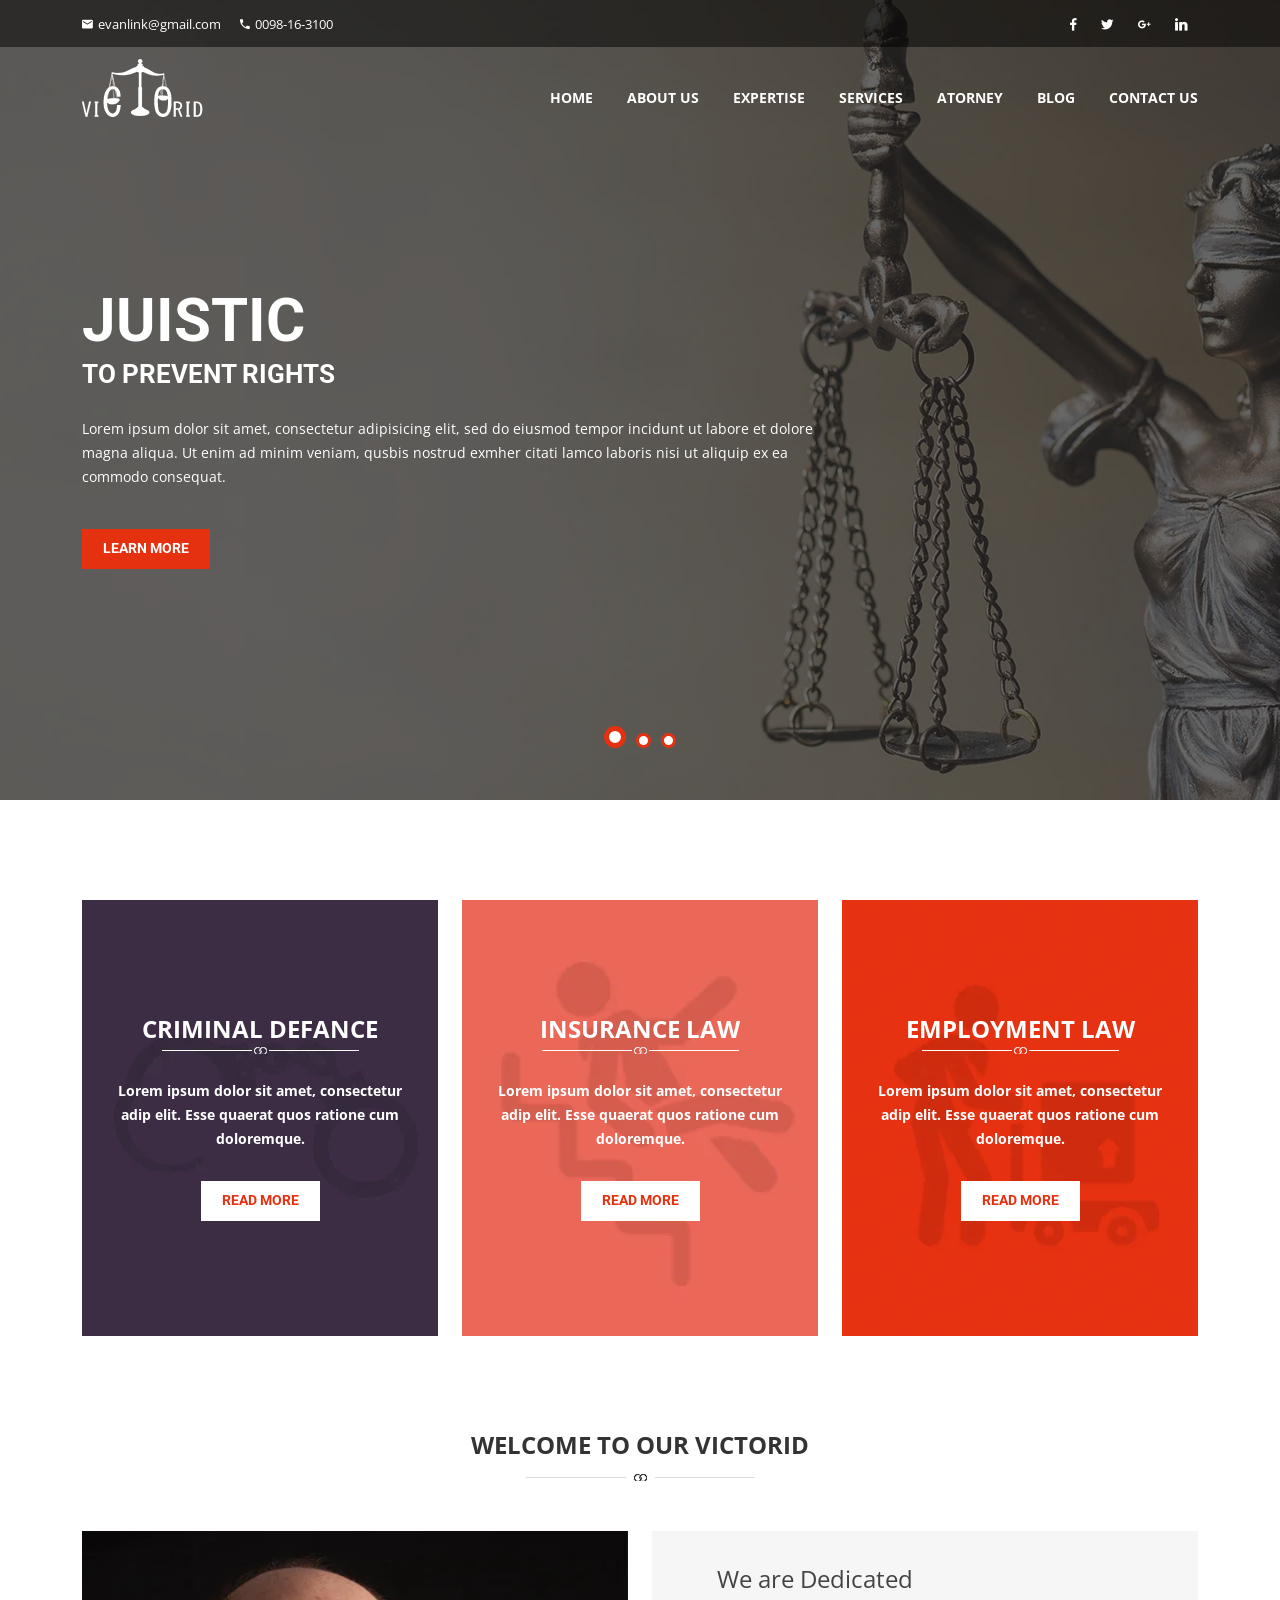
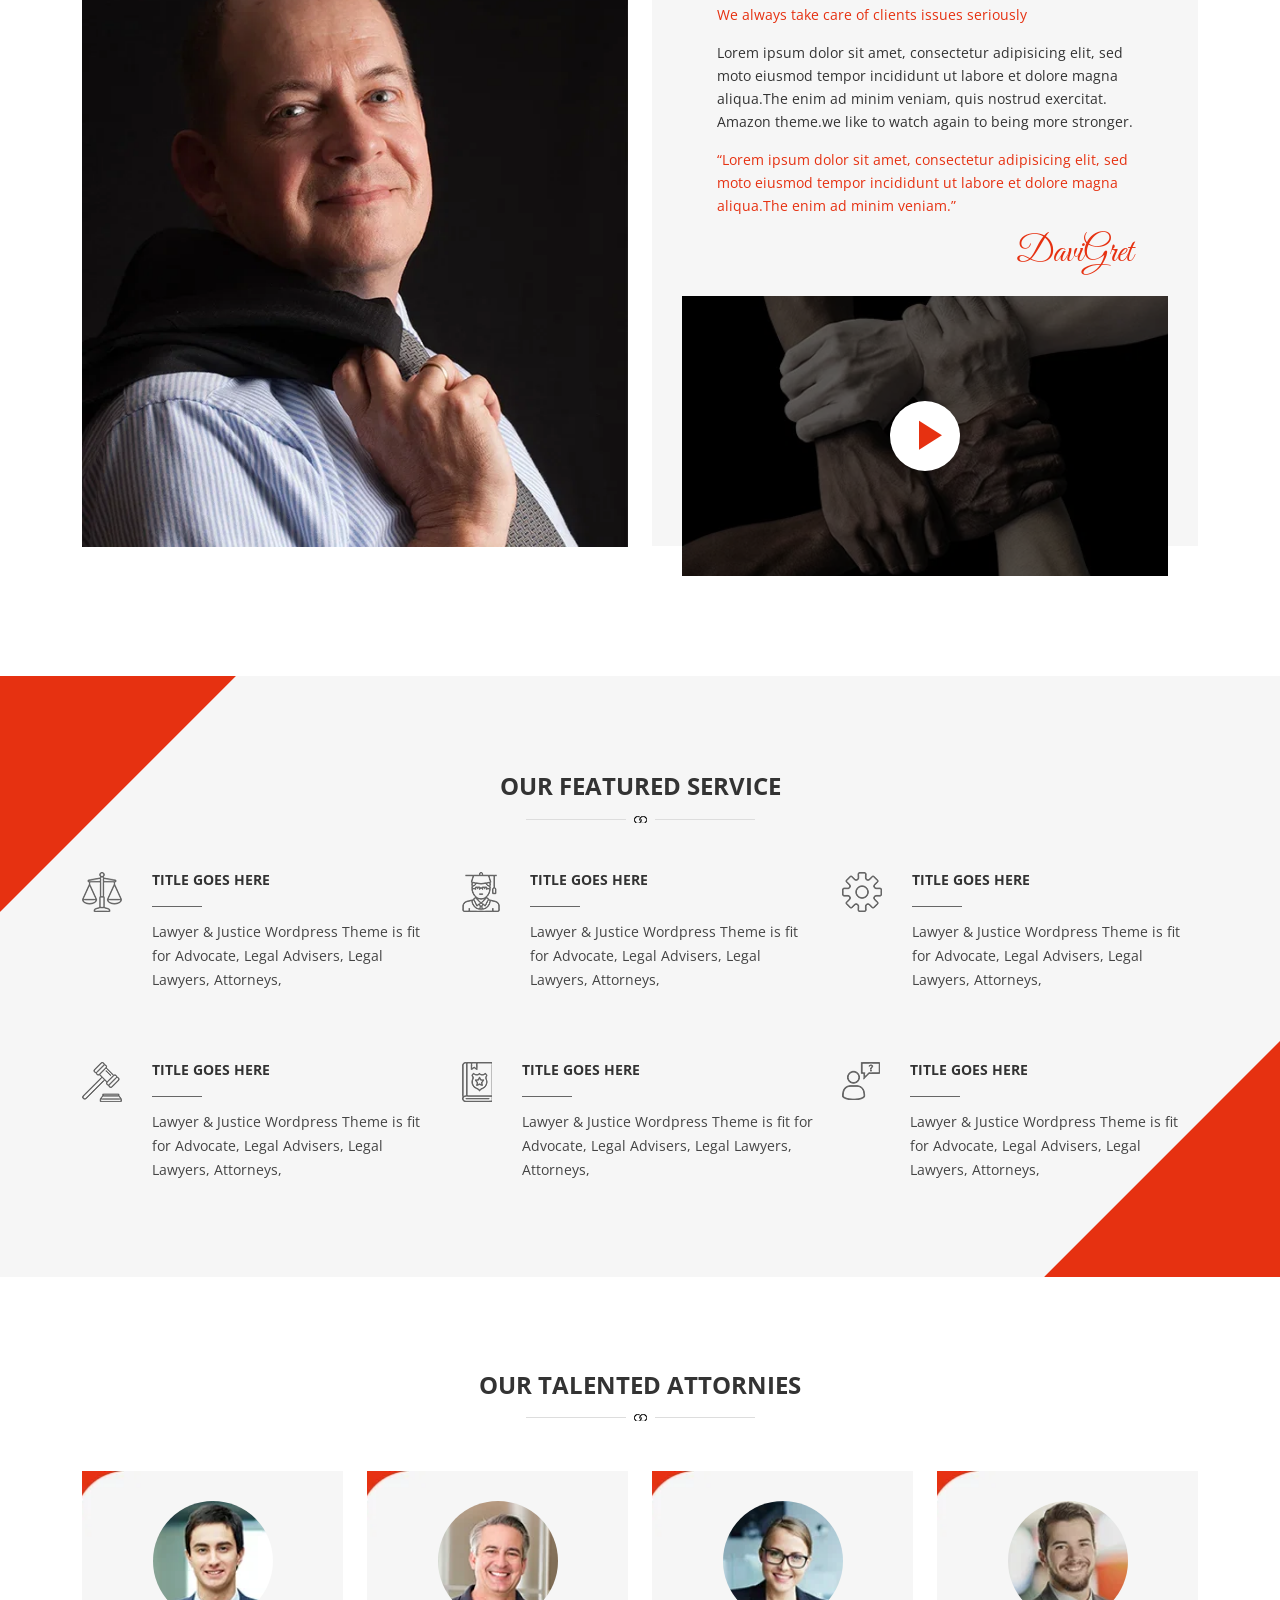
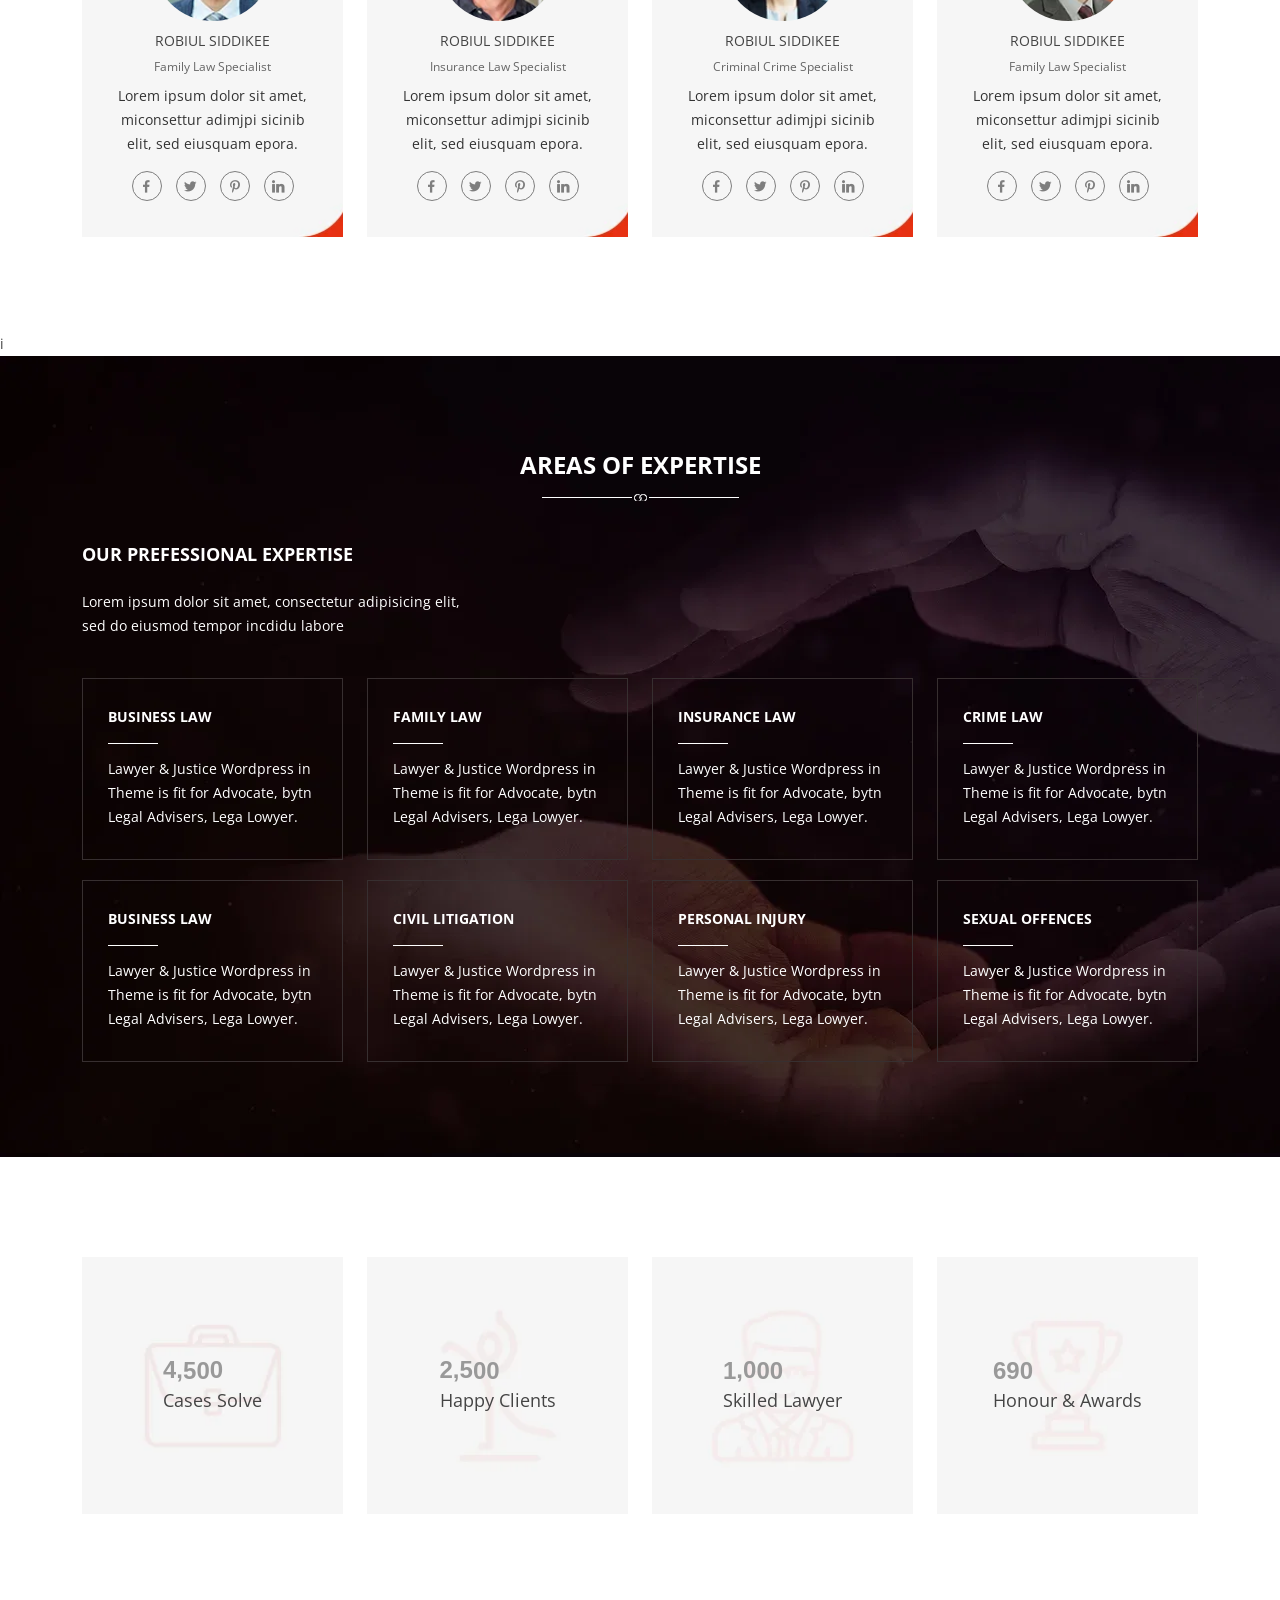
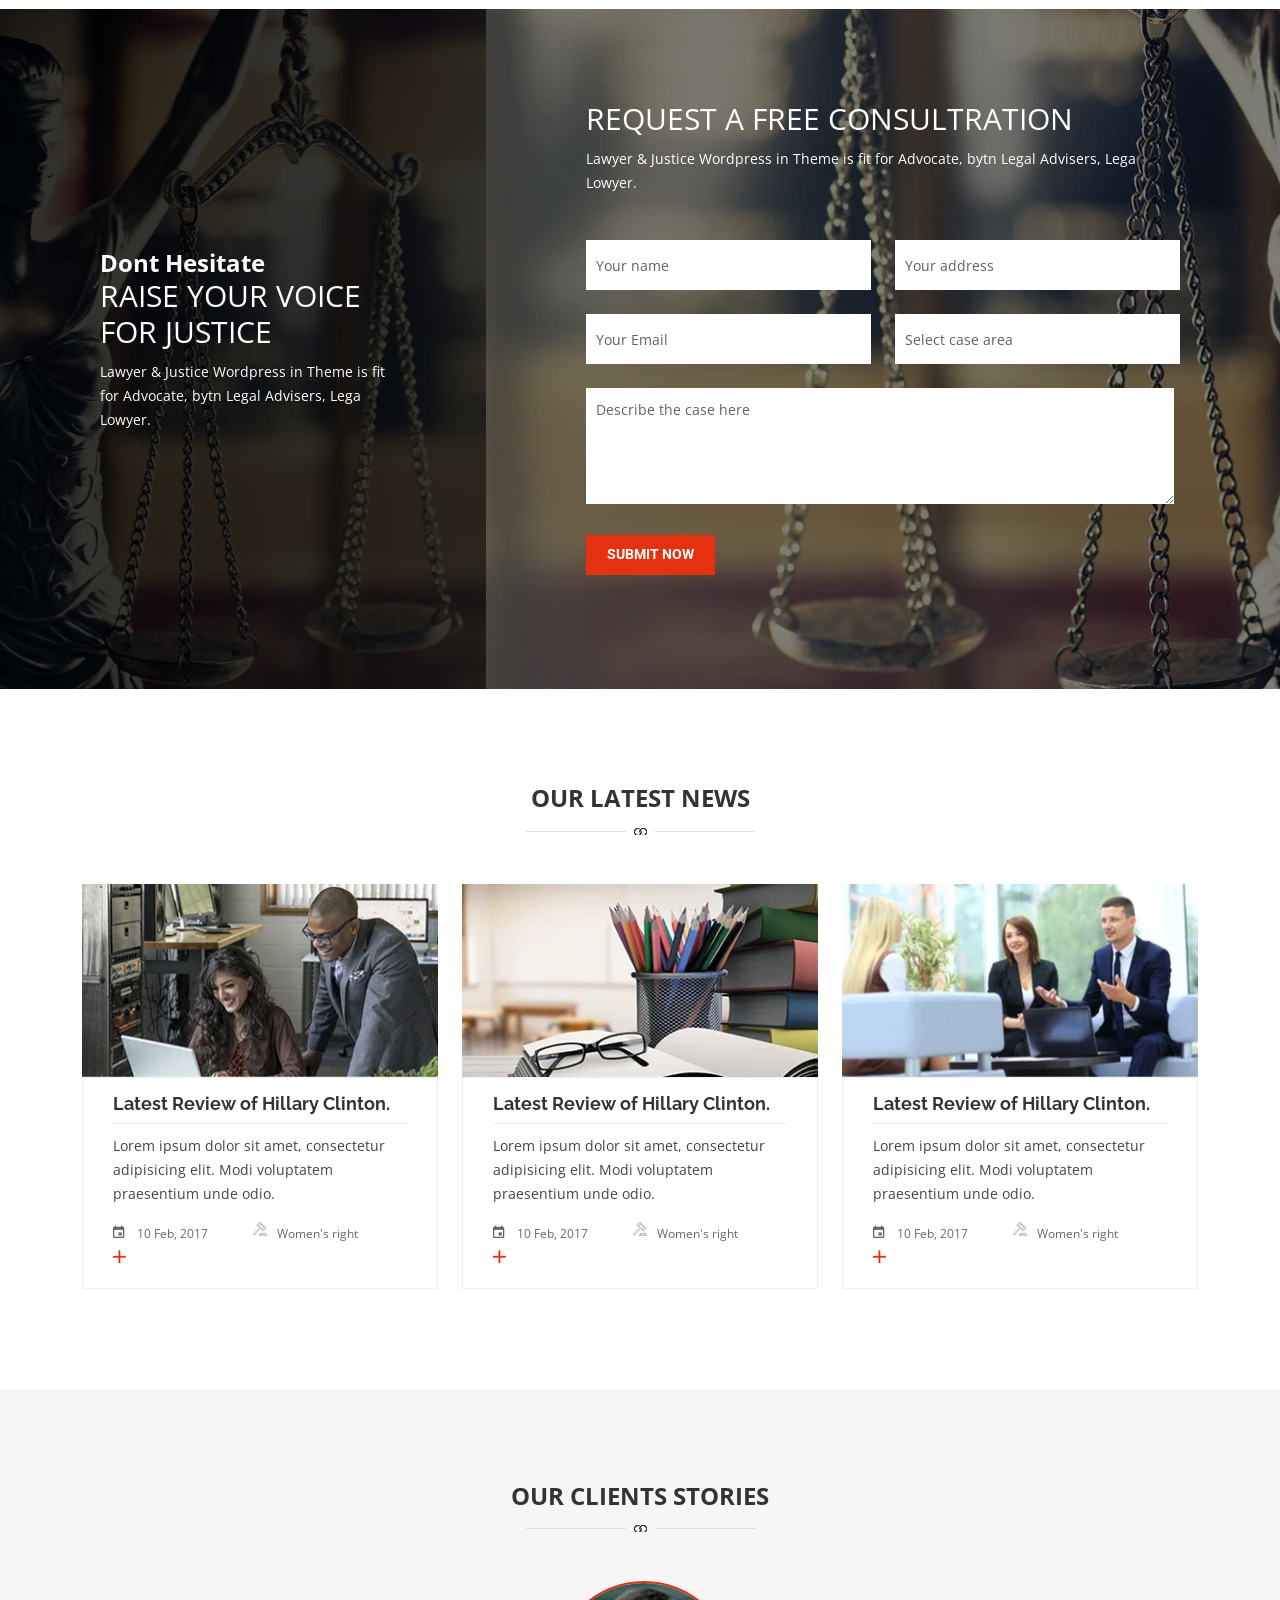
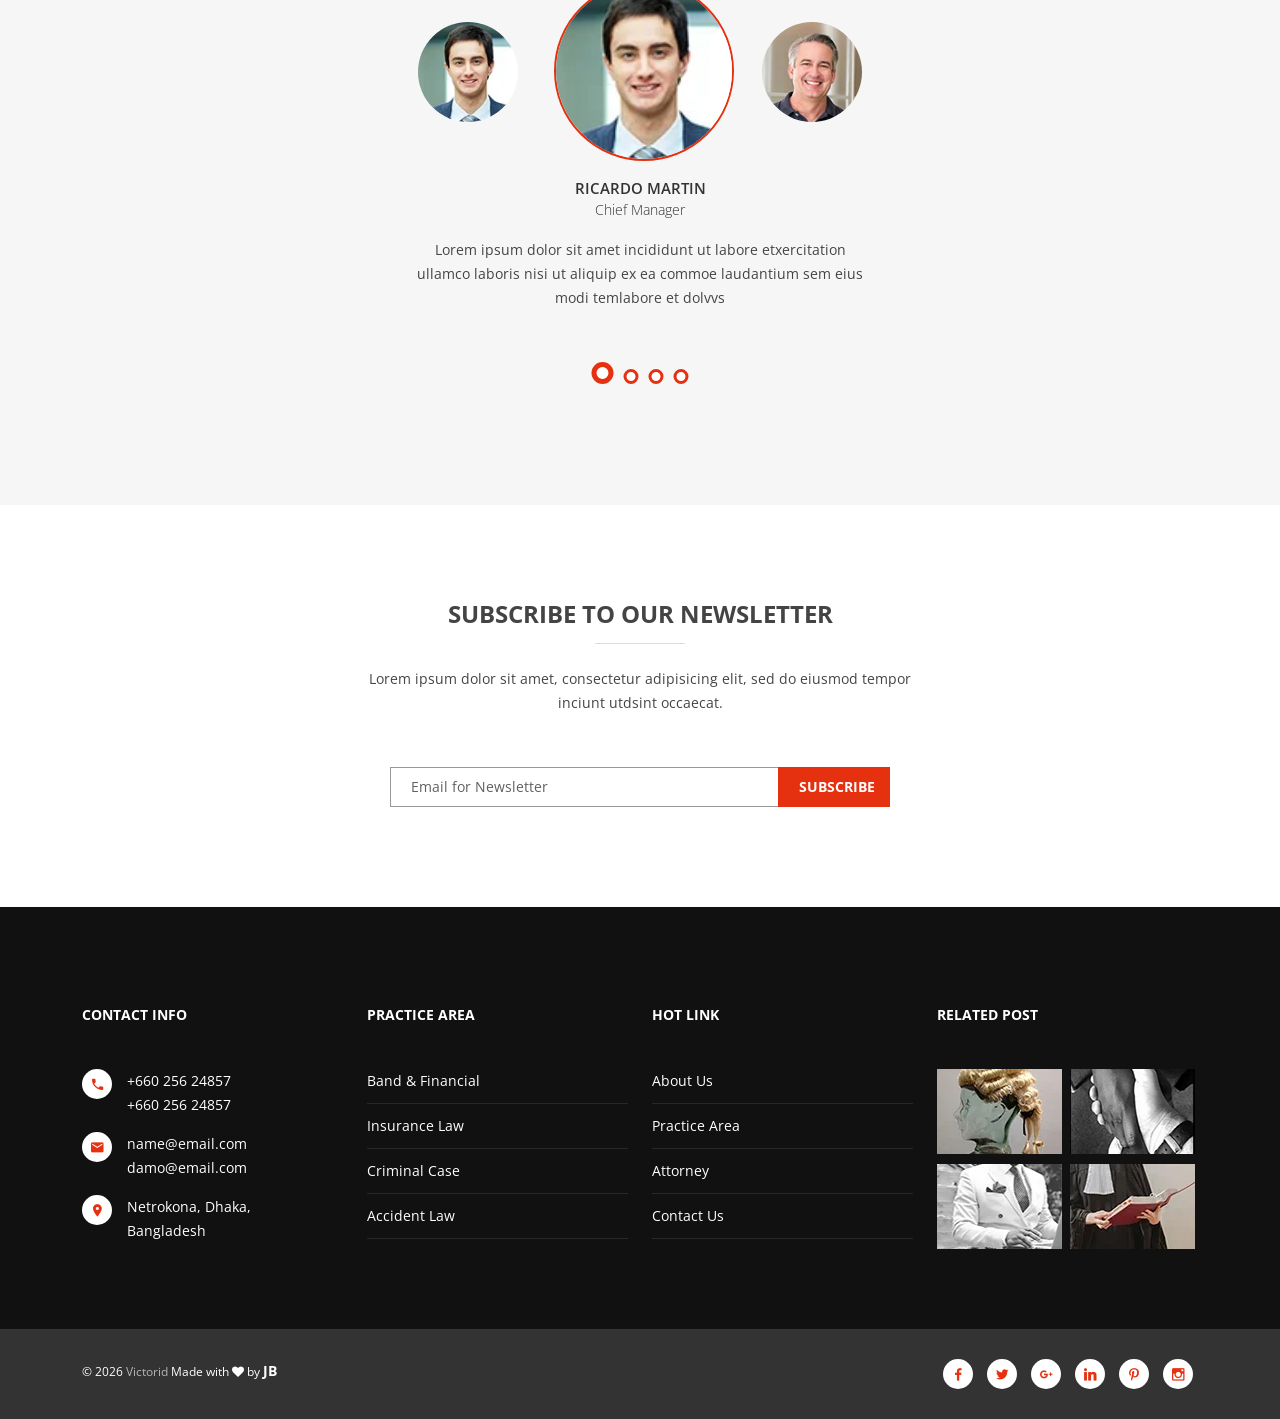
<file: index.html>
<!doctype html>
<html class="no-js" lang="en">
    

<head>
        <meta charset="utf-8">
        <meta http-equiv="x-ua-compatible" content="ie=edge">
        <title>Home Page </title>
        <meta name="description" content="">
        <meta name="viewport" content="width=device-width, initial-scale=1">
        
        <!-- Favicon -->
        <link rel="shortcut icon" type="image/x-icon" href="assets/images/favicon.webp">

        <!-- CSS
        ============================================ -->

        <!-- Icon Font CSS -->
        <link rel="stylesheet" href="assets/css/font-awesome.min.css">
        <link rel="stylesheet" href="assets/css/material-design-iconic-font.css">
        <link rel="stylesheet" href="assets/css/material-design-iconic-font.min.css">

        <!-- Plugins CSS -->
        <link rel="stylesheet" href="assets/css/bootstrap.min.css">
        <link rel="stylesheet" href="assets/css/meanmenu.css">
        <link rel="stylesheet" href="assets/css/magnific-popup.css">
        <link rel="stylesheet" href="assets/css/plugins/animate.css">
        <link rel="stylesheet" href="assets/css/plugins/jquery-ui.min.css">
        <link rel="stylesheet" href="assets/css/plugins/slick.css">
        <link rel="stylesheet" href="assets/css/plugins/odometer.min.css">
        <link rel="stylesheet" href="assets/css/plugins/owl.carousel.css">
        <link rel="stylesheet" href="assets/css/plugins/hover.css">

        <!-- Main Style CSS -->
        <link rel="stylesheet" href="assets/css/style.css">
        <link rel="stylesheet" href="assets/css/responsive.css">


    </head>  
    <body>
        <!--[if lt IE 8]>
            <p class="browserupgrade">You are using an <strong>outdated</strong> browser. Please <a href="http://browsehappy.com/">upgrade your browser</a> to improve your experience.</p>
        <![endif]-->  

        <!--Main Wrapper Start-->
        <div class="wrapper bg-white fix">
            <!--Bg White Start-->
            <div class="bg-white">

                <!--Header Area Start-->
                <header class="header-area">
                    <div class="header-top d-none d-md-block">
                        <div class="container">
                            <div class="row gy-2">
                                <div class="col-md-6">
                                    <div class="top-left text-center text-md-start">
                                        <ul>
                                            <li>
                                                <div class="top-left-icon">
                                                    <i class="zmdi zmdi-email"></i>                                                
                                                </div>
                                                <div class="top-left-content">
                                                    <p>evanlink@gmail.com</p>                                                  
                                                </div>
                                            </li>
                                            <li>
                                                <div class="top-left-icon">
                                                    <i class="zmdi zmdi-phone"></i>                                                
                                                </div>
                                                <div class="top-left-content">                                                
                                                    <p>0098-16-3100</p>                                                
                                                </div>
                                            </li>
                                        </ul>
                                    </div>
                                </div>
                                <div class="col-md-6">
                                    <div class="top-right text-center text-md-end">
                                        <ul>
                                            <li><a href="#"><i class="zmdi zmdi-facebook"></i></a></li>
                                            <li><a href="#"><i class="zmdi zmdi-twitter"></i></a></li>
                                            <li><a href="#"><i class="zmdi zmdi-google-plus"></i></a></li>
                                            <li><a href="#"><i class="zmdi zmdi-linkedin"></i></a></li>
                                        </ul>
                                    </div>
                                </div>
                            </div>
                        </div>
                    </div>
                    <div class="main-header header-sticky">
                        <div class="container">
                            <div class="row">
                                <div class="col-lg-2">
                                    <div class="logo">
                                        <a href="index.html"><img src="assets/images/logo/logo.webp" alt="logo" /></a>
                                    </div>
                                </div>
                                <div class="col-lg-10">
                                    <div class="main-menu mean-menu text-end">
                                        <nav>
                                            <ul>
                                                <li><a href="index.html">Home</a></li>
                                                <li><a href="about-us.html">About Us</a></li>
                                                <li><a href="expertise.html">Expertise</a></li>
                                                <li><a href="services.html">Services</a></li>
                                                <li><a href="attornies.html">Atorney</a></li>
                                                <li><a href="blog.html">Blog</a>
                                                    <!-- <ul>
                                                        <li><a href="blog.html">blog</a></li>
                                                        <li><a href="blog-rightsidebar.html">blog right sidebar</a></li>
                                                        <li><a href="blog-details.html">blog details</a></li>
                                                    </ul> -->
                                                </li>
                                                <li><a href="contact-us.html">Contact Us</a></li>
                                            </ul>
                                        </nav>
                                    </div>
                                    <div class="mobile-menu"></div>
                                </div>
                            </div>
                        </div>  
                    </div>       
                </header>
                <!-- End of Header Area -->

                <!-- Start Slider Area-->
                <section id="slider-container"> 
                    <div class="law-owl-slider"> 
                        <!-- Start Single Slide -->
                        <div class="single-slide hs-item" style="background-image: url(assets/images/slider/1.webp)">
                            <!-- Start Slider Content -->
                            <div class="slider-content-area">  
                                <div class="container">
                                    <div class="row">
                                        <div class="col-md-8">
                                            <div class="dis-table">  
                                                <div class="dis-table-cell hs-content slide-content text-left fix">
                                                    <h1>juistic </h1>
                                                    <h3>to prevent rights </h3>
                                                    <p>Lorem ipsum dolor sit amet, consectetur adipisicing elit, sed do eiusmod tempor incidunt ut labore et dolore magna aliqua. Ut enim ad minim veniam, qusbis nostrud exmher citati lamco laboris nisi ut aliquip ex ea commodo consequat. </p>
                                                    <a href="#" class="btn btn-cor btn-borders hidden-xs">learn more</a>
                                                </div>
                                            </div>
                                        </div>
                                    </div>
                                </div>
                            </div>
                            <!-- Start Slider Content -->
                        </div>
                        <!-- End Single Slide -->			   
                        <!-- Start Single Slide -->
                        <div class="single-slide hs-item" style="background-image: url(assets/images/slider/1.webp)">
                            <!-- Start Slider Content -->
                            <div class="slider-content-area">  
                                <div class="container">
                                    <div class="row">
                                        <div class="col-md-8">
                                            <div class="dis-table">  
                                                <div class="dis-table-cell hs-content slide-content text-left">
                                                    <h1>juistic </h1>
                                                    <h3>to prevent rights </h3>
                                                    <p>Lorem ipsum dolor sit amet, consectetur adipisicing elit, sed do eiusmod tempor incidunt ut labore et dolore magna aliqua. Ut enim ad minim veniam, qusbis nostrud exmher citati lamco laboris nisi ut aliquip ex ea commodo consequat. </p>
                                                    <a href="#" class="btn btn-cor btn-borders hidden-xs">learn more</a>
                                                </div>
                                            </div>
                                        </div>
                                    </div>
                                </div>
                            </div>
                            <!-- Start Slider Content -->
                        </div>
                        <!-- End Slingle Slide -->
                        <!-- Start Single Slide -->
                        <div class="single-slide hs-item" style="background-image: url(assets/images/slider/1.webp)">
                            <!-- Start Slider Content -->
                            <div class="slider-content-area">  
                                <div class="container">
                                    <div class="row">
                                        <div class="col-md-8">
                                            <div class="dis-table">  
                                                <div class="dis-table-cell hs-content slide-content text-left">
                                                    <h1>juistic </h1>
                                                    <h3>to prevent rights </h3>
                                                    <p>Lorem ipsum dolor sit amet, consectetur adipisicing elit, sed do eiusmod tempor incidunt ut labore et dolore magna aliqua. Ut enim ad minim veniam, qusbis nostrud exmher citati lamco laboris nisi ut aliquip ex ea commodo consequat. </p>
                                                    <a href="#" class="btn btn-cor btn-borders hidden-xs">learn more</a>
                                                </div>
                                            </div>
                                        </div>
                                    </div>
                                </div>
                            </div>
                            <!-- Start Slider Content -->
                        </div>
                        <!-- End Single Slide -->							
                    </div>
                </section>
                <!-- End Slider Area -->

                <!--Start of Law Area-->
                <div class="law-area pt-100 pb-95 text-center">
                    <div class="container">
                        <div class="row g-4">      
                            <div class="col-lg-4 col-md-6">
                                <div class="single-law" style="background-image: url(assets/images/law/1.webp)">
                                    <div class="single-law-content">
                                        <h3>criminal defance</h3>
                                        <p>Lorem ipsum dolor sit amet, consectetur adip elit. Esse quaerat quos ratione cum doloremque.</p>
                                        <a href="#" class="read-more btn mt-15">read more</a>
                                        <div class="law-hover">
                                            <a href="#"><i class="zmdi zmdi-plus"></i></a>
                                        </div>
                                    </div>    
                                </div>        
                            </div>      
                            <div class="col-lg-4 col-md-6">
                                <div class="single-law" style="background-image: url(assets/images/law/2.webp)">
                                    <div class="single-law-content">
                                        <h3>insurance law</h3>
                                        <p>Lorem ipsum dolor sit amet, consectetur adip elit. Esse quaerat quos ratione cum doloremque.</p>
                                        <a href="#" class="read-more btn mt-15">read more</a>
                                        <div class="law-hover">
                                            <a href="#"><i class="zmdi zmdi-plus"></i></a>
                                        </div>
                                    </div>    
                                </div>        
                            </div>      
                            <div class="col-lg-4 col-md-6">
                                <div class="single-law" style="background-image: url(assets/images/law/3.webp)">
                                    <div class="single-law-content">
                                        <h3>employment law</h3>
                                        <p>Lorem ipsum dolor sit amet, consectetur adip elit. Esse quaerat quos ratione cum doloremque.</p>
                                        <a href="#" class="read-more btn mt-15">read more</a>
                                        <div class="law-hover">
                                            <a href="#"><i class="zmdi zmdi-plus"></i></a>
                                        </div>
                                    </div>    
                                </div>        
                            </div>  
                        </div>
                    </div>
                </div>
                <!-- End of Law Area -->

                <!-- Start of Victorid Area -->
                <div class="victorid-area pb-90">
                    <div class="container">
                        <div class="section-title text-center mb-42">
                            <h2 class="text-uppercase">welcome to our victorid</h2>
                            <img src="assets/images/icon/2.webp" alt="icon">
                        </div>    
                        <div class="row">       
                            <div class="col-md-6">
                                <div class="victorid-left">
                                    <img src="assets/images/victorid/1.webp" alt="victorid"> 
                                    <div class="victorid-left-content">
                                        <h5>David Colins</h5> 
                                        <p>C.E.O, The Victorid </p>
                                    </div>    
                                </div>        
                            </div>    
                            <div class="col-md-6">
                                <div class="victorid-right">
                                    <div class="victorid-content-wrapper">
                                        <div class="victorid-content">
                                            <h3>We are Dedicated</h3>
                                            <p class="red">We always take care of clients issues seriously</p>
                                            <p>Lorem ipsum dolor sit amet, consectetur adipisicing elit, sed moto eiusmod tempor incididunt ut labore et dolore magna aliqua.The enim ad minim veniam, quis nostrud exercitat. Amazon theme.we like to watch again to being more stronger. </p>
                                           <p class="red">“Lorem ipsum dolor sit amet, consectetur adipisicing elit, sed moto eiusmod tempor incididunt ut labore et dolore magna aliqua.The enim ad minim veniam.”</p>
                                           <h4>DaviGret</h4> 
                                        </div>  
                                        <div class="single-video bg-img-1 ptb-140">
                                            <div class="video-banner text-center video-hover">
                                                <a class="video-popup" href="https://www.youtube.com/watch?v=78nyMHLONqo">
                                                    <i class="zmdi zmdi-play"></i>
                                                </a>
                                            </div>
                                        </div>
                                    </div>      
                                </div>        
                            </div>    
                        </div>
                    </div>
                </div>
                <!-- End of Victorid Area -->

                <!-- Start of Service Area <-->
                <div class="service-area pt-96 pb-95">
                    <div class="container">
                        <div class="section-title text-center mb-42">
                            <h2 class="text-uppercase">our featured service</h2>
                            <img src="assets/images/icon/2.webp" alt="icon">
                        </div>
                        <div class="row">
                            <div class="col-lg-4 col-md-6">
                                <div class="single-service mb-70">
                                    <div class="service-icon">
                                        <img src="assets/images/service/1.webp" alt="service">
                                    </div>
                                    <div class="service-content">
                                        <h4>Title Goes Here</h4>
                                        <p>Lawyer &amp; Justice Wordpress Theme is fit for Advocate, Legal Advisers, Legal Lawyers, Attorneys,</p>
                                    </div>
                                </div>
                            </div>
                            <div class="col-lg-4 col-md-6">
                                <div class="single-service mb-70">
                                    <div class="service-icon">
                                        <img src="assets/images/service/2.webp" alt="service">
                                    </div>
                                    <div class="service-content">
                                        <h4>Title Goes Here</h4>
                                        <p>Lawyer &amp; Justice Wordpress Theme is fit for Advocate, Legal Advisers, Legal Lawyers, Attorneys,</p>
                                    </div>
                                </div>
                            </div>
                            <div class="col-lg-4 col-md-6">
                                <div class="single-service mb-70">
                                    <div class="service-icon">
                                        <img src="assets/images/service/3.webp" alt="service">
                                    </div>
                                    <div class="service-content">
                                        <h4>Title Goes Here</h4>
                                        <p>Lawyer &amp; Justice Wordpress Theme is fit for Advocate, Legal Advisers, Legal Lawyers, Attorneys,</p>
                                    </div>
                                </div>
                            </div>
                            <div class="col-lg-4 col-md-6">
                                <div class="single-service">
                                    <div class="service-icon">
                                        <img src="assets/images/service/4.webp" alt="service">
                                    </div>
                                    <div class="service-content">
                                        <h4>Title Goes Here</h4>
                                        <p>Lawyer &amp; Justice Wordpress Theme is fit for Advocate, Legal Advisers, Legal Lawyers, Attorneys,</p>
                                    </div>
                                </div>
                            </div>
                            <div class="col-lg-4 col-md-6">
                                <div class="single-service">
                                    <div class="service-icon">
                                        <img src="assets/images/service/5.webp" alt="service">
                                    </div>
                                    <div class="service-content">
                                        <h4>Title Goes Here</h4>
                                        <p>Lawyer &amp; Justice Wordpress Theme is fit for Advocate, Legal Advisers, Legal Lawyers, Attorneys,</p>
                                    </div>
                                </div>
                            </div>
                            <div class="col-lg-4 col-md-6">
                                <div class="single-service">
                                    <div class="service-icon">
                                        <img src="assets/images/service/6.webp" alt="service">
                                    </div>
                                    <div class="service-content">
                                        <h4>Title Goes Here</h4>
                                        <p>Lawyer &amp; Justice Wordpress Theme is fit for Advocate, Legal Advisers, Legal Lawyers, Attorneys,</p>
                                    </div>
                                </div>
                            </div>
                        </div>
                    </div>
                </div>
                <!-- End of About Area -->

                <!-- Start of Team area -->
                <div id="team" class="team-area pt-94 pb-95 text-center">
                    <div class="container">
                        <div class="section-title mb-42">
                            <h2>our talented attornies</h2>
                            <img src="assets/images/icon/2.webp" alt="icon">
                        </div> 
                        <div class="custom-row">
                            <div class="team-owl text-center">
                                <div class="custom-col">
                                    <div class="single-member" style="background: url(assets/images/team/bg.webp) no-repeat scroll top center / cover;">
                                        <div class="member-img">
                                            <img src="assets/images/team/1.webp" alt="member">
                                        </div>
                                        <div class="member-content text-center">
                                            <h3>Robiul Siddikee</h3>
                                            <h5>Family Law Specialist</h5>
                                            <p>Lorem ipsum dolor sit amet, miconsettur adimjpi sicinib elit, sed eiusquam epora. </p>
                                            <ul>
                                                <li><a href="#"><i class="zmdi zmdi-facebook"></i></a></li>
                                                <li><a href="#"><i class="zmdi zmdi-twitter"></i></a></li>
                                                <li><a href="#"><i class="zmdi zmdi-pinterest"></i></a></li>
                                                <li><a href="#"><i class="zmdi zmdi-linkedin"></i></a></li>
                                            </ul>
                                            <div class="law-hover">
                                                <a href="#"><i class="zmdi zmdi-plus"></i></a>
                                            </div>
                                        </div>
                                    </div>
                                </div>
                                <div class="custom-col">
                                    <div class="single-member" style="background: url(assets/images/team/bg.webp) no-repeat scroll top center / cover;">
                                        <div class="member-img">
                                            <img src="assets/images/team/2.webp" alt="member">
                                        </div>
                                        <div class="member-content text-center">
                                            <h3>Robiul Siddikee</h3>
                                            <h5>Insurance Law Specialist</h5>
                                            <p>Lorem ipsum dolor sit amet, miconsettur adimjpi sicinib elit, sed eiusquam epora. </p>
                                            <ul>
                                                <li><a href="#"><i class="zmdi zmdi-facebook"></i></a></li>
                                                <li><a href="#"><i class="zmdi zmdi-twitter"></i></a></li>
                                                <li><a href="#"><i class="zmdi zmdi-pinterest"></i></a></li>
                                                <li><a href="#"><i class="zmdi zmdi-linkedin"></i></a></li>
                                            </ul>
                                            <div class="law-hover">
                                                <a href="#"><i class="zmdi zmdi-plus"></i></a>
                                            </div>
                                        </div>
                                    </div>
                                </div>
                                <div class="custom-col">
                                    <div class="single-member" style="background: url(assets/images/team/bg.webp) no-repeat scroll top center / cover;">
                                        <div class="member-img">
                                            <img src="assets/images/team/3.webp" alt="member">
                                        </div>
                                        <div class="member-content text-center">
                                            <h3>Robiul Siddikee</h3>
                                            <h5>Criminal Crime Specialist</h5>
                                            <p>Lorem ipsum dolor sit amet, miconsettur adimjpi sicinib elit, sed eiusquam epora. </p>
                                            <ul>
                                                <li><a href="#"><i class="zmdi zmdi-facebook"></i></a></li>
                                                <li><a href="#"><i class="zmdi zmdi-twitter"></i></a></li>
                                                <li><a href="#"><i class="zmdi zmdi-pinterest"></i></a></li>
                                                <li><a href="#"><i class="zmdi zmdi-linkedin"></i></a></li>
                                            </ul>
                                            <div class="law-hover">
                                                <a href="#"><i class="zmdi zmdi-plus"></i></a>
                                            </div>
                                        </div>
                                    </div>
                                </div>
                                <div class="custom-col">
                                    <div class="single-member" style="background: url(assets/images/team/bg.webp) no-repeat scroll top center / cover;">
                                        <div class="member-img">
                                            <img src="assets/images/team/4.webp" alt="member">
                                        </div>
                                        <div class="member-content text-center">
                                            <h3>Robiul Siddikee</h3>
                                            <h5>Family Law Specialist</h5>
                                            <p>Lorem ipsum dolor sit amet, miconsettur adimjpi sicinib elit, sed eiusquam epora. </p>
                                            <ul>
                                                <li><a href="#"><i class="zmdi zmdi-facebook"></i></a></li>
                                                <li><a href="#"><i class="zmdi zmdi-twitter"></i></a></li>
                                                <li><a href="#"><i class="zmdi zmdi-pinterest"></i></a></li>
                                                <li><a href="#"><i class="zmdi zmdi-linkedin"></i></a></li>
                                            </ul>
                                            <div class="law-hover">
                                                <a href="#"><i class="zmdi zmdi-plus"></i></a>
                                            </div>
                                        </div>
                                    </div>
                                </div>
                            </div>    
                        </div>
                    </div>
                </div>
                <!-- End of Team area -->

                <!-- Start of Expertise area -->i
                <div class="expertise-area pt-95 pb-95" style="background: url(assets/images/experience/bg.webp);">
                    <div class="container">
                        <div class="section-title text-center mb-35">
                            <h2>areas of expertise</h2>
                            <img src="assets/images/icon/1.webp" alt="icon">
                        </div>
                        <div class="sub-section-title text-left">
                            <h3>our prefessional expertise</h3>
                            <p>Lorem ipsum dolor sit amet, consectetur adipisicing elit, sed do eiusmod tempor incdidu labore </p>
                        </div>
                        
                        <div class="row">
                            <div class="col-lg-3 col-sm-6">
                                <div class="single-expertise service-content mb-20">
                                    <h4>business law</h4>
                                    <p>Lawyer &amp; Justice Wordpress in Theme is fit for Advocate, bytn Legal Advisers, Lega Lowyer. </p>
                                    <div class="expertise-hover">
                                        <h4>business law</h4>
                                        <a href="#"><i class="zmdi zmdi-plus"></i></a>
                                    </div>
                                </div>
                            </div>
                            <div class="col-lg-3 col-sm-6">
                                <div class="single-expertise service-content mb-20">
                                    <h4>family law</h4>
                                    <p>Lawyer &amp; Justice Wordpress in Theme is fit for Advocate, bytn Legal Advisers, Lega Lowyer. </p>
                                    <div class="expertise-hover">
                                        <h4>family law</h4>
                                        <a href="#"><i class="zmdi zmdi-plus"></i></a>
                                    </div>
                                </div>
                            </div>
                            <div class="col-lg-3 col-sm-6">
                                <div class="single-expertise service-content mb-20">
                                    <h4>insurance law</h4>
                                    <p>Lawyer &amp; Justice Wordpress in Theme is fit for Advocate, bytn Legal Advisers, Lega Lowyer. </p>
                                    <div class="expertise-hover">
                                        <h4>insurance law</h4>
                                        <a href="#"><i class="zmdi zmdi-plus"></i></a>
                                    </div>
                                </div>
                            </div>
                            <div class="col-lg-3 col-sm-6">
                                <div class="single-expertise service-content mb-20">
                                    <h4>crime law</h4>
                                    <p>Lawyer &amp; Justice Wordpress in Theme is fit for Advocate, bytn Legal Advisers, Lega Lowyer. </p>
                                    <div class="expertise-hover">
                                        <h4>crime law</h4>
                                        <a href="#"><i class="zmdi zmdi-plus"></i></a>
                                    </div>
                                </div>
                            </div>
                            <div class="col-lg-3 col-sm-6">
                                <div class="single-expertise service-content">
                                    <h4>business law</h4>
                                    <p>Lawyer &amp; Justice Wordpress in Theme is fit for Advocate, bytn Legal Advisers, Lega Lowyer. </p>
                                    <div class="expertise-hover">
                                        <h4>business law</h4>
                                        <a href="#"><i class="zmdi zmdi-plus"></i></a>
                                    </div>
                                </div>
                            </div>
                            <div class="col-lg-3 col-sm-6">
                                <div class="single-expertise service-content">
                                    <h4>civil litigation</h4>
                                    <p>Lawyer &amp; Justice Wordpress in Theme is fit for Advocate, bytn Legal Advisers, Lega Lowyer. </p>
                                    <div class="expertise-hover">
                                        <h4>civil litigation</h4>
                                        <a href="#"><i class="zmdi zmdi-plus"></i></a>
                                    </div>
                                </div>
                            </div>
                            <div class="col-lg-3 col-sm-6">
                                <div class="single-expertise service-content">
                                    <h4>personal injury</h4>
                                    <p>Lawyer &amp; Justice Wordpress in Theme is fit for Advocate, bytn Legal Advisers, Lega Lowyer. </p>
                                    <div class="expertise-hover">
                                        <h4>personal injury</h4>
                                        <a href="#"><i class="zmdi zmdi-plus"></i></a>
                                    </div>
                                </div>
                            </div>
                            <div class="col-lg-3 col-sm-6">
                                <div class="single-expertise service-content">
                                    <h4>sexual offences</h4>
                                    <p>Lawyer &amp; Justice Wordpress in Theme is fit for Advocate, bytn Legal Advisers, Lega Lowyer. </p>
                                    <div class="expertise-hover">
                                        <h4>sexual offences</h4>
                                        <a href="#"><i class="zmdi zmdi-plus"></i></a>
                                    </div>
                                </div>
                            </div>
                        </div>
                    </div>
                </div>
                <!-- End of Expertise area -->

                <!-- fun factor area start -->
                <div id="fun" class="fun-factor-area pt-100 pb-95">
                    <div class="container">
                        <div class="row">
                            <div class="col-md-3 col-sm-6">
                                <div class="single-fun-factor" style="background: url(assets/images/fun/1.webp) center center / cover;">
                                    <div class="fun-content text-left">
                                        <h3 class="counter odometer" data-count-to="4500">0</h3>
                                        <h5>Cases Solve</h5> 
                                    </div>       
                                </div>
                            </div>
                            <div class="col-md-3 col-sm-6">
                                <div class="single-fun-factor" style="background: url(assets/images/fun/2.webp) center center / cover;">
                                    <div class="fun-content text-left">    
                                        <h3 class="counter odometer" data-count-to="2500">0</h3>
                                        <h5>happy clients</h5>
                                    </div>    
                                </div>
                            </div>
                            <div class="col-md-3 col-sm-6">
                                <div class="single-fun-factor" style="background: url(assets/images/fun/3.webp) center center / cover;" >
                                    <div class="fun-content text-left">
                                        <h3 class="counter odometer" data-count-to="1000">0</h3>
                                        <h5>skilled lawyer</h5>
                                    </div>        
                                </div>
                            </div>
                            <div class="col-md-3 col-sm-6">
                                <div class="single-fun-factor" style="background: url(assets/images/fun/4.webp) center center / cover;">
                                    <div class="fun-content text-left">
                                        <h3 class="counter odometer" data-count-to="690">0</h3>
                                        <h5>honour &amp; awards</h5>   
                                    </div>     
                                </div>
                            </div>
                        </div>
                    </div>
                </div>
                <!-- End of Fun Factor -->

                <!-- Start Consultation Area -->
                <div class="consultation-area">
                    <div class="container-fluid">
                        <div class="row">
                            <div class="consultation-left hidden-xs" style="background-image: url(assets/images/consultation/1.webp);">
                                <div class="consultation-content">
                                    <h5>dont hesitate</h5>
                                    <h3>raise your voice for justice</h3>
                                    <p>Lawyer &amp; Justice Wordpress in Theme is fit for Advocate, bytn Legal Advisers, Lega Lowyer.</p>  
                                </div>
                            </div>
                            <div class="consultation-right" style="background-image: url(assets/images/consultation/2.webp);">
                                <div class="consultation-content">
                                    <h3>request a free consultration</h3>
                                    <p class="hidden-xs">Lawyer &amp; Justice Wordpress in Theme is fit for Advocate, bytn Legal Advisers, Lega Lowyer.</p>
                                    <div class="consultation-form mt-45">
                                        <form id="contact-form1" action="https://htmldemo.net/victorid/victorid/mail.php" method="post">
                                            <div class="row g-4">
                                                <div class="col-md-6">
                                                    <input placeholder="Your name " name="name" type="text">                                                    
                                                </div>
                                                <div class="col-md-6">
                                                    <input placeholder="Your address " name="address" type="text">
                                                </div>
                                                <div class="col-md-6">
                                                    <input placeholder="Your Email " name="email" type="text">
                                                </div>
                                                <div class="col-md-6">
                                                    <input placeholder="Select case area " name="subject" type="text">
                                                </div>
                                                <div class="col-md-12">
                                                    <textarea cols="30" rows="4" name="message" placeholder="Describe the case here"></textarea>
                                                </div>
                                                <div class="col-md-12">
                                                    <button type="submit" class="btn">submit now</button>
                                                </div>
                                            </div>   
                                            <p class="form-messege"></p>
                                        </form>
                                    </div>
                                </div>    
                            </div>
                        </div>
                    </div>
                </div>
                <!-- End Consultation Area -->

                <!-- Start News Area -->
                <div class="news-area pt-95 pb-100">
                    <div class="container">
                        <div class="section-title text-center mb-42">
                            <h2>our latest news</h2>
                            <img src="assets/images/icon/2.webp" alt="">
                        </div>   
                        <div class="custom-row">
                            <div class="news-owl">
                                <div class="custom-col">
                                    <div class="single-news">
                                        <div class="news-img">
                                            <img src="assets/images/news/1.webp" alt="news">
                                            <div class="news-hover">
                                                <a class="img-poppu" href="assets/images/news/1.webp">
                                                    <i class="zmdi zmdi-plus"></i>
                                                </a>    
                                            </div>
                                        </div>
                                        <div class="news-content">
                                            <h2><a href="#">Latest Review of Hillary Clinton.</a></h2>
                                            <p>Lorem ipsum dolor sit amet, consectetur adipisicing elit. Modi voluptatem praesentium unde odio.</p>
                                            <ul>
                                                <li><i class="zmdi zmdi-calendar"></i> 10 Feb, 2017</li>
                                                <li class="hidden-xs"><img src="assets/images/icon/3.webp" alt=""> Women's right</li>
                                                <li class="red"><a href="#"><i class="zmdi zmdi-plus"></i></a></li>
                                            </ul>
                                        </div>
                                    </div>
                                </div>
                                <div class="custom-col">
                                    <div class="single-news">
                                        <div class="news-img">
                                            <img src="assets/images/news/2.webp" alt="news">
                                            <div class="news-hover">
                                                <a class="img-poppu" href="assets/images/news/2.webp">
                                                    <i class="zmdi zmdi-plus"></i>
                                                </a>    
                                            </div>
                                        </div>
                                        <div class="news-content">
                                            <h2><a href="#">Latest Review of Hillary Clinton.</a></h2>
                                            <p>Lorem ipsum dolor sit amet, consectetur adipisicing elit. Modi voluptatem praesentium unde odio.</p>
                                            <ul>
                                                <li><i class="zmdi zmdi-calendar"></i> 10 Feb, 2017</li>
                                                <li class="hidden-xs"><img src="assets/images/icon/3.webp" alt=""> Women's right</li>
                                                <li class="red"><a href="#"><i class="zmdi zmdi-plus"></i></a></li>
                                            </ul>
                                        </div>
                                    </div>
                                </div>
                                <div class="custom-col">
                                    <div class="single-news">
                                        <div class="news-img">
                                            <img src="assets/images/news/3.webp" alt="news">
                                            <div class="news-hover">
                                                <a class="img-poppu" href="assets/images/news/3.webp">
                                                    <i class="zmdi zmdi-plus"></i>
                                                </a>    
                                            </div>
                                        </div>
                                        <div class="news-content">
                                            <h2><a href="#">Latest Review of Hillary Clinton.</a></h2>
                                            <p>Lorem ipsum dolor sit amet, consectetur adipisicing elit. Modi voluptatem praesentium unde odio.</p>
                                            <ul>
                                                <li><i class="zmdi zmdi-calendar"></i> 10 Feb, 2017</li>
                                                <li class="hidden-xs"><img src="assets/images/icon/3.webp" alt=""> Women's right</li>
                                                <li class="red"><a href="#"><i class="zmdi zmdi-plus"></i></a></li>
                                            </ul>
                                        </div>
                                    </div>
                                </div>
                                <div class="custom-col">
                                    <div class="single-news">
                                        <div class="news-img">
                                            <img src="assets/images/news/1.webp" alt="news">
                                            <div class="news-hover">
                                                <a class="img-poppu" href="assets/images/news/3.webp">
                                                    <i class="zmdi zmdi-plus"></i>
                                                </a>    
                                            </div>
                                        </div>
                                        <div class="news-content">
                                            <h2><a href="#">Latest Review of Hillary Clinton.</a></h2>
                                            <p>Lorem ipsum dolor sit amet, consectetur adipisicing elit. Modi voluptatem praesentium unde odio.</p>
                                            <ul>
                                                <li><i class="zmdi zmdi-calendar"></i> 10 Feb, 2017</li>
                                                <li class="hidden-xs"><img src="assets/images/icon/3.webp" alt=""> Women's right</li>
                                                <li class="red"><a href="#"><i class="zmdi zmdi-plus"></i></a></li>
                                            </ul>
                                        </div>
                                    </div>
                                </div>
                                <div class="custom-col">
                                    <div class="single-news">
                                        <div class="news-img">
                                            <img src="assets/images/news/2.webp" alt="news">
                                            <div class="news-hover">
                                                <a class="img-poppu" href="assets/images/news/3.webp">
                                                    <i class="zmdi zmdi-plus"></i>
                                                </a>    
                                            </div>
                                        </div>
                                        <div class="news-content">
                                            <h2><a href="#">Latest Review of Hillary Clinton.</a></h2>
                                            <p>Lorem ipsum dolor sit amet, consectetur adipisicing elit. Modi voluptatem praesentium unde odio.</p>
                                            <ul>
                                                <li><i class="zmdi zmdi-calendar"></i> 10 Feb, 2017</li>
                                                <li class="hidden-xs"><img src="assets/images/icon/3.webp" alt=""> Women's right</li>
                                                <li class="red"><a href="#"><i class="zmdi zmdi-plus"></i></a></li>
                                            </ul>
                                        </div>
                                    </div>
                                </div>
                                <div class="custom-col">
                                    <div class="single-news">
                                        <div class="news-img">
                                            <img src="assets/images/news/3.webp" alt="news">
                                            <div class="news-hover">
                                                <a class="img-poppu" href="assets/images/news/3.webp">
                                                    <i class="zmdi zmdi-plus"></i>
                                                </a>    
                                            </div>
                                        </div>
                                        <div class="news-content">
                                            <h2><a href="#">Latest Review of Hillary Clinton.</a></h2>
                                            <p>Lorem ipsum dolor sit amet, consectetur adipisicing elit. Modi voluptatem praesentium unde odio.</p>
                                            <ul>
                                                <li><i class="zmdi zmdi-calendar"></i> 10 Feb, 2017</li>
                                                <li class="hidden-xs"><img src="assets/images/icon/3.webp" alt=""> Women's right</li>
                                                <li class="red"><a href="#"><i class="zmdi zmdi-plus"></i></a></li>
                                            </ul>
                                        </div>
                                    </div>
                                </div>
                            </div>
                        </div>    
                    </div>
                </div>
                <!-- End News Area -->

                <!-- testimonial area start -->
                <div class="testimonial-area pt-93 pb-190 text-center">
                    <div class="container">
                        <div class="section-title mb-30">
                            <h2>our clients stories</h2>
                            <img src="assets/images/icon/2.webp" alt="icon">
                        </div>
                        <div class="row justify-content-center">
                            <div class=" col-lg-12 col-md-10">
                                <div class="row justify-content-center">
                                    <div class="col-lg-6 col-md-10 col-sm-10">
                                        <div class="testimonial-image-slider text-center">
                                            <div class="sin-testiImage">
                                                <div class="sin-opacity">
                                                    <img src="assets/images/testimonial/1.webp" alt="testimonial 1" /> 
                                                </div>
                                            </div>
                                            <div class="sin-testiImage">
                                                <div class="sin-opacity">
                                                    <img src="assets/images/testimonial/2.webp" alt="testimonial 2" />
                                                </div>    
                                            </div>
                                            <div class="sin-testiImage">
                                                <div class="sin-opacity">
                                                    <img src="assets/images/testimonial/3.webp" alt="testimonial 3" />
                                                </div>    
                                            </div>
                                            <div class="sin-testiImage">
                                                <div class="sin-opacity">
                                                    <img src="assets/images/testimonial/1.webp" alt="testimonial 1" />
                                                </div>    
                                            </div>
                                        </div>
                                    </div>
                                </div> 
                                <div class="testimonial-text-slider text-center">
                                    <div class="sin-testiText">
                                        <h2>Ricardo Martin</h2>
                                        <h5>Chief Manager</h5>
                                        <p>Lorem ipsum dolor sit amet incididunt ut labore etxercitation ullamco laboris nisi ut aliquip ex ea commoe laudantium sem eius modi temlabore et dolvvs </p>
                                    </div>
                                    <div class="sin-testiText">
                                        <h2>Chowchilla Madera</h2>
                                        <h5>Chief Manager</h5>
                                        <p>Lorem ipsum dolor sit amet incididunt ut labore etxercitation ullamco laboris nisi ut aliquip ex ea commoe laudantium sem eius modi temlabore et dolvv</p>
                                    </div>
                                    <div class="sin-testiText">
                                        <h2>Kattie Luis</h2>
                                        <h5>Chief Manager</h5>
                                        <p>Lorem ipsum dolor sit amet incididunt ut labore etxercitation ullamco laboris nisi ut aliquip ex ea commoe laudantium sem eius modi temlabore et dolvv</p>
                                    </div>
                                    <div class="sin-testiText">
                                        <h2>M S Nawaz </h2>
                                        <h5>Chief Manager</h5>
                                        <p>Lorem ipsum dolor sit amet incididunt ut labore etxercitation ullamco laboris nisi ut aliquip ex ea commoe laudantium sem eius modi temlabore et dolvv</p>
                                    </div>
                                    <div class="sin-testiText">
                                        <h2>Chowchilla Madera</h2>
                                        <h5>Chief Manager</h5>
                                        <p>Lorem ipsum dolor sit amet incididunt ut labore etxercitation ullamco laboris nisi ut aliquip ex ea commoe laudantium sem eius modi temlabore et dolvv</p>
                                    </div>
                                    <div class="sin-testiText">
                                        <h2>Kattie Luis </h2>
                                        <h5>Chief Manager</h5>
                                        <p>Lorem ipsum dolor sit amet incididunt ut labore etxercitation ullamco laboris nisi ut aliquip ex ea commoe laudantium sem eius modi temlabore et dolvv </p>
                                    </div>
                                </div>   
                            </div>
                        </div>
                    </div>
                </div>
                <!-- testimonial area end -->

                <!-- Start of Subscribe area -->
                <div class="subscribe-area pt-95 pb-100 text-center">
                    <div class="container">
                        <div class="row justify-content-center">
                            <div class="col-lg-6 col-md-8">
                                <h3>subscribe to our newsletter</h3>
                                <p>Lorem ipsum dolor sit amet, consectetur adipisicing elit, sed do eiusmod tempor inciunt utdsint occaecat.</p>
                                <form action="#" id="mc-form" class="mc-form fix">
                                    <input id="mc-email" type="email" name="email" placeholder="Email for Newsletter">
                                    <button id="mc-submit" type="submit">subscribe</button>
                                </form>
                                <!-- mailchimp-alerts Start -->
                                <div class="mailchimp-alerts text-centre fix text-small">
                                    <div class="mailchimp-submitting"></div><!-- mailchimp-submitting end -->
                                    <div class="mailchimp-success"></div><!-- mailchimp-success end -->
                                    <div class="mailchimp-error"></div><!-- mailchimp-error end -->
                                </div>
                                <!-- mailchimp-alerts end -->
                            </div>
                        </div>
                    </div>
                </div>
                <!-- End of Subscribe area -->

                <!-- Start of Footer area -->
                <footer id="contact" class="footer-area pt-100">
                    <div class="main-footer pb-80">
                        <div class="container">
                            <div class="row gy-5">
                                <div class="col-lg-3 col-md-4  col-sm-6">
                                    <div class="footer-widget">
                                        <h3>contact info</h3>
                                        <div class="single-widget">
                                            <div class="widget-icon">
                                                <i class="zmdi zmdi-phone"></i>
                                            </div>
                                            <div class="widget-info">
                                                <p>+660 256 24857<br>
                                                    +660 256 24857</p>
                                            </div>
                                        </div>
                                        <div class="single-widget">
                                            <div class="widget-icon">
                                                <i class="zmdi zmdi-email"></i>
                                            </div>
                                            <div class="widget-info">
                                                <p>name@email.com<br>
                                                damo@email.com</p>
                                            </div>
                                        </div>
                                        <div class="single-widget">
                                            <div class="widget-icon">
                                                <i class="zmdi zmdi-pin"></i>
                                            </div>
                                            <div class="widget-info">
                                                <p>Netrokona, Dhaka,<br>
                                                    Bangladesh</p>
                                            </div>
                                        </div>
                                    </div>
                                </div>
                                <div class="col-lg-3 col-md-4  col-sm-6">
                                    <div class="footer-widget">
                                        <h3>practice area</h3>
                                        <div class="footer-menu">
                                            <nav>
                                                <ul>
                                                    <li><a href="#">band &amp; financial</a></li>
                                                    <li><a href="#">insurance law</a></li>
                                                    <li><a href="#">criminal case</a></li>
                                                    <li><a href="#">accident law</a></li>
                                                </ul>
                                            </nav>  
                                        </div>      
                                    </div>
                                </div>
                                <div class="col-lg-3 col-md-4  col-sm-6">
                                    <div class="footer-widget">
                                        <h3>hot link</h3>
                                        <div class="footer-menu">
                                            <nav>
                                                <ul>
                                                    <li><a href="about-us.html">About Us</a></li>
                                                    <li><a href="expertise.html">practice area</a></li>
                                                    <li><a href="attornies.html">Attorney</a></li>
                                                    <li><a href="contact-us.html">Contact Us</a></li>
                                                </ul>
                                            </nav>  
                                        </div>      
                                    </div>
                                </div>
                                <div class="col-lg-3 col-sm-6">
                                    <div class="footer-widget">
                                       <h3>related post</h3>
                                       <div class="footer-posts">
                                           <ul>
                                               <li class="pb-10"><a href="#"><img src="assets/images/footer/1.webp" alt="footer"></a></li>
                                               <li class="pb-10"><a href="#"><img src="assets/images/footer/2.webp" alt="footer"></a></li>
                                               <li><a href="#"><img src="assets/images/footer/3.webp" alt="footer"></a></li>
                                               <li><a href="#"><img src="assets/images/footer/4.webp" alt="footer"></a></li>
                                           </ul>
                                       </div>
                                    </div>    
                                </div>
                            </div>
                        </div>
                    </div>
                    <div class="footer-bottom text-center">
                        <div class="container">
                            <div class="row">
                                <div class="col-md-6">
                                    <div class="copyright">
                                        <p>&copy; 2026 <span> Victorid </span> Made with <i class="fa fa-heart"></i> by <a href="https://hasthemes.com/">JB</a></p>
                                    </div>    
                                </div>
                                <div class="col-md-6">
                                    <div class="footer-bottom-social">
                                        <ul>
                                            <li><a href="#"><i class="zmdi zmdi-facebook"></i></a></li>
                                            <li><a href="#"><i class="zmdi zmdi-twitter"></i></a></li>
                                            <li><a href="#"><i class="zmdi zmdi-google-plus"></i></a></li>
                                            <li><a href="#"><i class="zmdi zmdi-linkedin"></i></a></li>
                                            <li><a href="#"><i class="zmdi zmdi-pinterest"></i></a></li>
                                            <li><a href="#"><i class="zmdi zmdi-instagram"></i></a></li>
                                        </ul>
                                    </div>
                                </div>
                            </div>
                        </div>
                    </div>         
                </footer>
                <!-- End of Footer area -->

            </div>   
            <!--End of Bg White--> 
        </div>    
        <!--End of Main Wrapper Area--> 




        <!-- JS
        ============================================ -->

        <!-- Modernizer & jQuery JS -->
        <script src="assets/js/vendor/modernizr-2.8.3.min.js"></script>
        <script src="assets/js/vendor/jquery-3.6.0.min.js"></script>

        <!-- Bootstrap JS -->
        <script src="assets/js/popper.min.js"></script>
        <script src="assets/js/bootstrap.min.js"></script>

        <!-- Plugins JS -->
        <script src="assets/js/owl.carousel.min.js"></script>
        <script src="assets/js/ajax-mail.js"></script>
        <script src="assets/js/jquery.ajaxchimp.min.js"></script>
        <script src="assets/js/jquery.meanmenu.js"></script>
        <script src="assets/js/jquery.magnific-popup.js"></script>
        <script src="assets/js/slick.min.js"></script>
        <script src="assets/js/odometer.min.js"></script>
        <script src="assets/js/plugins.js"></script>

        <!-- Main JS -->
        <script src="assets/js/main.js"></script>

    </body>


</html>
</file>
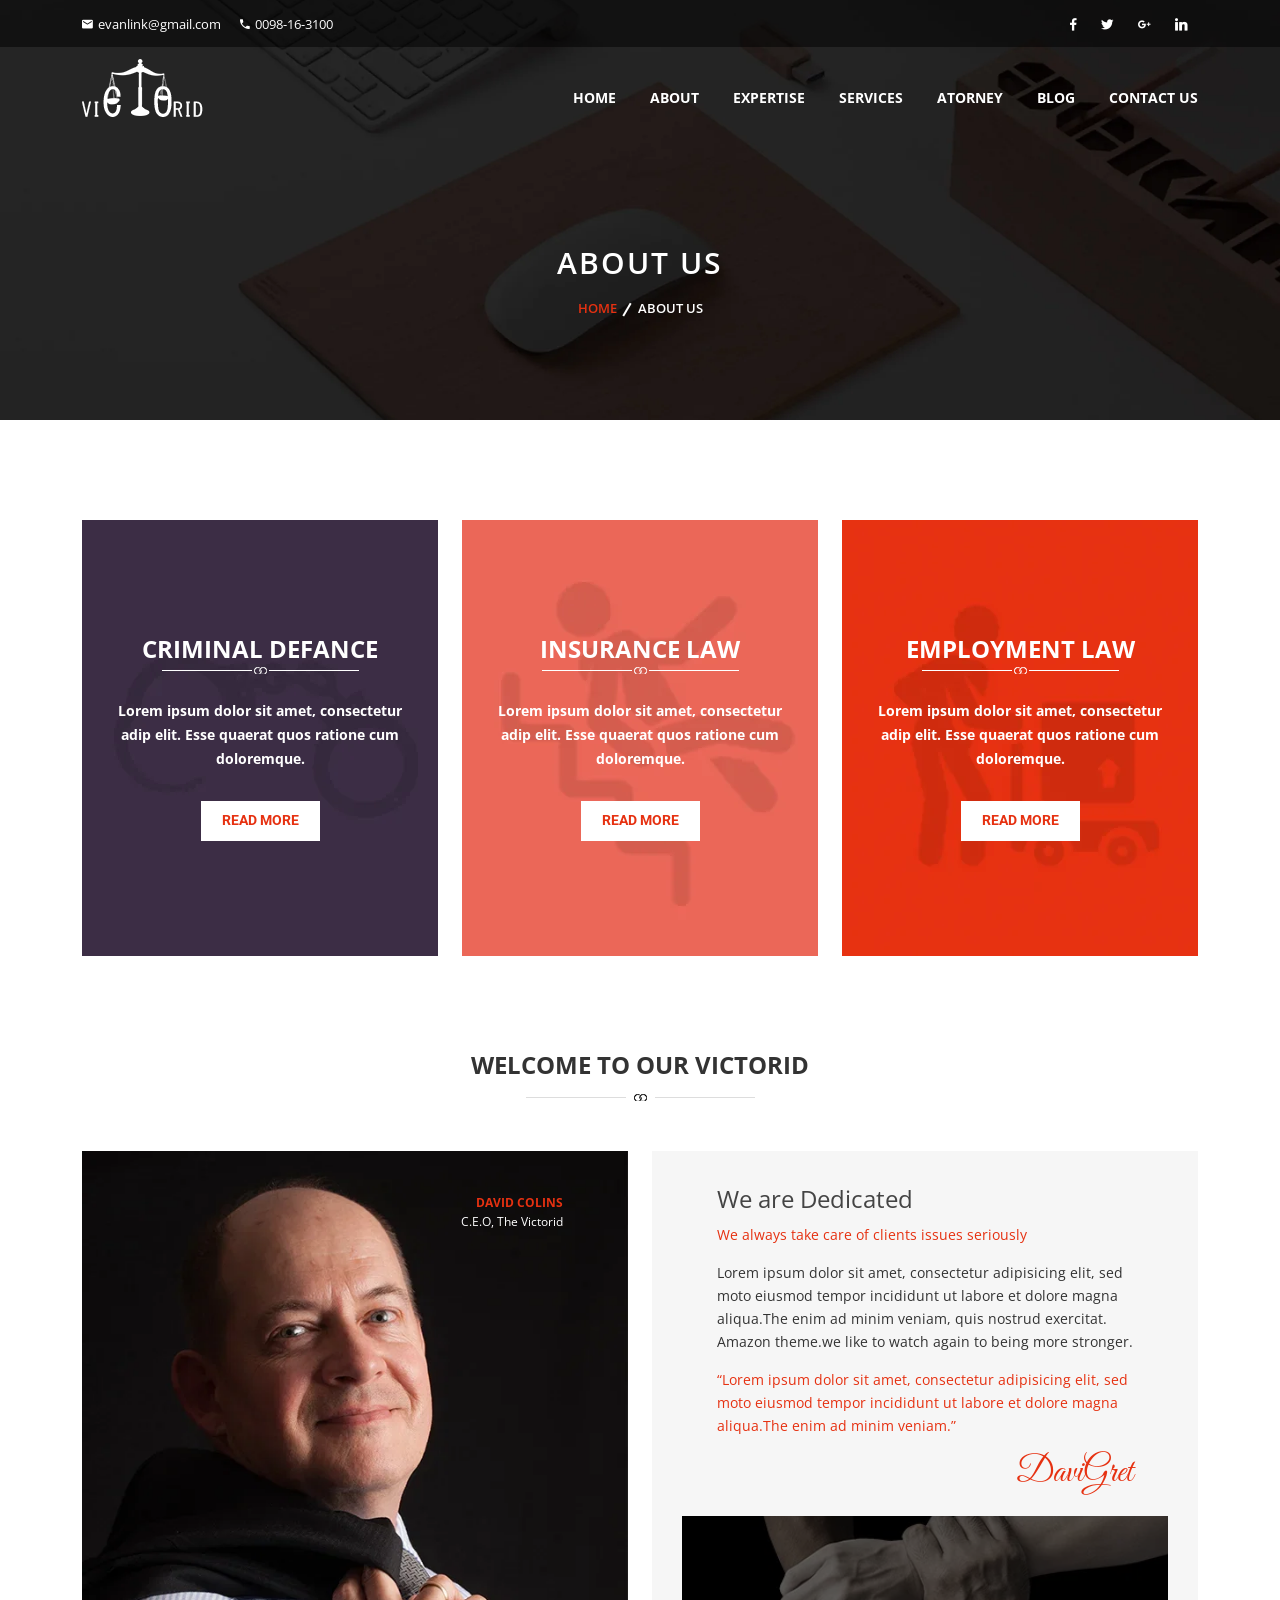
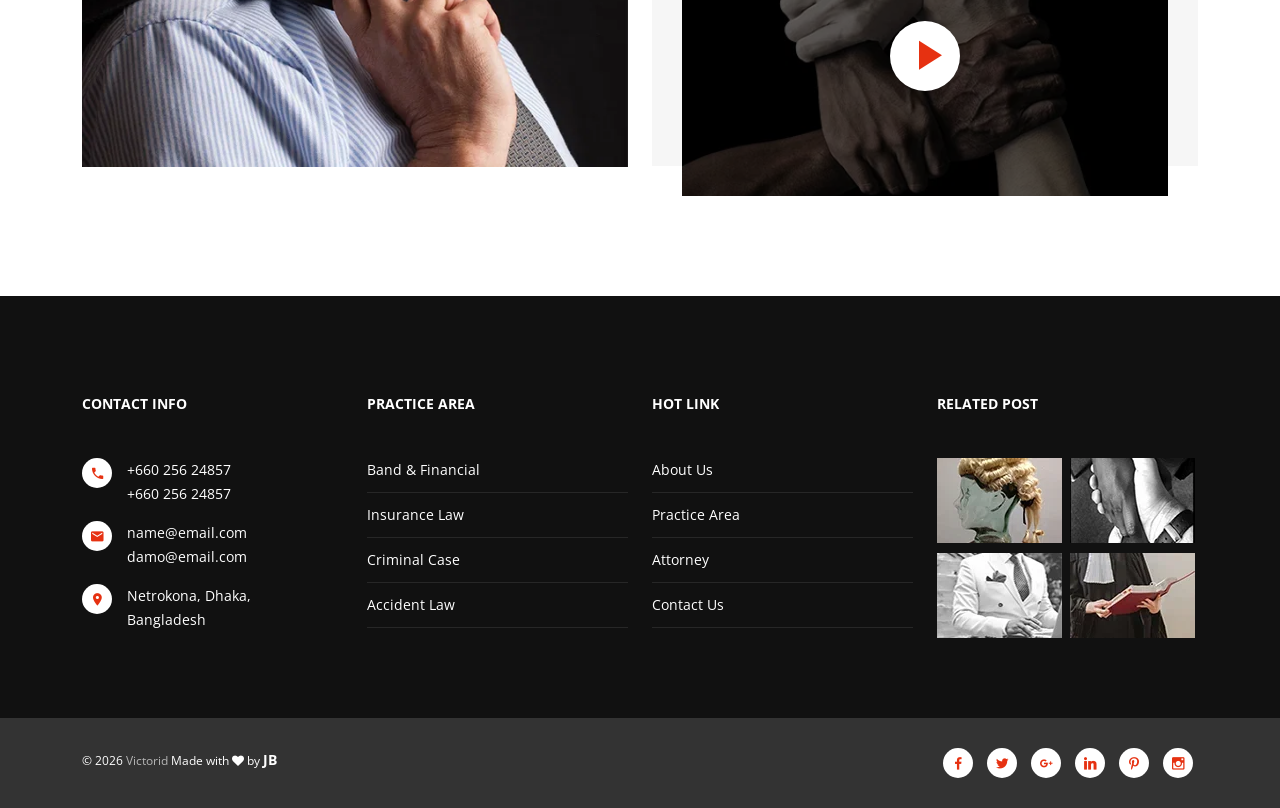
<file: about-us.html>
<!doctype html>
<html class="no-js" lang="en">
    

<head>
        <meta charset="utf-8">
        <meta http-equiv="x-ua-compatible" content="ie=edge">
        <title>About us</title>
        <meta name="description" content="">
        <meta name="viewport" content="width=device-width, initial-scale=1">
        
        <!-- Favicon -->
        <link rel="shortcut icon" type="image/x-icon" href="assets/images/favicon.webp">

        <!-- CSS
        ============================================ -->

        <!-- Icon Font CSS -->
        <link rel="stylesheet" href="assets/css/font-awesome.min.css">
        <link rel="stylesheet" href="assets/css/material-design-iconic-font.css">
        <link rel="stylesheet" href="assets/css/material-design-iconic-font.min.css">

        <!-- Plugins CSS -->
        <link rel="stylesheet" href="assets/css/bootstrap.min.css">
        <link rel="stylesheet" href="assets/css/meanmenu.css">
        <link rel="stylesheet" href="assets/css/magnific-popup.css">
        <link rel="stylesheet" href="assets/css/plugins/animate.css">
        <link rel="stylesheet" href="assets/css/plugins/jquery-ui.min.css">
        <link rel="stylesheet" href="assets/css/plugins/slick.css">
        <link rel="stylesheet" href="assets/css/plugins/odometer.min.css">
        <link rel="stylesheet" href="assets/css/plugins/owl.carousel.css">
        <link rel="stylesheet" href="assets/css/plugins/hover.css">

        <!-- Main Style CSS -->
        <link rel="stylesheet" href="assets/css/style.css">
        <link rel="stylesheet" href="assets/css/responsive.css">

    </head>  
    <body>
        <!--[if lt IE 8]>
            <p class="browserupgrade">You are using an <strong>outdated</strong> browser. Please <a href="http://browsehappy.com/">upgrade your browser</a> to improve your experience.</p>
        <![endif]-->  

        <!--Main Wrapper Start-->
        <div class="wrapper bg-white fix">
            <!--Bg White Start-->
            <div class="bg-white">
                <!--Header Area Start-->
                <header class="header-area">
                    <div class="header-top d-none d-md-block">
                        <div class="container">
                            <div class="row gy-2">
                                <div class="col-md-6">
                                    <div class="top-left text-center text-md-start">
                                        <ul>
                                            <li>
                                                <div class="top-left-icon">
                                                    <i class="zmdi zmdi-email"></i>                                                
                                                </div>
                                                <div class="top-left-content">
                                                    <p>evanlink@gmail.com</p>                                                  
                                                </div>
                                            </li>
                                            <li>
                                                <div class="top-left-icon">
                                                    <i class="zmdi zmdi-phone"></i>                                                
                                                </div>
                                                <div class="top-left-content">                                                
                                                    <p>0098-16-3100</p>                                                
                                                </div>
                                            </li>
                                        </ul>
                                    </div>
                                </div>
                                <div class="col-md-6">
                                    <div class="top-right text-center text-md-end">
                                        <ul>
                                            <li><a href="#"><i class="zmdi zmdi-facebook"></i></a></li>
                                            <li><a href="#"><i class="zmdi zmdi-twitter"></i></a></li>
                                            <li><a href="#"><i class="zmdi zmdi-google-plus"></i></a></li>
                                            <li><a href="#"><i class="zmdi zmdi-linkedin"></i></a></li>
                                        </ul>
                                    </div>
                                </div>
                            </div>
                        </div>
                    </div>
                    <div class="main-header header-sticky">
                        <div class="container">
                            <div class="row">
                                <div class="col-lg-2">
                                    <div class="logo">
                                        <a href="index.html"><img src="assets/images/logo/logo.webp" alt="logo" /></a>
                                    </div>
                                </div>
                                <div class="col-lg-10">
                                    <div class="main-menu mean-menu text-end">
                                        <nav>
                                            <ul>
                                                <li><a href="index.html">Home</a></li>
                                                <li><a href="about-us.html">About</a></li>
                                                <li><a href="expertise.html">Expertise</a></li>
                                                <li><a href="services.html">Services</a></li>
                                                <li><a href="attornies.html">Atorney</a></li>
                                                <li><a href="blog.html">Blog</a>
                                                    <!-- <ul>
                                                        <li><a href="blog.html">blog</a></li>
                                                        <li><a href="blog-rightsidebar.html">blog right sidebar</a></li>
                                                        <li><a href="blog-details.html">blog details</a></li>
                                                    </ul> -->
                                                </li>
                                                <li><a href="contact-us.html">Contact us</a></li>
                                            </ul>
                                        </nav>
                                    </div>
                                    <div class="mobile-menu"></div>
                                </div>
                            </div>
                        </div>  
                    </div>       
                </header>
                <!-- End of Header Area -->
                <!-- breadcrumbs start -->
                <section class="breadcrumbs-area pt-245 pb-100 bg-2">
                    <div class="container">
                        <div class="breadcrumbs text-center">
                            <h2 class="page-title">about us</h2>
                            <ul>
                                <li>
                                    <a class="active" href="index.html">Home</a>
                                </li>
                                <li>about us</li>
                            </ul>
                        </div>
                    </div>
                </section>
                <!-- breadcrumbs end -->
                <!--Start of Law Area-->
                <div class="law-area pt-100 pb-95 text-center">
                    <div class="container">
                        <div class="row g-4">      
                            <div class="col-lg-4 col-md-6">
                                <div class="single-law" style="background-image: url(assets/images/law/1.webp)">
                                    <div class="single-law-content">
                                        <h3>criminal defance</h3>
                                        <p>Lorem ipsum dolor sit amet, consectetur adip elit. Esse quaerat quos ratione cum doloremque.</p>
                                        <a href="#" class="read-more btn mt-15">read more</a>
                                        <div class="law-hover">
                                            <a href="#"><i class="zmdi zmdi-plus"></i></a>
                                        </div>
                                    </div>    
                                </div>        
                            </div>      
                            <div class="col-lg-4 col-md-6">
                                <div class="single-law" style="background-image: url(assets/images/law/2.webp)">
                                    <div class="single-law-content">
                                        <h3>insurance law</h3>
                                        <p>Lorem ipsum dolor sit amet, consectetur adip elit. Esse quaerat quos ratione cum doloremque.</p>
                                        <a href="#" class="read-more btn mt-15">read more</a>
                                        <div class="law-hover">
                                            <a href="#"><i class="zmdi zmdi-plus"></i></a>
                                        </div>
                                    </div>    
                                </div>        
                            </div>      
                            <div class="col-lg-4 col-md-6">
                                <div class="single-law" style="background-image: url(assets/images/law/3.webp)">
                                    <div class="single-law-content">
                                        <h3>employment law</h3>
                                        <p>Lorem ipsum dolor sit amet, consectetur adip elit. Esse quaerat quos ratione cum doloremque.</p>
                                        <a href="#" class="read-more btn mt-15">read more</a>
                                        <div class="law-hover">
                                            <a href="#"><i class="zmdi zmdi-plus"></i></a>
                                        </div>
                                    </div>    
                                </div>        
                            </div>  
                        </div>
                    </div>
                </div>
                <!-- End of Law Area -->
                <!-- Start of Victorid Area -->
                <div class="victorid-area pb-90">
                    <div class="container">
                        <div class="section-title text-center mb-42">
                            <h2 class="text-uppercase">welcome to our victorid</h2>
                            <img src="assets/images/icon/2.webp" alt="icon">
                        </div>      
                        <div class="row">      
                            <div class="col-lg-6">
                                <div class="victorid-left position-relative">
                                    <img src="assets/images/victorid/1.webp" alt="victorid"> 
                                    <div class="victorid-left-content">
                                        <h5>David Colins</h5> 
                                        <p>C.E.O, The Victorid </p>
                                    </div>    
                                </div>        
                            </div>    
                            <div class="col-lg-6">
                                <div class="victorid-right">
                                    <div class="victorid-content-wrapper">
                                        <div class="victorid-content">
                                            <h3>We are Dedicated</h3>
                                            <p class="red">We always take care of clients issues seriously</p>
                                            <p>Lorem ipsum dolor sit amet, consectetur adipisicing elit, sed moto eiusmod tempor incididunt ut labore et dolore magna aliqua.The enim ad minim veniam, quis nostrud exercitat. Amazon theme.we like to watch again to being more stronger. </p>
                                           <p class="red">“Lorem ipsum dolor sit amet, consectetur adipisicing elit, sed moto eiusmod tempor incididunt ut labore et dolore magna aliqua.The enim ad minim veniam.”</p>
                                           <h4>DaviGret</h4> 
                                        </div>  
                                        <div class="single-video bg-img-1 ptb-140">
                                            <div class="video-banner text-center video-hover">
                                                <a class="video-popup" href="https://www.youtube.com/watch?v=78nyMHLONqo">
                                                    <i class="zmdi zmdi-play"></i>
                                                </a>
                                            </div>
                                        </div>
                                    </div>      
                                </div>        
                            </div>    
                        </div>
                    </div>
                </div>
                <!-- End of Victorid Area -->
                <!-- Start of Footer area -->
                <footer id="contact" class="footer-area pt-100">
                    <div class="main-footer pb-80">
                        <div class="container">
                            <div class="row gy-5">
                                <div class="col-lg-3 col-md-4  col-sm-6">
                                    <div class="footer-widget">
                                        <h3>contact info</h3>
                                        <div class="single-widget">
                                            <div class="widget-icon">
                                                <i class="zmdi zmdi-phone"></i>
                                            </div>
                                            <div class="widget-info">
                                                <p>+660 256 24857<br>
                                                    +660 256 24857</p>
                                            </div>
                                        </div>
                                        <div class="single-widget">
                                            <div class="widget-icon">
                                                <i class="zmdi zmdi-email"></i>
                                            </div>
                                            <div class="widget-info">
                                                <p>name@email.com<br>
                                                damo@email.com</p>
                                            </div>
                                        </div>
                                        <div class="single-widget">
                                            <div class="widget-icon">
                                                <i class="zmdi zmdi-pin"></i>
                                            </div>
                                            <div class="widget-info">
                                                <p>Netrokona, Dhaka,<br>
                                                    Bangladesh</p>
                                            </div>
                                        </div>
                                    </div>
                                </div>
                                <div class="col-lg-3 col-md-4  col-sm-6">
                                    <div class="footer-widget">
                                        <h3>practice area</h3>
                                        <div class="footer-menu">
                                            <nav>
                                                <ul>
                                                    <li><a href="#">band &amp; financial</a></li>
                                                    <li><a href="#">insurance law</a></li>
                                                    <li><a href="#">criminal case</a></li>
                                                    <li><a href="#">accident law</a></li>
                                                </ul>
                                            </nav>  
                                        </div>      
                                    </div>
                                </div>
                                <div class="col-lg-3 col-md-4  col-sm-6">
                                    <div class="footer-widget">
                                        <h3>hot link</h3>
                                        <div class="footer-menu">
                                            <nav>
                                                <ul>
                                                    <li><a href="about-us.html">About Us</a></li>
                                                    <li><a href="expertise.html">Practice area</a></li>
                                                    <li><a href="attornies.html">Attorney</a></li>
                                                    <li><a href="contact-us.html">Contact Us</a></li>
                                                </ul>
                                            </nav>  
                                        </div>      
                                    </div>
                                </div>
                                <div class="col-lg-3 col-sm-6">
                                    <div class="footer-widget">
                                       <h3>related post</h3>
                                       <div class="footer-posts">
                                           <ul>
                                               <li class="pb-10"><a href="#"><img src="assets/images/footer/1.webp" alt="footer"></a></li>
                                               <li class="pb-10"><a href="#"><img src="assets/images/footer/2.webp" alt="footer"></a></li>
                                               <li><a href="#"><img src="assets/images/footer/3.webp" alt="footer"></a></li>
                                               <li><a href="#"><img src="assets/images/footer/4.webp" alt="footer"></a></li>
                                           </ul>
                                       </div>
                                    </div>    
                                </div>
                            </div>
                        </div>
                    </div>
                    <div class="footer-bottom text-center">
                        <div class="container">
                            <div class="row">
                                <div class="col-md-6">
                                    <div class="copyright">
                                        <p>&copy; 2026 <span> Victorid </span> Made with <i class="fa fa-heart"></i> by <a href="https://hasthemes.com/">JB</a></p>
                                    </div>    
                                </div>
                                <div class="col-md-6">
                                    <div class="footer-bottom-social">
                                        <ul>
                                            <li><a href="#"><i class="zmdi zmdi-facebook"></i></a></li>
                                            <li><a href="#"><i class="zmdi zmdi-twitter"></i></a></li>
                                            <li><a href="#"><i class="zmdi zmdi-google-plus"></i></a></li>
                                            <li><a href="#"><i class="zmdi zmdi-linkedin"></i></a></li>
                                            <li><a href="#"><i class="zmdi zmdi-pinterest"></i></a></li>
                                            <li><a href="#"><i class="zmdi zmdi-instagram"></i></a></li>
                                        </ul>
                                    </div>
                                </div>
                            </div>
                        </div>
                    </div>         
                </footer>
                <!-- End of Footer area -->
            </div>   
            <!--End of Bg White--> 
        </div>    
        <!--End of Main Wrapper Area--> 





		<!-- JS
        ============================================ -->

        <!-- Modernizer & jQuery JS -->
        <script src="assets/js/vendor/modernizr-2.8.3.min.js"></script>
        <script src="assets/js/vendor/jquery-3.6.0.min.js"></script>

        <!-- Bootstrap JS -->
        <script src="assets/js/popper.min.js"></script>
        <script src="assets/js/bootstrap.min.js"></script>

        <!-- Plugins JS -->
        <script src="assets/js/owl.carousel.min.js"></script>
        <script src="assets/js/ajax-mail.js"></script>
        <script src="assets/js/jquery.ajaxchimp.min.js"></script>
        <script src="assets/js/jquery.meanmenu.js"></script>
        <script src="assets/js/jquery.magnific-popup.js"></script>
        <script src="assets/js/slick.min.js"></script>
        <script src="assets/js/odometer.min.js"></script>
        <script src="assets/js/plugins.js"></script>

        <!-- Main JS -->
        <script src="assets/js/main.js"></script>

    </body>

</html>
</file>
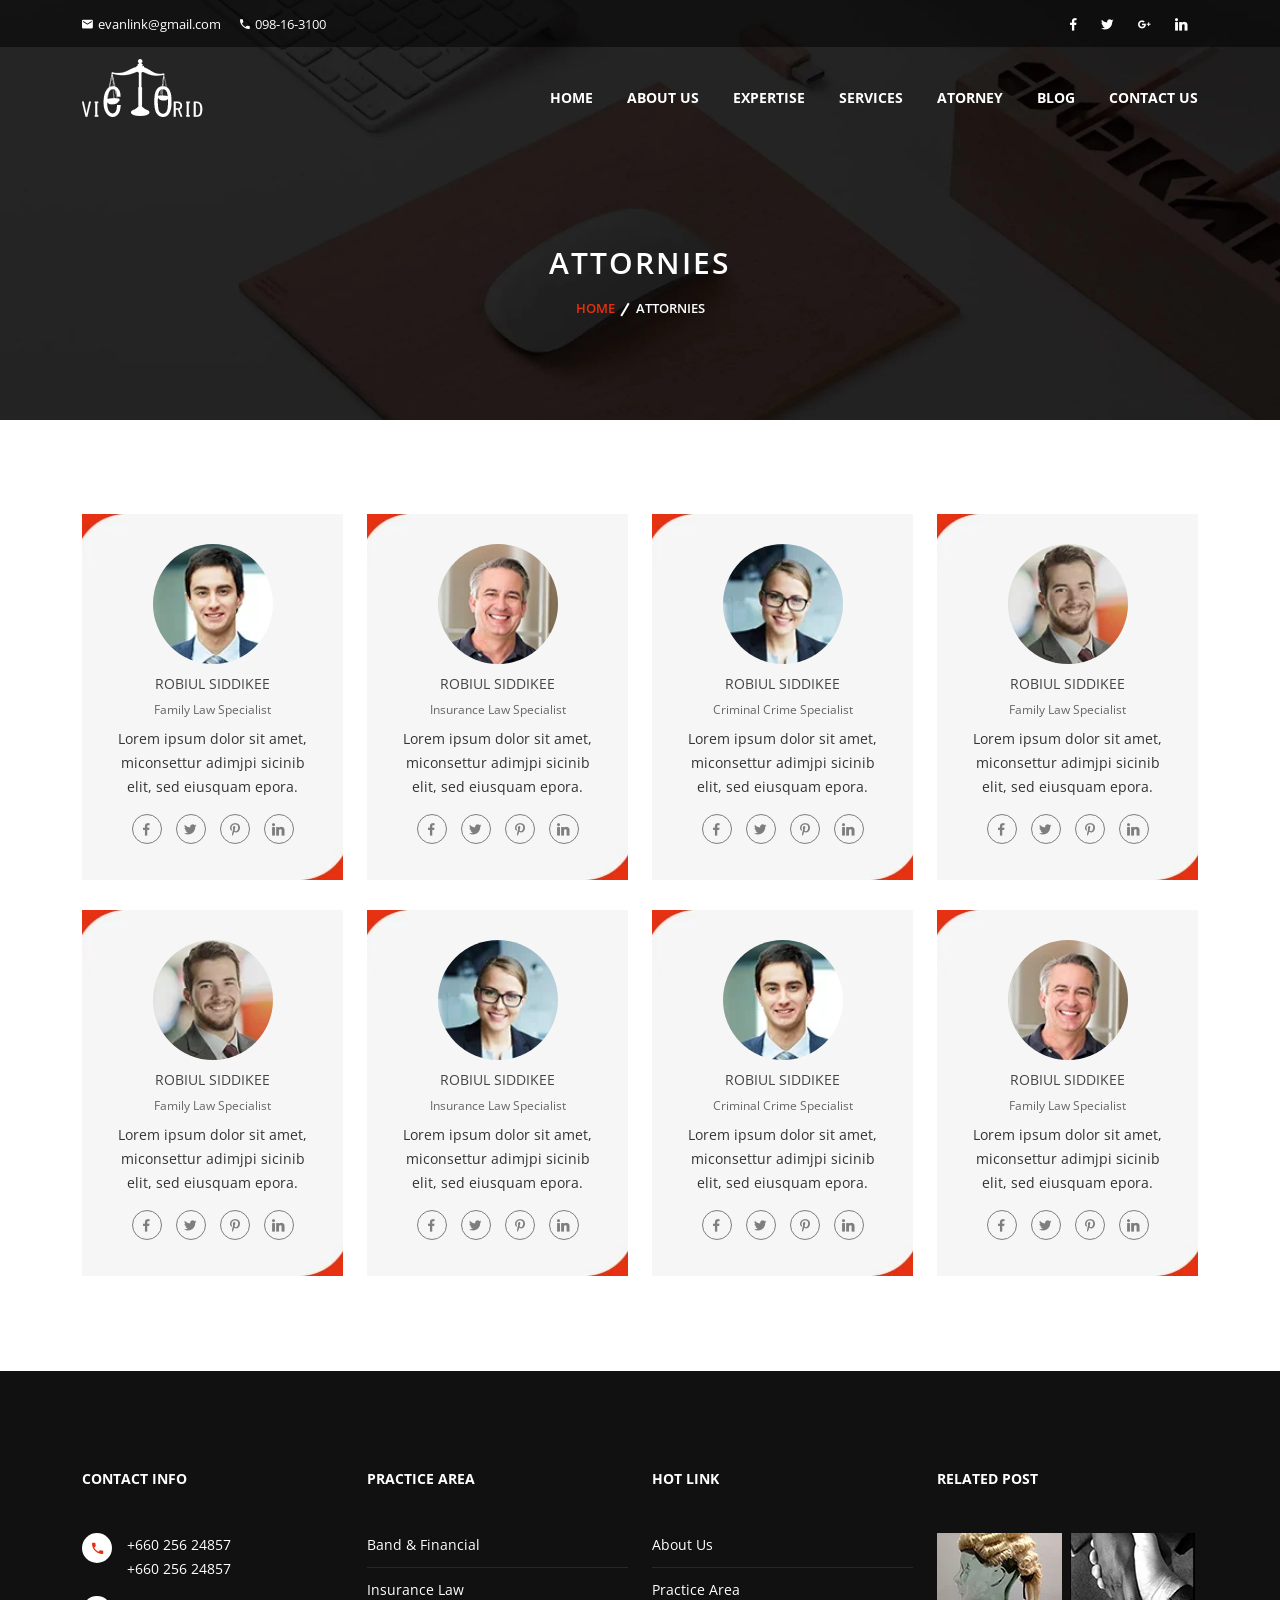
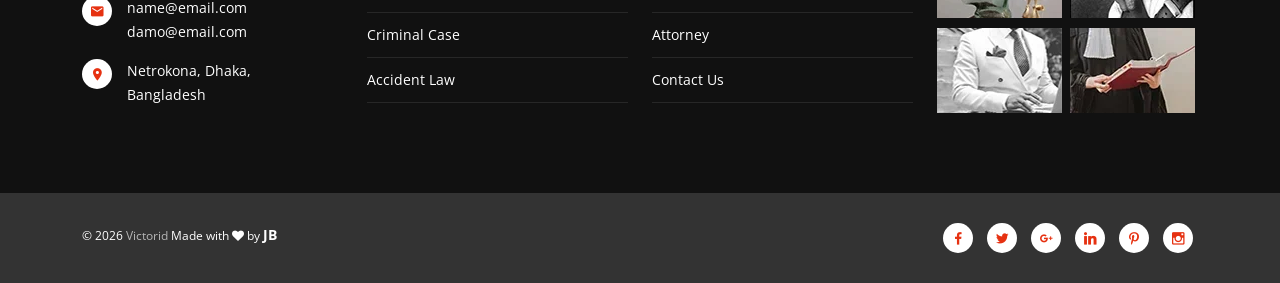
<file: attornies.html>
<!doctype html>
<html class="no-js" lang="en">
    

<head>
        <meta charset="utf-8">
        <meta http-equiv="x-ua-compatible" content="ie=edge">
        <title>Tttornies Page </title>
        <meta name="description" content="">
        <meta name="viewport" content="width=device-width, initial-scale=1">
        
        <!-- Favicon -->
        <link rel="shortcut icon" type="image/x-icon" href="assets/images/favicon.webp">

        <!-- CSS
        ============================================ -->

        <!-- Icon Font CSS -->
        <link rel="stylesheet" href="assets/css/font-awesome.min.css">
        <link rel="stylesheet" href="assets/css/material-design-iconic-font.css">
        <link rel="stylesheet" href="assets/css/material-design-iconic-font.min.css">

        <!-- Plugins CSS -->
        <link rel="stylesheet" href="assets/css/bootstrap.min.css">
        <link rel="stylesheet" href="assets/css/meanmenu.css">
        <link rel="stylesheet" href="assets/css/magnific-popup.css">
        <link rel="stylesheet" href="assets/css/plugins/animate.css">
        <link rel="stylesheet" href="assets/css/plugins/jquery-ui.min.css">
        <link rel="stylesheet" href="assets/css/plugins/slick.css">
        <link rel="stylesheet" href="assets/css/plugins/odometer.min.css">
        <link rel="stylesheet" href="assets/css/plugins/owl.carousel.css">
        <link rel="stylesheet" href="assets/css/plugins/hover.css">

        <!-- Main Style CSS -->
        <link rel="stylesheet" href="assets/css/style.css">
        <link rel="stylesheet" href="assets/css/responsive.css">
 
    </head>  
    <body>
        <!--[if lt IE 8]>
            <p class="browserupgrade">You are using an <strong>outdated</strong> browser. Please <a href="http://browsehappy.com/">upgrade your browser</a> to improve your experience.</p>
        <![endif]-->  

        <!--Main Wrapper Start-->
        <div class="wrapper bg-white fix">
            <!--Bg White Start-->
            <div class="bg-white">

                <!--Header Area Start-->
                <header class="header-area">
                    <div class="header-top d-none d-md-block">
                        <div class="container">
                            <div class="row gy-2">
                                <div class="col-md-6">
                                    <div class="top-left text-center text-md-start">
                                        <ul>
                                            <li>
                                                <div class="top-left-icon">
                                                    <i class="zmdi zmdi-email"></i>                                                
                                                </div>
                                                <div class="top-left-content">
                                                    <p>evanlink@gmail.com</p>                                                  
                                                </div>
                                            </li>
                                            <li>
                                                <div class="top-left-icon">
                                                    <i class="zmdi zmdi-phone"></i>                                                
                                                </div>
                                                <div class="top-left-content">                                                
                                                    <p>098-16-3100</p>                                                
                                                </div>
                                            </li>
                                        </ul>
                                    </div>
                                </div>
                                <div class="col-md-6">
                                    <div class="top-right text-center text-md-end">
                                        <ul>
                                            <li><a href="#"><i class="zmdi zmdi-facebook"></i></a></li>
                                            <li><a href="#"><i class="zmdi zmdi-twitter"></i></a></li>
                                            <li><a href="#"><i class="zmdi zmdi-google-plus"></i></a></li>
                                            <li><a href="#"><i class="zmdi zmdi-linkedin"></i></a></li>
                                        </ul>
                                    </div>
                                </div>
                            </div>
                        </div>
                    </div>
                    <div class="main-header header-sticky">
                        <div class="container">
                            <div class="row">
                                <div class="col-lg-2">
                                    <div class="logo">
                                        <a href="index.html"><img src="assets/images/logo/logo.webp" alt="logo" /></a>
                                    </div>
                                </div>
                                <div class="col-lg-10">
                                    <div class="main-menu mean-menu text-end">
                                        <nav>
                                            <ul>
                                                <li><a href="index.html">Home</a></li>
                                                <li><a href="about-us.html">About us</a></li>
                                                <li><a href="expertise.html">Expertise</a></li>
                                                <li><a href="services.html">Services</a></li>
                                                <li><a href="attornies.html">Atorney</a></li>
                                                <li><a href="blog.html">Blog</a>
                                                    <!-- <ul>
                                                        <li><a href="blog.html">blog</a></li>
                                                        <li><a href="blog-rightsidebar.html">blog right sidebar</a></li>
                                                        <li><a href="blog-details.html">blog details</a></li>
                                                    </ul> -->
                                                </li>
                                                <li><a href="contact-us.html">Contact Us</a></li>
                                            </ul>
                                        </nav>
                                    </div>
                                    <div class="mobile-menu"></div>
                                </div>
                            </div>
                        </div>  
                    </div>       
                </header>
                <!-- End of Header Area -->

                <!-- breadcrumbs start -->
                <section class="breadcrumbs-area pt-245 pb-100 bg-2">
                    <div class="container">
                        <div class="breadcrumbs text-center">
                            <h2 class="page-title">attornies</h2>
                            <ul>
                                <li>
                                    <a class="active" href="index.html">Home</a>
                                </li>
                                <li>Attornies</li>
                            </ul>
                        </div>
                    </div>
                </section>
                <!-- breadcrumbs end -->

                <!-- Start of Team area -->
                <div id="team" class="team-area pt-94 pb-95 text-center">
                    <div class="container">
                        <div class="custom-row">
                            <div class="team-owl text-center">
                                <div class="custom-col">
                                    <div class="single-member mb-30" style="background: url(assets/images/team/bg.webp) no-repeat scroll top center / cover;">
                                        <div class="member-img">
                                            <img src="assets/images/team/1.webp" alt="member">
                                        </div>
                                        <div class="member-content text-center">
                                            <h3>Robiul Siddikee</h3>
                                            <h5>Family Law Specialist</h5>
                                            <p>Lorem ipsum dolor sit amet, miconsettur adimjpi sicinib elit, sed eiusquam epora. </p>
                                            <ul>
                                                <li><a href="#"><i class="zmdi zmdi-facebook"></i></a></li>
                                                <li><a href="#"><i class="zmdi zmdi-twitter"></i></a></li>
                                                <li><a href="#"><i class="zmdi zmdi-pinterest"></i></a></li>
                                                <li><a href="#"><i class="zmdi zmdi-linkedin"></i></a></li>
                                            </ul>
                                            <div class="law-hover">
                                                <a href="#"><i class="zmdi zmdi-plus"></i></a>
                                            </div>
                                        </div>
                                    </div>
                                    <div class="single-member" style="background: url(assets/images/team/bg.webp) no-repeat scroll top center / cover;">
                                        <div class="member-img">
                                            <img src="assets/images/team/4.webp" alt="member">
                                        </div>
                                        <div class="member-content text-center">
                                            <h3>Robiul Siddikee</h3>
                                            <h5>Family Law Specialist</h5>
                                            <p>Lorem ipsum dolor sit amet, miconsettur adimjpi sicinib elit, sed eiusquam epora. </p>
                                            <ul>
                                                <li><a href="#"><i class="zmdi zmdi-facebook"></i></a></li>
                                                <li><a href="#"><i class="zmdi zmdi-twitter"></i></a></li>
                                                <li><a href="#"><i class="zmdi zmdi-pinterest"></i></a></li>
                                                <li><a href="#"><i class="zmdi zmdi-linkedin"></i></a></li>
                                            </ul>
                                            <div class="law-hover">
                                                <a href="#"><i class="zmdi zmdi-plus"></i></a>
                                            </div>
                                        </div>
                                    </div>
                                </div>
                                <div class="custom-col">
                                    <div class="single-member mb-30" style="background: url(assets/images/team/bg.webp) no-repeat scroll top center / cover;">
                                        <div class="member-img">
                                            <img src="assets/images/team/2.webp" alt="member">
                                        </div>
                                        <div class="member-content text-center">
                                            <h3>Robiul Siddikee</h3>
                                            <h5>Insurance Law Specialist</h5>
                                            <p>Lorem ipsum dolor sit amet, miconsettur adimjpi sicinib elit, sed eiusquam epora. </p>
                                            <ul>
                                                <li><a href="#"><i class="zmdi zmdi-facebook"></i></a></li>
                                                <li><a href="#"><i class="zmdi zmdi-twitter"></i></a></li>
                                                <li><a href="#"><i class="zmdi zmdi-pinterest"></i></a></li>
                                                <li><a href="#"><i class="zmdi zmdi-linkedin"></i></a></li>
                                            </ul>
                                            <div class="law-hover">
                                                <a href="#"><i class="zmdi zmdi-plus"></i></a>
                                            </div>
                                        </div>
                                    </div>
                                    <div class="single-member" style="background: url(assets/images/team/bg.webp) no-repeat scroll top center / cover;">
                                        <div class="member-img">
                                            <img src="assets/images/team/3.webp" alt="member">
                                        </div>
                                        <div class="member-content text-center">
                                            <h3>Robiul Siddikee</h3>
                                            <h5>Insurance Law Specialist</h5>
                                            <p>Lorem ipsum dolor sit amet, miconsettur adimjpi sicinib elit, sed eiusquam epora. </p>
                                            <ul>
                                                <li><a href="#"><i class="zmdi zmdi-facebook"></i></a></li>
                                                <li><a href="#"><i class="zmdi zmdi-twitter"></i></a></li>
                                                <li><a href="#"><i class="zmdi zmdi-pinterest"></i></a></li>
                                                <li><a href="#"><i class="zmdi zmdi-linkedin"></i></a></li>
                                            </ul>
                                            <div class="law-hover">
                                                <a href="#"><i class="zmdi zmdi-plus"></i></a>
                                            </div>
                                        </div>
                                    </div>
                                </div>
                                <div class="custom-col">
                                    <div class="single-member mb-30" style="background: url(assets/images/team/bg.webp) no-repeat scroll top center / cover;">
                                        <div class="member-img">
                                            <img src="assets/images/team/3.webp" alt="member">
                                        </div>
                                        <div class="member-content text-center">
                                            <h3>Robiul Siddikee</h3>
                                            <h5>Criminal Crime Specialist</h5>
                                            <p>Lorem ipsum dolor sit amet, miconsettur adimjpi sicinib elit, sed eiusquam epora. </p>
                                            <ul>
                                                <li><a href="#"><i class="zmdi zmdi-facebook"></i></a></li>
                                                <li><a href="#"><i class="zmdi zmdi-twitter"></i></a></li>
                                                <li><a href="#"><i class="zmdi zmdi-pinterest"></i></a></li>
                                                <li><a href="#"><i class="zmdi zmdi-linkedin"></i></a></li>
                                            </ul>
                                            <div class="law-hover">
                                                <a href="#"><i class="zmdi zmdi-plus"></i></a>
                                            </div>
                                        </div>
                                    </div>
                                    <div class="single-member" style="background: url(assets/images/team/bg.webp) no-repeat scroll top center / cover;">
                                        <div class="member-img">
                                            <img src="assets/images/team/1.webp" alt="member">
                                        </div>
                                        <div class="member-content text-center">
                                            <h3>Robiul Siddikee</h3>
                                            <h5>Criminal Crime Specialist</h5>
                                            <p>Lorem ipsum dolor sit amet, miconsettur adimjpi sicinib elit, sed eiusquam epora. </p>
                                            <ul>
                                                <li><a href="#"><i class="zmdi zmdi-facebook"></i></a></li>
                                                <li><a href="#"><i class="zmdi zmdi-twitter"></i></a></li>
                                                <li><a href="#"><i class="zmdi zmdi-pinterest"></i></a></li>
                                                <li><a href="#"><i class="zmdi zmdi-linkedin"></i></a></li>
                                            </ul>
                                            <div class="law-hover">
                                                <a href="#"><i class="zmdi zmdi-plus"></i></a>
                                            </div>
                                        </div>
                                    </div>
                                </div>
                                <div class="custom-col">
                                    <div class="single-member mb-30" style="background: url(assets/images/team/bg.webp) no-repeat scroll top center / cover;">
                                        <div class="member-img">
                                            <img src="assets/images/team/4.webp" alt="member">
                                        </div>
                                        <div class="member-content text-center">
                                            <h3>Robiul Siddikee</h3>
                                            <h5>Family Law Specialist</h5>
                                            <p>Lorem ipsum dolor sit amet, miconsettur adimjpi sicinib elit, sed eiusquam epora. </p>
                                            <ul>
                                                <li><a href="#"><i class="zmdi zmdi-facebook"></i></a></li>
                                                <li><a href="#"><i class="zmdi zmdi-twitter"></i></a></li>
                                                <li><a href="#"><i class="zmdi zmdi-pinterest"></i></a></li>
                                                <li><a href="#"><i class="zmdi zmdi-linkedin"></i></a></li>
                                            </ul>
                                            <div class="law-hover">
                                                <a href="#"><i class="zmdi zmdi-plus"></i></a>
                                            </div>
                                        </div>
                                    </div>
                                    <div class="single-member" style="background: url(assets/images/team/bg.webp) no-repeat scroll top center / cover;">
                                        <div class="member-img">
                                            <img src="assets/images/team/2.webp" alt="member">
                                        </div>
                                        <div class="member-content text-center">
                                            <h3>Robiul Siddikee</h3>
                                            <h5>Family Law Specialist</h5>
                                            <p>Lorem ipsum dolor sit amet, miconsettur adimjpi sicinib elit, sed eiusquam epora. </p>
                                            <ul>
                                                <li><a href="#"><i class="zmdi zmdi-facebook"></i></a></li>
                                                <li><a href="#"><i class="zmdi zmdi-twitter"></i></a></li>
                                                <li><a href="#"><i class="zmdi zmdi-pinterest"></i></a></li>
                                                <li><a href="#"><i class="zmdi zmdi-linkedin"></i></a></li>
                                            </ul>
                                            <div class="law-hover">
                                                <a href="#"><i class="zmdi zmdi-plus"></i></a>
                                            </div>
                                        </div>
                                    </div>
                                </div>
                            </div>    
                        </div>
                    </div>
                </div>
                <!-- End of Team area -->

                <!-- Start of Footer area -->
                <footer id="contact" class="footer-area pt-100">
                    <div class="main-footer pb-80">
                        <div class="container">
                            <div class="row gy-5">
                                <div class="col-lg-3 col-md-4  col-sm-6">
                                    <div class="footer-widget">
                                        <h3>contact info</h3>
                                        <div class="single-widget">
                                            <div class="widget-icon">
                                                <i class="zmdi zmdi-phone"></i>
                                            </div>
                                            <div class="widget-info">
                                                <p>+660 256 24857<br>
                                                    +660 256 24857</p>
                                            </div>
                                        </div>
                                        <div class="single-widget">
                                            <div class="widget-icon">
                                                <i class="zmdi zmdi-email"></i>
                                            </div>
                                            <div class="widget-info">
                                                <p>name@email.com<br>
                                                damo@email.com</p>
                                            </div>
                                        </div>
                                        <div class="single-widget">
                                            <div class="widget-icon">
                                                <i class="zmdi zmdi-pin"></i>
                                            </div>
                                            <div class="widget-info">
                                                <p>Netrokona, Dhaka,<br>
                                                    Bangladesh</p>
                                            </div>
                                        </div>
                                    </div>
                                </div>
                                <div class="col-lg-3 col-md-4  col-sm-6">
                                    <div class="footer-widget">
                                        <h3>practice area</h3>
                                        <div class="footer-menu">
                                            <nav>
                                                <ul>
                                                    <li><a href="#">band &amp; financial</a></li>
                                                    <li><a href="#">insurance law</a></li>
                                                    <li><a href="#">criminal case</a></li>
                                                    <li><a href="#">accident law</a></li>
                                                </ul>
                                            </nav>  
                                        </div>      
                                    </div>
                                </div>
                                <div class="col-lg-3 col-md-4  col-sm-6">
                                    <div class="footer-widget">
                                        <h3>hot link</h3>
                                        <div class="footer-menu">
                                            <nav>
                                                <ul>
                                                    <li><a href="about-us.html">About Us</a></li>
                                                    <li><a href="expertise.html">Practice area</a></li>
                                                    <li><a href="attornies.html">Attorney</a></li>
                                                    <li><a href="contact-us.html">Contact Us</a></li>
                                                </ul>
                                            </nav>  
                                        </div>      
                                    </div>
                                </div>
                                <div class="col-lg-3 col-sm-6">
                                    <div class="footer-widget">
                                       <h3>related post</h3>
                                       <div class="footer-posts">
                                           <ul>
                                               <li class="pb-10"><a href="#"><img src="assets/images/footer/1.webp" alt="footer"></a></li>
                                               <li class="pb-10"><a href="#"><img src="assets/images/footer/2.webp" alt="footer"></a></li>
                                               <li><a href="#"><img src="assets/images/footer/3.webp" alt="footer"></a></li>
                                               <li><a href="#"><img src="assets/images/footer/4.webp" alt="footer"></a></li>
                                           </ul>
                                       </div>
                                    </div>    
                                </div>
                            </div>
                        </div>
                    </div>
                    <div class="footer-bottom text-center">
                        <div class="container">
                            <div class="row">
                                <div class="col-md-6">
                                    <div class="copyright">
                                        <p>&copy; 2026 <span> Victorid </span> Made with <i class="fa fa-heart"></i> by <a href="https://hasthemes.com/">JB</a></p>
                                    </div>    
                                </div>
                                <div class="col-md-6">
                                    <div class="footer-bottom-social">
                                        <ul>
                                            <li><a href="#"><i class="zmdi zmdi-facebook"></i></a></li>
                                            <li><a href="#"><i class="zmdi zmdi-twitter"></i></a></li>
                                            <li><a href="#"><i class="zmdi zmdi-google-plus"></i></a></li>
                                            <li><a href="#"><i class="zmdi zmdi-linkedin"></i></a></li>
                                            <li><a href="#"><i class="zmdi zmdi-pinterest"></i></a></li>
                                            <li><a href="#"><i class="zmdi zmdi-instagram"></i></a></li>
                                        </ul>
                                    </div>
                                </div>
                            </div>
                        </div>
                    </div>         
                </footer>
                <!-- End of Footer area -->

            </div>   
            <!--End of Bg White--> 
        </div>    
        <!--End of Main Wrapper Area--> 



		<!-- JS
        ============================================ -->

        <!-- Modernizer & jQuery JS -->
        <script src="assets/js/vendor/modernizr-2.8.3.min.js"></script>
        <script src="assets/js/vendor/jquery-3.6.0.min.js"></script>

        <!-- Bootstrap JS -->
        <script src="assets/js/popper.min.js"></script>
        <script src="assets/js/bootstrap.min.js"></script>

        <!-- Plugins JS -->
        <script src="assets/js/owl.carousel.min.js"></script>
        <script src="assets/js/ajax-mail.js"></script>
        <script src="assets/js/jquery.ajaxchimp.min.js"></script>
        <script src="assets/js/jquery.meanmenu.js"></script>
        <script src="assets/js/jquery.magnific-popup.js"></script>
        <script src="assets/js/slick.min.js"></script>
        <script src="assets/js/odometer.min.js"></script>
        <script src="assets/js/plugins.js"></script>

        <!-- Main JS -->
        <script src="assets/js/main.js"></script>

    </body>

</html>
</file>
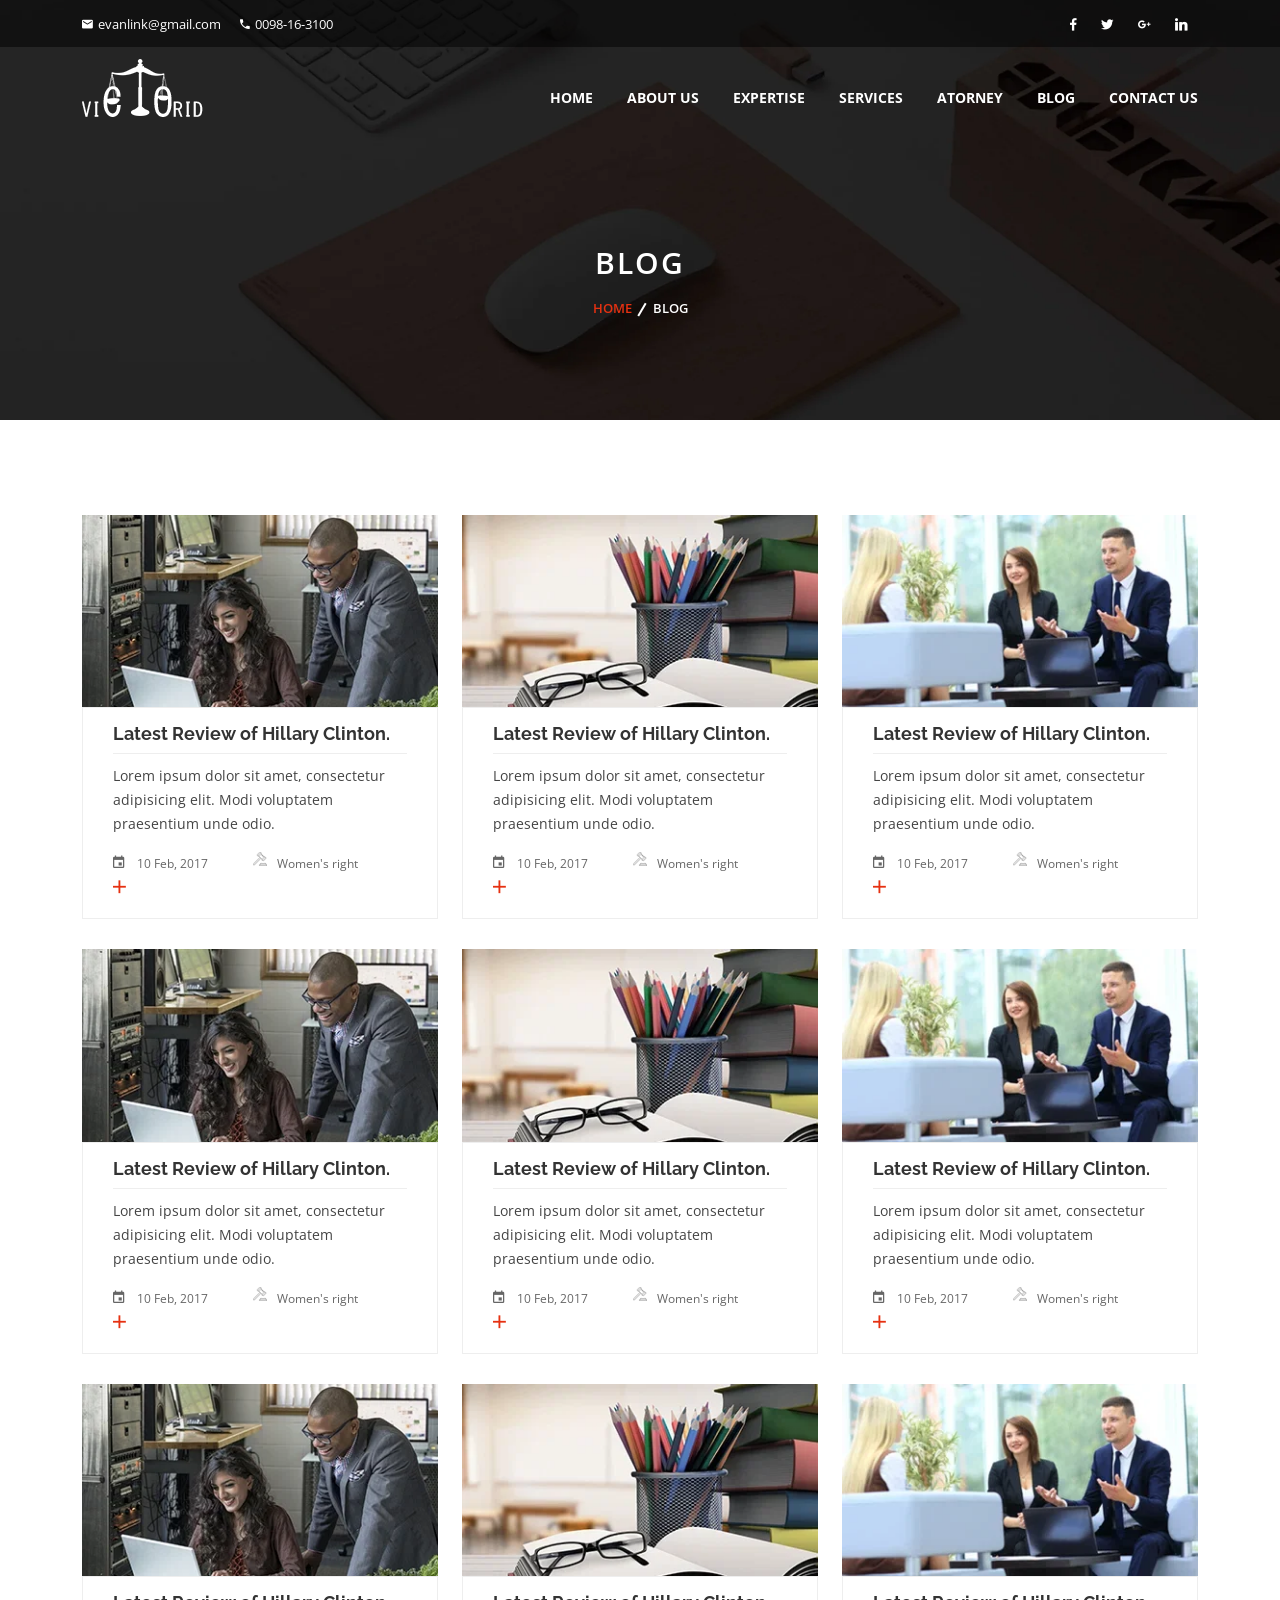
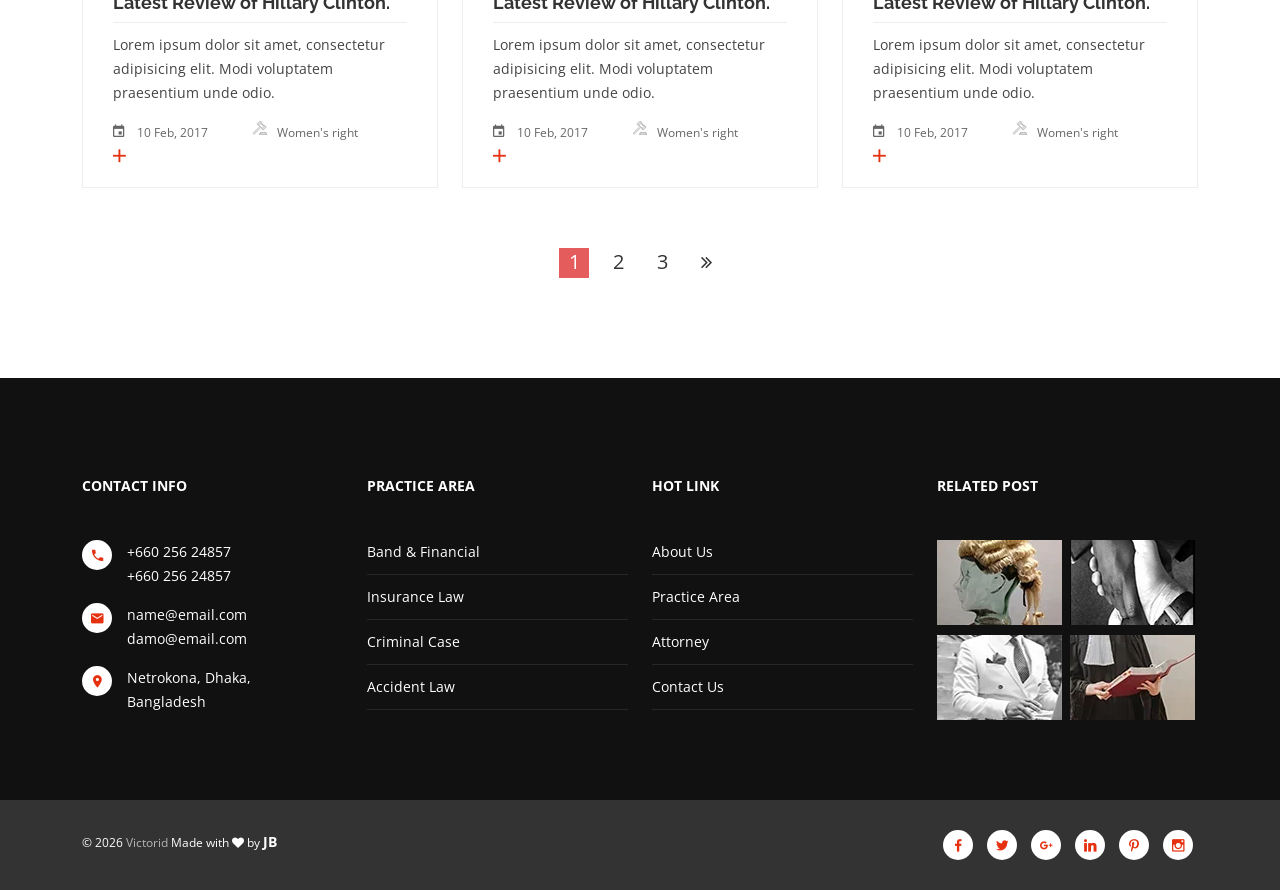
<file: blog.html>
<!doctype html>
<html class="no-js" lang="en">
    

<head>
        <meta charset="utf-8">
        <meta http-equiv="x-ua-compatible" content="ie=edge">
        <title>Blog Page </title>
        <meta name="description" content="">
        <meta name="viewport" content="width=device-width, initial-scale=1">
       <!-- Favicon -->
       <link rel="shortcut icon" type="image/x-icon" href="assets/images/favicon.webp">

       <!-- CSS
        ============================================ -->

        <!-- Icon Font CSS -->
        <link rel="stylesheet" href="assets/css/font-awesome.min.css">
        <link rel="stylesheet" href="assets/css/material-design-iconic-font.css">
        <link rel="stylesheet" href="assets/css/material-design-iconic-font.min.css">

        <!-- Plugins CSS -->
        <link rel="stylesheet" href="assets/css/bootstrap.min.css">
        <link rel="stylesheet" href="assets/css/meanmenu.css">
        <link rel="stylesheet" href="assets/css/magnific-popup.css">
        <link rel="stylesheet" href="assets/css/plugins/animate.css">
        <link rel="stylesheet" href="assets/css/plugins/jquery-ui.min.css">
        <link rel="stylesheet" href="assets/css/plugins/slick.css">
        <link rel="stylesheet" href="assets/css/plugins/odometer.min.css">
        <link rel="stylesheet" href="assets/css/plugins/owl.carousel.css">
        <link rel="stylesheet" href="assets/css/plugins/hover.css">

        <!-- Main Style CSS -->
        <link rel="stylesheet" href="assets/css/style.css">
        <link rel="stylesheet" href="assets/css/responsive.css">

    </head>  
    <body>
        <!--[if lt IE 8]>
            <p class="browserupgrade">You are using an <strong>outdated</strong> browser. Please <a href="http://browsehappy.com/">upgrade your browser</a> to improve your experience.</p>
        <![endif]-->  

        <!--Main Wrapper Start-->
        <div class="wrapper bg-white fix">
            <!--Bg White Start-->
            <div class="bg-white">

                <!--Header Area Start-->
                <header class="header-area">
                    <div class="header-top d-none d-md-block">
                        <div class="container">
                            <div class="row gy-2">
                                <div class="col-md-6">
                                    <div class="top-left text-center text-md-start">
                                        <ul>
                                            <li>
                                                <div class="top-left-icon">
                                                    <i class="zmdi zmdi-email"></i>                                                
                                                </div>
                                                <div class="top-left-content">
                                                    <p>evanlink@gmail.com</p>                                                  
                                                </div>
                                            </li>
                                            <li>
                                                <div class="top-left-icon">
                                                    <i class="zmdi zmdi-phone"></i>                                                
                                                </div>
                                                <div class="top-left-content">                                                
                                                    <p>0098-16-3100</p>                                                
                                                </div>
                                            </li>
                                        </ul>
                                    </div>
                                </div>
                                <div class="col-md-6">
                                    <div class="top-right text-center text-md-end">
                                        <ul>
                                            <li><a href="#"><i class="zmdi zmdi-facebook"></i></a></li>
                                            <li><a href="#"><i class="zmdi zmdi-twitter"></i></a></li>
                                            <li><a href="#"><i class="zmdi zmdi-google-plus"></i></a></li>
                                            <li><a href="#"><i class="zmdi zmdi-linkedin"></i></a></li>
                                        </ul>
                                    </div>
                                </div>
                            </div>
                        </div>
                    </div>
                    <div class="main-header header-sticky">
                        <div class="container">
                            <div class="row">
                                <div class="col-lg-2">
                                    <div class="logo">
                                        <a href="index.html"><img src="assets/images/logo/logo.webp" alt="logo" /></a>
                                    </div>
                                </div>
                                <div class="col-lg-10">
                                    <div class="main-menu mean-menu text-end">
                                        <nav>
                                            <ul>
                                                <li><a href="index.html">Home</a></li>
                                                <li><a href="about-us.html">About Us</a></li>
                                                <li><a href="expertise.html">Expertise</a></li>
                                                <li><a href="services.html">Services</a></li>
                                                <li><a href="attornies.html">Atorney</a></li>
                                                <li><a href="blog.html">Blog</a>
                                                   <!--  <ul>
                                                        <li><a href="blog.html">blog</a></li>
                                                        <li><a href="blog-rightsidebar.html">blog right sidebar</a></li>
                                                        <li><a href="blog-details.html">blog details</a></li>
                                                    </ul> -->
                                                </li>
                                                <li><a href="contact-us.html">Contact Us</a></li>
                                            </ul>
                                        </nav>
                                    </div>
                                    <div class="mobile-menu"></div>
                                </div>
                            </div>
                        </div>  
                    </div>       
                </header>
                <!-- End of Header Area -->

                <!-- breadcrumbs start -->
                <section class="breadcrumbs-area pt-245 pb-100 bg-2">
                    <div class="container">
                        <div class="breadcrumbs text-center">
                            <h2 class="page-title">Blog</h2>
                            <ul>
                                <li>
                                    <a class="active" href="index.html">Home</a>
                                </li>
                                <li>Blog</li>
                            </ul>
                        </div>
                    </div>
                </section>
                <!-- breadcrumbs end -->

                <!-- Start News Area -->
                <div class="news-area pt-95 pb-100">
                    <div class="container">   
                        <div class="row">
                            <div class="col-lg-4 col-md-6">
                                <div class="single-news mb-30">
                                    <div class="news-img">
                                        <img src="assets/images/news/1.webp" alt="news">
                                        <div class="news-hover">
                                            <a class="img-poppu" href="assets/images/news/1.webp">
                                                <i class="zmdi zmdi-plus"></i>
                                            </a>    
                                        </div>
                                    </div>
                                    <div class="news-content">
                                        <h2><a href="#">Latest Review of Hillary Clinton.</a></h2>
                                        <p>Lorem ipsum dolor sit amet, consectetur adipisicing elit. Modi voluptatem praesentium unde odio.</p>
                                        <ul>
                                            <li><i class="zmdi zmdi-calendar"></i> 10 Feb, 2017</li>
                                            <li class="hidden-xs"><img src="assets/images/icon/3.webp" alt=""> Women's right</li>
                                            <li class="red"><a href="#"><i class="zmdi zmdi-plus"></i></a></li>
                                        </ul>
                                    </div>
                                </div>
                            </div>
                            <div class="col-lg-4 col-md-6">
                                <div class="single-news mb-30">
                                    <div class="news-img">
                                        <img src="assets/images/news/2.webp" alt="news">
                                        <div class="news-hover">
                                            <a class="img-poppu" href="assets/images/news/2.webp">
                                                <i class="zmdi zmdi-plus"></i>
                                            </a>    
                                        </div>
                                    </div>
                                    <div class="news-content">
                                        <h2><a href="#">Latest Review of Hillary Clinton.</a></h2>
                                        <p>Lorem ipsum dolor sit amet, consectetur adipisicing elit. Modi voluptatem praesentium unde odio.</p>
                                        <ul>
                                            <li><i class="zmdi zmdi-calendar"></i> 10 Feb, 2017</li>
                                            <li class="hidden-xs"><img src="assets/images/icon/3.webp" alt=""> Women's right</li>
                                            <li class="red"><a href="#"><i class="zmdi zmdi-plus"></i></a></li>
                                        </ul>
                                    </div>
                                </div>
                            </div>
                            <div class="col-lg-4 col-md-6">
                                <div class="single-news mb-30">
                                    <div class="news-img">
                                        <img src="assets/images/news/3.webp" alt="news">
                                        <div class="news-hover">
                                            <a class="img-poppu" href="assets/images/news/3.webp">
                                                <i class="zmdi zmdi-plus"></i>
                                            </a>    
                                        </div>
                                    </div>
                                    <div class="news-content">
                                        <h2><a href="#">Latest Review of Hillary Clinton.</a></h2>
                                        <p>Lorem ipsum dolor sit amet, consectetur adipisicing elit. Modi voluptatem praesentium unde odio.</p>
                                        <ul>
                                            <li><i class="zmdi zmdi-calendar"></i> 10 Feb, 2017</li>
                                            <li class="hidden-xs"><img src="assets/images/icon/3.webp" alt=""> Women's right</li>
                                            <li class="red"><a href="#"><i class="zmdi zmdi-plus"></i></a></li>
                                        </ul>
                                    </div>
                                </div>
                            </div>
                            <div class="col-lg-4 col-md-6">
                                <div class="single-news mb-30">
                                    <div class="news-img">
                                        <img src="assets/images/news/1.webp" alt="news">
                                        <div class="news-hover">
                                            <a class="img-poppu" href="assets/images/news/3.webp">
                                                <i class="zmdi zmdi-plus"></i>
                                            </a>    
                                        </div>
                                    </div>
                                    <div class="news-content">
                                        <h2><a href="#">Latest Review of Hillary Clinton.</a></h2>
                                        <p>Lorem ipsum dolor sit amet, consectetur adipisicing elit. Modi voluptatem praesentium unde odio.</p>
                                        <ul>
                                            <li><i class="zmdi zmdi-calendar"></i> 10 Feb, 2017</li>
                                            <li class="hidden-xs"><img src="assets/images/icon/3.webp" alt=""> Women's right</li>
                                            <li class="red"><a href="#"><i class="zmdi zmdi-plus"></i></a></li>
                                        </ul>
                                    </div>
                                </div>
                            </div>
                            <div class="col-lg-4 col-md-6">
                                <div class="single-news b-30">
                                    <div class="news-img">
                                        <img src="assets/images/news/2.webp" alt="news">
                                        <div class="news-hover">
                                            <a class="img-poppu" href="assets/images/news/1.webp">
                                                <i class="zmdi zmdi-plus"></i>
                                            </a>    
                                        </div>
                                    </div>
                                    <div class="news-content">
                                        <h2><a href="#">Latest Review of Hillary Clinton.</a></h2>
                                        <p>Lorem ipsum dolor sit amet, consectetur adipisicing elit. Modi voluptatem praesentium unde odio.</p>
                                        <ul>
                                            <li><i class="zmdi zmdi-calendar"></i> 10 Feb, 2017</li>
                                            <li class="hidden-xs"><img src="assets/images/icon/3.webp" alt=""> Women's right</li>
                                            <li class="red"><a href="#"><i class="zmdi zmdi-plus"></i></a></li>
                                        </ul>
                                    </div>
                                </div>
                            </div>
                            <div class="col-lg-4 col-md-6">
                                <div class="single-news mb-30">
                                    <div class="news-img">
                                        <img src="assets/images/news/3.webp" alt="news">
                                        <div class="news-hover">
                                            <a class="img-poppu" href="assets/images/news/2.webp">
                                                <i class="zmdi zmdi-plus"></i>
                                            </a>    
                                        </div>
                                    </div>
                                    <div class="news-content">
                                        <h2><a href="#">Latest Review of Hillary Clinton.</a></h2>
                                        <p>Lorem ipsum dolor sit amet, consectetur adipisicing elit. Modi voluptatem praesentium unde odio.</p>
                                        <ul>
                                            <li><i class="zmdi zmdi-calendar"></i> 10 Feb, 2017</li>
                                            <li class="hidden-xs"><img src="assets/images/icon/3.webp" alt=""> Women's right</li>
                                            <li class="red"><a href="#"><i class="zmdi zmdi-plus"></i></a></li>
                                        </ul>
                                    </div>
                                </div>
                            </div>
                            <div class="col-lg-4 col-md-6">
                                <div class="single-news mb-30">
                                    <div class="news-img">
                                        <img src="assets/images/news/1.webp" alt="news">
                                        <div class="news-hover">
                                            <a class="img-poppu" href="assets/images/news/3.webp">
                                                <i class="zmdi zmdi-plus"></i>
                                            </a>    
                                        </div>
                                    </div>
                                    <div class="news-content">
                                        <h2><a href="#">Latest Review of Hillary Clinton.</a></h2>
                                        <p>Lorem ipsum dolor sit amet, consectetur adipisicing elit. Modi voluptatem praesentium unde odio.</p>
                                        <ul>
                                            <li><i class="zmdi zmdi-calendar"></i> 10 Feb, 2017</li>
                                            <li class="hidden-xs"><img src="assets/images/icon/3.webp" alt=""> Women's right</li>
                                            <li class="red"><a href="#"><i class="zmdi zmdi-plus"></i></a></li>
                                        </ul>
                                    </div>
                                </div>
                            </div>
                            <div class="col-lg-4 col-md-6">
                                <div class="single-news mb-30">
                                    <div class="news-img">
                                        <img src="assets/images/news/2.webp" alt="news">
                                        <div class="news-hover">
                                            <a class="img-poppu" href="assets/images/news/2.webp">
                                                <i class="zmdi zmdi-plus"></i>
                                            </a>    
                                        </div>
                                    </div>
                                    <div class="news-content">
                                        <h2><a href="#">Latest Review of Hillary Clinton.</a></h2>
                                        <p>Lorem ipsum dolor sit amet, consectetur adipisicing elit. Modi voluptatem praesentium unde odio.</p>
                                        <ul>
                                            <li><i class="zmdi zmdi-calendar"></i> 10 Feb, 2017</li>
                                            <li class="hidden-xs"><img src="assets/images/icon/3.webp" alt=""> Women's right</li>
                                            <li class="red"><a href="#"><i class="zmdi zmdi-plus"></i></a></li>
                                        </ul>
                                    </div>
                                </div>
                            </div>
                            <div class="col-lg-4 col-md-6">
                                <div class="single-news mb-30">
                                    <div class="news-img">
                                        <img src="assets/images/news/3.webp" alt="news">
                                        <div class="news-hover">
                                            <a class="img-poppu" href="assets/images/news/1.webp">
                                                <i class="zmdi zmdi-plus"></i>
                                            </a>    
                                        </div>
                                    </div>
                                    <div class="news-content">
                                        <h2><a href="#">Latest Review of Hillary Clinton.</a></h2>
                                        <p>Lorem ipsum dolor sit amet, consectetur adipisicing elit. Modi voluptatem praesentium unde odio.</p>
                                        <ul>
                                            <li><i class="zmdi zmdi-calendar"></i> 10 Feb, 2017</li>
                                            <li class="hidden-xs"><img src="assets/images/icon/3.webp" alt=""> Women's right</li>
                                            <li class="red"><a href="#"><i class="zmdi zmdi-plus"></i></a></li>
                                        </ul>
                                    </div>
                                </div>
                            </div>
                        </div>

                        <div class="another-pages text-center mt-30">
                            <ul>
                                <li>
                                    <a class="active" href="#">1</a>
                                </li>
                                <li>
                                    <a href="#">2</a>
                                </li>
                                <li>
                                    <a href="#">3</a>
                                </li>
                                <li>
                                    <a href="#">
                                        <i class="fa fa-angle-double-right" aria-hidden="true"></i>
                                    </a>
                                </li>
                            </ul>
                        </div>
                        
                    </div>
                </div>
                <!-- End News Area -->

                <!-- Start of Footer area -->
                <footer id="contact" class="footer-area pt-100">
                    <div class="main-footer pb-80">
                        <div class="container">
                            <div class="row gy-5">
                                <div class="col-lg-3 col-md-4  col-sm-6">
                                    <div class="footer-widget">
                                        <h3>contact info</h3>
                                        <div class="single-widget">
                                            <div class="widget-icon">
                                                <i class="zmdi zmdi-phone"></i>
                                            </div>
                                            <div class="widget-info">
                                                <p>+660 256 24857<br>
                                                    +660 256 24857</p>
                                            </div>
                                        </div>
                                        <div class="single-widget">
                                            <div class="widget-icon">
                                                <i class="zmdi zmdi-email"></i>
                                            </div>
                                            <div class="widget-info">
                                                <p>name@email.com<br>
                                                damo@email.com</p>
                                            </div>
                                        </div>
                                        <div class="single-widget">
                                            <div class="widget-icon">
                                                <i class="zmdi zmdi-pin"></i>
                                            </div>
                                            <div class="widget-info">
                                                <p>Netrokona, Dhaka,<br>
                                                    Bangladesh</p>
                                            </div>
                                        </div>
                                    </div>
                                </div>
                                <div class="col-lg-3 col-md-4  col-sm-6">
                                    <div class="footer-widget">
                                        <h3>practice area</h3>
                                        <div class="footer-menu">
                                            <nav>
                                                <ul>
                                                    <li><a href="#">band &amp; financial</a></li>
                                                    <li><a href="#">insurance law</a></li>
                                                    <li><a href="#">criminal case</a></li>
                                                    <li><a href="#">accident law</a></li>
                                                </ul>
                                            </nav>  
                                        </div>      
                                    </div>
                                </div>
                                <div class="col-lg-3 col-md-4  col-sm-6">
                                    <div class="footer-widget">
                                        <h3>hot link</h3>
                                        <div class="footer-menu">
                                            <nav>
                                                <ul>
                                                    <li><a href="about-us.html">About Us</a></li>
                                                    <li><a href="expertise.html">Practice area</a></li>
                                                    <li><a href="attornies.html">Attorney</a></li>
                                                    <li><a href="contact-us.html">Contact Us</a></li>
                                                </ul>
                                            </nav>  
                                        </div>      
                                    </div>
                                </div>
                                <div class="col-lg-3 col-sm-6">
                                    <div class="footer-widget">
                                       <h3>related post</h3>
                                       <div class="footer-posts">
                                           <ul>
                                               <li class="pb-10"><a href="#"><img src="assets/images/footer/1.webp" alt="footer"></a></li>
                                               <li class="pb-10"><a href="#"><img src="assets/images/footer/2.webp" alt="footer"></a></li>
                                               <li><a href="#"><img src="assets/images/footer/3.webp" alt="footer"></a></li>
                                               <li><a href="#"><img src="assets/images/footer/4.webp" alt="footer"></a></li>
                                           </ul>
                                       </div>
                                    </div>    
                                </div>
                            </div>
                        </div>
                    </div>
                    <div class="footer-bottom text-center">
                        <div class="container">
                            <div class="row">
                                <div class="col-md-6">
                                    <div class="copyright">
                                        <p>&copy; 2026 <span> Victorid </span> Made with <i class="fa fa-heart"></i> by <a href="https://hasthemes.com/">JB</a></p>
                                    </div>    
                                </div>
                                <div class="col-md-6">
                                    <div class="footer-bottom-social">
                                        <ul>
                                            <li><a href="#"><i class="zmdi zmdi-facebook"></i></a></li>
                                            <li><a href="#"><i class="zmdi zmdi-twitter"></i></a></li>
                                            <li><a href="#"><i class="zmdi zmdi-google-plus"></i></a></li>
                                            <li><a href="#"><i class="zmdi zmdi-linkedin"></i></a></li>
                                            <li><a href="#"><i class="zmdi zmdi-pinterest"></i></a></li>
                                            <li><a href="#"><i class="zmdi zmdi-instagram"></i></a></li>
                                        </ul>
                                    </div>
                                </div>
                            </div>
                        </div>
                    </div>         
                </footer>
                <!-- End of Footer area -->

            </div>   
            <!--End of Bg White--> 
        </div>    
        <!--End of Main Wrapper Area--> 




		<!-- JS
        ============================================ -->

        <!-- Modernizer & jQuery JS -->
        <script src="assets/js/vendor/modernizr-2.8.3.min.js"></script>
        <script src="assets/js/vendor/jquery-3.6.0.min.js"></script>

        <!-- Bootstrap JS -->
        <script src="assets/js/popper.min.js"></script>
        <script src="assets/js/bootstrap.min.js"></script>

        <!-- Plugins JS -->
        <script src="assets/js/owl.carousel.min.js"></script>
        <script src="assets/js/ajax-mail.js"></script>
        <script src="assets/js/jquery.ajaxchimp.min.js"></script>
        <script src="assets/js/jquery.meanmenu.js"></script>
        <script src="assets/js/jquery.magnific-popup.js"></script>
        <script src="assets/js/slick.min.js"></script>
        <script src="assets/js/odometer.min.js"></script>
        <script src="assets/js/plugins.js"></script>

        <!-- Main JS -->
        <script src="assets/js/main.js"></script>

    </body>

</html>
</file>
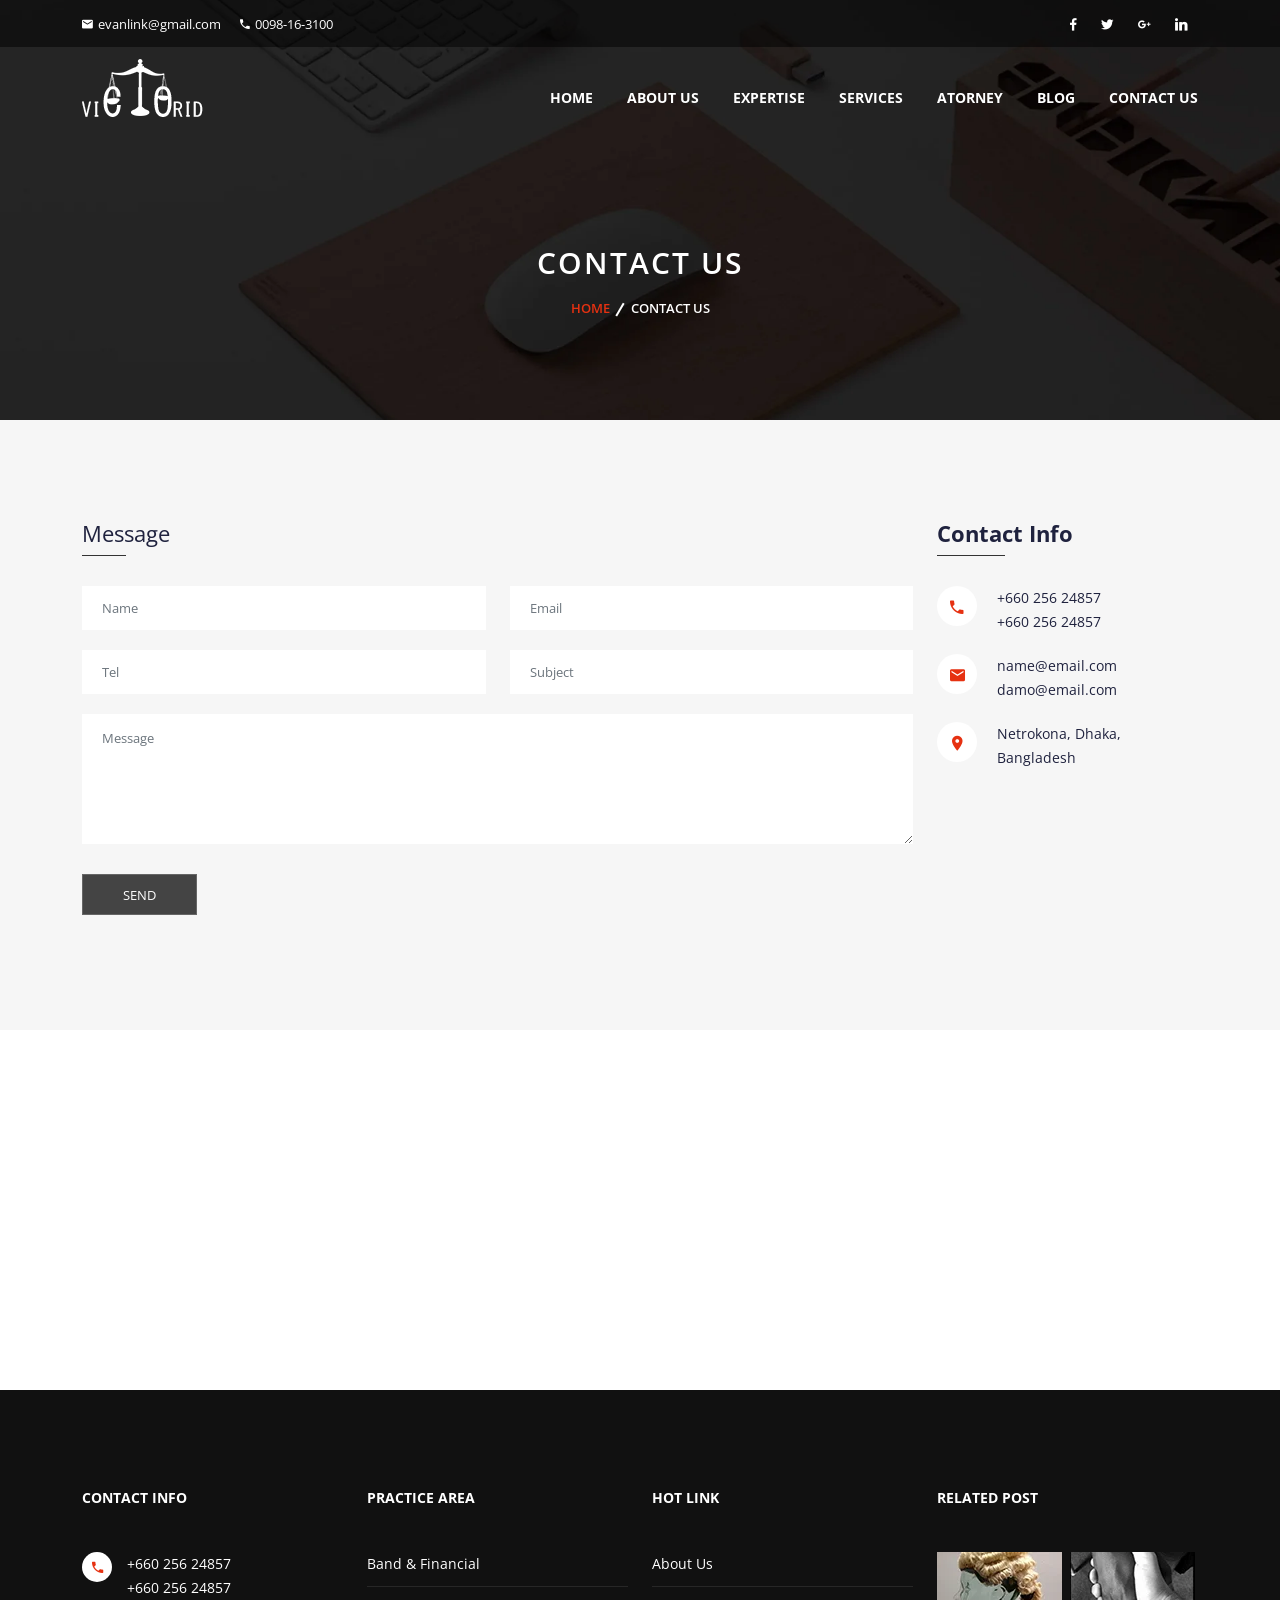
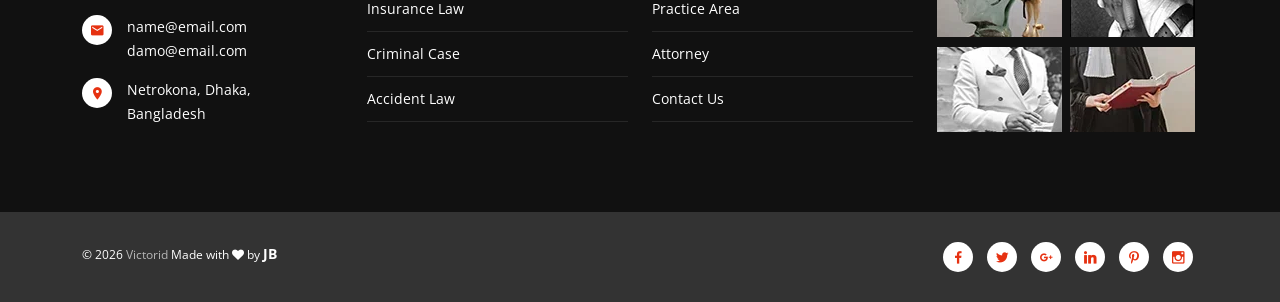
<file: contact-us.html>
<!doctype html>
<html class="no-js" lang="en">
    

<head>
        <meta charset="utf-8">
        <meta http-equiv="x-ua-compatible" content="ie=edge">
        <title>Contact us</title>
        <meta name="description" content="">
        <meta name="viewport" content="width=device-width, initial-scale=1">
        
        <!-- Favicon -->
        <link rel="shortcut icon" type="image/x-icon" href="assets/images/favicon.webp">

        <!-- CSS
        ============================================ -->

        <!-- Icon Font CSS -->
        <link rel="stylesheet" href="assets/css/font-awesome.min.css">
        <link rel="stylesheet" href="assets/css/material-design-iconic-font.css">
        <link rel="stylesheet" href="assets/css/material-design-iconic-font.min.css">

        <!-- Plugins CSS -->
        <link rel="stylesheet" href="assets/css/bootstrap.min.css">
        <link rel="stylesheet" href="assets/css/meanmenu.css">
        <link rel="stylesheet" href="assets/css/magnific-popup.css">
        <link rel="stylesheet" href="assets/css/plugins/animate.css">
        <link rel="stylesheet" href="assets/css/plugins/jquery-ui.min.css">
        <link rel="stylesheet" href="assets/css/plugins/slick.css">
        <link rel="stylesheet" href="assets/css/plugins/odometer.min.css">
        <link rel="stylesheet" href="assets/css/plugins/owl.carousel.css">
        <link rel="stylesheet" href="assets/css/plugins/hover.css">

        <!-- Main Style CSS -->
        <link rel="stylesheet" href="assets/css/style.css">
        <link rel="stylesheet" href="assets/css/responsive.css">

    </head>  
    <body>
        <!--[if lt IE 8]>
            <p class="browserupgrade">You are using an <strong>outdated</strong> browser. Please <a href="http://browsehappy.com/">upgrade your browser</a> to improve your experience.</p>
        <![endif]-->  

        <!--Main Wrapper Start-->
        <div class="wrapper bg-white fix">
            <!--Bg White Start-->
            <div class="bg-white">

                <!--Header Area Start-->
                <header class="header-area">
                    <div class="header-top d-none d-md-block">
                        <div class="container">
                            <div class="row gy-2">
                                <div class="col-md-6">
                                    <div class="top-left text-center text-md-start">
                                        <ul>
                                            <li>
                                                <div class="top-left-icon">
                                                    <i class="zmdi zmdi-email"></i>                                                
                                                </div>
                                                <div class="top-left-content">
                                                    <p>evanlink@gmail.com</p>                                                  
                                                </div>
                                            </li>
                                            <li>
                                                <div class="top-left-icon">
                                                    <i class="zmdi zmdi-phone"></i>                                                
                                                </div>
                                                <div class="top-left-content">                                                
                                                    <p>0098-16-3100</p>                                                
                                                </div>
                                            </li>
                                        </ul>
                                    </div>
                                </div>
                                <div class="col-md-6">
                                    <div class="top-right text-center text-md-end">
                                        <ul>
                                            <li><a href="#"><i class="zmdi zmdi-facebook"></i></a></li>
                                            <li><a href="#"><i class="zmdi zmdi-twitter"></i></a></li>
                                            <li><a href="#"><i class="zmdi zmdi-google-plus"></i></a></li>
                                            <li><a href="#"><i class="zmdi zmdi-linkedin"></i></a></li>
                                        </ul>
                                    </div>
                                </div>
                            </div>
                        </div>
                    </div>
                    <div class="main-header header-sticky">
                        <div class="container">
                            <div class="row">
                                <div class="col-lg-2">
                                    <div class="logo">
                                        <a href="index.html"><img src="assets/images/logo/logo.webp" alt="logo" /></a>
                                    </div>
                                </div>
                                <div class="col-lg-10">
                                    <div class="main-menu mean-menu text-end">
                                        <nav>
                                            <ul>
                                                <li><a href="index.html">Home</a></li>
                                                <li><a href="about-us.html">About Us</a></li>
                                                <li><a href="expertise.html">Expertise</a></li>
                                                <li><a href="services.html">Services</a></li>
                                                <li><a href="attornies.html">Atorney</a></li>
                                                <li><a href="blog.html">Blog</a>
                                                    <!-- <ul>
                                                        <li><a href="blog.html">blog</a></li>
                                                        <li><a href="blog-rightsidebar.html">blog right sidebar</a></li>
                                                        <li><a href="blog-details.html">blog details</a></li>
                                                    </ul> -->
                                                </li>
                                                <li><a href="contact-us.html">Contact Us</a></li>
                                            </ul>
                                        </nav>
                                    </div>
                                    <div class="mobile-menu"></div>
                                </div>
                            </div>
                        </div>  
                    </div>       
                </header>
                <!-- End of Header Area -->

                <!-- breadcrumbs start -->
                <section class="breadcrumbs-area pt-245 pb-100 bg-2">
                    <div class="container">
                        <div class="breadcrumbs text-center">
                            <h2 class="page-title">contact us</h2>
                            <ul>
                                <li>
                                    <a class="active" href="index.html">Home</a>
                                </li>
                                <li>Contact Us</li>
                            </ul>
                        </div>
                    </div>
                </section>
                <!-- breadcrumbs end -->

                <!--Start of Law Area-->
                <div id="contact-area" class="contact-area gray-bg ptb-100 bg-img-3">
                    <div class="container">
                        <div class="row">
                            <div class="col-lg-9">
                                <form id="contact-form" action="https://htmldemo.net/victorid/victorid/mail.php" method="post">
                                    <h3>message</h3>
                                    <div class="all-contact-text">
                                        <div class="row">
                                            <div class="col-sm-6">
                                                <div class="di-na">
                                                    <input name="name" class="form-control" type="text" required="" placeholder="Name">
                                                </div>
                                            </div>
                                            <div class="col-sm-6">
                                                <div class="di-na">
                                                    <input name="email" class="form-control" type="email" required="" placeholder="Email">
                                                </div>
                                            </div>
                                            <div class="col-sm-6">
                                                <div class="di-na">
                                                    <input name="telephone" class="form-control" type="text" required="" placeholder="Tel">
                                                </div>
                                            </div>
                                            <div class="col-sm-6">
                                                <div class="di-na contact-mrgn">
                                                    <input name="subject" class="form-control" type="text" required="" placeholder="Subject">
                                                </div>
                                            </div>
                                            <div class="col-sm-12">
                                                <div class="tnm-textarea">
                                                    <textarea name="message" class="form-control" required="" placeholder="Message"></textarea>
                                                </div>
                                                <div class="submit">
                                                    <input class="submit" type="submit" value="Send">
                                                </div>
                                            </div>
                                        </div>
                                    </div>
                                </form>
                            </div>
                            <div class="col-lg-3">
                                <div class="footer-widget info">
                                    <h3>contact info</h3>
                                    <div class="single-widget">
                                        <div class="widget-icon">
                                            <i class="zmdi zmdi-phone"></i>
                                        </div>
                                        <div class="widget-info">
                                            <p>+660 256 24857<br>
                                            +660 256 24857</p>
                                        </div>
                                    </div>
                                    <div class="single-widget">
                                        <div class="widget-icon">
                                            <i class="zmdi zmdi-email"></i>
                                        </div>
                                        <div class="widget-info">
                                            <p><a href="#">name@email.com</a></p>
                                            <p><a href="#">damo@email.com</a></p>
                                        </div>
                                    </div>
                                    <div class="single-widget">
                                        <div class="widget-icon">
                                            <i class="zmdi zmdi-pin"></i>
                                        </div>
                                        <div class="widget-info">
                                            <p>Netrokona, Dhaka,<br>
                                                Bangladesh</p>
                                        </div>
                                    </div>
                                </div>
                            </div>
                            <p class="form-messege"></p>
                        </div>
                    </div>
                </div>
                <div class="map-area">
                    <div class="contact-map">
                        <div id="hastech"></div>
                    </div>
                </div>
                <!-- End of Victorid Area -->

                <!-- Start of Footer area -->
                <footer id="contact" class="footer-area pt-100">
                    <div class="main-footer pb-80">
                        <div class="container">
                            <div class="row gy-5">
                                <div class="col-lg-3 col-md-4  col-sm-6">
                                    <div class="footer-widget">
                                        <h3>contact info</h3>
                                        <div class="single-widget">
                                            <div class="widget-icon">
                                                <i class="zmdi zmdi-phone"></i>
                                            </div>
                                            <div class="widget-info">
                                                <p>+660 256 24857<br>
                                                    +660 256 24857</p>
                                            </div>
                                        </div>
                                        <div class="single-widget">
                                            <div class="widget-icon">
                                                <i class="zmdi zmdi-email"></i>
                                            </div>
                                            <div class="widget-info">
                                                <p>name@email.com<br>
                                                damo@email.com</p>
                                            </div>
                                        </div>
                                        <div class="single-widget">
                                            <div class="widget-icon">
                                                <i class="zmdi zmdi-pin"></i>
                                            </div>
                                            <div class="widget-info">
                                                <p>Netrokona, Dhaka,<br>
                                                    Bangladesh</p>
                                            </div>
                                        </div>
                                    </div>
                                </div>
                                <div class="col-lg-3 col-md-4  col-sm-6">
                                    <div class="footer-widget">
                                        <h3>practice area</h3>
                                        <div class="footer-menu">
                                            <nav>
                                                <ul>
                                                    <li><a href="#">band &amp; financial</a></li>
                                                    <li><a href="#">insurance law</a></li>
                                                    <li><a href="#">criminal case</a></li>
                                                    <li><a href="#">accident law</a></li>
                                                </ul>
                                            </nav>  
                                        </div>      
                                    </div>
                                </div>
                                <div class="col-lg-3 col-md-4  col-sm-6">
                                    <div class="footer-widget">
                                        <h3>hot link</h3>
                                        <div class="footer-menu">
                                            <nav>
                                                <ul>
                                                    <li><a href="about-us.html">About Us</a></li>
                                                    <li><a href="expertise.html">Practice area</a></li>
                                                    <li><a href="attornies.html">Attorney</a></li>
                                                    <li><a href="contact-us.html">Contact Us</a></li>
                                                </ul>
                                            </nav>  
                                        </div>      
                                    </div>
                                </div>
                                <div class="col-lg-3 col-sm-6">
                                    <div class="footer-widget">
                                       <h3>related post</h3>
                                       <div class="footer-posts">
                                           <ul>
                                               <li class="pb-10"><a href="#"><img src="assets/images/footer/1.webp" alt="footer"></a></li>
                                               <li class="pb-10"><a href="#"><img src="assets/images/footer/2.webp" alt="footer"></a></li>
                                               <li><a href="#"><img src="assets/images/footer/3.webp" alt="footer"></a></li>
                                               <li><a href="#"><img src="assets/images/footer/4.webp" alt="footer"></a></li>
                                           </ul>
                                       </div>
                                    </div>    
                                </div>
                            </div>
                        </div>
                    </div>
                    <div class="footer-bottom text-center">
                        <div class="container">
                            <div class="row">
                                <div class="col-md-6">
                                    <div class="copyright">
                                        <p>&copy; 2026 <span> Victorid </span> Made with <i class="fa fa-heart"></i> by <a href="https://hasthemes.com/">JB</a></p>
                                    </div>    
                                </div>
                                <div class="col-md-6">
                                    <div class="footer-bottom-social">
                                        <ul>
                                            <li><a href="#"><i class="zmdi zmdi-facebook"></i></a></li>
                                            <li><a href="#"><i class="zmdi zmdi-twitter"></i></a></li>
                                            <li><a href="#"><i class="zmdi zmdi-google-plus"></i></a></li>
                                            <li><a href="#"><i class="zmdi zmdi-linkedin"></i></a></li>
                                            <li><a href="#"><i class="zmdi zmdi-pinterest"></i></a></li>
                                            <li><a href="#"><i class="zmdi zmdi-instagram"></i></a></li>
                                        </ul>
                                    </div>
                                </div>
                            </div>
                        </div>
                    </div>         
                </footer>
                <!-- End of Footer area -->

            </div>   
            <!--End of Bg White--> 
        </div>    
        <!--End of Main Wrapper Area--> 





		<!-- JS
        ============================================ -->

        <!-- Modernizer & jQuery JS -->
        <script src="assets/js/vendor/modernizr-2.8.3.min.js"></script>
        <script src="assets/js/vendor/jquery-3.6.0.min.js"></script>

        <!-- Bootstrap JS -->
        <script src="assets/js/popper.min.js"></script>
        <script src="assets/js/bootstrap.min.js"></script>

        <!-- Plugins JS -->
        <script src="assets/js/owl.carousel.min.js"></script>
        <script src="assets/js/ajax-mail.js"></script>
        <script src="assets/js/jquery.ajaxchimp.min.js"></script>
        <script src="assets/js/jquery.meanmenu.js"></script>
        <script src="assets/js/jquery.magnific-popup.js"></script>
        <script src="assets/js/slick.min.js"></script>
        <script src="assets/js/odometer.min.js"></script>
        <script src="assets/js/plugins.js"></script>

        <!-- Main JS -->
        <script src="assets/js/main.js"></script>


        <!-- google map api -->
         <script src=" "></script> 
        <script>
            var myCenter=new google.maps.LatLng(30.249796, -97.754667);
            function initialize()
            {
                var mapProp = {
                	center:myCenter,
               		scrollwheel: false,
                	zoom:15,
                	mapTypeId:google.maps.MapTypeId.ROADMAP
                };
                var map=new google.maps.Map(document.getElementById("hastech"),mapProp);
                var marker=new google.maps.Marker({
	                position:myCenter,
	                animation:google.maps.Animation.BOUNCE,
	                icon:'images/map-marker.webp',
	                map: map,
                });
                var styles = [
					{
						stylers: [
							{ hue: "#c5c5c5" },
							{ saturation: -100 }
						]
					},
                ];
                map.setOptions({styles: styles});
                marker.setMap(map);
            }
            google.maps.event.addDomListener(window, 'load', initialize);
        </script> 		
        
    </body>


</html>
</file>
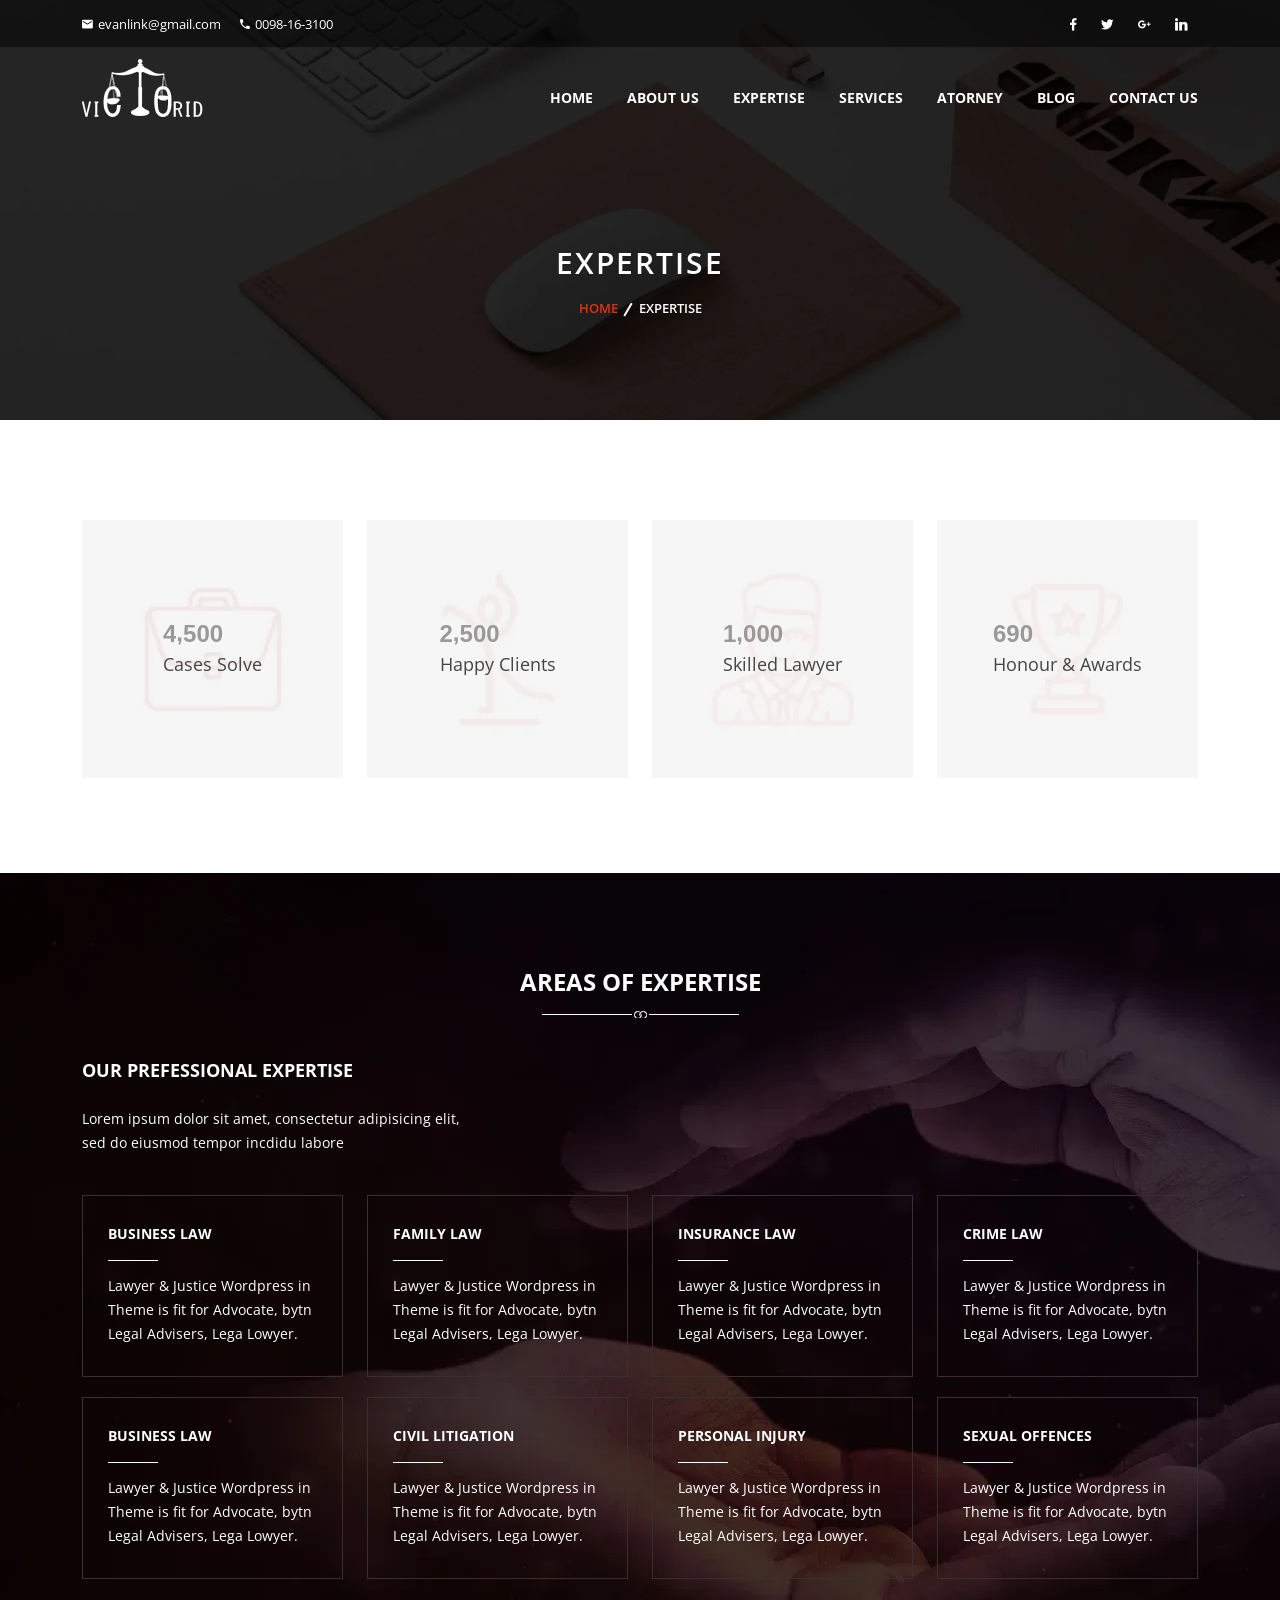
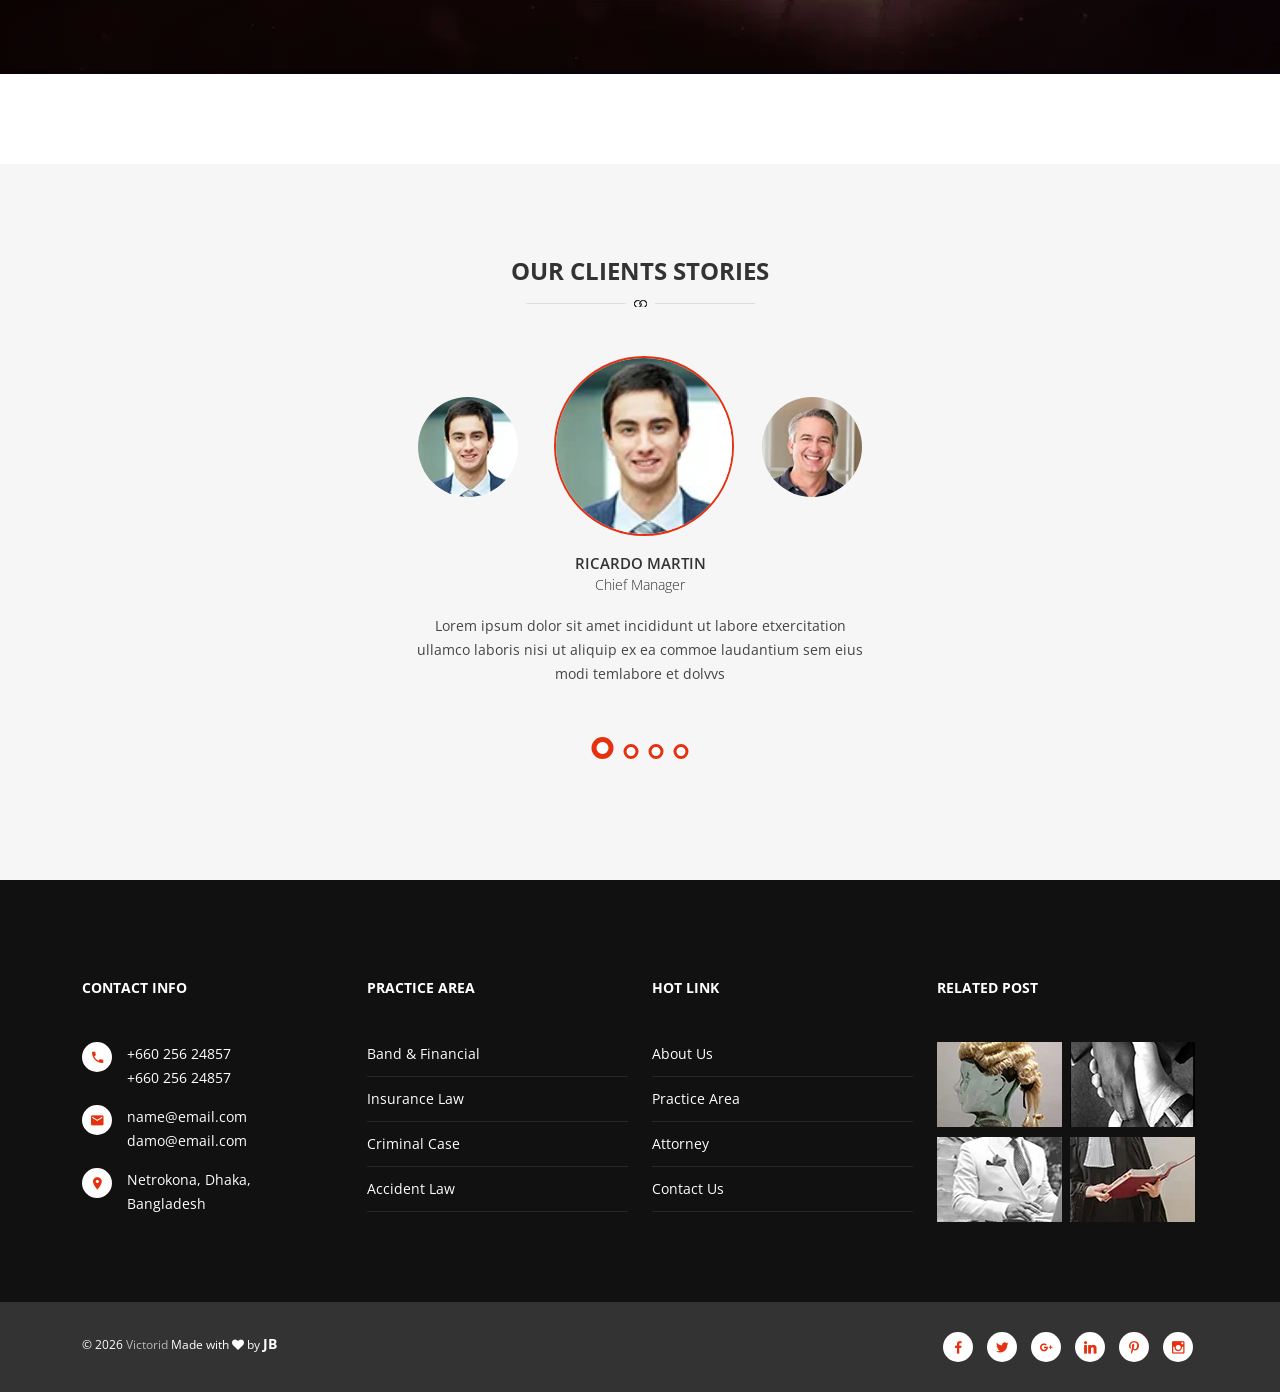
<file: expertise.html>
<!doctype html>
<html class="no-js" lang="en">

<head>
        <meta charset="utf-8">
        <meta http-equiv="x-ua-compatible" content="ie=edge">
        <title>Expertise Page </title>
        <meta name="description" content="">
        <meta name="viewport" content="width=device-width, initial-scale=1">
        
        <!-- Favicon -->
        <link rel="shortcut icon" type="image/x-icon" href="assets/images/favicon.webp">

        <!-- CSS
        ============================================ -->

        <!-- Icon Font CSS -->
        <link rel="stylesheet" href="assets/css/font-awesome.min.css">
        <link rel="stylesheet" href="assets/css/material-design-iconic-font.css">
        <link rel="stylesheet" href="assets/css/material-design-iconic-font.min.css">

        <!-- Plugins CSS -->
        <link rel="stylesheet" href="assets/css/bootstrap.min.css">
        <link rel="stylesheet" href="assets/css/meanmenu.css">
        <link rel="stylesheet" href="assets/css/magnific-popup.css">
        <link rel="stylesheet" href="assets/css/plugins/animate.css">
        <link rel="stylesheet" href="assets/css/plugins/jquery-ui.min.css">
        <link rel="stylesheet" href="assets/css/plugins/slick.css">
        <link rel="stylesheet" href="assets/css/plugins/odometer.min.css">
        <link rel="stylesheet" href="assets/css/plugins/owl.carousel.css">
        <link rel="stylesheet" href="assets/css/plugins/hover.css">

        <!-- Main Style CSS -->
        <link rel="stylesheet" href="assets/css/style.css">
        <link rel="stylesheet" href="assets/css/responsive.css">

    </head>  
    <body>
        <!--[if lt IE 8]>
            <p class="browserupgrade">You are using an <strong>outdated</strong> browser. Please <a href="http://browsehappy.com/">upgrade your browser</a> to improve your experience.</p>
        <![endif]-->  

        <!--Main Wrapper Start-->
        <div class="wrapper bg-white fix">
            <!--Bg White Start-->
            <div class="bg-white">
                <!--Header Area Start-->
                <header class="header-area">
                    <div class="header-top d-none d-md-block">
                        <div class="container">
                            <div class="row gy-2">
                                <div class="col-md-6">
                                    <div class="top-left text-center text-md-start">
                                        <ul>
                                            <li>
                                                <div class="top-left-icon">
                                                    <i class="zmdi zmdi-email"></i>                                                
                                                </div>
                                                <div class="top-left-content">
                                                    <p>evanlink@gmail.com</p>                                                  
                                                </div>
                                            </li>
                                            <li>
                                                <div class="top-left-icon">
                                                    <i class="zmdi zmdi-phone"></i>                                                
                                                </div>
                                                <div class="top-left-content">                                                
                                                    <p>0098-16-3100</p>                                                
                                                </div>
                                            </li>
                                        </ul>
                                    </div>
                                </div>
                                <div class="col-md-6">
                                    <div class="top-right text-center text-md-end">
                                        <ul>
                                            <li><a href="#"><i class="zmdi zmdi-facebook"></i></a></li>
                                            <li><a href="#"><i class="zmdi zmdi-twitter"></i></a></li>
                                            <li><a href="#"><i class="zmdi zmdi-google-plus"></i></a></li>
                                            <li><a href="#"><i class="zmdi zmdi-linkedin"></i></a></li>
                                        </ul>
                                    </div>
                                </div>
                            </div>
                        </div>
                    </div>
                    <div class="main-header header-sticky">
                        <div class="container">
                            <div class="row">
                                <div class="col-lg-2">
                                    <div class="logo">
                                        <a href="index.html"><img src="assets/images/logo/logo.webp" alt="logo" /></a>
                                    </div>
                                </div>
                                <div class="col-lg-10">
                                    <div class="main-menu mean-menu text-end">
                                        <nav>
                                            <ul>
                                                <li><a href="index.html">Home</a></li>
                                                <li><a href="about-us.html">About Us</a></li>
                                                <li><a href="expertise.html">Expertise</a></li>
                                                <li><a href="services.html">Services</a></li>
                                                <li><a href="attornies.html">Atorney</a></li>
                                                <li><a href="blog.html">Blog</a>
                                                    <!-- <ul>
                                                        <li><a href="blog.html">blog</a></li>
                                                        <li><a href="blog-rightsidebar.html">blog right sidebar</a></li>
                                                        <li><a href="blog-details.html">blog details</a></li>
                                                    </ul> -->
                                                </li>
                                                <li><a href="contact-us.html">Contact Us</a></li>
                                            </ul>
                                        </nav>
                                    </div>
                                    <div class="mobile-menu"></div>
                                </div>
                            </div>
                        </div>  
                    </div>       
                </header>
                <!-- End of Header Area -->

                <!-- breadcrumbs start -->
                <section class="breadcrumbs-area pt-245 pb-100 bg-2">
                    <div class="container">
                        <div class="breadcrumbs text-center">
                            <h2 class="page-title">Expertise</h2>
                            <ul>
                                <li>
                                    <a class="active" href="index.html">Home</a>
                                </li>
                                <li>Expertise</li>
                            </ul>
                        </div>
                    </div>
                </section>
                <!-- breadcrumbs end -->

                <!-- fun factor area start -->
                <div id="fun" class="fun-factor-area pt-100 pb-95">
                    <div class="container">
                        <div class="row">
                            <div class="col-md-3 col-sm-6">
                                <div class="single-fun-factor" style="background: url(assets/images/fun/1.webp) center center / cover;">
                                    <div class="fun-content text-left">
                                        <h3 class="counter odometer" data-count-to="4500">0</h3>
                                        <h5>Cases Solve</h5> 
                                    </div>       
                                </div>
                            </div>
                            <div class="col-md-3 col-sm-6">
                                <div class="single-fun-factor" style="background: url(assets/images/fun/2.webp) center center / cover;">
                                    <div class="fun-content text-left">    
                                        <h3 class="counter odometer" data-count-to="2500">0</h3>
                                        <h5>happy clients</h5>
                                    </div>    
                                </div>
                            </div>
                            <div class="col-md-3 col-sm-6">
                                <div class="single-fun-factor" style="background: url(assets/images/fun/3.webp) center center / cover;" >
                                    <div class="fun-content text-left">
                                        <h3 class="counter odometer" data-count-to="1000">0</h3>
                                        <h5>skilled lawyer</h5>
                                    </div>        
                                </div>
                            </div>
                            <div class="col-md-3 col-sm-6">
                                <div class="single-fun-factor" style="background: url(assets/images/fun/4.webp) center center / cover;">
                                    <div class="fun-content text-left">
                                        <h3 class="counter odometer" data-count-to="690">0</h3>
                                        <h5>honour &amp; awards</h5>   
                                    </div>     
                                </div>
                            </div>
                        </div>
                    </div>
                </div>
                <!-- End of Fun Factor -->

                <!-- Start of Expertise area -->
                <div class="expertise-area pt-95 pb-95 mb-90" style="background: url(assets/images/experience/bg.webp);">
                    <div class="container">
                        <div class="section-title text-center mb-35">
                            <h2>areas of expertise</h2>
                            <img src="assets/images/icon/1.webp" alt="icon">
                        </div>
                        <div class="sub-section-title text-left">
                            <h3>our prefessional expertise</h3>
                            <p>Lorem ipsum dolor sit amet, consectetur adipisicing elit, sed do eiusmod tempor incdidu labore </p>
                        </div>
                        <div class="row">
                            <div class="col-lg-3 col-sm-6">
                                <div class="single-expertise service-content mb-20">
                                    <h4>business law</h4>
                                    <p>Lawyer &amp; Justice Wordpress in Theme is fit for Advocate, bytn Legal Advisers, Lega Lowyer. </p>
                                    <div class="expertise-hover">
                                        <h4>business law</h4>
                                        <a href="#"><i class="zmdi zmdi-plus"></i></a>
                                    </div>
                                </div>
                            </div>
                            <div class="col-lg-3 col-sm-6">
                                <div class="single-expertise service-content mb-20">
                                    <h4>family law</h4>
                                    <p>Lawyer &amp; Justice Wordpress in Theme is fit for Advocate, bytn Legal Advisers, Lega Lowyer. </p>
                                    <div class="expertise-hover">
                                        <h4>family law</h4>
                                        <a href="#"><i class="zmdi zmdi-plus"></i></a>
                                    </div>
                                </div>
                            </div>
                            <div class="col-lg-3 col-sm-6">
                                <div class="single-expertise service-content mb-20">
                                    <h4>insurance law</h4>
                                    <p>Lawyer &amp; Justice Wordpress in Theme is fit for Advocate, bytn Legal Advisers, Lega Lowyer. </p>
                                    <div class="expertise-hover">
                                        <h4>insurance law</h4>
                                        <a href="#"><i class="zmdi zmdi-plus"></i></a>
                                    </div>
                                </div>
                            </div>
                            <div class="col-lg-3 col-sm-6">
                                <div class="single-expertise service-content mb-20">
                                    <h4>crime law</h4>
                                    <p>Lawyer &amp; Justice Wordpress in Theme is fit for Advocate, bytn Legal Advisers, Lega Lowyer. </p>
                                    <div class="expertise-hover">
                                        <h4>crime law</h4>
                                        <a href="#"><i class="zmdi zmdi-plus"></i></a>
                                    </div>
                                </div>
                            </div>
                            <div class="col-lg-3 col-sm-6">
                                <div class="single-expertise service-content">
                                    <h4>business law</h4>
                                    <p>Lawyer &amp; Justice Wordpress in Theme is fit for Advocate, bytn Legal Advisers, Lega Lowyer. </p>
                                    <div class="expertise-hover">
                                        <h4>business law</h4>
                                        <a href="#"><i class="zmdi zmdi-plus"></i></a>
                                    </div>
                                </div>
                            </div>
                            <div class="col-lg-3 col-sm-6">
                                <div class="single-expertise service-content">
                                    <h4>civil litigation</h4>
                                    <p>Lawyer &amp; Justice Wordpress in Theme is fit for Advocate, bytn Legal Advisers, Lega Lowyer. </p>
                                    <div class="expertise-hover">
                                        <h4>civil litigation</h4>
                                        <a href="#"><i class="zmdi zmdi-plus"></i></a>
                                    </div>
                                </div>
                            </div>
                            <div class="col-lg-3 col-sm-6">
                                <div class="single-expertise service-content">
                                    <h4>personal injury</h4>
                                    <p>Lawyer &amp; Justice Wordpress in Theme is fit for Advocate, bytn Legal Advisers, Lega Lowyer. </p>
                                    <div class="expertise-hover">
                                        <h4>personal injury</h4>
                                        <a href="#"><i class="zmdi zmdi-plus"></i></a>
                                    </div>
                                </div>
                            </div>
                            <div class="col-lg-3 col-sm-6">
                                <div class="single-expertise service-content">
                                    <h4>sexual offences</h4>
                                    <p>Lawyer &amp; Justice Wordpress in Theme is fit for Advocate, bytn Legal Advisers, Lega Lowyer. </p>
                                    <div class="expertise-hover">
                                        <h4>sexual offences</h4>
                                        <a href="#"><i class="zmdi zmdi-plus"></i></a>
                                    </div>
                                </div>
                            </div>
                        </div>
                    </div>
                </div>
                <!-- End of Expertise area -->

                <!-- testimonial area start -->
                <div class="testimonial-area pt-93 pb-190 text-center">
                    <div class="container">
                        <div class="section-title mb-30">
                            <h2>our clients stories</h2>
                            <img src="assets/images/icon/2.webp" alt="icon">
                        </div>
                        <div class="row justify-content-center">
                            <div class=" col-lg-12 col-md-10">
                                <div class="row justify-content-center">
                                    <div class="col-lg-6 col-md-10 col-sm-10">
                                        <div class="testimonial-image-slider text-center">
                                            <div class="sin-testiImage">
                                                <div class="sin-opacity">
                                                    <img src="assets/images/testimonial/1.webp" alt="testimonial 1" /> 
                                                </div>
                                            </div>
                                            <div class="sin-testiImage">
                                                <div class="sin-opacity">
                                                    <img src="assets/images/testimonial/2.webp" alt="testimonial 2" />
                                                </div>    
                                            </div>
                                            <div class="sin-testiImage">
                                                <div class="sin-opacity">
                                                    <img src="assets/images/testimonial/3.webp" alt="testimonial 3" />
                                                </div>    
                                            </div>
                                            <div class="sin-testiImage">
                                                <div class="sin-opacity">
                                                    <img src="assets/images/testimonial/1.webp" alt="testimonial 1" />
                                                </div>    
                                            </div>
                                        </div>
                                    </div>
                                </div> 
                                <div class="testimonial-text-slider text-center">
                                    <div class="sin-testiText">
                                        <h2>Ricardo Martin</h2>
                                        <h5>Chief Manager</h5>
                                        <p>Lorem ipsum dolor sit amet incididunt ut labore etxercitation ullamco laboris nisi ut aliquip ex ea commoe laudantium sem eius modi temlabore et dolvvs </p>
                                    </div>
                                    <div class="sin-testiText">
                                        <h2>Chowchilla Madera</h2>
                                        <h5>Chief Manager</h5>
                                        <p>Lorem ipsum dolor sit amet incididunt ut labore etxercitation ullamco laboris nisi ut aliquip ex ea commoe laudantium sem eius modi temlabore et dolvv</p>
                                    </div>
                                    <div class="sin-testiText">
                                        <h2>Kattie Luis</h2>
                                        <h5>Chief Manager</h5>
                                        <p>Lorem ipsum dolor sit amet incididunt ut labore etxercitation ullamco laboris nisi ut aliquip ex ea commoe laudantium sem eius modi temlabore et dolvv</p>
                                    </div>
                                    <div class="sin-testiText">
                                        <h2>M S Nawaz </h2>
                                        <h5>Chief Manager</h5>
                                        <p>Lorem ipsum dolor sit amet incididunt ut labore etxercitation ullamco laboris nisi ut aliquip ex ea commoe laudantium sem eius modi temlabore et dolvv</p>
                                    </div>
                                    <div class="sin-testiText">
                                        <h2>Chowchilla Madera</h2>
                                        <h5>Chief Manager</h5>
                                        <p>Lorem ipsum dolor sit amet incididunt ut labore etxercitation ullamco laboris nisi ut aliquip ex ea commoe laudantium sem eius modi temlabore et dolvv</p>
                                    </div>
                                    <div class="sin-testiText">
                                        <h2>Kattie Luis </h2>
                                        <h5>Chief Manager</h5>
                                        <p>Lorem ipsum dolor sit amet incididunt ut labore etxercitation ullamco laboris nisi ut aliquip ex ea commoe laudantium sem eius modi temlabore et dolvv </p>
                                    </div>
                                </div>   
                            </div>
                        </div>
                    </div>
                </div>
                <!-- testimonial area end -->

                <!-- Start of Footer area -->
                <footer id="contact" class="footer-area pt-100">
                    <div class="main-footer pb-80">
                        <div class="container">
                            <div class="row gy-5">
                                <div class="col-lg-3 col-md-4  col-sm-6">
                                    <div class="footer-widget">
                                        <h3>contact info</h3>
                                        <div class="single-widget">
                                            <div class="widget-icon">
                                                <i class="zmdi zmdi-phone"></i>
                                            </div>
                                            <div class="widget-info">
                                                <p>+660 256 24857<br>
                                                    +660 256 24857</p>
                                            </div>
                                        </div>
                                        <div class="single-widget">
                                            <div class="widget-icon">
                                                <i class="zmdi zmdi-email"></i>
                                            </div>
                                            <div class="widget-info">
                                                <p>name@email.com<br>
                                                damo@email.com</p>
                                            </div>
                                        </div>
                                        <div class="single-widget">
                                            <div class="widget-icon">
                                                <i class="zmdi zmdi-pin"></i>
                                            </div>
                                            <div class="widget-info">
                                                <p>Netrokona, Dhaka,<br>
                                                    Bangladesh</p>
                                            </div>
                                        </div>
                                    </div>
                                </div>
                                <div class="col-lg-3 col-md-4  col-sm-6">
                                    <div class="footer-widget">
                                        <h3>practice area</h3>
                                        <div class="footer-menu">
                                            <nav>
                                                <ul>
                                                    <li><a href="#">band &amp; financial</a></li>
                                                    <li><a href="#">insurance law</a></li>
                                                    <li><a href="#">criminal case</a></li>
                                                    <li><a href="#">accident law</a></li>
                                                </ul>
                                            </nav>  
                                        </div>      
                                    </div>
                                </div>
                                <div class="col-lg-3 col-md-4  col-sm-6">
                                    <div class="footer-widget">
                                        <h3>hot link</h3>
                                        <div class="footer-menu">
                                            <nav>
                                                <ul>
                                                    <li><a href="about-us.html">About Us</a></li>
                                                    <li><a href="expertise.html">Practice area</a></li>
                                                    <li><a href="attornies.html">Attorney</a></li>
                                                    <li><a href="contact-us.html">Contact Us</a></li>
                                                </ul>
                                            </nav>  
                                        </div>      
                                    </div>
                                </div>
                                <div class="col-lg-3 col-sm-6">
                                    <div class="footer-widget">
                                       <h3>related post</h3>
                                       <div class="footer-posts">
                                           <ul>
                                               <li class="pb-10"><a href="#"><img src="assets/images/footer/1.webp" alt="footer"></a></li>
                                               <li class="pb-10"><a href="#"><img src="assets/images/footer/2.webp" alt="footer"></a></li>
                                               <li><a href="#"><img src="assets/images/footer/3.webp" alt="footer"></a></li>
                                               <li><a href="#"><img src="assets/images/footer/4.webp" alt="footer"></a></li>
                                           </ul>
                                       </div>
                                    </div>    
                                </div>
                            </div>
                        </div>
                    </div>
                    <div class="footer-bottom text-center">
                        <div class="container">
                            <div class="row">
                                <div class="col-md-6">
                                    <div class="copyright">
                                        <p>&copy; 2026 <span> Victorid </span> Made with <i class="fa fa-heart"></i> by <a href="https://hasthemes.com/">JB</a></p>
                                    </div>    
                                </div>
                                <div class="col-md-6">
                                    <div class="footer-bottom-social">
                                        <ul>
                                            <li><a href="#"><i class="zmdi zmdi-facebook"></i></a></li>
                                            <li><a href="#"><i class="zmdi zmdi-twitter"></i></a></li>
                                            <li><a href="#"><i class="zmdi zmdi-google-plus"></i></a></li>
                                            <li><a href="#"><i class="zmdi zmdi-linkedin"></i></a></li>
                                            <li><a href="#"><i class="zmdi zmdi-pinterest"></i></a></li>
                                            <li><a href="#"><i class="zmdi zmdi-instagram"></i></a></li>
                                        </ul>
                                    </div>
                                </div>
                            </div>
                        </div>
                    </div>         
                </footer>
                <!-- End of Footer area -->

            </div>   
            <!--End of Bg White--> 
        </div>    
        <!--End of Main Wrapper Area--> 




		<!-- JS
        ============================================ -->

        <!-- Modernizer & jQuery JS -->
        <script src="assets/js/vendor/modernizr-2.8.3.min.js"></script>
        <script src="assets/js/vendor/jquery-3.6.0.min.js"></script>

        <!-- Bootstrap JS -->
        <script src="assets/js/popper.min.js"></script>
        <script src="assets/js/bootstrap.min.js"></script>

        <!-- Plugins JS -->
        <script src="assets/js/owl.carousel.min.js"></script>
        <script src="assets/js/ajax-mail.js"></script>
        <script src="assets/js/jquery.ajaxchimp.min.js"></script>
        <script src="assets/js/jquery.meanmenu.js"></script>
        <script src="assets/js/jquery.magnific-popup.js"></script>
        <script src="assets/js/slick.min.js"></script>
        <script src="assets/js/odometer.min.js"></script>
        <script src="assets/js/plugins.js"></script>

        <!-- Main JS -->
        <script src="assets/js/main.js"></script>

    </body>


</html>
</file>
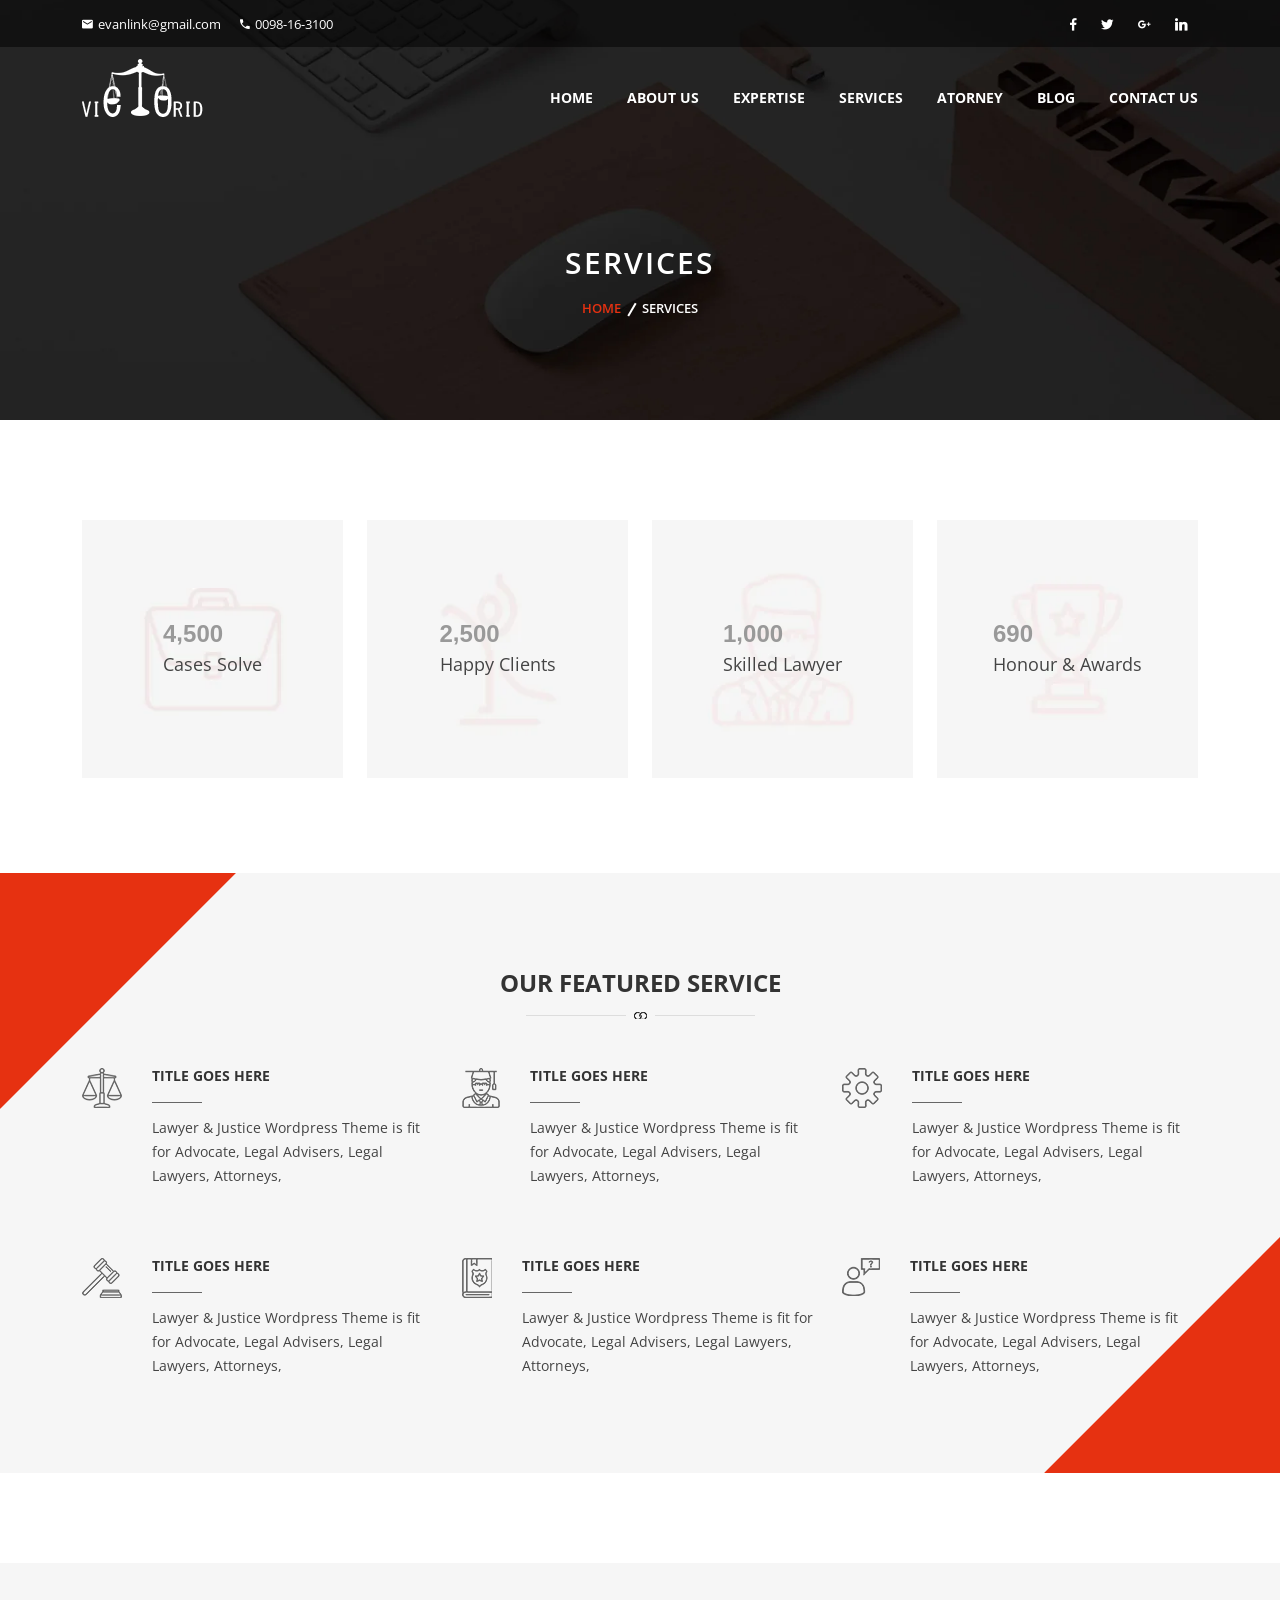
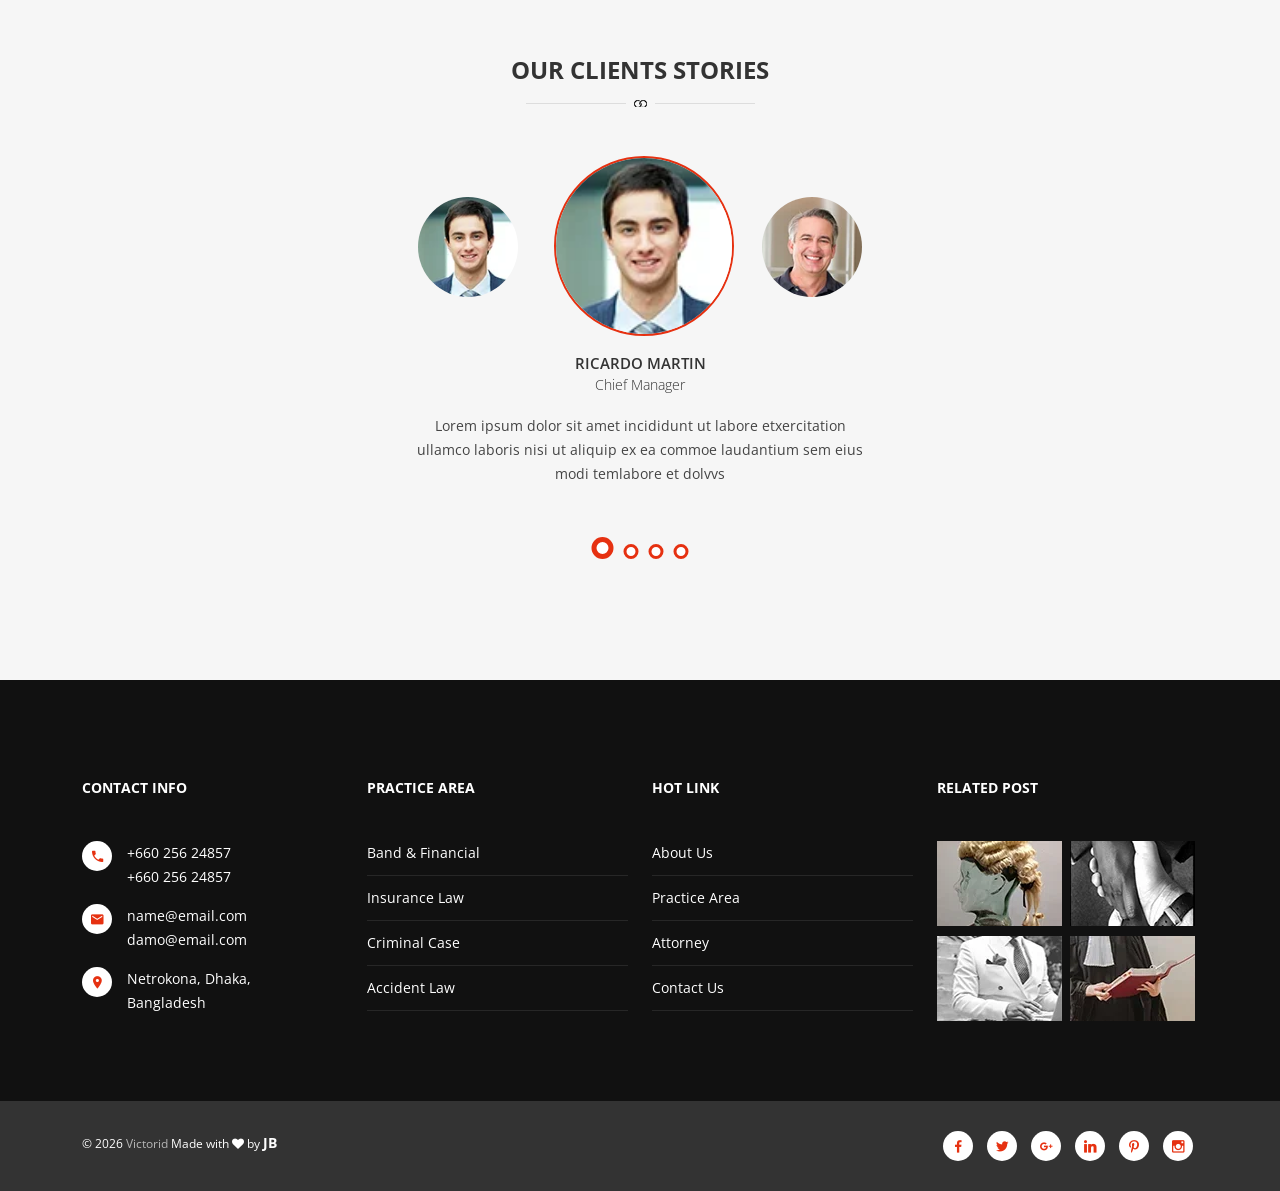
<file: services.html>
<!doctype html>
<html class="no-js" lang="en">
    

<head>
        <meta charset="utf-8">
        <meta http-equiv="x-ua-compatible" content="ie=edge">
        <title>Services Page </title>
        <meta name="description" content="">
        <meta name="viewport" content="width=device-width, initial-scale=1">
        
        <!-- Favicon -->
        <link rel="shortcut icon" type="image/x-icon" href="assets/images/favicon.webp">

        <!-- CSS
        ============================================ -->

        <!-- Icon Font CSS -->
        <link rel="stylesheet" href="assets/css/font-awesome.min.css">
        <link rel="stylesheet" href="assets/css/material-design-iconic-font.css">
        <link rel="stylesheet" href="assets/css/material-design-iconic-font.min.css">

        <!-- Plugins CSS -->
        <link rel="stylesheet" href="assets/css/bootstrap.min.css">
        <link rel="stylesheet" href="assets/css/meanmenu.css">
        <link rel="stylesheet" href="assets/css/magnific-popup.css">
        <link rel="stylesheet" href="assets/css/plugins/animate.css">
        <link rel="stylesheet" href="assets/css/plugins/jquery-ui.min.css">
        <link rel="stylesheet" href="assets/css/plugins/slick.css">
        <link rel="stylesheet" href="assets/css/plugins/odometer.min.css">
        <link rel="stylesheet" href="assets/css/plugins/owl.carousel.css">
        <link rel="stylesheet" href="assets/css/plugins/hover.css">

        <!-- Main Style CSS -->
        <link rel="stylesheet" href="assets/css/style.css">
        <link rel="stylesheet" href="assets/css/responsive.css">

    </head>  
    <body>
        <!--[if lt IE 8]>
        <p class="browserupgrade">You are using an <strong>outdated</strong> browser. Please <a href="http://browsehappy.com/">upgrade your browser</a> to improve your experience</p>
        <![endif]-->  
        <!--Main Wrapper Start-->
        <div class="wrapper bg-white fix">
            <!--Bg White Start-->
            <div class="bg-white">

                <!--Header Area Start-->
                <header class="header-area">
                    <div class="header-top d-none d-md-block">
                        <div class="container">
                            <div class="row gy-2">
                                <div class="col-md-6">
                                    <div class="top-left text-center text-md-start">
                                        <ul>
                                            <li>
                                                <div class="top-left-icon">
                                                    <i class="zmdi zmdi-email"></i>                                                
                                                </div>
                                                <div class="top-left-content">
                                                    <p>evanlink@gmail.com</p>                                                  
                                                </div>
                                            </li>
                                            <li>
                                                <div class="top-left-icon">
                                                    <i class="zmdi zmdi-phone"></i>                                                
                                                </div>
                                                <div class="top-left-content">                                                
                                                    <p>0098-16-3100</p>                                                
                                                </div>
                                            </li>
                                        </ul>
                                    </div>
                                </div>
                                <div class="col-md-6">
                                    <div class="top-right text-center text-md-end">
                                        <ul>
                                            <li><a href="#"><i class="zmdi zmdi-facebook"></i></a></li>
                                            <li><a href="#"><i class="zmdi zmdi-twitter"></i></a></li>
                                            <li><a href="#"><i class="zmdi zmdi-google-plus"></i></a></li>
                                            <li><a href="#"><i class="zmdi zmdi-linkedin"></i></a></li>
                                        </ul>
                                    </div>
                                </div>
                            </div>
                        </div>
                    </div>
                    <div class="main-header header-sticky">
                        <div class="container">
                            <div class="row">
                                <div class="col-lg-2">
                                    <div class="logo">
                                        <a href="index.html"><img src="assets/images/logo/logo.webp" alt="logo" /></a>
                                    </div>
                                </div>
                                <div class="col-lg-10">
                                    <div class="main-menu mean-menu text-end">
                                        <nav>
                                            <ul>
                                                <li><a href="index.html">Home</a></li>
                                                <li><a href="about-us.html">About Us</a></li>
                                                <li><a href="expertise.html">Expertise</a></li>
                                                <li><a href="services.html">Services</a></li>
                                                <li><a href="attornies.html">Atorney</a></li>
                                                <li><a href="blog.html">Blog</a>
                                                    <!-- <ul>
                                                        <li><a href="blog.html">blog</a></li>
                                                        <li><a href="blog-rightsidebar.html">blog right sidebar</a></li>
                                                        <li><a href="blog-details.html">blog details</a></li>
                                                    </ul> -->
                                                </li>
                                                <li><a href="contact-us.html">Contact Us</a></li>
                                            </ul>
                                        </nav>
                                    </div>
                                    <div class="mobile-menu"></div>
                                </div>
                            </div>
                        </div>  
                    </div>       
                </header>
                <!-- End of Header Area -->

                <!-- breadcrumbs start -->
                <section class="breadcrumbs-area pt-245 pb-100 bg-2">
                    <div class="container">
                        <div class="breadcrumbs text-center">
                            <h2 class="page-title">Services</h2>
                            <ul>
                                <li>
                                    <a class="active" href="index.html">Home</a>
                                </li>
                                <li>Services</li>
                            </ul>
                        </div>
                    </div>
                </section>
                <!-- breadcrumbs end -->

                <!-- fun factor area start -->
                <div id="fun" class="fun-factor-area pt-100 pb-95">
                    <div class="container">
                        <div class="row">
                            <div class="col-md-3 col-sm-6">
                                <div class="single-fun-factor ptb-100" style="background: url(assets/images/fun/1.webp) center center / cover;">
                                    <div class="fun-content text-left">
                                        <h3 class="counter odometer" data-count-to="4500">0</h3>
                                        <h5>Cases Solve</h5> 
                                    </div>       
                                </div>
                            </div>
                            <div class="col-md-3 col-sm-6">
                                <div class="single-fun-factor ptb-100" style="background: url(assets/images/fun/2.webp) center center / cover;">
                                    <div class="fun-content text-left">    
                                        <h3 class="counter odometer" data-count-to="2500">0</h3>
                                        <h5>happy clients</h5>
                                    </div>    
                                </div>
                            </div>
                            <div class="col-md-3 col-sm-6">
                                <div class="single-fun-factor ptb-100" style="background: url(assets/images/fun/3.webp) center center / cover;" >
                                    <div class="fun-content text-left">
                                        <h3 class="counter odometer" data-count-to="1000">0</h3>
                                        <h5>skilled lawyer</h5>
                                    </div>        
                                </div>
                            </div>
                            <div class="col-md-3 col-sm-6">
                                <div class="single-fun-factor ptb-100" style="background: url(assets/images/fun/4.webp) center center / cover;">
                                    <div class="fun-content text-left">
                                        <h3 class="counter odometer" data-count-to="690">0</h3>
                                        <h5>honour &amp; awards</h5>   
                                    </div>     
                                </div>
                            </div>
                        </div>
                    </div>
                </div>
                <!-- End of Fun Factor -->

                <!--Start of service Area-->
                <div class="service-area pt-96 pb-95 mb-90">
                    <div class="container">
                        <div class="section-title text-center mb-42">
                            <h2 class="text-uppercase">our featured service</h2>
                            <img src="assets/images/icon/2.webp" alt="icon">
                        </div>
                        <div class="row">
                            <div class="col-lg-4 col-md-6">
                                <div class="single-service mb-70">
                                    <div class="service-icon">
                                        <img src="assets/images/service/1.webp" alt="service">
                                    </div>
                                    <div class="service-content">
                                        <h4>Title Goes Here</h4>
                                        <p>Lawyer &amp; Justice Wordpress Theme is fit for Advocate, Legal Advisers, Legal Lawyers, Attorneys,</p>
                                    </div>
                                </div>
                            </div>
                            <div class="col-lg-4 col-md-6">
                                <div class="single-service mb-70">
                                    <div class="service-icon">
                                        <img src="assets/images/service/2.webp" alt="service">
                                    </div>
                                    <div class="service-content">
                                        <h4>Title Goes Here</h4>
                                        <p>Lawyer &amp; Justice Wordpress Theme is fit for Advocate, Legal Advisers, Legal Lawyers, Attorneys,</p>
                                    </div>
                                </div>
                            </div>
                            <div class="col-lg-4 col-md-6">
                                <div class="single-service mb-70">
                                    <div class="service-icon">
                                        <img src="assets/images/service/3.webp" alt="service">
                                    </div>
                                    <div class="service-content">
                                        <h4>Title Goes Here</h4>
                                        <p>Lawyer &amp; Justice Wordpress Theme is fit for Advocate, Legal Advisers, Legal Lawyers, Attorneys,</p>
                                    </div>
                                </div>
                            </div>
                            <div class="col-lg-4 col-md-6">
                                <div class="single-service">
                                    <div class="service-icon">
                                        <img src="assets/images/service/4.webp" alt="service">
                                    </div>
                                    <div class="service-content">
                                        <h4>Title Goes Here</h4>
                                        <p>Lawyer &amp; Justice Wordpress Theme is fit for Advocate, Legal Advisers, Legal Lawyers, Attorneys,</p>
                                    </div>
                                </div>
                            </div>
                            <div class="col-lg-4 col-md-6">
                                <div class="single-service">
                                    <div class="service-icon">
                                        <img src="assets/images/service/5.webp" alt="service">
                                    </div>
                                    <div class="service-content">
                                        <h4>Title Goes Here</h4>
                                        <p>Lawyer &amp; Justice Wordpress Theme is fit for Advocate, Legal Advisers, Legal Lawyers, Attorneys,</p>
                                    </div>
                                </div>
                            </div>
                            <div class="col-lg-4 col-md-6">
                                <div class="single-service">
                                    <div class="service-icon">
                                        <img src="assets/images/service/6.webp" alt="service">
                                    </div>
                                    <div class="service-content">
                                        <h4>Title Goes Here</h4>
                                        <p>Lawyer &amp; Justice Wordpress Theme is fit for Advocate, Legal Advisers, Legal Lawyers, Attorneys,</p>
                                    </div>
                                </div>
                            </div>
                        </div>
                    </div>
                </div>
                <!-- End of service Area -->

                <!-- testimonial area start -->
                <div class="testimonial-area pt-93 pb-190 text-center">
                    <div class="container">
                        <div class="section-title mb-30">
                            <h2>our clients stories</h2>
                            <img src="assets/images/icon/2.webp" alt="icon">
                        </div>
                        <div class="row justify-content-center">
                            <div class=" col-lg-12 col-md-10">
                                <div class="row justify-content-center">
                                    <div class="col-lg-6 col-md-10 col-sm-10">
                                        <div class="testimonial-image-slider text-center">
                                            <div class="sin-testiImage">
                                                <div class="sin-opacity">
                                                    <img src="assets/images/testimonial/1.webp" alt="testimonial 1" /> 
                                                </div>
                                            </div>
                                            <div class="sin-testiImage">
                                                <div class="sin-opacity">
                                                    <img src="assets/images/testimonial/2.webp" alt="testimonial 2" />
                                                </div>    
                                            </div>
                                            <div class="sin-testiImage">
                                                <div class="sin-opacity">
                                                    <img src="assets/images/testimonial/3.webp" alt="testimonial 3" />
                                                </div>    
                                            </div>
                                            <div class="sin-testiImage">
                                                <div class="sin-opacity">
                                                    <img src="assets/images/testimonial/1.webp" alt="testimonial 1" />
                                                </div>    
                                            </div>
                                        </div>
                                    </div>
                                </div> 
                                <div class="testimonial-text-slider text-center">
                                    <div class="sin-testiText">
                                        <h2>Ricardo Martin</h2>
                                        <h5>Chief Manager</h5>
                                        <p>Lorem ipsum dolor sit amet incididunt ut labore etxercitation ullamco laboris nisi ut aliquip ex ea commoe laudantium sem eius modi temlabore et dolvvs </p>
                                    </div>
                                    <div class="sin-testiText">
                                        <h2>Chowchilla Madera</h2>
                                        <h5>Chief Manager</h5>
                                        <p>Lorem ipsum dolor sit amet incididunt ut labore etxercitation ullamco laboris nisi ut aliquip ex ea commoe laudantium sem eius modi temlabore et dolvv</p>
                                    </div>
                                    <div class="sin-testiText">
                                        <h2>Kattie Luis</h2>
                                        <h5>Chief Manager</h5>
                                        <p>Lorem ipsum dolor sit amet incididunt ut labore etxercitation ullamco laboris nisi ut aliquip ex ea commoe laudantium sem eius modi temlabore et dolvv</p>
                                    </div>
                                    <div class="sin-testiText">
                                        <h2>M S Nawaz </h2>
                                        <h5>Chief Manager</h5>
                                        <p>Lorem ipsum dolor sit amet incididunt ut labore etxercitation ullamco laboris nisi ut aliquip ex ea commoe laudantium sem eius modi temlabore et dolvv</p>
                                    </div>
                                    <div class="sin-testiText">
                                        <h2>Chowchilla Madera</h2>
                                        <h5>Chief Manager</h5>
                                        <p>Lorem ipsum dolor sit amet incididunt ut labore etxercitation ullamco laboris nisi ut aliquip ex ea commoe laudantium sem eius modi temlabore et dolvv</p>
                                    </div>
                                    <div class="sin-testiText">
                                        <h2>Kattie Luis </h2>
                                        <h5>Chief Manager</h5>
                                        <p>Lorem ipsum dolor sit amet incididunt ut labore etxercitation ullamco laboris nisi ut aliquip ex ea commoe laudantium sem eius modi temlabore et dolvv </p>
                                    </div>
                                </div>   
                            </div>
                        </div>
                    </div>
                </div>
                <!-- testimonial area end -->

                <!-- Start of Footer area -->
                <footer id="contact" class="footer-area pt-100">
                    <div class="main-footer pb-80">
                        <div class="container">
                            <div class="row gy-5">
                                <div class="col-lg-3 col-md-4  col-sm-6">
                                    <div class="footer-widget">
                                        <h3>contact info</h3>
                                        <div class="single-widget">
                                            <div class="widget-icon">
                                                <i class="zmdi zmdi-phone"></i>
                                            </div>
                                            <div class="widget-info">
                                                <p>+660 256 24857<br>
                                                    +660 256 24857</p>
                                            </div>
                                        </div>
                                        <div class="single-widget">
                                            <div class="widget-icon">
                                                <i class="zmdi zmdi-email"></i>
                                            </div>
                                            <div class="widget-info">
                                                <p>name@email.com<br>
                                                damo@email.com</p>
                                            </div>
                                        </div>
                                        <div class="single-widget">
                                            <div class="widget-icon">
                                                <i class="zmdi zmdi-pin"></i>
                                            </div>
                                            <div class="widget-info">
                                                <p>Netrokona, Dhaka,<br>
                                                    Bangladesh</p>
                                            </div>
                                        </div>
                                    </div>
                                </div>
                                <div class="col-lg-3 col-md-4  col-sm-6">
                                    <div class="footer-widget">
                                        <h3>practice area</h3>
                                        <div class="footer-menu">
                                            <nav>
                                                <ul>
                                                    <li><a href="#">band &amp; financial</a></li>
                                                    <li><a href="#">insurance law</a></li>
                                                    <li><a href="#">criminal case</a></li>
                                                    <li><a href="#">accident law</a></li>
                                                </ul>
                                            </nav>  
                                        </div>      
                                    </div>
                                </div>
                                <div class="col-lg-3 col-md-4  col-sm-6">
                                    <div class="footer-widget">
                                        <h3>hot link</h3>
                                        <div class="footer-menu">
                                            <nav>
                                                <ul>
                                                    <li><a href="about-us.html">About Us</a></li>
                                                    <li><a href="expertise.html">Practice area</a></li>
                                                    <li><a href="attornies.html">Attorney</a></li>
                                                    <li><a href="contact-us.html">Contact Us</a></li>
                                                </ul>
                                            </nav>  
                                        </div>      
                                    </div>
                                </div>
                                <div class="col-lg-3 col-sm-6">
                                    <div class="footer-widget">
                                       <h3>related post</h3>
                                       <div class="footer-posts">
                                           <ul>
                                               <li class="pb-10"><a href="#"><img src="assets/images/footer/1.webp" alt="footer"></a></li>
                                               <li class="pb-10"><a href="#"><img src="assets/images/footer/2.webp" alt="footer"></a></li>
                                               <li><a href="#"><img src="assets/images/footer/3.webp" alt="footer"></a></li>
                                               <li><a href="#"><img src="assets/images/footer/4.webp" alt="footer"></a></li>
                                           </ul>
                                       </div>
                                    </div>    
                                </div>
                            </div>
                        </div>
                    </div>
                    <div class="footer-bottom text-center">
                        <div class="container">
                            <div class="row">
                                <div class="col-md-6">
                                    <div class="copyright">
                                        <p>&copy; 2026 <span> Victorid </span> Made with <i class="fa fa-heart"></i> by <a href="https://hasthemes.com/">JB</a></p>
                                    </div>    
                                </div>
                                <div class="col-md-6">
                                    <div class="footer-bottom-social">
                                        <ul>
                                            <li><a href="#"><i class="zmdi zmdi-facebook"></i></a></li>
                                            <li><a href="#"><i class="zmdi zmdi-twitter"></i></a></li>
                                            <li><a href="#"><i class="zmdi zmdi-google-plus"></i></a></li>
                                            <li><a href="#"><i class="zmdi zmdi-linkedin"></i></a></li>
                                            <li><a href="#"><i class="zmdi zmdi-pinterest"></i></a></li>
                                            <li><a href="#"><i class="zmdi zmdi-instagram"></i></a></li>
                                        </ul>
                                    </div>
                                </div>
                            </div>
                        </div>
                    </div>         
                </footer>
                <!-- End of Footer area -->

            </div>   
            <!--End of Bg White--> 
        </div>    
        <!--End of Main Wrapper Area--> 




		<!-- JS
        ============================================ -->

        <!-- Modernizer & jQuery JS -->
        <script src="assets/js/vendor/modernizr-2.8.3.min.js"></script>
        <script src="assets/js/vendor/jquery-3.6.0.min.js"></script>

        <!-- Bootstrap JS -->
        <script src="assets/js/popper.min.js"></script>
        <script src="assets/js/bootstrap.min.js"></script>

        <!-- Plugins JS -->
        <script src="assets/js/owl.carousel.min.js"></script>
        <script src="assets/js/ajax-mail.js"></script>
        <script src="assets/js/jquery.ajaxchimp.min.js"></script>
        <script src="assets/js/jquery.meanmenu.js"></script>
        <script src="assets/js/jquery.magnific-popup.js"></script>
        <script src="assets/js/slick.min.js"></script>
        <script src="assets/js/odometer.min.js"></script>
        <script src="assets/js/plugins.js"></script>

        <!-- Main JS -->
        <script src="assets/js/main.js"></script>
        
    </body>


</html>
</file>
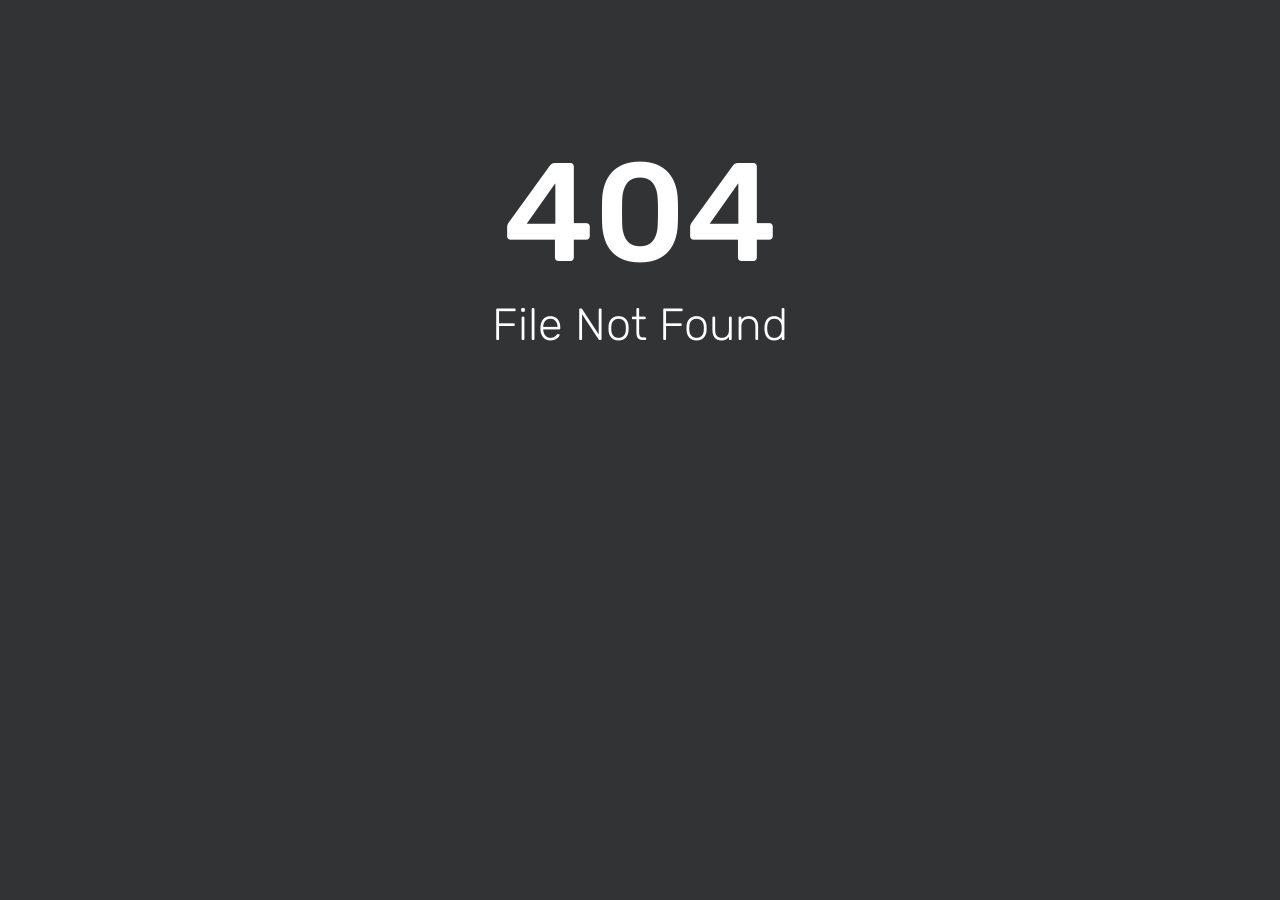
<file: assets/css/plugins/owl.video.play.webp.html>
<html><head><title>404 - File Not Found</title><link href='//fonts.bunny.net/css?family=Rubik:300,400,500' rel='stylesheet' type='text/css'><style>html, body { width: 100%; margin: 0; padding: 0; text-align: center; font-family: 'Rubik'; background-repeat: no-repeat; background-position: bottom center; background-size: cover; color: white; height: 100%; background-color: #313335; } h1 {margin-bottom: 0px;font-weight: bold;font-size: 140px;font-weight: 500;padding-top: 130px;margin-bottom: -35px;}h2 {font-size: 45px;color: white; font-weight: 200;}</style></head><body><div id='content'><h1 style='margin-bottom: -35px;'>404</h1><h2>File Not Found</h2></div></body></html>
</file>
<file: assets/css/style.css>
/*-----------------------------------------------------------------------------------

    Template Name: 
    Template URI: 
    Description: 
    Author: 
    Author URI: 
    Version: 1.0.1

-----------------------------------------------------------------------------------

/*================================================
[  Table of contents  ]
================================================
    01. Template default css
    02. Header area
    03. Slider area
    04. Law area
    05. Victorid area
    06. Service area
    07. Team area
    08. Expertise area
    09. Fun area
    10. Consultation area
    11. Lalest news area
    12. Testimonial area
    13. Subscribe area
    14. Footer area
    15. Breadcrumbs area
    16. Contact area
    17. Blog sidebar
    18. Blog details
    
    
    
    
======================================
[ End table content ]
======================================*/
    /*************************
    01. Template default css
*************************/

@import url('https://fonts.googleapis.com/css?family=Great+Vibes|Open+Sans:400,700|Roboto:700|Raleway:700');

body {
    color: #444444;
    font-family: "Open Sans", sans-serif;
    font-weight: 400;
    font-size: 14px;
    text-align: left;
    line-height: 24px
}

.fix {
    overflow: hidden
}

.block {
    display: block
}

.container {
    width: 1200px
}

.img {
    max-width: 100%;
    -webkit-transition: all 0.3s ease-out 0s;
    transition: all 0.3s ease-out 0s;
}

a,
.btn {
    -webkit-transition: all 0.3s ease-out 0s;
    transition: all 0.3s ease-out 0s;
    text-decoration: none;
}

a:focus,
.btn:focus {
    text-decoration: none;
    outline: none;
}

a:focus,
a:hover {
    text-decoration: none;
    color: #4FC2C7;
}

a,
button,
input {
    outline: medium none;
}

.uppercase {
    text-transform: uppercase
}

.capitalize {
    text-transform: capitalize
}

h1,
h2,
h3,
h4,
h5,
h6 {
    font-family: "Open Sans", sans-serif;
    margin: 0px;
    color: #1f223e;
    font-weight: 700
}

h1 a,
h2 a,
h3 a,
h4 a,
h5 a,
h6 a {
    color: inherit
}

h1 {
    font-size: 40px;
}

h2 {
    font-size: 36px;
}

h3 {
    font-size: 28px;
}

h4 {
    font-size: 24px;
}

h5 {
    font-size: 18px;
}

h6 {
    font-size: 16px;
}

ul {
    margin: 0px;
    padding: 0px;
}

li {
    list-style: none
}

p {
    margin-bottom: 15px;
    line-height: 24px;
}

label {
    font-size: 14px;
    font-weight: 400;
}

*::-moz-selection {
    background: #4fc1f0;
    color: #fff;
    text-shadow: none;
}

::-moz-selection {
    background: #4fc1f0;
    color: #fff;
    text-shadow: none;
}

::selection {
    background: #4fc1f0;
    color: #fff;
    text-shadow: none;
}

span.tooltip-content {
    color: #00a9da;
    cursor: help;
    font-weight: 600;
}

.browserupgrade {
    margin: 0.2em 0;
    background: #ccc;
    color: #000;
    padding: 0.2em 0;
}

::-webkit-input-placeholder {
    /* Chrome */

    color: red;
}

:-ms-input-placeholder {
    /* IE 10+ */

    color: red;
}

::-moz-placeholder {
    /* Firefox 19+ */

    color: red;
    opacity: 1;
    -ms-filter: "progid:DXImageTransform.Microsoft.Alpha(Opacity=100)";
}

:-moz-placeholder {
    /* Firefox 4 - 18 */

    color: red;
    opacity: 1;
    -ms-filter: "progid:DXImageTransform.Microsoft.Alpha(Opacity=100)";
}

/*img {width: 100%}*/

.container,
.row,
.col-md-12,
.col-md-10,
.col-md-9,
.col-md-8,
.col-md-6,
.col-md-7,
.col-md-6,
.col-md-5,
.col-md-4,
.col-md-3,
.col-md-2,
.col-md-1,
.as-mainwrapper,
.header-logo-menu {
    -webkit-transition: all 0.3s ease 0s;
    transition: all 0.3s ease 0s;
}

.custom-row {
    margin-left: -12px;
    margin-right: -12px;
}

.custom-col {
    padding: 0 12px;
}

/***************************
transtion
****************************/

a.button:after,
a.button-small:after,
button:after {
    -webkit-transition: all 0.3s ease-out 0s;
    transition: all 0.3s ease-out 0s;
}

.share ul,
.share:hover ul {
    transition: all 0.4s ease-in-out;
    -webkit-transition: all 0.4s ease-in-out;
    -ms-transition: all 0.4s ease-in-out;
    -moz-transition: all 0.4s ease-in-out;
    -o-transition: all 0.4s ease-in-out;
}

a.button-border span,
a.button-border-white span,
input,
select,
textarea {
    -webkit-transition: all 0.5s ease-out 0s;
    transition: all 0.5s ease-out 0s;
}

img {
    height: auto;
    max-width: 100%;
}

.pull_left {
    float: left
}

.pull_right {
    float: right
}

/*************************
Basic margin padding
*************************/

.m-0 {
    margin-top: 0;
    margin-right: 0;
    margin-bottom: 0;
    margin-left: 0;
}

.p-0 {
    padding-top: 0;
    padding-right: 0;
    padding-bottom: 0;
    padding-left: 0;
}

/*************************
Margin top
*************************/

.mt-0 {
    margin-top: 0
}

.mt-1 {
    margin-top: 1px
}

.mt-2 {
    margin-top: 2px
}

.mt-3 {
    margin-top: 3px
}

.mt-4 {
    margin-top: 4px
}

.mt-5 {
    margin-top: 5px
}

.mt-6 {
    margin-top: 6px
}

.mt-7 {
    margin-top: 7px
}

.mt-8 {
    margin-top: 8px
}

.mt-9 {
    margin-top: 9px
}

.mt-10 {
    margin-top: 10px
}

.mt-11 {
    margin-top: 11px
}

.mt-12 {
    margin-top: 12px
}

.mt-13 {
    margin-top: 13px
}

.mt-14 {
    margin-top: 14px
}

.mt-15 {
    margin-top: 15px
}

.mt-16 {
    margin-top: 16px
}

.mt-17 {
    margin-top: 17px
}

.mt-18 {
    margin-top: 18px
}

.mt-19 {
    margin-top: 19px
}

.mt-20 {
    margin-top: 20px
}

.mt-21 {
    margin-top: 21px
}

.mt-22 {
    margin-top: 22px
}

.mt-23 {
    margin-top: 23px
}

.mt-24 {
    margin-top: 24px
}

.mt-25 {
    margin-top: 25px
}

.mt-26 {
    margin-top: 26px
}

.mt-27 {
    margin-top: 27px
}

.mt-28 {
    margin-top: 28px
}

.mt-29 {
    margin-top: 29px
}

.mt-30 {
    margin-top: 30px
}

.mt-31 {
    margin-top: 31px
}

.mt-32 {
    margin-top: 32px
}

.mt-33 {
    margin-top: 33px
}

.mt-34 {
    margin-top: 34px
}

.mt-35 {
    margin-top: 35px
}

.mt-36 {
    margin-top: 36px
}

.mt-37 {
    margin-top: 37px
}

.mt-38 {
    margin-top: 38px
}

.mt-39 {
    margin-top: 39px
}

.mt-40 {
    margin-top: 40px
}

.mt-41 {
    margin-top: 41px
}

.mt-42 {
    margin-top: 42px
}

.mt-43 {
    margin-top: 43px
}

.mt-44 {
    margin-top: 44px
}

.mt-45 {
    margin-top: 45px
}

.mt-46 {
    margin-top: 46px
}

.mt-47 {
    margin-top: 47px
}

.mt-48 {
    margin-top: 48px
}

.mt-49 {
    margin-top: 49px
}

.mt-50 {
    margin-top: 50px
}

.mt-51 {
    margin-top: 51px
}

.mt-52 {
    margin-top: 52px
}

.mt-53 {
    margin-top: 53px
}

.mt-54 {
    margin-top: 54px
}

.mt-55 {
    margin-top: 55px
}

.mt-56 {
    margin-top: 56px
}

.mt-57 {
    margin-top: 57px
}

.mt-58 {
    margin-top: 58px
}

.mt-59 {
    margin-top: 59px
}

.mt-60 {
    margin-top: 60px
}

.mt-61 {
    margin-top: 61px
}

.mt-62 {
    margin-top: 62px
}

.mt-63 {
    margin-top: 63px
}

.mt-64 {
    margin-top: 64px
}

.mt-65 {
    margin-top: 65px
}

.mt-66 {
    margin-top: 66px
}

.mt-67 {
    margin-top: 67px
}

.mt-68 {
    margin-top: 68px
}

.mt-69 {
    margin-top: 69px
}

.mt-70 {
    margin-top: 70px
}

.mt-71 {
    margin-top: 71px
}

.mt-72 {
    margin-top: 72px
}

.mt-73 {
    margin-top: 73px
}

.mt-74 {
    margin-top: 74px
}

.mt-75 {
    margin-top: 75px
}

.mt-76 {
    margin-top: 76px
}

.mt-77 {
    margin-top: 77px
}

.mt-78 {
    margin-top: 78px
}

.mt-79 {
    margin-top: 79px
}

.mt-80 {
    margin-top: 80px
}

.mt-81 {
    margin-top: 81px
}

.mt-82 {
    margin-top: 82px
}

.mt-83 {
    margin-top: 83px
}

.mt-84 {
    margin-top: 84px
}

.mt-85 {
    margin-top: 85px
}

.mt-86 {
    margin-top: 86px
}

.mt-87 {
    margin-top: 87px
}

.mt-88 {
    margin-top: 88px
}

.mt-89 {
    margin-top: 89px
}

.mt-90 {
    margin-top: 90px
}

.mt-91 {
    margin-top: 91px
}

.mt-92 {
    margin-top: 92px
}

.mt-93 {
    margin-top: 93px
}

.mt-94 {
    margin-top: 94px
}

.mt-95 {
    margin-top: 95px
}

.mt-96 {
    margin-top: 96px
}

.mt-97 {
    margin-top: 97px
}

.mt-98 {
    margin-top: 98px
}

.mt-99 {
    margin-top: 99px
}

.mt-100 {
    margin-top: 100px
}

.mt-110 {
    margin-top: 110px
}

.mt-120 {
    margin-top: 120px
}

.mt-125 {
    margin-top: 125px
}

.mt-130 {
    margin-top: 130px
}

.mt-140 {
    margin-top: 140px
}

.mt-150 {
    margin-top: 150px
}

/*************************
    Margin right
*************************/

.mr-0 {
    margin-right: 0px
}

.mr-1 {
    margin-right: 1px
}

.mr-2 {
    margin-right: 2px
}

.mr-3 {
    margin-right: 3px
}

.mr-4 {
    margin-right: 4px
}

.mr-5 {
    margin-right: 5px
}

.mr-6 {
    margin-right: 6px
}

.mr-7 {
    margin-right: 7px
}

.mr-8 {
    margin-right: 8px
}

.mr-9 {
    margin-right: 9px
}

.mr-10 {
    margin-right: 10px
}

.mr-12 {
    margin-right: 12px
}

.mr-15 {
    margin-right: 15px
}

.mr-20 {
    margin-right: 20px
}

.mr-23 {
    margin-right: 23px
}

.mr-30 {
    margin-right: 30px
}

.mr-40 {
    margin-right: 40px
}

.mr-45 {
    margin-right: 45px
}

.mr-50 {
    margin-right: 50px
}

.mr-55 {
    margin-right: 55px
}

.mr-60 {
    margin-right: 60px
}

.mr-70 {
    margin-right: 70px
}

.mr-80 {
    margin-right: 80px
}

.mr-90 {
    margin-right: 90px
}

.mr-100 {
    margin-right: 100px
}

.mr-110 {
    margin-right: 110px
}

.mr-120 {
    margin-right: 120px
}

.mr-130 {
    margin-right: 130px
}

.mr-140 {
    margin-right: 140px
}

.mr-150 {
    margin-right: 150px
}

/*************************
    Margin bottom
*************************/

.mb-0 {
    margin-bottom: 0
}

.mb-1 {
    margin-bottom: 1px
}

.mb-2 {
    margin-bottom: 2px
}

.mb-3 {
    margin-bottom: 3px
}

.mb-4 {
    margin-bottom: 4px
}

.mb-5 {
    margin-bottom: 5px
}

.mb-6 {
    margin-bottom: 6px
}

.mb-7 {
    margin-bottom: 7px
}

.mb-8 {
    margin-bottom: 8px
}

.mb-9 {
    margin-bottom: 9px
}

.mb-10 {
    margin-bottom: 10px
}

.mb-11 {
    margin-bottom: 11px
}

.mb-12 {
    margin-bottom: 12px
}

.mb-13 {
    margin-bottom: 13px
}

.mb-14 {
    margin-bottom: 14px
}

.mb-15 {
    margin-bottom: 15px
}

.mb-16 {
    margin-bottom: 16px
}

.mb-17 {
    margin-bottom: 17px
}

.mb-18 {
    margin-bottom: 18px
}

.mb-19 {
    margin-bottom: 19px
}

.mb-20 {
    margin-bottom: 20px
}

.mb-21 {
    margin-bottom: 21px
}

.mb-22 {
    margin-bottom: 22px
}

.mb-23 {
    margin-bottom: 23px
}

.mb-24 {
    margin-bottom: 24px
}

.mb-25 {
    margin-bottom: 25px
}

.mb-26 {
    margin-bottom: 26px
}

.mb-27 {
    margin-bottom: 27px
}

.mb-28 {
    margin-bottom: 28px
}

.mb-29 {
    margin-bottom: 29px
}

.mb-30 {
    margin-bottom: 30px
}

.mb-31 {
    margin-bottom: 31px
}

.mb-32 {
    margin-bottom: 32px
}

.mb-33 {
    margin-bottom: 33px
}

.mb-34 {
    margin-bottom: 34px
}

.mb-35 {
    margin-bottom: 35px
}

.mb-36 {
    margin-bottom: 36px
}

.mb-37 {
    margin-bottom: 37px
}

.mb-38 {
    margin-bottom: 38px
}

.mb-39 {
    margin-bottom: 39px
}

.mb-40 {
    margin-bottom: 40px
}

.mb-41 {
    margin-bottom: 41px
}

.mb-42 {
    margin-bottom: 42px
}

.mb-43 {
    margin-bottom: 43px
}

.mb-44 {
    margin-bottom: 44px
}

.mb-45 {
    margin-bottom: 45px
}

.mb-46 {
    margin-bottom: 46px
}

.mb-47 {
    margin-bottom: 47px
}

.mb-48 {
    margin-bottom: 48px
}

.mb-49 {
    margin-bottom: 49px
}

.mb-50 {
    margin-bottom: 50px
}

.mb-51 {
    margin-bottom: 51px
}

.mb-52 {
    margin-bottom: 52px
}

.mb-53 {
    margin-bottom: 53px
}

.mb-54 {
    margin-bottom: 54px
}

.mb-55 {
    margin-bottom: 55px
}

.mb-56 {
    margin-bottom: 56px
}

.mb-57 {
    margin-bottom: 57px
}

.mb-58 {
    margin-bottom: 58px
}

.mb-59 {
    margin-bottom: 59px
}

.mb-60 {
    margin-bottom: 60px
}

.mb-61 {
    margin-bottom: 61px
}

.mb-62 {
    margin-bottom: 62px
}

.mb-63 {
    margin-bottom: 63px
}

.mb-64 {
    margin-bottom: 64px
}

.mb-65 {
    margin-bottom: 65px
}

.mb-66 {
    margin-bottom: 66px
}

.mb-67 {
    margin-bottom: 67px
}

.mb-68 {
    margin-bottom: 68px
}

.mb-69 {
    margin-bottom: 69px
}

.mb-70 {
    margin-bottom: 70px
}

.mb-71 {
    margin-bottom: 71px
}

.mb-72 {
    margin-bottom: 72px
}

.mb-73 {
    margin-bottom: 73px
}

.mb-74 {
    margin-bottom: 74px
}

.mb-75 {
    margin-bottom: 75px
}

.mb-76 {
    margin-bottom: 76px
}

.mb-77 {
    margin-bottom: 77px
}

.mb-78 {
    margin-bottom: 78px
}

.mb-79 {
    margin-bottom: 79px
}

.mb-80 {
    margin-bottom: 80px
}

.mb-81 {
    margin-bottom: 81px
}

.mb-82 {
    margin-bottom: 82px
}

.mb-83 {
    margin-bottom: 83px
}

.mb-84 {
    margin-bottom: 84px
}

.mb-85 {
    margin-bottom: 85px
}

.mb-86 {
    margin-bottom: 86px
}

.mb-87 {
    margin-bottom: 87px
}

.mb-88 {
    margin-bottom: 88px
}

.mb-89 {
    margin-bottom: 89px
}

.mb-90 {
    margin-bottom: 90px
}

.mb-91 {
    margin-bottom: 91px
}

.mb-92 {
    margin-bottom: 92px
}

.mb-93 {
    margin-bottom: 93px
}

.mb-94 {
    margin-bottom: 94px
}

.mb-95 {
    margin-bottom: 95px
}

.mb-96 {
    margin-bottom: 96px
}

.mb-97 {
    margin-bottom: 97px
}

.mb-98 {
    margin-bottom: 98px
}

.mb-99 {
    margin-bottom: 99px
}

.mb-100 {
    margin-bottom: 100px
}

.mb-110 {
    margin-bottom: 110px
}

.mb-120 {
    margin-bottom: 120px
}

.mb-130 {
    margin-bottom: 130px
}

.mb-140 {
    margin-bottom: 140px
}

.mb-150 {
    margin-bottom: 150px
}

/*************************
    Margin left
*************************/

.ml-0 {
    margin-left: 0
}

.ml-1 {
    margin-left: 1px
}

.ml-2 {
    margin-left: 2px
}

.ml-3 {
    margin-left: 3px
}

.ml-4 {
    margin-left: 4px
}

.ml-5 {
    margin-left: 5px
}

.ml-6 {
    margin-left: 6px
}

.ml-7 {
    margin-left: 7px
}

.ml-8 {
    margin-left: 8px
}

.ml-9 {
    margin-left: 9px
}

.ml-10 {
    margin-left: 10px
}

.ml-12 {
    margin-left: 12px
}

.ml-15 {
    margin-left: 15px
}

.ml-17 {
    margin-left: 17px
}

.ml-20 {
    margin-left: 20px
}

.ml-30 {
    margin-left: 30px
}

.ml-40 {
    margin-left: 40px
}

.ml-50 {
    margin-left: 50px
}

.ml-60 {
    margin-left: 60px
}

.ml-70 {
    margin-left: 70px
}

.ml-80 {
    margin-left: 80px
}

.ml-90 {
    margin-left: 90px
}

.ml-100 {
    margin-left: 100px
}

.ml-110 {
    margin-left: 110px
}

.ml-120 {
    margin-left: 120px
}

.ml-130 {
    margin-left: 130px
}

.ml-140 {
    margin-left: 140px
}

.ml-150 {
    margin-left: 150px
}

.ml-160 {
    margin-left: 160px
}

/***************************
Top Bottom margin 
****************************/

.mtb-0 {
    margin: 0
}

.mtb-10 {
    margin: 10px 0
}

.mtb-11 {
    margin: 11px 0
}

.mtb-12 {
    margin: 12px 0
}

.mtb-13 {
    margin: 13px 0
}

.mtb-14 {
    margin: 14px 0
}

.mtb-15 {
    margin: 15px 0
}

.mtb-16 {
    margin: 16px 0
}

.mtb-17 {
    margin: 17px 0
}

.mtb-18 {
    margin: 18px 0
}

.mtb-19 {
    margin: 19px 0
}

.mtb-20 {
    margin: 20px 0
}

.mtb-30 {
    margin: 30px 0
}

.mtb-35 {
    margin: 35px 0
}

.mtb-40 {
    margin: 40px 0
}

.mtb-50 {
    margin: 50px 0
}

.mtb-60 {
    margin: 60px 0
}

.mtb-70 {
    margin: 70px 0
}

.mtb-80 {
    margin: 80px 0
}

.mtb-90 {
    margin: 90px 0
}

.mtb-100 {
    margin: 100px 0
}

.mtb-110 {
    margin: 110px 0
}

.mtb-120 {
    margin: 120px 0
}

.mtb-130 {
    margin: 130px 0
}

.mtb-140 {
    margin: 140px 0
}

.mtb-150 {
    margin: 150px 0;
}

/*************************
    Padding top
*************************/

.pt-0 {
    padding-top: 0
}

.pt-1 {
    padding-top: 1px
}

.pt-2 {
    padding-top: 2px
}

.pt-3 {
    padding-top: 3px
}

.pt-4 {
    padding-top: 4px
}

.pt-5 {
    padding-top: 5px
}

.pt-6 {
    padding-top: 6px
}

.pt-7 {
    padding-top: 7px
}

.pt-8 {
    padding-top: 8px
}

.pt-9 {
    padding-top: 9px
}

.pt-10 {
    padding-top: 10px
}

.pt-11 {
    padding-top: 11px
}

.pt-12 {
    padding-top: 12px
}

.pt-13 {
    padding-top: 13px
}

.pt-14 {
    padding-top: 14px
}

.pt-15 {
    padding-top: 15px
}

.pt-16 {
    padding-top: 16px
}

.pt-17 {
    padding-top: 17px
}

.pt-18 {
    padding-top: 18px
}

.pt-19 {
    padding-top: 19px
}

.pt-20 {
    padding-top: 20px
}

.pt-21 {
    padding-top: 21px
}

.pt-22 {
    padding-top: 22px
}

.pt-23 {
    padding-top: 23px
}

.pt-24 {
    padding-top: 24px
}

.pt-25 {
    padding-top: 25px
}

.pt-26 {
    padding-top: 26px
}

.pt-27 {
    padding-top: 27px
}

.pt-28 {
    padding-top: 28px
}

.pt-29 {
    padding-top: 29px
}

.pt-30 {
    padding-top: 30px
}

.pt-31 {
    padding-top: 31px
}

.pt-32 {
    padding-top: 32px
}

.pt-33 {
    padding-top: 33px
}

.pt-34 {
    padding-top: 34px
}

.pt-35 {
    padding-top: 35px
}

.pt-36 {
    padding-top: 36px
}

.pt-37 {
    padding-top: 37px
}

.pt-38 {
    padding-top: 38px
}

.pt-39 {
    padding-top: 39px
}

.pt-40 {
    padding-top: 40px
}

.pt-41 {
    padding-top: 41px
}

.pt-42 {
    padding-top: 42px
}

.pt-43 {
    padding-top: 43px
}

.pt-44 {
    padding-top: 44px
}

.pt-45 {
    padding-top: 45px
}

.pt-46 {
    padding-top: 46px
}

.pt-47 {
    padding-top: 47px
}

.pt-48 {
    padding-top: 48px
}

.pt-49 {
    padding-top: 49px
}

.pt-50 {
    padding-top: 50px
}

.pt-51 {
    padding-top: 51px
}

.pt-52 {
    padding-top: 52px
}

.pt-53 {
    padding-top: 53px
}

.pt-54 {
    padding-top: 54px
}

.pt-55 {
    padding-top: 55px
}

.pt-56 {
    padding-top: 56px
}

.pt-57 {
    padding-top: 57px
}

.pt-58 {
    padding-top: 58px
}

.pt-59 {
    padding-top: 59px
}

.pt-60 {
    padding-top: 60px
}

.pt-61 {
    padding-top: 61px
}

.pt-62 {
    padding-top: 62px
}

.pt-63 {
    padding-top: 63px
}

.pt-64 {
    padding-top: 64px
}

.pt-65 {
    padding-top: 65px
}

.pt-66 {
    padding-top: 66px
}

.pt-67 {
    padding-top: 67px
}

.pt-68 {
    padding-top: 68px
}

.pt-69 {
    padding-top: 69px
}

.pt-70 {
    padding-top: 70px
}

.pt-71 {
    padding-top: 71px
}

.pt-72 {
    padding-top: 72px
}

.pt-73 {
    padding-top: 73px
}

.pt-74 {
    padding-top: 74px
}

.pt-75 {
    padding-top: 75px
}

.pt-76 {
    padding-top: 76px
}

.pt-77 {
    padding-top: 77px
}

.pt-78 {
    padding-top: 78px
}

.pt-79 {
    padding-top: 79px
}

.pt-80 {
    padding-top: 80px
}

.pt-81 {
    padding-top: 81px
}

.pt-82 {
    padding-top: 82px
}

.pt-83 {
    padding-top: 83px
}

.pt-84 {
    padding-top: 84px
}

.pt-85 {
    padding-top: 85px
}

.pt-86 {
    padding-top: 86px
}

.pt-87 {
    padding-top: 87px
}

.pt-88 {
    padding-top: 88px
}

.pt-89 {
    padding-top: 89px
}

.pt-90 {
    padding-top: 90px
}

.pt-91 {
    padding-top: 91px
}

.pt-92 {
    padding-top: 92px
}

.pt-93 {
    padding-top: 93px
}

.pt-94 {
    padding-top: 94px
}

.pt-95 {
    padding-top: 95px
}

.pt-96 {
    padding-top: 96px
}

.pt-97 {
    padding-top: 97px
}

.pt-98 {
    padding-top: 98px
}

.pt-99 {
    padding-top: 99px
}

.pt-100 {
    padding-top: 100px
}

.pt-110 {
    padding-top: 110px
}

.pt-115 {
    padding-top: 115px
}

.pt-120 {
    padding-top: 120px
}

.pt-130 {
    padding-top: 130px
}

.pt-135 {
    padding-top: 135px
}

.pt-140 {
    padding-top: 140px
}

.pt-150 {
    padding-top: 150px
}

.pt-155 {
    padding-top: 155px
}

.pt-160 {
    padding-top: 160px
}

.pt-220 {
    padding-top: 220px
}

.pt-200 {
    padding-top: 200px
}

.pt-300 {
    padding-top: 300px
}

.pt-190 {
    padding-top: 190px
}

.pt-180 {
    padding-top: 180px
}

.pt-240 {
    padding-top: 240px
}

.pt-245 {
    padding-top: 245px
}

/*************************
    Padding right
*************************/

.pr-0 {
    padding-right: 0
}

.pr-1 {
    padding-right: 1px
}

.pr-2 {
    padding-right: 2px
}

.pr-3 {
    padding-right: 3px
}

.pr-4 {
    padding-right: 4px
}

.pr-5 {
    padding-right: 5px
}

.pr-6 {
    padding-right: 6px
}

.pr-7 {
    padding-right: 7px
}

.pr-8 {
    padding-right: 8px
}

.pr-9 {
    padding-right: 9px
}

.pr-10 {
    padding-right: 10px
}

.pr-12 {
    padding-right: 12px
}

.pr-15 {
    padding-right: 15px
}

.pr-18 {
    padding-right: 18px
}

.pr-20 {
    padding-right: 20px
}

.pr-25 {
    padding-right: 25px
}

.pr-30 {
    padding-right: 30px
}

.pr-35 {
    padding-right: 35px
}

.pr-40 {
    padding-right: 40px
}

.pr-48 {
    padding-right: 48px
}

.pr-50 {
    padding-right: 50px
}

.pr-55 {
    padding-right: 55px
}

.pr-60 {
    padding-right: 60px
}

.pr-62 {
    padding-right: 62px
}

.pr-70 {
    padding-right: 70px
}

.pr-80 {
    padding-right: 80px
}

.pr-90 {
    padding-right: 90px
}

.pr-100 {
    padding-right: 100px
}

.pr-110 {
    padding-right: 110px
}

.pr-120 {
    padding-right: 120px
}

.pr-125 {
    padding-right: 125px
}

.pr-130 {
    padding-right: 130px
}

.pr-140 {
    padding-right: 140px
}

/*************************
    Padding bottom
*************************/

.pb-0 {
    padding-bottom: 0
}

.pb-1 {
    padding-bottom: 1px
}

.pb-2 {
    padding-bottom: 2px
}

.pb-3 {
    padding-bottom: 3px
}

.pb-4 {
    padding-bottom: 4px
}

.pb-5 {
    padding-bottom: 5px
}

.pb-6 {
    padding-bottom: 6px
}

.pb-7 {
    padding-bottom: 7px
}

.pb-8 {
    padding-bottom: 8px
}

.pb-9 {
    padding-bottom: 9px
}

.pb-10 {
    padding-bottom: 10px
}

.pb-11 {
    padding-bottom: 11px
}

.pb-12 {
    padding-bottom: 12px
}

.pb-13 {
    padding-bottom: 13px
}

.pb-14 {
    padding-bottom: 14px
}

.pb-15 {
    padding-bottom: 15px
}

.pb-16 {
    padding-bottom: 16px
}

.pb-17 {
    padding-bottom: 17px
}

.pb-18 {
    padding-bottom: 18px
}

.pb-19 {
    padding-bottom: 19px
}

.pb-20 {
    padding-bottom: 20px
}

.pb-21 {
    padding-bottom: 21px
}

.pb-22 {
    padding-bottom: 22px
}

.pb-23 {
    padding-bottom: 23px
}

.pb-24 {
    padding-bottom: 24px
}

.pb-25 {
    padding-bottom: 25px
}

.pb-26 {
    padding-bottom: 26px
}

.pb-27 {
    padding-bottom: 27px
}

.pb-28 {
    padding-bottom: 28px
}

.pb-29 {
    padding-bottom: 29px
}

.pb-30 {
    padding-bottom: 30px
}

.pb-31 {
    padding-bottom: 31px
}

.pb-32 {
    padding-bottom: 32px
}

.pb-33 {
    padding-bottom: 33px
}

.pb-34 {
    padding-bottom: 34px
}

.pb-35 {
    padding-bottom: 35px
}

.pb-36 {
    padding-bottom: 36px
}

.pb-37 {
    padding-bottom: 37px
}

.pb-38 {
    padding-bottom: 38px
}

.pb-39 {
    padding-bottom: 39px
}

.pb-40 {
    padding-bottom: 40px
}

.pb-41 {
    padding-bottom: 41px
}

.pb-42 {
    padding-bottom: 42px
}

.pb-43 {
    padding-bottom: 43px
}

.pb-44 {
    padding-bottom: 44px
}

.pb-45 {
    padding-bottom: 45px
}

.pb-46 {
    padding-bottom: 46px
}

.pb-47 {
    padding-bottom: 47px
}

.pb-48 {
    padding-bottom: 48px
}

.pb-49 {
    padding-bottom: 49px
}

.pb-50 {
    padding-bottom: 50px
}

.pb-51 {
    padding-bottom: 51px
}

.pb-52 {
    padding-bottom: 52px
}

.pb-53 {
    padding-bottom: 53px
}

.pb-54 {
    padding-bottom: 54px
}

.pb-55 {
    padding-bottom: 55px
}

.pb-56 {
    padding-bottom: 56px
}

.pb-57 {
    padding-bottom: 57px
}

.pb-58 {
    padding-bottom: 58px
}

.pb-59 {
    padding-bottom: 59px
}

.pb-60 {
    padding-bottom: 60px
}

.pb-61 {
    padding-bottom: 61px
}

.pb-62 {
    padding-bottom: 62px
}

.pb-63 {
    padding-bottom: 63px
}

.pb-64 {
    padding-bottom: 64px
}

.pb-65 {
    padding-bottom: 65px
}

.pb-66 {
    padding-bottom: 66px
}

.pb-67 {
    padding-bottom: 67px
}

.pb-68 {
    padding-bottom: 68px
}

.pb-69 {
    padding-bottom: 69px
}

.pb-70 {
    padding-bottom: 70px
}

.pb-71 {
    padding-bottom: 71px
}

.pb-72 {
    padding-bottom: 72px
}

.pb-73 {
    padding-bottom: 73px
}

.pb-74 {
    padding-bottom: 74px
}

.pb-75 {
    padding-bottom: 75px
}

.pb-76 {
    padding-bottom: 76px
}

.pb-77 {
    padding-bottom: 77px
}

.pb-78 {
    padding-bottom: 78px
}

.pb-79 {
    padding-bottom: 79px
}

.pb-80 {
    padding-bottom: 80px
}

.pb-81 {
    padding-bottom: 81px
}

.pb-82 {
    padding-bottom: 82px
}

.pb-83 {
    padding-bottom: 83px
}

.pb-84 {
    padding-bottom: 84px
}

.pb-85 {
    padding-bottom: 85px
}

.pb-86 {
    padding-bottom: 86px
}

.pb-87 {
    padding-bottom: 87px
}

.pb-88 {
    padding-bottom: 88px
}

.pb-89 {
    padding-bottom: 89px
}

.pb-90 {
    padding-bottom: 90px
}

.pb-91 {
    padding-bottom: 91px
}

.pb-92 {
    padding-bottom: 92px
}

.pb-93 {
    padding-bottom: 93px
}

.pb-94 {
    padding-bottom: 94px
}

.pb-95 {
    padding-bottom: 95px
}

.pb-96 {
    padding-bottom: 96px
}

.pb-97 {
    padding-bottom: 97px
}

.pb-98 {
    padding-bottom: 98px
}

.pb-99 {
    padding-bottom: 99px
}

.pb-100 {
    padding-bottom: 100px
}

.pb-110 {
    padding-bottom: 110px
}

.pb-115 {
    padding-bottom: 115px
}

.pb-120 {
    padding-bottom: 120px
}

.pb-130 {
    padding-bottom: 130px
}

.pb-140 {
    padding-bottom: 140px
}

.pb-150 {
    padding-bottom: 150px
}

.pb-167 {
    padding-bottom: 167px
}

.pb-200 {
    padding-bottom: 200px
}

.pb-190 {
    padding-bottom: 190px
}

/*************************
    Padding left
*************************/

.pl-0 {
    padding-left: 0
}

.pl-1 {
    padding-left: 1px
}

.pl-2 {
    padding-left: 2px
}

.pl-3 {
    padding-left: 3px
}

.pl-4 {
    padding-left: 4px
}

.pl-5 {
    padding-left: 5px
}

.pl-6 {
    padding-left: 6px
}

.pl-7 {
    padding-left: 7px
}

.pl-8 {
    padding-left: 8px
}

.pl-9 {
    padding-left: 9px
}

.pl-10 {
    padding-left: 10px
}

.pl-12 {
    padding-left: 12px
}

.pl-15 {
    padding-left: 15px
}

.pl-18 {
    padding-left: 18px
}

.pl-20 {
    padding-left: 20px
}

.pl-25 {
    padding-left: 25px
}

.pl-27 {
    padding-left: 27px
}

.pl-30 {
    padding-left: 30px
}

.pl-35 {
    padding-left: 35px
}

.pl-40 {
    padding-left: 40px
}

.pl-50 {
    padding-left: 50px
}

.pl-55 {
    padding-left: 55px
}

.pl-60 {
    padding-left: 60px
}

.pl-62 {
    padding-left: 62px
}

.pl-70 {
    padding-left: 70px
}

.pl-80 {
    padding-left: 80px
}

.pl-90 {
    padding-left: 90px
}

.pl-100 {
    padding-left: 100px
}

.pl-110 {
    padding-left: 110px
}

.pl-120 {
    padding-left: 120px
}

.pl-125 {
    padding-left: 125px
}

.pl-130 {
    padding-left: 130px
}

.pl-140 {
    padding-left: 140px
}

.pl-150 {
    padding-left: 150px
}

/***************************
Top and Bottom padding 
****************************/

.ptb-0 {
    padding: 0
}

.ptb-10 {
    padding-top: 10px;
    padding-bottom: 10px;
}

.ptb-20 {
    padding-top: 20px;
    padding-bottom: 20px;
}

.ptb-30 {
    padding-top: 30px;
    padding-bottom: 30px;
}

.ptb-40 {
    padding-top: 40px;
    padding-bottom: 40px;
}

.ptb-50 {
    padding-top: 50px;
    padding-bottom: 50px;
}

.ptb-60 {
    padding-top: 60px;
    padding-bottom: 60px;
}

.ptb-70 {
    padding-top: 70px;
    padding-bottom: 70px;
}

.ptb-80 {
    padding-top: 80px;
    padding-bottom: 80px;
}

.ptb-90 {
    padding-top: 90px;
    padding-bottom: 90px;
}

.ptb-100 {
    padding-top: 100px;
    padding-bottom: 100px;
}

.ptb-110 {
    padding-top: 110px;
    padding-bottom: 110px;
}

.ptb-115 {
    padding-top: 115px;
    padding-bottom: 115px;
}

.ptb-120 {
    padding-top: 120px;
    padding-bottom: 120px;
}

.ptb-130 {
    padding-top: 130px;
    padding-bottom: 130px;
}

.ptb-140 {
    padding-top: 140px;
    padding-bottom: 140px;
}

.ptb-150 {
    padding-top: 150px;
    padding-bottom: 150px;
}

.ptb-165 {
    padding-top: 150px;
    padding-bottom: 165px;
}

.ptb-180 {
    padding-top: 180px;
    padding-bottom: 180px;
}

/*************************
button
*************************/

a.button,
button {
    border: 0 none;
    border-radius: 0;
    color: #ffffff;
    display: inline-block;
    font-size: 14px;
    line-height: 35px;
    overflow: hidden;
    padding: 0 27px;
    position: relative;
    text-transform: uppercase;
    z-index: 1;
    -webkit-transition: all 0.3s ease-out 0s;
    transition: all 0.3s ease-out 0s
}

button.lemon {
    background: #95c41f none repeat scroll 0 0
}

button.lemon:hover {
    background: #1F223E
}

a.button:hover:after {
    width: 100%
}

button.button-dark {
    background: #2d3e50 none repeat scroll 0 0;
    line-height: 42px;
    padding: 0 39px;
    color: #FFF
}

.button.button-large-box,
.button.button-medium-box {
    border-radius: 0;
    line-height: 36px;
    padding: 0 49px;
}

.button.button-medium-box {
    padding: 0 33px
}

/*************************
button small
*************************/

*::-moz-selection {
    background: #b3d4fc;
    color: #fff;
    text-shadow: none;
}

::-moz-selection {
    color: #fff;
    background: #b3d4fc;
    text-shadow: none;
}

::selection {
    background: #b3d4fc;
    text-shadow: none;
    color: #fff;
}

a.button-small {
    border: 0 none;
    border-radius: 3px;
    box-shadow: 0 0 0 1px rgba(0, 0, 0, 0.03) inset;
    cursor: pointer;
    display: inline-block;
    margin-right: 10px;
    overflow: hidden;
    padding: 0;
    position: relative;
    background-color: #4FC1F0;
    color: #fff;
    font-size: 15px;
}

a.button-small i {
    background: rgba(0, 0, 0, 0.09);
    display: block;
    float: left;
    padding: 10px;
    font-size: 13px;
    color: #fff;
    font-weight: normal;
    width: 40px;
    text-align: center;
}

a.button-small span {
    display: block;
    float: left;
    position: relative;
    z-index: 2;
    padding: 8px 10px;
    font-size: 13px;
    color: #fff;
    font-weight: normal;
}

a.button-small:after {
    background: rgba(0, 0, 0, 0.09) none repeat scroll 0 0;
    content: "";
    height: 100%;
    right: 0;
    position: absolute;
    top: 0;
    width: 0;
    z-index: 1;
}

a.button-small:hover:after {
    width: 100%
}

a.lg-btn.button-large-box {
    font-size: 14px;
    padding: 0 34px
}

button.button-style-two,
a.button-style-two {
    font-size: 16px;
    line-height: 36px;
    padding: 0 35px;
    text-transform: capitalize;
    border-radius: 0;
    color: #fff
}

a.bg-white.button,
button.bg-white {
    background: #fff;
    color: #525252
}

button.border-button,
a.border-button {
    background: #ffffff none repeat scroll 0 0;
    border: 1px solid #a2a2a2;
    color: #525252;
    font-size: 16px;
    line-height: 34px;
    padding: 0 34px;
    text-transform: capitalize;
}

.account-form-container a.border-button {
    border-radius: 0;
    background: #fff !important
}

/*************************
button variations
*************************/

a.button.large {
    margin-right: 0px;
}

a.button.large span {
    padding: 16px 80px;
    font-size: 18px;
}

a.button.large i {
    padding: 20px;
    width: 60px;
    font-size: 18px;
}

a.button.medium span {
    padding: 14px 60px;
    font-size: 16px;
}

a.button.medium i {
    padding: 17px;
    width: 50px;
    font-size: 16px;
}

a.button.small span {
    padding: 12px 40px;
}

a.button.small i {
    padding: 14px;
    width: 45px;
}

a.button.small span {
    padding: 12px 40px;
}

a.button.small i {
    padding: 15px;
    width: 45px;
}

a.button.extra-small span {
    padding: 8px 20px;
    font-size: 13px;
}

a.button.extra-small i {
    padding: 11px;
    width: 38px;
    font-size: 13px;
}

/*************************
    Text color
*************************/

.text-white {
    color: #fff;
}

.text-dark {
    color: #1f223e;
}

/*************************
Input
*************************/

::-webkit-input-placeholder {
    color: #606060;
}

:-moz-placeholder {
    color: #606060;
}

::-moz-placeholder {
    color: #606060;
}

:-ms-input-placeholder {
    color: #606060;
}

input {
    background: #eceff8;
    border: 2px solid #eceff8;
    height: 45px;
    box-shadow: none;
    padding-left: 10px;
    font-size: 14px;
    width: 100%;
}

select {
    width: 100%;
    background: #eceff8;
    border: 2px solid #eceff8;
    height: 45px;
    padding-left: 10px;
    box-shadow: none;
    font-size: 14px;
    color: #626262;
}

option {
    background: #fff;
    border: 0px solid #626262;
    padding-left: 10px;
    font-size: 14px;
}

input:focus {
    border: 2px solid #E63111;
}

textarea {
    resize: vertical;
    background: #eceff8;
    border: 2px solid #eceff8;
    padding: 10px;
    width: 99%;
    font-size: 14px;
}

textarea:focus {
    outline: none;
    border: 2px solid #E63111;
}

::-moz-placeholder {
    color: #444;
    font-size: 13px;
}

.input-group.divcenter.input-group .form-control {
    padding-left: 0px
}

/*************************
back-to-top
*************************/

#scrollUp {
    background: #E63111 none repeat scroll 0 0;
    bottom: 52px;
    color: #fff;
    cursor: pointer;
    font-size: 22px;
    height: 35px;
    position: fixed;
    right: 50px;
    text-align: center;
    -webkit-transform: rotate(45deg);
    transform: rotate(45deg);
    -webkit-transition: all 4ms linear 0s;
    transition: all 4ms linear 0s;
    width: 35px;
    z-index: 9999;
}

#scrollUp i {
    line-height: 32px;
    -webkit-transform: rotate(-45deg);
    transform: rotate(-45deg);
}

#scrollUp:hover i {
    color: #000;
}

/*************************
Border Radius
*************************/

.radius-1 {
    border-radius: 1px
}

.radius-2 {
    border-radius: 2px
}

.radius-3 {
    border-radius: 3px
}

.radius-4 {
    border-radius: 4px
}

.radius-5 {
    border-radius: 5px
}

/*************************
Custom cloumn
*************************/

.col-1,
.col-2,
.col-3,
.col-4,
.col-5,
.col-6,
.col-7,
.col-8,
.col-9,
.col-10 {
    float: left;
}

.col-1 {
    width: 10%;
}

.col-2 {
    width: 20%;
}

.col-3 {
    width: 30%;
}

.col-4 {
    width: 40%;
}

.col-5 {
    width: 50%;
}

.col-6 {
    width: 60%;
}

.col-7 {
    width: 70%;
}

.col-8 {
    width: 80%;
}

.col-9 {
    width: 90%;
}

.col-10 {
    width: 100%;
}

/*************************************
Background variation set 
**************************************/
/*colored background*/

.bg-white {
    background: #fff;
}

.bg-blue {
    background: #365A73
}

.bg-light {
    background: #FAFAFA;
}

.bg-light-blue {
    background: #4FC2C7
}

.bg-gray {
    background: #F6F6F6;
}

.bg-violet {
    background: #1F223E;
}

.bg-light-violet {
    background: #2E3552;
}

.transparent-bg {
    background: transparent;
}

.bg-lemon {
    background: #95c41f none repeat scroll 0 0
}

.button.lemon {
    background: #95c41f none repeat scroll 0 0;
    border-color: #95c41f
}

.button.lemon:hover {
    background: #1F223E;
    border-color: #1F223E
}

/*************************
Additional CSS
*************************/

.text-area p {
    line-height: 30px;
}

.fixed-bg {
    background-attachment: fixed
}

.shortcode-area .section-title h2 {
    border-bottom: 1px solid #d1d1d1;
    color: #444444;
    display: inline-block;
    font-size: 21px;
    line-height: 30px;
    padding-bottom: 8px;
}

.shortcode-area h3 {
    border: 1px dashed #86bc42;
    float: left;
    font-size: 32px;
    width: 70%;
}

/*************************
Carousel style
*************************/
/*carousel style one*/

.carousel-style-one.owl-theme .owl-controls .owl-nav div,
.carousel-style-two.owl-theme .owl-controls .owl-nav div {
    border: 1px solid #ffffff;
    border-radius: 50%;
    color: #ffffff;
    display: inline-block;
    height: 30px;
    left: 25.9%;
    line-height: 41px;
    margin: 0;
    opacity: 1;
    -ms-filter: "progid:DXImageTransform.Microsoft.Alpha(Opacity=100)";
    padding: 0;
    position: absolute;
    text-align: center;
    top: 16.5%;
    -webkit-transition: all 0.3s ease 0s;
    transition: all 0.3s ease 0s;
    width: 30px;
}

.carousel-style-one.owl-theme .owl-controls .owl-nav div i {
    font-size: 26px;
}

.carousel-style-one.owl-theme .owl-controls .owl-nav div.owl-next {
    left: auto;
    right: 25.9%;
}

.carousel-style-one.owl-theme .owl-controls .owl-nav div:hover {
    background: #fff;
}

/*carousel style two*/

.carousel-style-two.owl-theme .owl-controls .owl-nav div {
    border: 0 none;
    height: 52px;
    left: -1%;
    line-height: 44px;
    margin-top: -26px;
    opacity: 0;
    -ms-filter: "progid:DXImageTransform.Microsoft.Alpha(Opacity=0)";
    top: 50%;
    -webkit-transition: all 0.3s ease 0s;
    transition: all 0.3s ease 0s;
}

.carousel-style-two.owl-theme .owl-controls .owl-nav div i {
    font-size: 55px;
}

.carousel-style-two.owl-theme .owl-controls .owl-nav div.owl-next {
    left: auto;
    right: -1%;
}

.carousel-style-two.owl-theme:hover .owl-controls .owl-nav div {
    opacity: 1;
    -ms-filter: "progid:DXImageTransform.Microsoft.Alpha(Opacity=100)"
}

.owl-carousel.carousel-none .owl-controls {
    display: none
}

/*************************
Pagination
*************************/

.pagination-content .pagination li a {
    background: #f5f5f5 none repeat scroll 0 0;
    border: 0 none;
    border-radius: 50%;
    color: #606060;
    display: inline-block;
    font-size: 14px;
    height: 40px;
    line-height: 42px;
    margin: 0 10px;
    padding: 0;
    text-align: center;
    width: 40px;
}

.pagination-content .pagination li a i {
    font-size: 18px
}

.pagination-content .pagination li a:hover,
.pagination-content .pagination li.active a {
    color: #ffffff;
    background: #95c41f none repeat scroll 0 0
}

.gray-bg {
    background-color: #f6f6f6;
}

/*************************
Hover effect
*************************/

.white-hover {
    position: relative;
}

.white-hover:before {
    background: rgba(69, 180, 185, 0.8);
    content: "";
    left: 0px;
    border-radius: 50%;
    position: absolute;
    top: 0px;
    -webkit-transition: all 300ms ease 0s;
    transition: all 300ms ease 0s;
    opacity: 0;
    -ms-filter: "progid:DXImageTransform.Microsoft.Alpha(Opacity=0)";
    z-index: 1;
    height: 100%;
    width: 100%;
}

.hover-effect-one:hover .white-hover:before {
    opacity: 1;
    -ms-filter: "progid:DXImageTransform.Microsoft.Alpha(Opacity=100)"
}

.dark-hover:after {
    background: rgba(31, 34, 62, 0.78) none repeat scroll 0 0;
    content: "";
    height: 100%;
    left: 0;
    opacity: 0;
    -ms-filter: "progid:DXImageTransform.Microsoft.Alpha(Opacity=0)";
    position: absolute;
    top: 0;
    -webkit-transition: opacity 0.2s ease-in-out 0s;
    transition: opacity 0.2s ease-in-out 0s;
    width: 100%;
}

.hover-effect-two:hover .dark-hover:after {
    opacity: 1;
    -ms-filter: "progid:DXImageTransform.Microsoft.Alpha(Opacity=100)";
}

/*----------------------------------------*/
/*  02. Header area
/*----------------------------------------*/

.header-area {    
    position: absolute;
    left: 0;
    top: 0;
    width: 100%;
    z-index: 999;
}

.header-top {
    z-index: 999;
    padding: 12px 0 10px;
    background: rgba(0, 0, 0, 0.5);
}

.main-header {
    background: inherit;
    padding: 12px 0 10px;
}

.top-left ul {
    margin: 0;
    padding: 0;
    list-style: none;
}

.top-left ul li {
    display: inline-table;
    margin-right: 15px;
}

.top-left ul li:last-child {
    margin-right: 0px;
}

.top-left-icon {
    margin-right: 5px
}

.top-left-icon {
    display: inline-table;
}

.top-left-icon i {
    color: #fff;
    font-size: 13px;
}

.top-right {}

.top-right ul {
    margin: 0;
    padding: 0;
    list-style: none;
}

.top-right ul li {
    display: inline-block;
    margin: 0 10px;
}

.top-right ul li a {
    color: #fff;
    font-size: 15px;
    -webkit-transition: all 0.5s ease 0s;
    -o-transition: all 0.5s ease 0s;
    transition: all 0.5s ease 0s;
}

.top-right ul li:hover a {
    color: #E63111;
}

.top-left-content {
    display: inline-block;
}

.top-left-content p {
    font-size: 13px;
    color: #ffffff;
    margin-bottom: 0;
    line-height: 16px;
}


.main-menu {}

.main-menu ul {}

.main-menu ul>li {
    display: inline-block;
    margin-left: 30px;
    padding: 27px 0;
    position: relative;
    -webkit-transition: all 0.5s ease 0s;
    -o-transition: all 0.5s ease 0s;
    transition: all 0.5s ease 0s;
}

.sticky .main-menu ul>li>ul>li {
    padding: 0px 0;
}

.sticky .menu-toggle {
    margin-top: 22px
}

.main-menu ul>li>a {
    color: #fff;
    font-family: 'Open Sans', sans-serif;
    font-size: 14px;
    font-weight: 700;
    position: relative;
    text-transform: uppercase;
}

.main-menu ul>li a:hover {
    color: #e63111;
}

.main-menu ul>li>ul {
    background: #fff none repeat scroll 0 0;
    box-shadow: 0 6px 12px rgba(0, 0, 0, 0.176);
    left: 0;
    opacity: 0;
    position: absolute;
    text-align: left;
    top: 110%;
    transition: all 0.3s ease 0s;
    visibility: hidden;
    width: 190px;
    z-index: 999;
}

.main-menu ul>li:hover>ul {
    opacity: 1;
    visibility: visible;
    top: 100%;
}

.main-menu ul>li>ul>li {
    display: block;
    margin: 0;
    padding: 0;
    border-top: 1px solid rgba(0, 0, 0, 0.03);
    transition: all .3s ease 0s;
}

.main-menu ul>li>ul>li:hover {
    background-color: #e63111;
}

.main-menu ul>li>ul>li:hover a {
    color: #fff;
}

.main-menu ul>li>ul>li>a {
    display: block;
    padding: 10px;
    text-transform: capitalize;
    color: #333;
}

.main-menu ul li ul li:first-child {
    border-top: none;
}

.main-menu ul li ul li:hover>a {
    padding-left: 15px
}

.main-menu ul li ul li a:before {
    display: none
}

.main-menu ul li ul li>ul {
    left: 100%;
    margin-top: -1px;
    opacity: 0;
    position: absolute;
    top: 45%;
    visibility: hidden;
}

.main-menu ul li ul li:hover>ul {
    top: 0;
}

.main-menu.text-right span {
    float: right;
}

.mean-container .mean-bar {
    background: transparent none repeat scroll 0 0;
    min-height: 0;
    padding: 0;
}

.mean-container a.meanmenu-reveal {
    border: 1px solid #fff;
    color: #fff;
    margin-top: -50px;
    padding: 4px 5px;
    position: absolute;
}

.mean-container a.meanmenu-reveal span {
    background-color: #fff;
}

.mean-container .mean-nav {
    margin-top: 0px;
}

/**
* Note: I have omitted any vendor-prefixes for clarity.
* Adding them is left as an exercise for the reader.
*/
/* stiky */


.header-sticky.sticky {
    animation: 300ms ease-in-out 0s normal none 1 running fadeInDown;
    background: rgba(0, 0, 0, 0.8);
    left: 0;
    position: fixed;
    top: 0;
    width: 100%;
    box-shadow: 0 1px 3px rgba(50, 50, 50, 0.4);
}

/* Menu Toggle */

.menu-toggle {
    box-sizing: border-box;
    float: right;
    height: 19px;
    margin-left: 30px;
    margin-top: 35px;
    padding: 0;
}

.stick .menu-toggle {
    margin-top: 20px;
}

.hamburger-box {
    height: 19px;
    width: 30px;
}

.hamburger-inner,
.hamburger-inner::after,
.hamburger-inner::before {
    background-color: #fff;
    height: 2px;
    width: 30px;
}

.hamburger-inner::before {
    top: -8px;
}

.hamburger-inner::after {
    bottom: -8px;
}

/* Main Menu */

.main-menu {
    padding: 0;
}

.menu-style-toggle {}

.menu-style-toggle nav {
    opacity: 0;
    margin-right: -30px;
    visibility: hidden;
}

.menu-style-toggle nav.menu-open {
    opacity: 1;
    margin-right: 0;
    visibility: visible;
}

.menu-style-toggle nav {
    float: left;
    transition: all 0.3s ease 0s;
}

.main-menu.mean-menu.menu-style-toggle.text-right {
    float: right;
}

.waraper .header-sticky.sticky {
    padding-left: 100px;
    padding-right: 100px;
}

.waraper {
    padding: 0 100px;
}

/*----------------------------------------*/
/*  03. Slider area
/*----------------------------------------*/

.owl-carousel .owl-controls .owl-dots .owl-dot {
    display: inline-block;
    margin: 5px;
}

.owl-carousel .owl-controls .owl-dots .owl-dot span {
    background: #fff none repeat scroll 0 0;
    border-radius: 50%;
    height: 15px;
    left: 50%;
    top: 50%;
    transition: all 0.3s ease 0s;
    width: 15px;
    display: inline-block;
    border: 3px solid #e63111;
}

.owl-carousel .owl-controls .owl-dots .owl-dot.active span {
    border: 5px solid #e63111;
    width: 22px;
    height: 22px;
}

#slider-container div {
    height: 100%
}

#slider-container {
    background-color: #ffffff;
    margin: 0;
    overflow: hidden;
    padding: 0;
    position: relative;
    height: 800px;
}

.owl-item {
    width: 34%
}

#slider-container .owl-wrapper-outer,
#slider-container .owl-wrapper,
#slider-container .owl-item {
    height: 100%;
    position: relative;
    width: 100%;
}

.slider-content-area {
    display: block;
    height: 100%;
    left: 0;
    overflow: hidden;
    position: absolute;
    top: 0;
    width: 100%;
    background: rgba(40, 40, 40, 0.7);
    z-index: 9;
}

.slider-container {
    display: block;
    height: auto;
    margin: 0;
    overflow: hidden;
    padding: 0;
    position: relative;
    width: 100%;
    z-index: 1;
}

.single-slider {
    background-position: center center;
    background-size: cover;
}

.single-slide>a {
    display: block;
    position: relative;
}

.single-slide img {
    width: 100%;
    z-index: 1;
}

.dis-table {
    display: table;
    float: left;
    height: 100%;
    width: 100%;
}

.dis-table-cell {
    display: table-cell;
    vertical-align: middle;
}

/* Slider Content Style */

.slider-content,
.home-banner-content,
.fixed-content {
    position: relative;
    z-index: 20;
    margin-left: 6.9%;
    width: 40%;
}

.slide-content h1,
.home-banner-content h1 {
    font-size: 60px;
    line-height: 80px;
    position: relative;
    font-family: 'Roboto', sans-serif;
    font-weight: 700;
    color: #fff;
    z-index: 99;
    text-transform: uppercase;
    padding-top: 50px;
}

.slide-content h3 {
    font-size: 26px;
    line-height: 26px;
    padding-bottom: 30px;
    position: relative;
    font-family: 'Roboto', sans-serif;
    font-weight: 700;
    color: #fff;
    z-index: 99;
    text-transform: uppercase;
}

.slide-content p {
    font-size: 14px;
    line-height: 24px;
    padding-bottom: 25px;
    position: relative;
    font-family: 'Open Sans', sans-serif;
    font-weight: 400;
    color: #fff;
    z-index: 99;
}

.btn {
    color: #fff;
    display: inline-block;
    font-family: 'Roboto', sans-serif;
    font-size: 14px;
    font-weight: 700;
    padding: 8px 20px 9px;
    z-index: 99;
    position: relative;
    background: #E63111;
    border-radius: 0;
    text-transform: uppercase;
    -webkit-transition: all 0.5s ease 0s;
    transition: all 0.5s ease 0s;
}

.btn:hover {
    background: #fff;
    color: #E63111;
}

.sticky .header-top {
    display: none;
}

.slide-content {
    width: 55%;
}

/* Default Slider Animations */

.owl-item.active .slide-content h1,
.home-banner-content h1 {
    animation-delay: 1.3s;
    animation-name: fadeInUp;
}

.owl-item.active .slide-content h3 {
    animation-delay: 2s;
    animation-name: fadeInUp;
}

.owl-item.active .slide-content p {
    animation-delay: 2.5s;
    animation-name: fadeInUp;
}

.owl-item.active .btn {
    animation-delay: 3s;
    animation-name: fadeInUp;
}

.about-area .btn {
    animation: inherit
}

.owl-dots {
    margin-top: 5px;
}

.hs-item .hs-content * {
    animation-duration: 1.5s;
    animation-fill-mode: both;
}

/*
.owl-carousel .owl-controls .owl-dots .owl-dot {
background-color: rgba(0, 0, 0, 0);
border: 1px solid #ffffff;
display: inline-block;
height: 10px;
margin-right: 12px;
width: 36px;
z-index: 999;
}
.owl-carousel .owl-controls .owl-dots .owl-dot.active {
background-color: #ffffff;
border: 1px solid #ffffff;
}
*/

#slider-container .owl-controls {
    bottom: 40px;
    height: auto;
    left: 0;
    position: absolute;
    right: 0;
    text-align: center;
}

/*----------------------------------------*/
/*  04. Law area
/*----------------------------------------*/

.single-law {
    padding: 115px 25px;
    position: relative;
}

.single-law:after,
.single-member:after {
    position: absolute;
    background: rgba(0, 0, 0, 0.8);
    left: 0;
    top: 0;
    content: "";
    width: 100%;
    height: 100%;
    opacity: 0;
    -webkit-transition: all 0.5s ease 0s;
    -o-transition: all 0.5s ease 0s;
    transition: all 0.5s ease 0s;
}

.single-law:hover::after {
    opacity: 1
}

.single-law:hover .law-hover {
    opacity: 1
}

.single-law-content>h3 {
    font-size: 24px;
    color: #fff;
    text-transform: uppercase;
    font-family: 'Open Sans', sans-serif;
    position: relative;
    margin-bottom: 35px;
}

.law-hover {
    cursor: pointer;
    left: 0;
    margin: auto;
    opacity: 0;
    position: absolute;
    right: 0;
    top: 50%;
    transition: all 0.5s ease 0s;
    z-index: 9;
    margin-top: -35px;
}

.single-law:hover .read-more.btn {
    opacity: 0
}

.read-more.btn {
    background: #fff;
    color: #e63111;
    z-index: 0;
    -webkit-transition: all 0.5s ease 0s;
    -o-transition: all 0.5s ease 0s;
    transition: all 0.5s ease 0s;
}

.read-more.btn:hover {
    background: #e63111;
    color: #fff;
}

.law-hover a {
    background: #fff;
    color: #e63111;
    display: inline-block;
    border-radius: 50%;
    height: 70px;
    width: 70px;
}

.law-hover a:hover {
    background: #e63111;
    color: #fff;
}

.law-hover i {
    font-size: 50px;
    line-height: 68px;
}

.single-law-content>h3:after {
    position: absolute;
    content: "";
    background: url(../images/icon/1.webp);
    left: 50%;
    bottom: -10px;
    margin-left: -98px;
    width: 197px;
    height: 7px;
}

.single-law-content>p {
    color: #fff;
    font-size: 14px;
    font-family: 'Open Sans', sans-serif;
    font-weight: 700;
}

/*----------------------------------------*/
/*  05. Victorid area
/*----------------------------------------*/

.victorid-content-wrapper {
    background: #F6F6F6;
    margin-bottom: 40px;
}

.victorid-content {
    padding: 34px 65px;
}

.victorid-left-content {
    position: absolute;
    top: 45px;
    right: 65px;
    text-align: right;
}

.mfp-wrap.mfp-close-btn-in.mfp-auto-cursor.mfp-fade.mfp-ready,
.mfp-wrap.mfp-gallery.mfp-close-btn-in.mfp-auto-cursor.mfp-ready {
    z-index: 9999999;
}

.section-title h2 {
    font-size: 24px;
    color: #333333;
    cont-weight: 700;
    font-family: 'Open Sans', sans-serif;
    text-transform: uppercase;
    margin-bottom: 5px;
}

.victorid-left-content h5 {
    font-size: 12px;
    color: #e63111;
    font-family: 'Open Sans', sans-serif;
    text-transform: uppercase;
}

.victorid-left-content p {
    font-size: 12px;
    color: #fff;
    font-family: 'Open Sans', sans-serif;
    text-transform: capitalize;
}

.victorid-content-wrapper .single-video {
    bottom: -30px;
    margin: 0px 30px 0;
    position: relative;
}

.victorid-content h3 {
    color: #444444;
    font-size: 24px;
    font-family: 'Open Sans', sans-serif;
    font-weight: 400;
    margin-bottom: 10px;
}

.victorid-content p.red {
    color: #e63111;
    margin-bottom: 15px;
}

.victorid-content p {
    color: #333333;
    font-size: 14px;
    font-family: 'Open Sans', sans-serif;
    line-height: 23px;
}

.victorid-content h4 {
    color: #e63111;
    font-size: 35px;
    font-family: 'Great Vibes', cursive;
    float: right;
    font-weight: 400;
    display: block;
}

.single-video {
    margin-top: 100px;
    position: relative
}

.single-video-area {
    position: relative;
}

.bg-img-1 {
    background: rgba(0, 0, 0, 0) url("../images/bg/2.webp") no-repeat scroll center center / cover;
}

.single-video:after {
    background: rgba(0, 0, 0, 0.6) none repeat scroll 0 0;
    height: 100%;
    left: 0;
    opacity: 1;
    position: absolute;
    top: 0;
    transition: all 0.5s ease 0s;
    width: 100%;
    content: "";
}

.video-hover i a {
    display: inline-table;
}

.video-popup {
    background: #ffffff none repeat scroll 0 0;
    border-radius: 50%;
    cursor: pointer;
    height: 70px;
    left: 0;
    margin: -35px auto auto;
    opacity: 1;
    position: absolute;
    right: 0;
    top: 50%;
    transition: all 0.5s ease 0s;
    width: 70px;
    z-index: 999;
}

.video-popup i {
    font-size: 50px;
    line-height: 68px;
    color: #e63111;
    margin-left: 10px
}

.video-popup:hover {
    background: #e63111;
}

.video-popup:hover i {
    color: #fff;
}

.single-law:hover .video-popup {
    opacity: 1
}

/*----------------------------------------*/
/*  06. Service area
/*----------------------------------------*/

.service-area {
    background: #F6F6F6;
    position: relative;
    overflow: hidden;
}

.service-area::after {
    background: #e63111 none repeat scroll 0 0;
    content: "";
    height: 340px;
    left: -110px;
    position: absolute;
    top: -150px;
    transform: rotate(45deg);
    width: 270px;
}

.service-area::before {
    background: #e63111 none repeat scroll 0 0;
    bottom: -110px;
    content: "";
    height: 270px;
    position: absolute;
    right: -150px;
    transform: rotate(-45deg);
    width: 340px;
}

.service-icon {
    display: inline-block;
    margin-right: 30px;
    float: left;
}

.service-content {
    display: table-cell
}

.service-content h4 {
    font-size: 14px;
    color: #333333;
    font-weight: 700;
    text-transform: uppercase;
    font-family: 'Open Sans', sans-serif;
    position: relative;
    padding-bottom: 18px;
    margin-bottom: 13px;
}

.service-content h4:after {
    position: absolute;
    left: 0;
    bottom: 0;
    width: 50px;
    height: 1px;
    background: #666666;
    content: "";
}

.service-content p {
    font-size: 14px;
    color: #444444;
    font-family: 'Open Sans', sans-serif;
    margin-bottom: 0;
}

/*----------------------------------------*/
/*  07. Team area
/*----------------------------------------*/

.team-owl .col-md-3 {
    width: 100%
}

.team-owl .owl-controls {
    display: none
}

.single-member {
    padding: 30px;
    position: relative;
    background-size: cover
}

.member-img {
    display: inline-block
}

.member-img img {
    border-radius: 50%;
    height: 120px;
    width: auto;
    margin-bottom: 5px;
}

.team-owl.owl-carousel .owl-item img {
    width: auto;
}

.single-member:after {
    background: rgba(0, 0, 0, 0.6);
}

.single-member:hover::after {
    opacity: 1
}

.single-member:hover .law-hover {
    opacity: 1
}

.member-content h3 {
    color: #444444;
    font-size: 14px;
    text-transform: uppercase;
    font-family: 'Open Sans', sans-serif;
    font-weight: 400;
    margin-bottom: 10px;
}

.member-content h5 {
    color: #666666;
    font-size: 12px;
    font-family: 'Open Sans', sans-serif;
    font-weight: 400;
    margin-bottom: 10px;
}

.member-content p {
    color: #333333;
    font-size: 14px;
    font-family: 'Open Sans', sans-serif;
    font-weight: 400;
}

.member-content ul {
    margin: 0;
    padding: 0;
    list-style: none
}

.member-content ul li {
    display: inline-table;
    margin: 0 5px;
}

.member-content ul li i {
    font-size: 15px;
    color: #7e7e7e;
    border-radius: 50%;
    height: 30px;
    width: 30px;
    border: 1px solid #7e7e7e;
    vertical-align: middle;
    display: table-cell;
    -webkit-transition: all 0.5s ease 0s;
    -o-transition: all 0.5s ease 0s;
    transition: all 0.5s ease 0s;
}

.member-content ul li:hover i {
    color: #fff;
    border: 1px solid #E63112;
    background: #E63112
}

/*----------------------------------------*/
/*  08. Expertise area
/*----------------------------------------*/

.expertise-area h2 {
    color: #fff
}

.sub-section-title h3 {
    color: #ffffff;
    font-size: 18px;
    font-weight: 700;
    text-transform: uppercase;
    font-family: 'Open Sans', sans-serif;
    margin-bottom: 25px
}

.sub-section-title {
    width: 35%;
}

.sub-section-title p {
    color: #ffffff;
    font-size: 14px;
    font-family: 'Open Sans', sans-serif;
    margin-bottom: 40px
}

.single-expertise {
    border: 1px solid #372F30;
    padding: 30px 25px;
    position: relative;
    display: block;
}

.expertise-hover {
    position: absolute;
    left: 0;
    top: 0;
    width: 100%;
    height: 100%;
    background: #fff;
    content: "";
    text-align: center;
    padding: 30px;
    opacity: 0;
    -webkit-transition: all 0.5s ease 0s;
    -o-transition: all 0.5s ease 0s;
    transition: all 0.5s ease 0s;
}

.single-expertise:hover .expertise-hover {
    opacity: 1
}

.single-expertise .expertise-hover h4 {
    color: #e63111;
    font-size: 14px;
    text-transform: uppercase;
    font-family: 'Open Sans', sans-serif;
    padding-bottom: 10px;
}

.expertise-hover i {
    background: #e63111;
    font-size: 22px;
    color: #fff;
    height: 40px;
    width: 40px;
    border-radius: 50%;
    line-height: 38px;
    cursor: pointer;
    -webkit-transition: all 0.5s ease 0s;
    -o-transition: all 0.5s ease 0s;
    transition: all 0.5s ease 0s;
}

.expertise-hover i:hover {
    color: #666666;
}

.single-expertise p,
.single-expertise h4 {
    color: #fff
}

.single-expertise h4:after {
    background: #fff
}

/*----------------------------------------*/
/*  09. Fun area
/*----------------------------------------*/

.single-fun-factor {
    z-index: 9;
    position: relative;
    text-align: center;
    background-size: cover;
    padding: 100px 0;
}

.fun-content {
    display: inline-block;
    text-align: left
}

.fun-icon {
    color: #fff;
    font-size: 48px;
    margin-right: 18px;
}

.fun-content h3 {
    color: #999999;
    font-size: 24px;
    margin-bottom: 5px;
    font-family: 'Open Sans', sans-serif;
    font-weight: 700;
}

.fun-content h5 {
    color: #444444;
    font-size: 18px;
    text-transform: capitalize;
    font-family: 'Open Sans', sans-serif;
    font-weight: 400;
}

/*---------------------------------------*/
/*  10. Consultation area
/*----------------------------------------*/

.consultation-left {
    display: inline-block;
    width: 38%;
    float: left;
    position: relative;
    padding: 239.5px 100px;
    height: 680px;
    background-position: center center;
    background-repeat: no-repeat;
    background-size: cover;
}

.consultation-right {
    width: 62%;
    display: inline-block;
    position: relative;
    padding: 92px 100px 95px;
    height: 680px;
    background-position: center center;
    background-repeat: no-repeat;
    background-size: cover;
}

.consultation-left:after,
.consultation-right:after {
    position: absolute;
    background: rgba(0, 0, 0, 0.8);
    left: 0;
    top: 0;
    width: 100%;
    height: 100%;
    content: "";
}

.consultation-right:after {
    background: rgba(0, 0, 0, 0.5);
}

.consultation-content {
    position: relative;
    z-index: 9;
}

.consultation-left h5 {
    font-size: 24px;
    color: #fff;
    font-family: 'Open Sans', sans-serif;
    text-transform: capitalize;
}

.consultation-left h3,
.consultation-right h3 {
    font-size: 30px;
    color: #fff;
    font-family: 'Open Sans', sans-serif;
    text-transform: uppercase;
    font-weight: 400;
    margin-bottom: 10px;
}

.consultation-left p,
.consultation-right p {
    font-size: 14px;
    color: #fff;
    font-family: 'Open Sans', sans-serif;
}

.consultation-form input {
    height: 50px;
    font-size: 14px;
    color: #333333;
    background: #fff none repeat scroll 0 0;
    border: none;
}

.consultation-form textarea {
    font-size: 14px;
    color: #333333;
    background: #fff none repeat scroll 0 0;
    border: none;
}

/*----------------------------------------*/
/*  11. Lalest news area
/*----------------------------------------*/

.news-content h2 {
    border-bottom: 1px solid #eeeeee;
    line-height: 18px;
    padding-bottom: 10px;
    margin-bottom: 10px;
    padding-top: 10px;
}

.news-content h2 a {
    font-size: 18px;
    color: #333333;
    -webkit-transition: all 0.5s ease 0s;
    -o-transition: all 0.5s ease 0s;
    transition: all 0.5s ease 0s;
    font-family: 'Raleway', sans-serif;
    font-weight: bold;
}

.news-owl .col-md-4 {
    width: 100%
}

.news-content h2:hover a {
    color: #E63111;
}

.news-content {
    padding: 0px 30px 15px;
    border: 1px solid #EEEEEE
}

.news-content p {
    font-family: 'Open Sans', sans-serif;
    font-size: 14px;
    color: #444444;
}

.news-content ul {
    margin: 0;
    padding: 0;
    list-style: none;
}

.news-content ul li {
    color: #666666;
    display: inline-block;
    font-size: 12px;
    margin-right: 41px;
}

.news-content ul li:last-child {
    margin-right: 0px;
}

.news-content ul li i {
    color: #666666;
    font-size: 15px;
    margin-right: 10px;
}

.news-content ul li.red i {
    color: #e63111;
    font-size: 22px;
    margin-right: 0px;
    -webkit-transition: all 0.5s ease 0s;
    -o-transition: all 0.5s ease 0s;
    transition: all 0.5s ease 0s;
}

.news-content ul li.red:hover i {
    color: #666666;
}

.news-img {
    position: relative;
}

.news-hover {
    position: absolute;
    top: 50%;
    margin-top: -20px;
    left: 0;
    right: 0;
    text-align: center;
    z-index: 99;
    cursor: pointer;
}

.news-img:after {
    position: absolute;
    top: 0;
    left: 0;
    background: rgba(0, 0, 0, 0.7);
    height: 100%;
    width: 100%;
    content: "";
    opacity: 0;
    -webkit-transition: all 0.5s ease 0s;
    -o-transition: all 0.5s ease 0s;
    transition: all 0.5s ease 0s;
}

.news-hover i {
    font-size: 22px;
    color: #e63111;
    background: #fff;
    height: 40px;
    width: 40px;
    border-radius: 50%;
    line-height: 38px;
    opacity: 0;
    -webkit-transition: all 0.5s ease 0s;
    -o-transition: all 0.5s ease 0s;
    transition: all 0.5s ease 0s;
}

.news-hover i:hover {
    color: #fff;
    background: #e63111;
}

.single-news:hover .news-img:after {
    opacity: 1
}

.single-news:hover .news-hover i {
    opacity: 1
}

.owl-theme .owl-controls .owl-nav div {
    background: #f6f6f6 none repeat scroll 0 0;
    font-size: 30px;
    width: 40px;
    height: 40px;
    left: -52px;
    opacity: 0;
    position: absolute;
    text-align: center;
    top: 50%;
    transform: translateY(-50%);
    transition: all 0.5s ease 0s;
    visibility: hidden;
    line-height: 37px;
    color: #e63111;
}

.owl-theme .owl-controls .owl-nav div:hover {
    background: #e63111 none repeat scroll 0 0;
    color: #fff;
}

.owl-theme .owl-controls .owl-nav div.owl-next {
    left: auto;
    right: -52px;
}

.owl-theme:hover .owl-controls .owl-nav div {
    opacity: 1;
    visibility: visible;
}

.news-content ul li img {
    float: left;
    height: 14px !important;
    margin-right: 10px;
    width: 14px !important;
}

/*----------------------------------------*/
/*  12. Testimonial area
/*----------------------------------------*/

.testimonial-area {
    background: #F6F6F6;
}

.testimonial-image-slider {
    margin-top: 5px
}

.slick-list {
    margin: 0 5px
}

.sin-opacity {
    cursor: pointer;
    display: inline-block;
    height: 100px;
    margin-top: 48px;
    outline: 0 none;
    overflow: hidden;
    position: relative;
    width: 100px;
    z-index: 99;
    border-radius: 50%;
    transition: all 0.3s linear;
}

.slick-list {
    z-index: 99;
}

.sin-opacity img {
    width: 100%;
    height: 100%
}

.sin-testiImage {
    display: inline-block;
    margin-bottom: 0px;
    outline: medium none;
}

.sin-testiImage.slick-current .sin-opacity {
    background-color: rgba(0, 0, 0, 0);
    border: 0 none;
    height: 180px;
    margin-top: 0px;
    opacity: 1;
    width: 180px;
    border: 2px solid #E63111;
}

.sin-testiImage.slick-current {
    height: 180px;
    margin-top: 7px;
    opacity: 1;
    filter: alpha(opacity=100);
    width: 180px;
}

.testimonial-text-slider h2 {
    color: #333333;
    display: block;
    font-family: 'Open Sans', sans-serif;
    font-size: 15px;
    font-weight: 600;
    margin-bottom: 5px;
    text-transform: uppercase;
    margin-top: 18px;
}

.testimonial-text-slider h5 {
    display: block;
    font-size: 14px;
    color: #333333;
    font-family: 'Open Sans', sans-serif;
    margin-bottom: 20px;
    text-transform: capitalize;
    font-weight: 300;
}

.testimonial-text-slider {
    margin: auto;
    padding: 0px 55px 4px;
    position: relative;
    max-width: 620px;
    z-index: 9;
}

.sin-testiText {
    outline: none
}

.sin-testiText p {
    color: #444444;
    font-family: 'Open Sans', sans-serif;
    font-size: 14px;
    line-height: 24px;
    margin-bottom: 0;
    padding: 0 20px;
}

.client-rating {
    margin-bottom: 5px
}

.client-rating i {
    color: #7d7d7d;
    font-size: 18px;
}

.slick-prev,
.slick-next {
    background: rgba(0, 0, 0, 0) none repeat scroll 0 0;
    border: medium none;
    color: rgba(0, 0, 0, 0);
    cursor: pointer;
    display: block;
    font-size: 0;
    height: 25px;
    outline: medium none;
    padding: 0;
    position: absolute;
    top: 38%;
    width: 16px;
}

/*----------------------------------------*/
/*  13. Subscribe area
/*----------------------------------------*/

.subscribe-area h3 {
    font-size: 24px;
    color: #444444;
    font-family: 'Open Sans', sans-serif;
    font-weight: 700;
    position: relative;
    text-transform: uppercase;
    margin-bottom: 38px;
}

.subscribe-area h3:after {
    position: absolute;
    left: 50%;
    width: 90px;
    height: 1px;
    margin-left: -45px;
    background: #DDDDDD;
    content: "";
    bottom: -15px;
}

.subscribe-area p {
    margin-bottom: 52px;
}

.subscribe-area form {
    margin: 0 auto;
    position: relative;
    width: 500px;
}

.subscribe-area form input {
    border: 1px solid #999;
    height: 40px;
    width: 100%;
    background: transparent;
    padding-left: 20px;
    float: inherit;
}

.subscribe-area form button {
    position: absolute;
    right: 0;
    top: 0;
    height: 40px;
    width: 112px;
    background: #E63111;
    font-family: 'Open Sans', sans-serif;
    font-weight: 700;
    text-transform: uppercase;
    padding: 0 20px;
    -webkit-transition: all 0.5s ease 0s;
    -o-transition: all 0.5s ease 0s;
    transition: all 0.5s ease 0s;
    border: 1px solid #E63111;
}

.subscribe-area form button:hover {
    background: #fff;
    color: #E63111;
    border: 1px solid #E63111;
}

/*----------------------------------------*/
/*  14. Footer area
/*----------------------------------------*/

.footer-area {
    background: #111111;
}

.footer-widget .widget-icon {
    color: #fff;
    font-size: 15px;
    background: transparent;
    border-radius: 50%;
    color: #E63111;
    height: 30px;
    width: 30px;
    text-align: center;
    vertical-align: middle;
    line-height: 30px;
    margin-right: 15px;
    float: left;
    background: #fff;
    cursor: pointer;
    -webkit-transition: all 0.5s ease 0s;
    -o-transition: all 0.5s ease 0s;
    transition: all 0.5s ease 0s;
}

.footer-widget .single-widget+.single-widget {
    margin-top: 15px;
}

.widget-info p,
.footer-menu li a {
    color: #fff;
    font-size: 14px;
    font-family: 'Open Sans', sans-serif;
    margin-bottom: 0;
}

.footer-menu li a {
    text-transform: capitalize;
}

.footer-menu li:hover a {
    color: #E63111;
}

.footer-menu li {
    border-bottom: 1px solid #272727;
    margin-bottom: 10px;
    padding-bottom: 10px;
    text-align: left;
}

.widget-icon:hover {
    background: #E63111;
    color: #fff;
}

.footer-widget h3 {
    font-size: 14px;
    font-family: 'Open Sans', sans-serif;
    color: #fff;
    text-transform: uppercase;
    margin-bottom: 45px;
    font-weight: bold;
}

.footer-posts ul {
    margin-left: -2px;
    margin-right: -2px;
    padding: 0;
    list-style: none;
}

.footer-posts ul li {
    display: inline-block;
    margin: 0 2px;
}

.footer-posts ul li a {
    display: block;
}

.footer-widget.about-content {
    padding: 0px;
}

.footer-widget.about-content ul li {
    border-bottom: medium none;
    font-family: "Poppins", sans-serif;
    font-size: 12px;
    margin: 0;
    display: block;
    text-align: left;
}

.single-content {
    display: table;
}

.footer-icons {
    margin-bottom: 25px;
}

.footer-bottom {
    background: #333333
}

.footer-icons ul {
    margin: 0;
    padding: 0;
    list-style: none;
}

.footer-icons ul li {
    display: inline-block;
    margin: 0 8px;
    color: #fff;
    font-size: 14px;
    line-height: 27px;
    -webkit-transition: all 0.5s ease 0s;
    -o-transition: all 0.5s ease 0s;
    transition: all 0.5s ease 0s;
}

.footer-icons ul li a {
    display: block;
    border: 1px solid #fff;
    border-radius: 50%;
    height: 30px;
    width: 30px;
}

.footer-icons ul li:hover a {
    color: #222222;
    background: #fff;
}

.footer-icons ul li a {
    color: #fff;
    font-size: 14px;
}

.footer-bottom p,
.footer-bottom p a {
    font-family: 'Open Sans', sans-serif;
    font-size: 12px;
    color: #fff;
    margin-bottom: 0px;
}

.footer-bottom p a {
    font-size: 14px;
    text-transform: uppercase;
    font-weight: 700;
}

.footer-bottom p span {
    color: #b5b5b5;
    text-transform: capitalize;
}

.footer-bottom p a:hover {
    text-decoration: underline;
    color: #E63111;
}

.copyright {
    float: left
}

.footer-bottom-social {
    float: right
}

.footer-bottom-social ul {
    margin: 0;
    padding: 0;
    list-style: none;
}

.footer-bottom-social ul li {
    display: inline-block;
    margin: 0 5px;
}

.footer-bottom-social ul li a {
    border-radius: 50%;
    height: 30px;
    width: 30px;
    background: #fff;
    color: #E63111;
    font-size: 15px;
    display: block;
    line-height: 30px;
}

.footer-bottom-social ul li:hover a {
    background: #E63111;
    color: #fff;
}

.footer-bottom {
    padding: 30px 0
}

ul.slick-dots {
    bottom: -235px;
    left: 50%;
    position: absolute;
    transform: translateX(-50%);
}

.slick-dots li {
    display: inline-block;
    margin: 5px;
}

.slick-dots li button {
    background: #fff none repeat scroll 0 0;
    border: 3px solid #e63111;
    border-radius: 50px;
    height: 15px;
    padding: 0;
    text-indent: -999999px;
    width: 15px;
}

.slick-dots li.slick-active button {
    border: 5px solid #e63111;
    height: 22px;
    width: 22px;
}

/*----------------------------------------*/
/*  15. Breadcrumbs area
/*----------------------------------------*/

.bg-2 {
    background-image: url("../images/bg/breadcrumb.webp");
    background-position: center center;
    background-size: cover;
}

h2.page-title {
    color: #fff;
    font-size: 30px;
    font-weight: 600;
    letter-spacing: 2px;
    text-transform: uppercase;
    margin-bottom: 15px;
}

.breadcrumbs>ul li {
    color: #fff;
    font-size: 13px;
    font-weight: 600;
    text-transform: uppercase;
    display: inline-block;
}

.breadcrumbs>ul li a {
    color: #fff;
    padding-right: 17px;
    position: relative;
}

.breadcrumbs>ul li a.active {
    color: #e63111;
}

.breadcrumbs ul li a::after {
    background-color: #fff;
    content: "";
    font-size: 8px;
    height: 15px;
    margin-left: 11px;
    position: absolute;
    right: 6px;
    top: 3px;
    transform: rotate(30deg);
    width: 1.5px;
}

/*----------------------------------------*/
/*  16. Contact area
/*----------------------------------------*/

.di-na input,
.tnm-textarea textarea {
    background-color: #fff;
    border: inherit;
    border-radius: 0;
    box-shadow: inherit;
    color: #666;
    font-size: 13px;
    height: 44px;
    outline: medium none;
    padding: 0 20px;
    transition: all 0.3s ease 0s;
    width: 100%;
    margin-bottom: 20px;
}

.submit input.submit {
    background-color: #444;
    border: 1px solid #666;
    color: #fff;
    display: inline-block;
    font-size: 13px;
    font-weight: normal;
    margin-top: 10px;
    padding: 8px 40px 7px;
    text-transform: uppercase;
    transition: all 0.3s ease 0s;
    width: inherit;
    height: inherit;
}

.submit input.submit:hover {
    background-color: transparent;
    border: 1px solid #666;
    color: #666;
}

.all-contact-text .form-control:focus {
    box-shadow: none;
    outline: 0 none;
}

.tnm-textarea textarea {
    height: 130px;
    padding: 15px 20px;
}

#contact-form>h3 {
    font-size: 22px;
    text-transform: capitalize;
    font-weight: normal;
    margin-bottom: 30px;
    position: relative;
    display: inline-block;
    padding-bottom: 10px;
}

#contact-form>h3:before,
.footer-widget.info h3:before {
    position: absolute;
    content: "";
    width: 50%;
    height: 1px;
    background-color: #333;
    left: 0;
    bottom: 0;
}

.footer-widget.info h3 {
    color: #1f223e;
    font-size: 22px;
    margin-bottom: 30px;
    text-transform: capitalize;
    position: relative;
    display: inline-block;
    padding-bottom: 10px;
}

.info .widget-info p,
.info .footer-menu li a {
    color: #1f223e;
}

.info .widget-info p {
    margin-bottom: 0;
}

.info .widget-info p a {
    color: #1f223e;
}

.info .widget-info p a:hover {
    color: #666;
}

.footer-widget.info .widget-icon {
    background: #fff none repeat scroll 0 0;
    font-size: 18px;
    height: 40px;
    line-height: 42px;
    margin-right: 20px;
    width: 40px;
}

.info .single-widget {
    margin-bottom: 20px;
}

.footer-widget.info .widget-icon:hover {
    background: #e63111 none repeat scroll 0 0;
    color: #fff;
}

#hastech {
    height: 360px;
    width: 100%;
}

/*----------------------------------------*/
/*  17. Blog sidebar
/*----------------------------------------*/

h3.leave-comment-text {
    display: inline-block;
    font-size: 16px;
    font-weight: 600;
    margin-bottom: 30px;
    padding-bottom: 10px;
    position: relative;
}

h3.leave-comment-text::before {
    background: #333 none repeat scroll 0 0;
    bottom: -5px;
    content: "";
    height: 1px;
    left: 0;
    position: absolute;
    right: 0;
    transition: all 0.4s ease 0s;
    width: 30px;
}

.blog-search>form {
    position: relative;
}

.blog-search input[type="text"] {
    background-color: #fff;
    border: 1px solid #d3d3d3;
    color: #666666;
    height: 40px;
    line-height: 28.8px;
    margin: 0;
    outline: medium none;
    padding: 5px 15px;
    position: relative;
    transition: all 0.4s ease 0s;
    width: 100%;
}

.blog-search button.submit {
    background-color: #e63111;
    border: 1px solid #e63111;
    color: #fff;
    font-size: 13px;
    height: 40px;
    padding: 0;
    position: absolute;
    right: 0;
    top: 0;
    transition: all 0.3s ease 0s;
    width: 45px;
}

.blog-search button.submit:hover {
    background-color: #464646;
    border: 1px solid #464646;
}

.blog-search {
    overflow: hidden;
}

.single-site-video {
    display: block;
    margin-bottom: 15px;
    overflow: hidden;
}

.blog-video-img {
    display: inline-block;
    float: left;
    width: 34%;
}

.blog-video-text {
    display: inline-block;
    padding-left: 15px;
    width: 66%;
}

.blog-video-text>h3 {
    color: #464646;
    font-size: 14px;
    line-height: 20px;
    margin-bottom: 3px;
    text-transform: capitalize;
    transition: all 0.3s ease 0s;
}

.blog-video-text>h3 a:hover {
    color: #e63111;
}

.blog-right-sidebar-top ul li {
    color: #464646;
}

.blog-right-sidebar-top ul li a::before {
    color: #444;
    content: "";
    font-family: FontAwesome;
    font-size: 13px;
    line-height: 12px;
    margin-left: 0;
    margin-right: 10px;
    position: relative;
    top: 1px;
}

.blog-right-sidebar-top ul li a {
    border-bottom: 1px solid #f1f1f1;
    color: #464646;
    display: block;
    font-size: 14px;
    padding: 10px 0;
    position: relative;
    transition: all 0.3s ease 0s;
}

.blog-right-sidebar-top ul li:hover a,
.blog-right-sidebar-top ul li a:hover::before {
    color: #e63111;
}

.blog-right-sidebar-bottom ul li {
    float: left;
    margin: 0 10px 10px 0;
}

.blog-right-sidebar-bottom ul li a {
    background-color: #e6e6e6;
    border-radius: 2px;
    color: #464646;
    display: block;
    font-size: 14px;
    line-height: 24px;
    opacity: 1;
    padding: 8px 15px;
    text-transform: capitalize;
    transition: all 0.2s linear 0s;
}

.blog-right-sidebar-bottom ul li a:hover {
    background-color: #e63111;
    color: #fff;
}

.another-pages.text-center li {
    display: inline-block;
    margin: 0 5px;
}

.another-pages a {
    background-color: transparent;
    color: #333;
    display: inline-block;
    font-size: 20px;
    height: 30px;
    line-height: 27px;
    transition: all 0.3s ease 0s;
    width: 30px;
    font-family: "Open Sans", sans-serif;
}

.another-pages a.active {
    background-color: #e55c5c;
    color: #fff;
}

.another-pages a:hover {
    background-color: #e55c5c;
    color: #fff;
}

/*----------------------------------------*/
/*  18. Blog details
/*----------------------------------------*/

.blog-info>h3 {
    font-size: 25px;
    text-transform: capitalize;
}

.blog-info>h3 {
    font-size: 25px;
    text-transform: capitalize;
    margin-bottom: 20px;
}

blockquote {
    background-color: #f6f6f6;
    border-left: 2px solid #464646;
    color: #666666;
    font-size: 14px;
    line-height: 26px;
    margin: 23px 0;
    padding: 14px 50px;
}

.news-allreply {
    display: inline-block;
    float: left;
    text-align: center;
}

.news-allreply img {
    border-radius: 100%;
    width: 100%;
}

.blog-img-details {
    padding-left: 90px;
}

.blog-title>h3 {
    font-size: 16px;
    font-weight: 500;
    margin-bottom: 6px;
    text-transform: capitalize;
}

.blog-title>span {
    color: #666666;
    display: block;
    margin-bottom: 7px;
}

.blog-middle-mrg {
    margin: 32px 0 33px 90px;
}

.nes-icon>a {
    color: #464646;
    transition: all 0.3s ease 0s;
}

.nes-icon>a:hover {
    color: #e63111;
}

.leave-form input {
    background: transparent none repeat scroll 0 0;
    border: 1px solid #c1c1c1;
    color: #666666;
    font-family: "Lato", sans-serif;
    font-size: 14px;
    height: 35px;
    margin-bottom: 30px;
    padding: 0 20px;
    width: 100%;
}

.text-leave textarea {
    background: transparent none repeat scroll 0 0;
    border: 1px solid #c1c1c1;
    color: #666666;
    font-family: "Lato", sans-serif;
    font-size: 14px;
    height: 165px;
    margin-bottom: 30px;
    padding: 20px;
}

.text-leave button.submit {
    background-color: #e55c5c;
    border: 1px solid #e55c5c;
    color: #fff;
    font-size: 12px;
    line-height: inherit;
    padding: 7px 30px;
    text-transform: uppercase;
    transition: all 0.3s ease 0s;
}

.text-leave button.submit:hover {
    background-color: transparent;
    color: #464646;
}

.sidebar-style .col-md-4 {
    width: 100%;
}

.news-img>img {
    width: 100%;
}
</file>
<file: assets/css/responsive.css>
/* Large desktop :1920px. */
@media (min-width: 1501px) and (max-width: 2300px) {}



/* Normal desktop :992px. */
@media (min-width: 992px) and (max-width: 1200px) {

  .container,
  .wrapper.boxed-layout,
  .wrapper.boxed-layout .sticky,
  .wrapper.box-layout,
  .wrapper.box-layout .sticky {
    width: 970px
  }

  .mobile-menu-area {
    display: block
  }

  .main-menu ul li {
    margin-left: 25px;
  }

  .single-video.bg-img-1.ptb-140 {
    padding: 114px 0
  }

  .victorid-content p.red {
    display: none
  }

  .member-content ul li {
    margin: 0 0px
  }

  .single-member {
    padding: 20px 5px
  }

  .service-content p {
    font-size: 12px
  }

  .single-expertise {
    padding: 25px 20px
  }

  .consultation-left h3,
  .consultation-right h3 {
    font-size: 25px
  }

  .consultation-left,
  .consultation-right {
    height: 640px
  }

  .news-content h2 a {
    font-size: 15px
  }

  .news-content ul li {
    margin-right: 10px;
  }

  .subscribe-area form input {
    width: 450px
  }

  .main-footer .col-md-3 {
    width: 23%
  }

  .main-footer .col-md-3:last-child {
    width: 31%
  }

  .service-area::before {
    right: -200px;
  }

  .service-area::after {
    left: -200px;
  }

  form input {
    width: 46%;
  }

  .consultation-left {
    padding: 239.5px 40px;
  }

  .consultation-right {
    padding: 92px 40px 95px;
  }

  .news-content {
    padding: 0 20px 15px;
  }

  .sin-testiText p {
    padding: 0 10px;
  }

  .blog-right-sidebar-bottom ul li a {
    padding: 7px;
    font-size: 14px;
  }

  .blog-right-sidebar-bottom ul li {
    margin: 0 7px 7px 0;
  }

  h
}

/* Tablet desktop :768px. */
@media (min-width: 768px) and (max-width: 991px) {

  .container,
  .wrapper.boxed-layout,
  .wrapper.box-layout {
    width: 750px
  }

  .mobile-menu-area {
    display: block
  }

  .wrapper.boxed-layout .sticky,
  .wrapper.box-layout .sticky {
    width: 750px;
  }

  .sticky {
    position: inherit;
  }

  .sticky .logo img {
    width: auto;
  }

  .single-video.bg-img-1.ptb-140 {
    padding: 70px 0
  }

  .victorid-content p.red {
    display: none
  }

  .victorid-content p {
    font-size: 13px;
    line-height: 21px
  }

  .victorid-content {
    padding: 20px 30px
  }

  .member-content ul li {
    margin: 0
  }

  .single-member {
    padding: 20px
  }

  .member-content p {
    font-size: 13px
  }

  .sub-section-title {
    width: 50%
  }

  .consultation-right {
    width: 100%
  }

  .news-content ul li {
    margin-right: 40px
  }

  .sin-testiText p {
    padding: 0
  }

  .copyright {
    margin-bottom: 10px
  }

  .copyright,
  .footer-bottom-social {
    text-align: center;
    float: none
  }

  .service-area::after {
    left: -225px
  }

  .service-area::before {
    right: -260px;
  }

  #slider-container {
    height: 700px;
  }

  .consultation-left {
    width: 100%;
  }

  form input {
    width: 100%;
  }

  .consultation-left {
    height: 308px;
    padding: 95.5px 100px;
    width: 100%;
  }

  .consultation-right {
    height: 809px;
    padding: 100px 100px 125px;
    width: 100%;
  }

  .sticky .logo {
    padding-bottom: 20px;
    padding-top: 20px;
  }

  .mean-container a.meanmenu-reveal {
    margin-top: -65px;
  }

  textarea {
    width: 100%;
  }

  .news-content ul li {
    margin-right: 27px;
  }

  .blog-right-sidebar {
    margin-top: 50px;
  }

  .blog-video-img {
    width: 12%;
  }

  .mb-90 {
    margin-bottom: 60px;
  }

  .mt-90 {
    margin-top: 60px;
  }

  .single-fun-factor {
    padding: 50px 0;
  }









}

/* small mobile :320px. */
@media (max-width: 767px) {

  .container,
  .wrapper.boxed-layout,
  .wrapper.box-layout {
    width: 300px
  }

  .mobile-menu-area {
    display: block;
  }

  #sticky-header,
  .wrapper.boxed-layout #sticky-header,
  .wrapper.box-layout #sticky-header,
  #sticky-header.fixed {
    position: inherit;
  }

  #sticky-header,
  #contact-form>input,
  #contact-form>textarea {
    width: 100%
  }

  .sticky .logo img {
    width: auto;
  }

  .slide-content h1,
  .home-banner-content h1 {
    font-size: 35px;
    line-height: 35px
  }

  .slide-content h3 {
    font-size: 22px;
    line-height: 22px
  }

  .footer-widget,
  .single-law,
  .single-fun-factor,
  .single-news {
    margin-bottom: 30px
  }

  .col-md-4:last-child .single-law,
  .col-md-3:last-child .single-fun-factor,
  .col-md-3 .footer-widget {
    margin-bottom: 0
  }

  .copyright {
    margin-bottom: 5px
  }

  .main-header {
    padding-top: 20px
  }

  .victorid-left-content {
    right: 30px;
    top: 15px
  }

  .mean-container a.meanmenu-reveal {
    margin-top: -35px
  }

  .sticky .mean-container a.meanmenu-reveal {
    margin-top: -55px;
  }

  .single-choose,
  .footer-widget {
    margin-bottom: 30px
  }

  .slide-content,
  .section-title {
    width: 95%
  }

  .emergency-right {
    margin-top: 30px;
  }

  .victorid-content {
    padding: 15px;
  }

  .service-area::after {
    left: -185px
  }

  .service-area::before {
    right: -215px
  }

  .consultation-right,
  .sub-section-title,
  .consultation-left,
  .consultation-right,
  .news-img>img {
    width: 100%
  }

  .section-title h2 {
    font-size: 25px;
  }

  .sin-testiImage.slick-current .sin-opacity {
    height: 80px;
    width: 80px
  }

  .sin-opacity {
    margin-top: 18px;
    height: 60px;
    width: 60px
  }

  .sin-testiImage.slick-current {
    height: 100px
  }

  .copyright,
  .footer-bottom-social {
    text-align: center;
    float: none
  }

  #navigation {
    background-color: #000;
    border-bottom: 1px solid #e7e7e7;
    border-top: 1px solid #e7e7e7;
    display: none;
    height: auto;
    left: 0;
    overflow: auto;
    top: 62px;
    width: 100%;
  }

  #topnav .navigation-menu {
    float: none;
    max-height: 400px
  }

  .menu-area {
    float: none;
    position: relative;
    top: -42px;
    display: inherit;
  }

  .main-menu ul>li ul.submenu {
    display: none;
    list-style: outside none none;
    margin: 0;
    padding-left: 20px;
    position: inherit;
    width: 100%;
  }

  .main-menu ul>li ul.submenu.open {
    display: block;
    opacity: 1;
    visibility: visible
  }

  .main-menu ul li {
    display: block;
    margin-bottom: 1px
  }

  .main-menu ul li ul.submenu.megamenu>li {
    width: 100%
  }

  .main-menu ul li ul.submenu.megamenu {
    white-space: inherit
  }

  .main-menu ul li a i {
    float: right
  }

  .main-menu ul li ul.submenu.open {
    background-color: #000;
    top: 0px
  }

  .main-menu ul li:hover a,
  .main-menu ul li ul.submenu li a,
  .main-menu ul li ul.submenu li:hover>a,
  .main-menu ul li ul.submenu.megamenu>li:hover>a {
    color: #fff
  }

  #topnav .navbar-toggle {
    border: 0 none;
    cursor: pointer;
    height: 40px;
    margin: 0;
    padding: 0;
    position: relative;
    width: 40px;
  }

  #topnav .navbar-toggle .lines {
    display: block;
    height: 15px;
    margin: 13px auto;
    position: relative;
    width: 25px;
  }

  #topnav .navbar-toggle span {
    background-color: #fff;
    display: block;
    height: 1px;
    margin-bottom: 5px;
    transition: transform 0.5s ease 0s, -webkit-transform 0.5s ease 0s;
    width: 100%;
  }

  #topnav .navbar-toggle.open span {
    position: absolute
  }

  #topnav .navbar-toggle span {
    background-color: #191b1d
  }

  #topnav .navbar-toggle span:last-child {
    margin-bottom: 0;
    width: 75%;
  }

  #topnav .navbar-toggle.open span:nth-child(2) {
    visibility: hidden
  }

  #topnav .navbar-toggle.open span:last-child {
    top: 6px;
    transform: rotate(-45deg);
    width: 100%
  }

  #topnav .navbar-toggle.open span:first-child {
    top: 6px;
    transform: rotate(45deg)
  }

  .menu-item {
    border: 1px solid #ddd;
    float: right
  }

  .search-btn {
    margin-right: 20px
  }

  .search {
    top: 88px
  }

  .subscribe-area form {
    width: 280px
  }

  .testimonial-text-slider {
    padding: 0;
    width: 100%
  }

  #slider-container {
    height: 500px;
  }

  .consultation-right {
    height: 680px;
    padding: 92px 30px 95px;
    width: 100%;
  }

  form input {
    width: 100%;
  }

  textarea {
    width: 100%;
  }

  .sticky .logo {
    padding-bottom: 10px;
    padding-top: 10px;
  }

  .pt-100 {
    padding-top: 50px;
  }

  .pb-95 {
    padding-bottom: 50px;
  }

  .pb-90 {
    padding-bottom: 50px;
  }

  .pb-100 {
    padding-bottom: 50px;
  }

  .pb-190 {
    padding-bottom: 50px;
  }

  .pt-93 {
    padding-top: 50px;
  }

  .pt-95 {
    padding-top: 50px;
  }

  .footer-widget h3 {
    margin-bottom: 20px;
  }

  .footer-widget.info {
    margin-top: 50px;
  }

  .pt-245 {
    padding-top: 125px;
  }

  .ptb-100 {
    padding-bottom: 50px;
    padding-top: 50px;
  }

  .news-content {
    padding: 0 10px 15px;
  }

  .another-pages.text-center.mt-30 {
    margin-top: 0;
  }

  .news-content h2 a {
    font-size: 16px;
  }

  blockquote {
    padding: 14px 30px;
  }

  .blog-middle-mrg {
    margin: 32px 0 33px 0px;
  }

  .blog-right-sidebar {
    margin-top: 50px;
  }

  .mb-60 {
    margin-bottom: 30px;
  }

  .pb-80 {
    padding-bottom: 40px;
  }

  h2.page-title {
    letter-spacing: 0;
  }

  .mb-90 {
    margin-bottom: 50px;
  }

  .mt-90 {
    margin-top: 50px;
  }


  .single-fun-factor {
    padding: 50px 0;
  }



  .consultation-left {
    padding: 50px 30px;
    height: auto;
  }

  .consultation-right {
    height: auto;
    padding: 50px 30px;
  }

  .single-law {
    padding: 35px 25px;
  }





}

/* Large Mobile :480px. */
@media only screen and (min-width: 480px) and (max-width: 767px) {
  .container {
    width: 450px
  }

  .wrapper.boxed-layout,
  .wrapper.box-layout {
    width: 450px
  }

  .subscribe-area form input {
    width: 100%
  }

  .footer-posts ul li:last-child {
    display: none
  }

  .sin-testiImage.slick-current .sin-opacity {
    height: 130px;
    width: 130px
  }

  .sin-opacity {
    margin-top: 45px
  }

  .sin-testiImage.slick-current {
    height: 140px
  }
}
</file>
<file: assets/css/material-design-iconic-font.min.css>
@font-face{font-family:Material-Design-Iconic-Font;src:url(../fonts/Material-Design-Iconic-Fontd1f1.woff2?v=2.2.0) format('woff2'),url(../fonts/Material-Design-Iconic-Fontd1f1.woff?v=2.2.0) format('woff'),url(../fonts/Material-Design-Iconic-Fontd1f1.ttf?v=2.2.0) format('truetype')}.zmdi{display:inline-block;font:normal normal normal 14px/1 'Material-Design-Iconic-Font';font-size:inherit;text-rendering:auto;-webkit-font-smoothing:antialiased;-moz-osx-font-smoothing:grayscale}.zmdi-hc-lg{font-size:1.33333333em;line-height:.75em;vertical-align:-15%}.zmdi-hc-2x{font-size:2em}.zmdi-hc-3x{font-size:3em}.zmdi-hc-4x{font-size:4em}.zmdi-hc-5x{font-size:5em}.zmdi-hc-fw{width:1.28571429em;text-align:center}.zmdi-hc-ul{padding-left:0;margin-left:2.14285714em;list-style-type:none}.zmdi-hc-ul>li{position:relative}.zmdi-hc-li{position:absolute;left:-2.14285714em;width:2.14285714em;top:.14285714em;text-align:center}.zmdi-hc-li.zmdi-hc-lg{left:-1.85714286em}.zmdi-hc-border{padding:.1em .25em;border:solid .1em #9e9e9e;border-radius:2px}.zmdi-hc-border-circle{padding:.1em .25em;border:solid .1em #9e9e9e;border-radius:50%}.zmdi.pull-left{float:left;margin-right:.15em}.zmdi.pull-right{float:right;margin-left:.15em}.zmdi-hc-spin{-webkit-animation:zmdi-spin 1.5s infinite linear;animation:zmdi-spin 1.5s infinite linear}.zmdi-hc-spin-reverse{-webkit-animation:zmdi-spin-reverse 1.5s infinite linear;animation:zmdi-spin-reverse 1.5s infinite linear}@-webkit-keyframes zmdi-spin{0%{-webkit-transform:rotate(0deg);transform:rotate(0deg)}100%{-webkit-transform:rotate(359deg);transform:rotate(359deg)}}@keyframes zmdi-spin{0%{-webkit-transform:rotate(0deg);transform:rotate(0deg)}100%{-webkit-transform:rotate(359deg);transform:rotate(359deg)}}@-webkit-keyframes zmdi-spin-reverse{0%{-webkit-transform:rotate(0deg);transform:rotate(0deg)}100%{-webkit-transform:rotate(-359deg);transform:rotate(-359deg)}}@keyframes zmdi-spin-reverse{0%{-webkit-transform:rotate(0deg);transform:rotate(0deg)}100%{-webkit-transform:rotate(-359deg);transform:rotate(-359deg)}}.zmdi-hc-rotate-90{-webkit-transform:rotate(90deg);-ms-transform:rotate(90deg);transform:rotate(90deg)}.zmdi-hc-rotate-180{-webkit-transform:rotate(180deg);-ms-transform:rotate(180deg);transform:rotate(180deg)}.zmdi-hc-rotate-270{-webkit-transform:rotate(270deg);-ms-transform:rotate(270deg);transform:rotate(270deg)}.zmdi-hc-flip-horizontal{-webkit-transform:scale(-1,1);-ms-transform:scale(-1,1);transform:scale(-1,1)}.zmdi-hc-flip-vertical{-webkit-transform:scale(1,-1);-ms-transform:scale(1,-1);transform:scale(1,-1)}.zmdi-hc-stack{position:relative;display:inline-block;width:2em;height:2em;line-height:2em;vertical-align:middle}.zmdi-hc-stack-1x,.zmdi-hc-stack-2x{position:absolute;left:0;width:100%;text-align:center}.zmdi-hc-stack-1x{line-height:inherit}.zmdi-hc-stack-2x{font-size:2em}.zmdi-hc-inverse{color:#fff}.zmdi-3d-rotation:before{content:'\f101'}.zmdi-airplane-off:before{content:'\f102'}.zmdi-airplane:before{content:'\f103'}.zmdi-album:before{content:'\f104'}.zmdi-archive:before{content:'\f105'}.zmdi-assignment-account:before{content:'\f106'}.zmdi-assignment-alert:before{content:'\f107'}.zmdi-assignment-check:before{content:'\f108'}.zmdi-assignment-o:before{content:'\f109'}.zmdi-assignment-return:before{content:'\f10a'}.zmdi-assignment-returned:before{content:'\f10b'}.zmdi-assignment:before{content:'\f10c'}.zmdi-attachment-alt:before{content:'\f10d'}.zmdi-attachment:before{content:'\f10e'}.zmdi-audio:before{content:'\f10f'}.zmdi-badge-check:before{content:'\f110'}.zmdi-balance-wallet:before{content:'\f111'}.zmdi-balance:before{content:'\f112'}.zmdi-battery-alert:before{content:'\f113'}.zmdi-battery-flash:before{content:'\f114'}.zmdi-battery-unknown:before{content:'\f115'}.zmdi-battery:before{content:'\f116'}.zmdi-bike:before{content:'\f117'}.zmdi-block-alt:before{content:'\f118'}.zmdi-block:before{content:'\f119'}.zmdi-boat:before{content:'\f11a'}.zmdi-book-image:before{content:'\f11b'}.zmdi-book:before{content:'\f11c'}.zmdi-bookmark-outline:before{content:'\f11d'}.zmdi-bookmark:before{content:'\f11e'}.zmdi-brush:before{content:'\f11f'}.zmdi-bug:before{content:'\f120'}.zmdi-bus:before{content:'\f121'}.zmdi-cake:before{content:'\f122'}.zmdi-car-taxi:before{content:'\f123'}.zmdi-car-wash:before{content:'\f124'}.zmdi-car:before{content:'\f125'}.zmdi-card-giftcard:before{content:'\f126'}.zmdi-card-membership:before{content:'\f127'}.zmdi-card-travel:before{content:'\f128'}.zmdi-card:before{content:'\f129'}.zmdi-case-check:before{content:'\f12a'}.zmdi-case-download:before{content:'\f12b'}.zmdi-case-play:before{content:'\f12c'}.zmdi-case:before{content:'\f12d'}.zmdi-cast-connected:before{content:'\f12e'}.zmdi-cast:before{content:'\f12f'}.zmdi-chart-donut:before{content:'\f130'}.zmdi-chart:before{content:'\f131'}.zmdi-city-alt:before{content:'\f132'}.zmdi-city:before{content:'\f133'}.zmdi-close-circle-o:before{content:'\f134'}.zmdi-close-circle:before{content:'\f135'}.zmdi-close:before{content:'\f136'}.zmdi-cocktail:before{content:'\f137'}.zmdi-code-setting:before{content:'\f138'}.zmdi-code-smartphone:before{content:'\f139'}.zmdi-code:before{content:'\f13a'}.zmdi-coffee:before{content:'\f13b'}.zmdi-collection-bookmark:before{content:'\f13c'}.zmdi-collection-case-play:before{content:'\f13d'}.zmdi-collection-folder-image:before{content:'\f13e'}.zmdi-collection-image-o:before{content:'\f13f'}.zmdi-collection-image:before{content:'\f140'}.zmdi-collection-item-1:before{content:'\f141'}.zmdi-collection-item-2:before{content:'\f142'}.zmdi-collection-item-3:before{content:'\f143'}.zmdi-collection-item-4:before{content:'\f144'}.zmdi-collection-item-5:before{content:'\f145'}.zmdi-collection-item-6:before{content:'\f146'}.zmdi-collection-item-7:before{content:'\f147'}.zmdi-collection-item-8:before{content:'\f148'}.zmdi-collection-item-9-plus:before{content:'\f149'}.zmdi-collection-item-9:before{content:'\f14a'}.zmdi-collection-item:before{content:'\f14b'}.zmdi-collection-music:before{content:'\f14c'}.zmdi-collection-pdf:before{content:'\f14d'}.zmdi-collection-plus:before{content:'\f14e'}.zmdi-collection-speaker:before{content:'\f14f'}.zmdi-collection-text:before{content:'\f150'}.zmdi-collection-video:before{content:'\f151'}.zmdi-compass:before{content:'\f152'}.zmdi-cutlery:before{content:'\f153'}.zmdi-delete:before{content:'\f154'}.zmdi-dialpad:before{content:'\f155'}.zmdi-dns:before{content:'\f156'}.zmdi-drink:before{content:'\f157'}.zmdi-edit:before{content:'\f158'}.zmdi-email-open:before{content:'\f159'}.zmdi-email:before{content:'\f15a'}.zmdi-eye-off:before{content:'\f15b'}.zmdi-eye:before{content:'\f15c'}.zmdi-eyedropper:before{content:'\f15d'}.zmdi-favorite-outline:before{content:'\f15e'}.zmdi-favorite:before{content:'\f15f'}.zmdi-filter-list:before{content:'\f160'}.zmdi-fire:before{content:'\f161'}.zmdi-flag:before{content:'\f162'}.zmdi-flare:before{content:'\f163'}.zmdi-flash-auto:before{content:'\f164'}.zmdi-flash-off:before{content:'\f165'}.zmdi-flash:before{content:'\f166'}.zmdi-flip:before{content:'\f167'}.zmdi-flower-alt:before{content:'\f168'}.zmdi-flower:before{content:'\f169'}.zmdi-font:before{content:'\f16a'}.zmdi-fullscreen-alt:before{content:'\f16b'}.zmdi-fullscreen-exit:before{content:'\f16c'}.zmdi-fullscreen:before{content:'\f16d'}.zmdi-functions:before{content:'\f16e'}.zmdi-gas-station:before{content:'\f16f'}.zmdi-gesture:before{content:'\f170'}.zmdi-globe-alt:before{content:'\f171'}.zmdi-globe-lock:before{content:'\f172'}.zmdi-globe:before{content:'\f173'}.zmdi-graduation-cap:before{content:'\f174'}.zmdi-home:before{content:'\f175'}.zmdi-hospital-alt:before{content:'\f176'}.zmdi-hospital:before{content:'\f177'}.zmdi-hotel:before{content:'\f178'}.zmdi-hourglass-alt:before{content:'\f179'}.zmdi-hourglass-outline:before{content:'\f17a'}.zmdi-hourglass:before{content:'\f17b'}.zmdi-http:before{content:'\f17c'}.zmdi-image-alt:before{content:'\f17d'}.zmdi-image-o:before{content:'\f17e'}.zmdi-image:before{content:'\f17f'}.zmdi-inbox:before{content:'\f180'}.zmdi-invert-colors-off:before{content:'\f181'}.zmdi-invert-colors:before{content:'\f182'}.zmdi-key:before{content:'\f183'}.zmdi-label-alt-outline:before{content:'\f184'}.zmdi-label-alt:before{content:'\f185'}.zmdi-label-heart:before{content:'\f186'}.zmdi-label:before{content:'\f187'}.zmdi-labels:before{content:'\f188'}.zmdi-lamp:before{content:'\f189'}.zmdi-landscape:before{content:'\f18a'}.zmdi-layers-off:before{content:'\f18b'}.zmdi-layers:before{content:'\f18c'}.zmdi-library:before{content:'\f18d'}.zmdi-link:before{content:'\f18e'}.zmdi-lock-open:before{content:'\f18f'}.zmdi-lock-outline:before{content:'\f190'}.zmdi-lock:before{content:'\f191'}.zmdi-mail-reply-all:before{content:'\f192'}.zmdi-mail-reply:before{content:'\f193'}.zmdi-mail-send:before{content:'\f194'}.zmdi-mall:before{content:'\f195'}.zmdi-map:before{content:'\f196'}.zmdi-menu:before{content:'\f197'}.zmdi-money-box:before{content:'\f198'}.zmdi-money-off:before{content:'\f199'}.zmdi-money:before{content:'\f19a'}.zmdi-more-vert:before{content:'\f19b'}.zmdi-more:before{content:'\f19c'}.zmdi-movie-alt:before{content:'\f19d'}.zmdi-movie:before{content:'\f19e'}.zmdi-nature-people:before{content:'\f19f'}.zmdi-nature:before{content:'\f1a0'}.zmdi-navigation:before{content:'\f1a1'}.zmdi-open-in-browser:before{content:'\f1a2'}.zmdi-open-in-new:before{content:'\f1a3'}.zmdi-palette:before{content:'\f1a4'}.zmdi-parking:before{content:'\f1a5'}.zmdi-pin-account:before{content:'\f1a6'}.zmdi-pin-assistant:before{content:'\f1a7'}.zmdi-pin-drop:before{content:'\f1a8'}.zmdi-pin-help:before{content:'\f1a9'}.zmdi-pin-off:before{content:'\f1aa'}.zmdi-pin:before{content:'\f1ab'}.zmdi-pizza:before{content:'\f1ac'}.zmdi-plaster:before{content:'\f1ad'}.zmdi-power-setting:before{content:'\f1ae'}.zmdi-power:before{content:'\f1af'}.zmdi-print:before{content:'\f1b0'}.zmdi-puzzle-piece:before{content:'\f1b1'}.zmdi-quote:before{content:'\f1b2'}.zmdi-railway:before{content:'\f1b3'}.zmdi-receipt:before{content:'\f1b4'}.zmdi-refresh-alt:before{content:'\f1b5'}.zmdi-refresh-sync-alert:before{content:'\f1b6'}.zmdi-refresh-sync-off:before{content:'\f1b7'}.zmdi-refresh-sync:before{content:'\f1b8'}.zmdi-refresh:before{content:'\f1b9'}.zmdi-roller:before{content:'\f1ba'}.zmdi-ruler:before{content:'\f1bb'}.zmdi-scissors:before{content:'\f1bc'}.zmdi-screen-rotation-lock:before{content:'\f1bd'}.zmdi-screen-rotation:before{content:'\f1be'}.zmdi-search-for:before{content:'\f1bf'}.zmdi-search-in-file:before{content:'\f1c0'}.zmdi-search-in-page:before{content:'\f1c1'}.zmdi-search-replace:before{content:'\f1c2'}.zmdi-search:before{content:'\f1c3'}.zmdi-seat:before{content:'\f1c4'}.zmdi-settings-square:before{content:'\f1c5'}.zmdi-settings:before{content:'\f1c6'}.zmdi-shield-check:before{content:'\f1c7'}.zmdi-shield-security:before{content:'\f1c8'}.zmdi-shopping-basket:before{content:'\f1c9'}.zmdi-shopping-cart-plus:before{content:'\f1ca'}.zmdi-shopping-cart:before{content:'\f1cb'}.zmdi-sign-in:before{content:'\f1cc'}.zmdi-sort-amount-asc:before{content:'\f1cd'}.zmdi-sort-amount-desc:before{content:'\f1ce'}.zmdi-sort-asc:before{content:'\f1cf'}.zmdi-sort-desc:before{content:'\f1d0'}.zmdi-spellcheck:before{content:'\f1d1'}.zmdi-storage:before{content:'\f1d2'}.zmdi-store-24:before{content:'\f1d3'}.zmdi-store:before{content:'\f1d4'}.zmdi-subway:before{content:'\f1d5'}.zmdi-sun:before{content:'\f1d6'}.zmdi-tab-unselected:before{content:'\f1d7'}.zmdi-tab:before{content:'\f1d8'}.zmdi-tag-close:before{content:'\f1d9'}.zmdi-tag-more:before{content:'\f1da'}.zmdi-tag:before{content:'\f1db'}.zmdi-thumb-down:before{content:'\f1dc'}.zmdi-thumb-up-down:before{content:'\f1dd'}.zmdi-thumb-up:before{content:'\f1de'}.zmdi-ticket-star:before{content:'\f1df'}.zmdi-toll:before{content:'\f1e0'}.zmdi-toys:before{content:'\f1e1'}.zmdi-traffic:before{content:'\f1e2'}.zmdi-translate:before{content:'\f1e3'}.zmdi-triangle-down:before{content:'\f1e4'}.zmdi-triangle-up:before{content:'\f1e5'}.zmdi-truck:before{content:'\f1e6'}.zmdi-turning-sign:before{content:'\f1e7'}.zmdi-wallpaper:before{content:'\f1e8'}.zmdi-washing-machine:before{content:'\f1e9'}.zmdi-window-maximize:before{content:'\f1ea'}.zmdi-window-minimize:before{content:'\f1eb'}.zmdi-window-restore:before{content:'\f1ec'}.zmdi-wrench:before{content:'\f1ed'}.zmdi-zoom-in:before{content:'\f1ee'}.zmdi-zoom-out:before{content:'\f1ef'}.zmdi-alert-circle-o:before{content:'\f1f0'}.zmdi-alert-circle:before{content:'\f1f1'}.zmdi-alert-octagon:before{content:'\f1f2'}.zmdi-alert-polygon:before{content:'\f1f3'}.zmdi-alert-triangle:before{content:'\f1f4'}.zmdi-help-outline:before{content:'\f1f5'}.zmdi-help:before{content:'\f1f6'}.zmdi-info-outline:before{content:'\f1f7'}.zmdi-info:before{content:'\f1f8'}.zmdi-notifications-active:before{content:'\f1f9'}.zmdi-notifications-add:before{content:'\f1fa'}.zmdi-notifications-none:before{content:'\f1fb'}.zmdi-notifications-off:before{content:'\f1fc'}.zmdi-notifications-paused:before{content:'\f1fd'}.zmdi-notifications:before{content:'\f1fe'}.zmdi-account-add:before{content:'\f1ff'}.zmdi-account-box-mail:before{content:'\f200'}.zmdi-account-box-o:before{content:'\f201'}.zmdi-account-box-phone:before{content:'\f202'}.zmdi-account-box:before{content:'\f203'}.zmdi-account-calendar:before{content:'\f204'}.zmdi-account-circle:before{content:'\f205'}.zmdi-account-o:before{content:'\f206'}.zmdi-account:before{content:'\f207'}.zmdi-accounts-add:before{content:'\f208'}.zmdi-accounts-alt:before{content:'\f209'}.zmdi-accounts-list-alt:before{content:'\f20a'}.zmdi-accounts-list:before{content:'\f20b'}.zmdi-accounts-outline:before{content:'\f20c'}.zmdi-accounts:before{content:'\f20d'}.zmdi-face:before{content:'\f20e'}.zmdi-female:before{content:'\f20f'}.zmdi-male-alt:before{content:'\f210'}.zmdi-male-female:before{content:'\f211'}.zmdi-male:before{content:'\f212'}.zmdi-mood-bad:before{content:'\f213'}.zmdi-mood:before{content:'\f214'}.zmdi-run:before{content:'\f215'}.zmdi-walk:before{content:'\f216'}.zmdi-cloud-box:before{content:'\f217'}.zmdi-cloud-circle:before{content:'\f218'}.zmdi-cloud-done:before{content:'\f219'}.zmdi-cloud-download:before{content:'\f21a'}.zmdi-cloud-off:before{content:'\f21b'}.zmdi-cloud-outline-alt:before{content:'\f21c'}.zmdi-cloud-outline:before{content:'\f21d'}.zmdi-cloud-upload:before{content:'\f21e'}.zmdi-cloud:before{content:'\f21f'}.zmdi-download:before{content:'\f220'}.zmdi-file-plus:before{content:'\f221'}.zmdi-file-text:before{content:'\f222'}.zmdi-file:before{content:'\f223'}.zmdi-folder-outline:before{content:'\f224'}.zmdi-folder-person:before{content:'\f225'}.zmdi-folder-star-alt:before{content:'\f226'}.zmdi-folder-star:before{content:'\f227'}.zmdi-folder:before{content:'\f228'}.zmdi-gif:before{content:'\f229'}.zmdi-upload:before{content:'\f22a'}.zmdi-border-all:before{content:'\f22b'}.zmdi-border-bottom:before{content:'\f22c'}.zmdi-border-clear:before{content:'\f22d'}.zmdi-border-color:before{content:'\f22e'}.zmdi-border-horizontal:before{content:'\f22f'}.zmdi-border-inner:before{content:'\f230'}.zmdi-border-left:before{content:'\f231'}.zmdi-border-outer:before{content:'\f232'}.zmdi-border-right:before{content:'\f233'}.zmdi-border-style:before{content:'\f234'}.zmdi-border-top:before{content:'\f235'}.zmdi-border-vertical:before{content:'\f236'}.zmdi-copy:before{content:'\f237'}.zmdi-crop:before{content:'\f238'}.zmdi-format-align-center:before{content:'\f239'}.zmdi-format-align-justify:before{content:'\f23a'}.zmdi-format-align-left:before{content:'\f23b'}.zmdi-format-align-right:before{content:'\f23c'}.zmdi-format-bold:before{content:'\f23d'}.zmdi-format-clear-all:before{content:'\f23e'}.zmdi-format-clear:before{content:'\f23f'}.zmdi-format-color-fill:before{content:'\f240'}.zmdi-format-color-reset:before{content:'\f241'}.zmdi-format-color-text:before{content:'\f242'}.zmdi-format-indent-decrease:before{content:'\f243'}.zmdi-format-indent-increase:before{content:'\f244'}.zmdi-format-italic:before{content:'\f245'}.zmdi-format-line-spacing:before{content:'\f246'}.zmdi-format-list-bulleted:before{content:'\f247'}.zmdi-format-list-numbered:before{content:'\f248'}.zmdi-format-ltr:before{content:'\f249'}.zmdi-format-rtl:before{content:'\f24a'}.zmdi-format-size:before{content:'\f24b'}.zmdi-format-strikethrough-s:before{content:'\f24c'}.zmdi-format-strikethrough:before{content:'\f24d'}.zmdi-format-subject:before{content:'\f24e'}.zmdi-format-underlined:before{content:'\f24f'}.zmdi-format-valign-bottom:before{content:'\f250'}.zmdi-format-valign-center:before{content:'\f251'}.zmdi-format-valign-top:before{content:'\f252'}.zmdi-redo:before{content:'\f253'}.zmdi-select-all:before{content:'\f254'}.zmdi-space-bar:before{content:'\f255'}.zmdi-text-format:before{content:'\f256'}.zmdi-transform:before{content:'\f257'}.zmdi-undo:before{content:'\f258'}.zmdi-wrap-text:before{content:'\f259'}.zmdi-comment-alert:before{content:'\f25a'}.zmdi-comment-alt-text:before{content:'\f25b'}.zmdi-comment-alt:before{content:'\f25c'}.zmdi-comment-edit:before{content:'\f25d'}.zmdi-comment-image:before{content:'\f25e'}.zmdi-comment-list:before{content:'\f25f'}.zmdi-comment-more:before{content:'\f260'}.zmdi-comment-outline:before{content:'\f261'}.zmdi-comment-text-alt:before{content:'\f262'}.zmdi-comment-text:before{content:'\f263'}.zmdi-comment-video:before{content:'\f264'}.zmdi-comment:before{content:'\f265'}.zmdi-comments:before{content:'\f266'}.zmdi-check-all:before{content:'\f267'}.zmdi-check-circle-u:before{content:'\f268'}.zmdi-check-circle:before{content:'\f269'}.zmdi-check-square:before{content:'\f26a'}.zmdi-check:before{content:'\f26b'}.zmdi-circle-o:before{content:'\f26c'}.zmdi-circle:before{content:'\f26d'}.zmdi-dot-circle-alt:before{content:'\f26e'}.zmdi-dot-circle:before{content:'\f26f'}.zmdi-minus-circle-outline:before{content:'\f270'}.zmdi-minus-circle:before{content:'\f271'}.zmdi-minus-square:before{content:'\f272'}.zmdi-minus:before{content:'\f273'}.zmdi-plus-circle-o-duplicate:before{content:'\f274'}.zmdi-plus-circle-o:before{content:'\f275'}.zmdi-plus-circle:before{content:'\f276'}.zmdi-plus-square:before{content:'\f277'}.zmdi-plus:before{content:'\f278'}.zmdi-square-o:before{content:'\f279'}.zmdi-star-circle:before{content:'\f27a'}.zmdi-star-half:before{content:'\f27b'}.zmdi-star-outline:before{content:'\f27c'}.zmdi-star:before{content:'\f27d'}.zmdi-bluetooth-connected:before{content:'\f27e'}.zmdi-bluetooth-off:before{content:'\f27f'}.zmdi-bluetooth-search:before{content:'\f280'}.zmdi-bluetooth-setting:before{content:'\f281'}.zmdi-bluetooth:before{content:'\f282'}.zmdi-camera-add:before{content:'\f283'}.zmdi-camera-alt:before{content:'\f284'}.zmdi-camera-bw:before{content:'\f285'}.zmdi-camera-front:before{content:'\f286'}.zmdi-camera-mic:before{content:'\f287'}.zmdi-camera-party-mode:before{content:'\f288'}.zmdi-camera-rear:before{content:'\f289'}.zmdi-camera-roll:before{content:'\f28a'}.zmdi-camera-switch:before{content:'\f28b'}.zmdi-camera:before{content:'\f28c'}.zmdi-card-alert:before{content:'\f28d'}.zmdi-card-off:before{content:'\f28e'}.zmdi-card-sd:before{content:'\f28f'}.zmdi-card-sim:before{content:'\f290'}.zmdi-desktop-mac:before{content:'\f291'}.zmdi-desktop-windows:before{content:'\f292'}.zmdi-device-hub:before{content:'\f293'}.zmdi-devices-off:before{content:'\f294'}.zmdi-devices:before{content:'\f295'}.zmdi-dock:before{content:'\f296'}.zmdi-floppy:before{content:'\f297'}.zmdi-gamepad:before{content:'\f298'}.zmdi-gps-dot:before{content:'\f299'}.zmdi-gps-off:before{content:'\f29a'}.zmdi-gps:before{content:'\f29b'}.zmdi-headset-mic:before{content:'\f29c'}.zmdi-headset:before{content:'\f29d'}.zmdi-input-antenna:before{content:'\f29e'}.zmdi-input-composite:before{content:'\f29f'}.zmdi-input-hdmi:before{content:'\f2a0'}.zmdi-input-power:before{content:'\f2a1'}.zmdi-input-svideo:before{content:'\f2a2'}.zmdi-keyboard-hide:before{content:'\f2a3'}.zmdi-keyboard:before{content:'\f2a4'}.zmdi-laptop-chromebook:before{content:'\f2a5'}.zmdi-laptop-mac:before{content:'\f2a6'}.zmdi-laptop:before{content:'\f2a7'}.zmdi-mic-off:before{content:'\f2a8'}.zmdi-mic-outline:before{content:'\f2a9'}.zmdi-mic-setting:before{content:'\f2aa'}.zmdi-mic:before{content:'\f2ab'}.zmdi-mouse:before{content:'\f2ac'}.zmdi-network-alert:before{content:'\f2ad'}.zmdi-network-locked:before{content:'\f2ae'}.zmdi-network-off:before{content:'\f2af'}.zmdi-network-outline:before{content:'\f2b0'}.zmdi-network-setting:before{content:'\f2b1'}.zmdi-network:before{content:'\f2b2'}.zmdi-phone-bluetooth:before{content:'\f2b3'}.zmdi-phone-end:before{content:'\f2b4'}.zmdi-phone-forwarded:before{content:'\f2b5'}.zmdi-phone-in-talk:before{content:'\f2b6'}.zmdi-phone-locked:before{content:'\f2b7'}.zmdi-phone-missed:before{content:'\f2b8'}.zmdi-phone-msg:before{content:'\f2b9'}.zmdi-phone-paused:before{content:'\f2ba'}.zmdi-phone-ring:before{content:'\f2bb'}.zmdi-phone-setting:before{content:'\f2bc'}.zmdi-phone-sip:before{content:'\f2bd'}.zmdi-phone:before{content:'\f2be'}.zmdi-portable-wifi-changes:before{content:'\f2bf'}.zmdi-portable-wifi-off:before{content:'\f2c0'}.zmdi-portable-wifi:before{content:'\f2c1'}.zmdi-radio:before{content:'\f2c2'}.zmdi-reader:before{content:'\f2c3'}.zmdi-remote-control-alt:before{content:'\f2c4'}.zmdi-remote-control:before{content:'\f2c5'}.zmdi-router:before{content:'\f2c6'}.zmdi-scanner:before{content:'\f2c7'}.zmdi-smartphone-android:before{content:'\f2c8'}.zmdi-smartphone-download:before{content:'\f2c9'}.zmdi-smartphone-erase:before{content:'\f2ca'}.zmdi-smartphone-info:before{content:'\f2cb'}.zmdi-smartphone-iphone:before{content:'\f2cc'}.zmdi-smartphone-landscape-lock:before{content:'\f2cd'}.zmdi-smartphone-landscape:before{content:'\f2ce'}.zmdi-smartphone-lock:before{content:'\f2cf'}.zmdi-smartphone-portrait-lock:before{content:'\f2d0'}.zmdi-smartphone-ring:before{content:'\f2d1'}.zmdi-smartphone-setting:before{content:'\f2d2'}.zmdi-smartphone-setup:before{content:'\f2d3'}.zmdi-smartphone:before{content:'\f2d4'}.zmdi-speaker:before{content:'\f2d5'}.zmdi-tablet-android:before{content:'\f2d6'}.zmdi-tablet-mac:before{content:'\f2d7'}.zmdi-tablet:before{content:'\f2d8'}.zmdi-tv-alt-play:before{content:'\f2d9'}.zmdi-tv-list:before{content:'\f2da'}.zmdi-tv-play:before{content:'\f2db'}.zmdi-tv:before{content:'\f2dc'}.zmdi-usb:before{content:'\f2dd'}.zmdi-videocam-off:before{content:'\f2de'}.zmdi-videocam-switch:before{content:'\f2df'}.zmdi-videocam:before{content:'\f2e0'}.zmdi-watch:before{content:'\f2e1'}.zmdi-wifi-alt-2:before{content:'\f2e2'}.zmdi-wifi-alt:before{content:'\f2e3'}.zmdi-wifi-info:before{content:'\f2e4'}.zmdi-wifi-lock:before{content:'\f2e5'}.zmdi-wifi-off:before{content:'\f2e6'}.zmdi-wifi-outline:before{content:'\f2e7'}.zmdi-wifi:before{content:'\f2e8'}.zmdi-arrow-left-bottom:before{content:'\f2e9'}.zmdi-arrow-left:before{content:'\f2ea'}.zmdi-arrow-merge:before{content:'\f2eb'}.zmdi-arrow-missed:before{content:'\f2ec'}.zmdi-arrow-right-top:before{content:'\f2ed'}.zmdi-arrow-right:before{content:'\f2ee'}.zmdi-arrow-split:before{content:'\f2ef'}.zmdi-arrows:before{content:'\f2f0'}.zmdi-caret-down-circle:before{content:'\f2f1'}.zmdi-caret-down:before{content:'\f2f2'}.zmdi-caret-left-circle:before{content:'\f2f3'}.zmdi-caret-left:before{content:'\f2f4'}.zmdi-caret-right-circle:before{content:'\f2f5'}.zmdi-caret-right:before{content:'\f2f6'}.zmdi-caret-up-circle:before{content:'\f2f7'}.zmdi-caret-up:before{content:'\f2f8'}.zmdi-chevron-down:before{content:'\f2f9'}.zmdi-chevron-left:before{content:'\f2fa'}.zmdi-chevron-right:before{content:'\f2fb'}.zmdi-chevron-up:before{content:'\f2fc'}.zmdi-forward:before{content:'\f2fd'}.zmdi-long-arrow-down:before{content:'\f2fe'}.zmdi-long-arrow-left:before{content:'\f2ff'}.zmdi-long-arrow-return:before{content:'\f300'}.zmdi-long-arrow-right:before{content:'\f301'}.zmdi-long-arrow-tab:before{content:'\f302'}.zmdi-long-arrow-up:before{content:'\f303'}.zmdi-rotate-ccw:before{content:'\f304'}.zmdi-rotate-cw:before{content:'\f305'}.zmdi-rotate-left:before{content:'\f306'}.zmdi-rotate-right:before{content:'\f307'}.zmdi-square-down:before{content:'\f308'}.zmdi-square-right:before{content:'\f309'}.zmdi-swap-alt:before{content:'\f30a'}.zmdi-swap-vertical-circle:before{content:'\f30b'}.zmdi-swap-vertical:before{content:'\f30c'}.zmdi-swap:before{content:'\f30d'}.zmdi-trending-down:before{content:'\f30e'}.zmdi-trending-flat:before{content:'\f30f'}.zmdi-trending-up:before{content:'\f310'}.zmdi-unfold-less:before{content:'\f311'}.zmdi-unfold-more:before{content:'\f312'}.zmdi-apps:before{content:'\f313'}.zmdi-grid-off:before{content:'\f314'}.zmdi-grid:before{content:'\f315'}.zmdi-view-agenda:before{content:'\f316'}.zmdi-view-array:before{content:'\f317'}.zmdi-view-carousel:before{content:'\f318'}.zmdi-view-column:before{content:'\f319'}.zmdi-view-comfy:before{content:'\f31a'}.zmdi-view-compact:before{content:'\f31b'}.zmdi-view-dashboard:before{content:'\f31c'}.zmdi-view-day:before{content:'\f31d'}.zmdi-view-headline:before{content:'\f31e'}.zmdi-view-list-alt:before{content:'\f31f'}.zmdi-view-list:before{content:'\f320'}.zmdi-view-module:before{content:'\f321'}.zmdi-view-quilt:before{content:'\f322'}.zmdi-view-stream:before{content:'\f323'}.zmdi-view-subtitles:before{content:'\f324'}.zmdi-view-toc:before{content:'\f325'}.zmdi-view-web:before{content:'\f326'}.zmdi-view-week:before{content:'\f327'}.zmdi-widgets:before{content:'\f328'}.zmdi-alarm-check:before{content:'\f329'}.zmdi-alarm-off:before{content:'\f32a'}.zmdi-alarm-plus:before{content:'\f32b'}.zmdi-alarm-snooze:before{content:'\f32c'}.zmdi-alarm:before{content:'\f32d'}.zmdi-calendar-alt:before{content:'\f32e'}.zmdi-calendar-check:before{content:'\f32f'}.zmdi-calendar-close:before{content:'\f330'}.zmdi-calendar-note:before{content:'\f331'}.zmdi-calendar:before{content:'\f332'}.zmdi-time-countdown:before{content:'\f333'}.zmdi-time-interval:before{content:'\f334'}.zmdi-time-restore-setting:before{content:'\f335'}.zmdi-time-restore:before{content:'\f336'}.zmdi-time:before{content:'\f337'}.zmdi-timer-off:before{content:'\f338'}.zmdi-timer:before{content:'\f339'}.zmdi-android-alt:before{content:'\f33a'}.zmdi-android:before{content:'\f33b'}.zmdi-apple:before{content:'\f33c'}.zmdi-behance:before{content:'\f33d'}.zmdi-codepen:before{content:'\f33e'}.zmdi-dribbble:before{content:'\f33f'}.zmdi-dropbox:before{content:'\f340'}.zmdi-evernote:before{content:'\f341'}.zmdi-facebook-box:before{content:'\f342'}.zmdi-facebook:before{content:'\f343'}.zmdi-github-box:before{content:'\f344'}.zmdi-github:before{content:'\f345'}.zmdi-google-drive:before{content:'\f346'}.zmdi-google-earth:before{content:'\f347'}.zmdi-google-glass:before{content:'\f348'}.zmdi-google-maps:before{content:'\f349'}.zmdi-google-pages:before{content:'\f34a'}.zmdi-google-play:before{content:'\f34b'}.zmdi-google-plus-box:before{content:'\f34c'}.zmdi-google-plus:before{content:'\f34d'}.zmdi-google:before{content:'\f34e'}.zmdi-instagram:before{content:'\f34f'}.zmdi-language-css3:before{content:'\f350'}.zmdi-language-html5:before{content:'\f351'}.zmdi-language-javascript:before{content:'\f352'}.zmdi-language-python-alt:before{content:'\f353'}.zmdi-language-python:before{content:'\f354'}.zmdi-lastfm:before{content:'\f355'}.zmdi-linkedin-box:before{content:'\f356'}.zmdi-paypal:before{content:'\f357'}.zmdi-pinterest-box:before{content:'\f358'}.zmdi-pocket:before{content:'\f359'}.zmdi-polymer:before{content:'\f35a'}.zmdi-share:before{content:'\f35b'}.zmdi-stackoverflow:before{content:'\f35c'}.zmdi-steam-square:before{content:'\f35d'}.zmdi-steam:before{content:'\f35e'}.zmdi-twitter-box:before{content:'\f35f'}.zmdi-twitter:before{content:'\f360'}.zmdi-vk:before{content:'\f361'}.zmdi-wikipedia:before{content:'\f362'}.zmdi-windows:before{content:'\f363'}.zmdi-aspect-ratio-alt:before{content:'\f364'}.zmdi-aspect-ratio:before{content:'\f365'}.zmdi-blur-circular:before{content:'\f366'}.zmdi-blur-linear:before{content:'\f367'}.zmdi-blur-off:before{content:'\f368'}.zmdi-blur:before{content:'\f369'}.zmdi-brightness-2:before{content:'\f36a'}.zmdi-brightness-3:before{content:'\f36b'}.zmdi-brightness-4:before{content:'\f36c'}.zmdi-brightness-5:before{content:'\f36d'}.zmdi-brightness-6:before{content:'\f36e'}.zmdi-brightness-7:before{content:'\f36f'}.zmdi-brightness-auto:before{content:'\f370'}.zmdi-brightness-setting:before{content:'\f371'}.zmdi-broken-image:before{content:'\f372'}.zmdi-center-focus-strong:before{content:'\f373'}.zmdi-center-focus-weak:before{content:'\f374'}.zmdi-compare:before{content:'\f375'}.zmdi-crop-16-9:before{content:'\f376'}.zmdi-crop-3-2:before{content:'\f377'}.zmdi-crop-5-4:before{content:'\f378'}.zmdi-crop-7-5:before{content:'\f379'}.zmdi-crop-din:before{content:'\f37a'}.zmdi-crop-free:before{content:'\f37b'}.zmdi-crop-landscape:before{content:'\f37c'}.zmdi-crop-portrait:before{content:'\f37d'}.zmdi-crop-square:before{content:'\f37e'}.zmdi-exposure-alt:before{content:'\f37f'}.zmdi-exposure:before{content:'\f380'}.zmdi-filter-b-and-w:before{content:'\f381'}.zmdi-filter-center-focus:before{content:'\f382'}.zmdi-filter-frames:before{content:'\f383'}.zmdi-filter-tilt-shift:before{content:'\f384'}.zmdi-gradient:before{content:'\f385'}.zmdi-grain:before{content:'\f386'}.zmdi-graphic-eq:before{content:'\f387'}.zmdi-hdr-off:before{content:'\f388'}.zmdi-hdr-strong:before{content:'\f389'}.zmdi-hdr-weak:before{content:'\f38a'}.zmdi-hdr:before{content:'\f38b'}.zmdi-iridescent:before{content:'\f38c'}.zmdi-leak-off:before{content:'\f38d'}.zmdi-leak:before{content:'\f38e'}.zmdi-looks:before{content:'\f38f'}.zmdi-loupe:before{content:'\f390'}.zmdi-panorama-horizontal:before{content:'\f391'}.zmdi-panorama-vertical:before{content:'\f392'}.zmdi-panorama-wide-angle:before{content:'\f393'}.zmdi-photo-size-select-large:before{content:'\f394'}.zmdi-photo-size-select-small:before{content:'\f395'}.zmdi-picture-in-picture:before{content:'\f396'}.zmdi-slideshow:before{content:'\f397'}.zmdi-texture:before{content:'\f398'}.zmdi-tonality:before{content:'\f399'}.zmdi-vignette:before{content:'\f39a'}.zmdi-wb-auto:before{content:'\f39b'}.zmdi-eject-alt:before{content:'\f39c'}.zmdi-eject:before{content:'\f39d'}.zmdi-equalizer:before{content:'\f39e'}.zmdi-fast-forward:before{content:'\f39f'}.zmdi-fast-rewind:before{content:'\f3a0'}.zmdi-forward-10:before{content:'\f3a1'}.zmdi-forward-30:before{content:'\f3a2'}.zmdi-forward-5:before{content:'\f3a3'}.zmdi-hearing:before{content:'\f3a4'}.zmdi-pause-circle-outline:before{content:'\f3a5'}.zmdi-pause-circle:before{content:'\f3a6'}.zmdi-pause:before{content:'\f3a7'}.zmdi-play-circle-outline:before{content:'\f3a8'}.zmdi-play-circle:before{content:'\f3a9'}.zmdi-play:before{content:'\f3aa'}.zmdi-playlist-audio:before{content:'\f3ab'}.zmdi-playlist-plus:before{content:'\f3ac'}.zmdi-repeat-one:before{content:'\f3ad'}.zmdi-repeat:before{content:'\f3ae'}.zmdi-replay-10:before{content:'\f3af'}.zmdi-replay-30:before{content:'\f3b0'}.zmdi-replay-5:before{content:'\f3b1'}.zmdi-replay:before{content:'\f3b2'}.zmdi-shuffle:before{content:'\f3b3'}.zmdi-skip-next:before{content:'\f3b4'}.zmdi-skip-previous:before{content:'\f3b5'}.zmdi-stop:before{content:'\f3b6'}.zmdi-surround-sound:before{content:'\f3b7'}.zmdi-tune:before{content:'\f3b8'}.zmdi-volume-down:before{content:'\f3b9'}.zmdi-volume-mute:before{content:'\f3ba'}.zmdi-volume-off:before{content:'\f3bb'}.zmdi-volume-up:before{content:'\f3bc'}.zmdi-n-1-square:before{content:'\f3bd'}.zmdi-n-2-square:before{content:'\f3be'}.zmdi-n-3-square:before{content:'\f3bf'}.zmdi-n-4-square:before{content:'\f3c0'}.zmdi-n-5-square:before{content:'\f3c1'}.zmdi-n-6-square:before{content:'\f3c2'}.zmdi-neg-1:before{content:'\f3c3'}.zmdi-neg-2:before{content:'\f3c4'}.zmdi-plus-1:before{content:'\f3c5'}.zmdi-plus-2:before{content:'\f3c6'}.zmdi-sec-10:before{content:'\f3c7'}.zmdi-sec-3:before{content:'\f3c8'}.zmdi-zero:before{content:'\f3c9'}.zmdi-airline-seat-flat-angled:before{content:'\f3ca'}.zmdi-airline-seat-flat:before{content:'\f3cb'}.zmdi-airline-seat-individual-suite:before{content:'\f3cc'}.zmdi-airline-seat-legroom-extra:before{content:'\f3cd'}.zmdi-airline-seat-legroom-normal:before{content:'\f3ce'}.zmdi-airline-seat-legroom-reduced:before{content:'\f3cf'}.zmdi-airline-seat-recline-extra:before{content:'\f3d0'}.zmdi-airline-seat-recline-normal:before{content:'\f3d1'}.zmdi-airplay:before{content:'\f3d2'}.zmdi-closed-caption:before{content:'\f3d3'}.zmdi-confirmation-number:before{content:'\f3d4'}.zmdi-developer-board:before{content:'\f3d5'}.zmdi-disc-full:before{content:'\f3d6'}.zmdi-explicit:before{content:'\f3d7'}.zmdi-flight-land:before{content:'\f3d8'}.zmdi-flight-takeoff:before{content:'\f3d9'}.zmdi-flip-to-back:before{content:'\f3da'}.zmdi-flip-to-front:before{content:'\f3db'}.zmdi-group-work:before{content:'\f3dc'}.zmdi-hd:before{content:'\f3dd'}.zmdi-hq:before{content:'\f3de'}.zmdi-markunread-mailbox:before{content:'\f3df'}.zmdi-memory:before{content:'\f3e0'}.zmdi-nfc:before{content:'\f3e1'}.zmdi-play-for-work:before{content:'\f3e2'}.zmdi-power-input:before{content:'\f3e3'}.zmdi-present-to-all:before{content:'\f3e4'}.zmdi-satellite:before{content:'\f3e5'}.zmdi-tap-and-play:before{content:'\f3e6'}.zmdi-vibration:before{content:'\f3e7'}.zmdi-voicemail:before{content:'\f3e8'}.zmdi-group:before{content:'\f3e9'}.zmdi-rss:before{content:'\f3ea'}.zmdi-shape:before{content:'\f3eb'}.zmdi-spinner:before{content:'\f3ec'}.zmdi-ungroup:before{content:'\f3ed'}.zmdi-500px:before{content:'\f3ee'}.zmdi-8tracks:before{content:'\f3ef'}.zmdi-amazon:before{content:'\f3f0'}.zmdi-blogger:before{content:'\f3f1'}.zmdi-delicious:before{content:'\f3f2'}.zmdi-disqus:before{content:'\f3f3'}.zmdi-flattr:before{content:'\f3f4'}.zmdi-flickr:before{content:'\f3f5'}.zmdi-github-alt:before{content:'\f3f6'}.zmdi-google-old:before{content:'\f3f7'}.zmdi-linkedin:before{content:'\f3f8'}.zmdi-odnoklassniki:before{content:'\f3f9'}.zmdi-outlook:before{content:'\f3fa'}.zmdi-paypal-alt:before{content:'\f3fb'}.zmdi-pinterest:before{content:'\f3fc'}.zmdi-playstation:before{content:'\f3fd'}.zmdi-reddit:before{content:'\f3fe'}.zmdi-skype:before{content:'\f3ff'}.zmdi-slideshare:before{content:'\f400'}.zmdi-soundcloud:before{content:'\f401'}.zmdi-tumblr:before{content:'\f402'}.zmdi-twitch:before{content:'\f403'}.zmdi-vimeo:before{content:'\f404'}.zmdi-whatsapp:before{content:'\f405'}.zmdi-xbox:before{content:'\f406'}.zmdi-yahoo:before{content:'\f407'}.zmdi-youtube-play:before{content:'\f408'}.zmdi-youtube:before{content:'\f409'}.zmdi-3d-rotation:before{content:'\f101'}.zmdi-airplane-off:before{content:'\f102'}.zmdi-airplane:before{content:'\f103'}.zmdi-album:before{content:'\f104'}.zmdi-archive:before{content:'\f105'}.zmdi-assignment-account:before{content:'\f106'}.zmdi-assignment-alert:before{content:'\f107'}.zmdi-assignment-check:before{content:'\f108'}.zmdi-assignment-o:before{content:'\f109'}.zmdi-assignment-return:before{content:'\f10a'}.zmdi-assignment-returned:before{content:'\f10b'}.zmdi-assignment:before{content:'\f10c'}.zmdi-attachment-alt:before{content:'\f10d'}.zmdi-attachment:before{content:'\f10e'}.zmdi-audio:before{content:'\f10f'}.zmdi-badge-check:before{content:'\f110'}.zmdi-balance-wallet:before{content:'\f111'}.zmdi-balance:before{content:'\f112'}.zmdi-battery-alert:before{content:'\f113'}.zmdi-battery-flash:before{content:'\f114'}.zmdi-battery-unknown:before{content:'\f115'}.zmdi-battery:before{content:'\f116'}.zmdi-bike:before{content:'\f117'}.zmdi-block-alt:before{content:'\f118'}.zmdi-block:before{content:'\f119'}.zmdi-boat:before{content:'\f11a'}.zmdi-book-image:before{content:'\f11b'}.zmdi-book:before{content:'\f11c'}.zmdi-bookmark-outline:before{content:'\f11d'}.zmdi-bookmark:before{content:'\f11e'}.zmdi-brush:before{content:'\f11f'}.zmdi-bug:before{content:'\f120'}.zmdi-bus:before{content:'\f121'}.zmdi-cake:before{content:'\f122'}.zmdi-car-taxi:before{content:'\f123'}.zmdi-car-wash:before{content:'\f124'}.zmdi-car:before{content:'\f125'}.zmdi-card-giftcard:before{content:'\f126'}.zmdi-card-membership:before{content:'\f127'}.zmdi-card-travel:before{content:'\f128'}.zmdi-card:before{content:'\f129'}.zmdi-case-check:before{content:'\f12a'}.zmdi-case-download:before{content:'\f12b'}.zmdi-case-play:before{content:'\f12c'}.zmdi-case:before{content:'\f12d'}.zmdi-cast-connected:before{content:'\f12e'}.zmdi-cast:before{content:'\f12f'}.zmdi-chart-donut:before{content:'\f130'}.zmdi-chart:before{content:'\f131'}.zmdi-city-alt:before{content:'\f132'}.zmdi-city:before{content:'\f133'}.zmdi-close-circle-o:before{content:'\f134'}.zmdi-close-circle:before{content:'\f135'}.zmdi-close:before{content:'\f136'}.zmdi-cocktail:before{content:'\f137'}.zmdi-code-setting:before{content:'\f138'}.zmdi-code-smartphone:before{content:'\f139'}.zmdi-code:before{content:'\f13a'}.zmdi-coffee:before{content:'\f13b'}.zmdi-collection-bookmark:before{content:'\f13c'}.zmdi-collection-case-play:before{content:'\f13d'}.zmdi-collection-folder-image:before{content:'\f13e'}.zmdi-collection-image-o:before{content:'\f13f'}.zmdi-collection-image:before{content:'\f140'}.zmdi-collection-item-1:before{content:'\f141'}.zmdi-collection-item-2:before{content:'\f142'}.zmdi-collection-item-3:before{content:'\f143'}.zmdi-collection-item-4:before{content:'\f144'}.zmdi-collection-item-5:before{content:'\f145'}.zmdi-collection-item-6:before{content:'\f146'}.zmdi-collection-item-7:before{content:'\f147'}.zmdi-collection-item-8:before{content:'\f148'}.zmdi-collection-item-9-plus:before{content:'\f149'}.zmdi-collection-item-9:before{content:'\f14a'}.zmdi-collection-item:before{content:'\f14b'}.zmdi-collection-music:before{content:'\f14c'}.zmdi-collection-pdf:before{content:'\f14d'}.zmdi-collection-plus:before{content:'\f14e'}.zmdi-collection-speaker:before{content:'\f14f'}.zmdi-collection-text:before{content:'\f150'}.zmdi-collection-video:before{content:'\f151'}.zmdi-compass:before{content:'\f152'}.zmdi-cutlery:before{content:'\f153'}.zmdi-delete:before{content:'\f154'}.zmdi-dialpad:before{content:'\f155'}.zmdi-dns:before{content:'\f156'}.zmdi-drink:before{content:'\f157'}.zmdi-edit:before{content:'\f158'}.zmdi-email-open:before{content:'\f159'}.zmdi-email:before{content:'\f15a'}.zmdi-eye-off:before{content:'\f15b'}.zmdi-eye:before{content:'\f15c'}.zmdi-eyedropper:before{content:'\f15d'}.zmdi-favorite-outline:before{content:'\f15e'}.zmdi-favorite:before{content:'\f15f'}.zmdi-filter-list:before{content:'\f160'}.zmdi-fire:before{content:'\f161'}.zmdi-flag:before{content:'\f162'}.zmdi-flare:before{content:'\f163'}.zmdi-flash-auto:before{content:'\f164'}.zmdi-flash-off:before{content:'\f165'}.zmdi-flash:before{content:'\f166'}.zmdi-flip:before{content:'\f167'}.zmdi-flower-alt:before{content:'\f168'}.zmdi-flower:before{content:'\f169'}.zmdi-font:before{content:'\f16a'}.zmdi-fullscreen-alt:before{content:'\f16b'}.zmdi-fullscreen-exit:before{content:'\f16c'}.zmdi-fullscreen:before{content:'\f16d'}.zmdi-functions:before{content:'\f16e'}.zmdi-gas-station:before{content:'\f16f'}.zmdi-gesture:before{content:'\f170'}.zmdi-globe-alt:before{content:'\f171'}.zmdi-globe-lock:before{content:'\f172'}.zmdi-globe:before{content:'\f173'}.zmdi-graduation-cap:before{content:'\f174'}.zmdi-home:before{content:'\f175'}.zmdi-hospital-alt:before{content:'\f176'}.zmdi-hospital:before{content:'\f177'}.zmdi-hotel:before{content:'\f178'}.zmdi-hourglass-alt:before{content:'\f179'}.zmdi-hourglass-outline:before{content:'\f17a'}.zmdi-hourglass:before{content:'\f17b'}.zmdi-http:before{content:'\f17c'}.zmdi-image-alt:before{content:'\f17d'}.zmdi-image-o:before{content:'\f17e'}.zmdi-image:before{content:'\f17f'}.zmdi-inbox:before{content:'\f180'}.zmdi-invert-colors-off:before{content:'\f181'}.zmdi-invert-colors:before{content:'\f182'}.zmdi-key:before{content:'\f183'}.zmdi-label-alt-outline:before{content:'\f184'}.zmdi-label-alt:before{content:'\f185'}.zmdi-label-heart:before{content:'\f186'}.zmdi-label:before{content:'\f187'}.zmdi-labels:before{content:'\f188'}.zmdi-lamp:before{content:'\f189'}.zmdi-landscape:before{content:'\f18a'}.zmdi-layers-off:before{content:'\f18b'}.zmdi-layers:before{content:'\f18c'}.zmdi-library:before{content:'\f18d'}.zmdi-link:before{content:'\f18e'}.zmdi-lock-open:before{content:'\f18f'}.zmdi-lock-outline:before{content:'\f190'}.zmdi-lock:before{content:'\f191'}.zmdi-mail-reply-all:before{content:'\f192'}.zmdi-mail-reply:before{content:'\f193'}.zmdi-mail-send:before{content:'\f194'}.zmdi-mall:before{content:'\f195'}.zmdi-map:before{content:'\f196'}.zmdi-menu:before{content:'\f197'}.zmdi-money-box:before{content:'\f198'}.zmdi-money-off:before{content:'\f199'}.zmdi-money:before{content:'\f19a'}.zmdi-more-vert:before{content:'\f19b'}.zmdi-more:before{content:'\f19c'}.zmdi-movie-alt:before{content:'\f19d'}.zmdi-movie:before{content:'\f19e'}.zmdi-nature-people:before{content:'\f19f'}.zmdi-nature:before{content:'\f1a0'}.zmdi-navigation:before{content:'\f1a1'}.zmdi-open-in-browser:before{content:'\f1a2'}.zmdi-open-in-new:before{content:'\f1a3'}.zmdi-palette:before{content:'\f1a4'}.zmdi-parking:before{content:'\f1a5'}.zmdi-pin-account:before{content:'\f1a6'}.zmdi-pin-assistant:before{content:'\f1a7'}.zmdi-pin-drop:before{content:'\f1a8'}.zmdi-pin-help:before{content:'\f1a9'}.zmdi-pin-off:before{content:'\f1aa'}.zmdi-pin:before{content:'\f1ab'}.zmdi-pizza:before{content:'\f1ac'}.zmdi-plaster:before{content:'\f1ad'}.zmdi-power-setting:before{content:'\f1ae'}.zmdi-power:before{content:'\f1af'}.zmdi-print:before{content:'\f1b0'}.zmdi-puzzle-piece:before{content:'\f1b1'}.zmdi-quote:before{content:'\f1b2'}.zmdi-railway:before{content:'\f1b3'}.zmdi-receipt:before{content:'\f1b4'}.zmdi-refresh-alt:before{content:'\f1b5'}.zmdi-refresh-sync-alert:before{content:'\f1b6'}.zmdi-refresh-sync-off:before{content:'\f1b7'}.zmdi-refresh-sync:before{content:'\f1b8'}.zmdi-refresh:before{content:'\f1b9'}.zmdi-roller:before{content:'\f1ba'}.zmdi-ruler:before{content:'\f1bb'}.zmdi-scissors:before{content:'\f1bc'}.zmdi-screen-rotation-lock:before{content:'\f1bd'}.zmdi-screen-rotation:before{content:'\f1be'}.zmdi-search-for:before{content:'\f1bf'}.zmdi-search-in-file:before{content:'\f1c0'}.zmdi-search-in-page:before{content:'\f1c1'}.zmdi-search-replace:before{content:'\f1c2'}.zmdi-search:before{content:'\f1c3'}.zmdi-seat:before{content:'\f1c4'}.zmdi-settings-square:before{content:'\f1c5'}.zmdi-settings:before{content:'\f1c6'}.zmdi-shield-check:before{content:'\f1c7'}.zmdi-shield-security:before{content:'\f1c8'}.zmdi-shopping-basket:before{content:'\f1c9'}.zmdi-shopping-cart-plus:before{content:'\f1ca'}.zmdi-shopping-cart:before{content:'\f1cb'}.zmdi-sign-in:before{content:'\f1cc'}.zmdi-sort-amount-asc:before{content:'\f1cd'}.zmdi-sort-amount-desc:before{content:'\f1ce'}.zmdi-sort-asc:before{content:'\f1cf'}.zmdi-sort-desc:before{content:'\f1d0'}.zmdi-spellcheck:before{content:'\f1d1'}.zmdi-storage:before{content:'\f1d2'}.zmdi-store-24:before{content:'\f1d3'}.zmdi-store:before{content:'\f1d4'}.zmdi-subway:before{content:'\f1d5'}.zmdi-sun:before{content:'\f1d6'}.zmdi-tab-unselected:before{content:'\f1d7'}.zmdi-tab:before{content:'\f1d8'}.zmdi-tag-close:before{content:'\f1d9'}.zmdi-tag-more:before{content:'\f1da'}.zmdi-tag:before{content:'\f1db'}.zmdi-thumb-down:before{content:'\f1dc'}.zmdi-thumb-up-down:before{content:'\f1dd'}.zmdi-thumb-up:before{content:'\f1de'}.zmdi-ticket-star:before{content:'\f1df'}.zmdi-toll:before{content:'\f1e0'}.zmdi-toys:before{content:'\f1e1'}.zmdi-traffic:before{content:'\f1e2'}.zmdi-translate:before{content:'\f1e3'}.zmdi-triangle-down:before{content:'\f1e4'}.zmdi-triangle-up:before{content:'\f1e5'}.zmdi-truck:before{content:'\f1e6'}.zmdi-turning-sign:before{content:'\f1e7'}.zmdi-wallpaper:before{content:'\f1e8'}.zmdi-washing-machine:before{content:'\f1e9'}.zmdi-window-maximize:before{content:'\f1ea'}.zmdi-window-minimize:before{content:'\f1eb'}.zmdi-window-restore:before{content:'\f1ec'}.zmdi-wrench:before{content:'\f1ed'}.zmdi-zoom-in:before{content:'\f1ee'}.zmdi-zoom-out:before{content:'\f1ef'}.zmdi-alert-circle-o:before{content:'\f1f0'}.zmdi-alert-circle:before{content:'\f1f1'}.zmdi-alert-octagon:before{content:'\f1f2'}.zmdi-alert-polygon:before{content:'\f1f3'}.zmdi-alert-triangle:before{content:'\f1f4'}.zmdi-help-outline:before{content:'\f1f5'}.zmdi-help:before{content:'\f1f6'}.zmdi-info-outline:before{content:'\f1f7'}.zmdi-info:before{content:'\f1f8'}.zmdi-notifications-active:before{content:'\f1f9'}.zmdi-notifications-add:before{content:'\f1fa'}.zmdi-notifications-none:before{content:'\f1fb'}.zmdi-notifications-off:before{content:'\f1fc'}.zmdi-notifications-paused:before{content:'\f1fd'}.zmdi-notifications:before{content:'\f1fe'}.zmdi-account-add:before{content:'\f1ff'}.zmdi-account-box-mail:before{content:'\f200'}.zmdi-account-box-o:before{content:'\f201'}.zmdi-account-box-phone:before{content:'\f202'}.zmdi-account-box:before{content:'\f203'}.zmdi-account-calendar:before{content:'\f204'}.zmdi-account-circle:before{content:'\f205'}.zmdi-account-o:before{content:'\f206'}.zmdi-account:before{content:'\f207'}.zmdi-accounts-add:before{content:'\f208'}.zmdi-accounts-alt:before{content:'\f209'}.zmdi-accounts-list-alt:before{content:'\f20a'}.zmdi-accounts-list:before{content:'\f20b'}.zmdi-accounts-outline:before{content:'\f20c'}.zmdi-accounts:before{content:'\f20d'}.zmdi-face:before{content:'\f20e'}.zmdi-female:before{content:'\f20f'}.zmdi-male-alt:before{content:'\f210'}.zmdi-male-female:before{content:'\f211'}.zmdi-male:before{content:'\f212'}.zmdi-mood-bad:before{content:'\f213'}.zmdi-mood:before{content:'\f214'}.zmdi-run:before{content:'\f215'}.zmdi-walk:before{content:'\f216'}.zmdi-cloud-box:before{content:'\f217'}.zmdi-cloud-circle:before{content:'\f218'}.zmdi-cloud-done:before{content:'\f219'}.zmdi-cloud-download:before{content:'\f21a'}.zmdi-cloud-off:before{content:'\f21b'}.zmdi-cloud-outline-alt:before{content:'\f21c'}.zmdi-cloud-outline:before{content:'\f21d'}.zmdi-cloud-upload:before{content:'\f21e'}.zmdi-cloud:before{content:'\f21f'}.zmdi-download:before{content:'\f220'}.zmdi-file-plus:before{content:'\f221'}.zmdi-file-text:before{content:'\f222'}.zmdi-file:before{content:'\f223'}.zmdi-folder-outline:before{content:'\f224'}.zmdi-folder-person:before{content:'\f225'}.zmdi-folder-star-alt:before{content:'\f226'}.zmdi-folder-star:before{content:'\f227'}.zmdi-folder:before{content:'\f228'}.zmdi-gif:before{content:'\f229'}.zmdi-upload:before{content:'\f22a'}.zmdi-border-all:before{content:'\f22b'}.zmdi-border-bottom:before{content:'\f22c'}.zmdi-border-clear:before{content:'\f22d'}.zmdi-border-color:before{content:'\f22e'}.zmdi-border-horizontal:before{content:'\f22f'}.zmdi-border-inner:before{content:'\f230'}.zmdi-border-left:before{content:'\f231'}.zmdi-border-outer:before{content:'\f232'}.zmdi-border-right:before{content:'\f233'}.zmdi-border-style:before{content:'\f234'}.zmdi-border-top:before{content:'\f235'}.zmdi-border-vertical:before{content:'\f236'}.zmdi-copy:before{content:'\f237'}.zmdi-crop:before{content:'\f238'}.zmdi-format-align-center:before{content:'\f239'}.zmdi-format-align-justify:before{content:'\f23a'}.zmdi-format-align-left:before{content:'\f23b'}.zmdi-format-align-right:before{content:'\f23c'}.zmdi-format-bold:before{content:'\f23d'}.zmdi-format-clear-all:before{content:'\f23e'}.zmdi-format-clear:before{content:'\f23f'}.zmdi-format-color-fill:before{content:'\f240'}.zmdi-format-color-reset:before{content:'\f241'}.zmdi-format-color-text:before{content:'\f242'}.zmdi-format-indent-decrease:before{content:'\f243'}.zmdi-format-indent-increase:before{content:'\f244'}.zmdi-format-italic:before{content:'\f245'}.zmdi-format-line-spacing:before{content:'\f246'}.zmdi-format-list-bulleted:before{content:'\f247'}.zmdi-format-list-numbered:before{content:'\f248'}.zmdi-format-ltr:before{content:'\f249'}.zmdi-format-rtl:before{content:'\f24a'}.zmdi-format-size:before{content:'\f24b'}.zmdi-format-strikethrough-s:before{content:'\f24c'}.zmdi-format-strikethrough:before{content:'\f24d'}.zmdi-format-subject:before{content:'\f24e'}.zmdi-format-underlined:before{content:'\f24f'}.zmdi-format-valign-bottom:before{content:'\f250'}.zmdi-format-valign-center:before{content:'\f251'}.zmdi-format-valign-top:before{content:'\f252'}.zmdi-redo:before{content:'\f253'}.zmdi-select-all:before{content:'\f254'}.zmdi-space-bar:before{content:'\f255'}.zmdi-text-format:before{content:'\f256'}.zmdi-transform:before{content:'\f257'}.zmdi-undo:before{content:'\f258'}.zmdi-wrap-text:before{content:'\f259'}.zmdi-comment-alert:before{content:'\f25a'}.zmdi-comment-alt-text:before{content:'\f25b'}.zmdi-comment-alt:before{content:'\f25c'}.zmdi-comment-edit:before{content:'\f25d'}.zmdi-comment-image:before{content:'\f25e'}.zmdi-comment-list:before{content:'\f25f'}.zmdi-comment-more:before{content:'\f260'}.zmdi-comment-outline:before{content:'\f261'}.zmdi-comment-text-alt:before{content:'\f262'}.zmdi-comment-text:before{content:'\f263'}.zmdi-comment-video:before{content:'\f264'}.zmdi-comment:before{content:'\f265'}.zmdi-comments:before{content:'\f266'}.zmdi-check-all:before{content:'\f267'}.zmdi-check-circle-u:before{content:'\f268'}.zmdi-check-circle:before{content:'\f269'}.zmdi-check-square:before{content:'\f26a'}.zmdi-check:before{content:'\f26b'}.zmdi-circle-o:before{content:'\f26c'}.zmdi-circle:before{content:'\f26d'}.zmdi-dot-circle-alt:before{content:'\f26e'}.zmdi-dot-circle:before{content:'\f26f'}.zmdi-minus-circle-outline:before{content:'\f270'}.zmdi-minus-circle:before{content:'\f271'}.zmdi-minus-square:before{content:'\f272'}.zmdi-minus:before{content:'\f273'}.zmdi-plus-circle-o-duplicate:before{content:'\f274'}.zmdi-plus-circle-o:before{content:'\f275'}.zmdi-plus-circle:before{content:'\f276'}.zmdi-plus-square:before{content:'\f277'}.zmdi-plus:before{content:'\f278'}.zmdi-square-o:before{content:'\f279'}.zmdi-star-circle:before{content:'\f27a'}.zmdi-star-half:before{content:'\f27b'}.zmdi-star-outline:before{content:'\f27c'}.zmdi-star:before{content:'\f27d'}.zmdi-bluetooth-connected:before{content:'\f27e'}.zmdi-bluetooth-off:before{content:'\f27f'}.zmdi-bluetooth-search:before{content:'\f280'}.zmdi-bluetooth-setting:before{content:'\f281'}.zmdi-bluetooth:before{content:'\f282'}.zmdi-camera-add:before{content:'\f283'}.zmdi-camera-alt:before{content:'\f284'}.zmdi-camera-bw:before{content:'\f285'}.zmdi-camera-front:before{content:'\f286'}.zmdi-camera-mic:before{content:'\f287'}.zmdi-camera-party-mode:before{content:'\f288'}.zmdi-camera-rear:before{content:'\f289'}.zmdi-camera-roll:before{content:'\f28a'}.zmdi-camera-switch:before{content:'\f28b'}.zmdi-camera:before{content:'\f28c'}.zmdi-card-alert:before{content:'\f28d'}.zmdi-card-off:before{content:'\f28e'}.zmdi-card-sd:before{content:'\f28f'}.zmdi-card-sim:before{content:'\f290'}.zmdi-desktop-mac:before{content:'\f291'}.zmdi-desktop-windows:before{content:'\f292'}.zmdi-device-hub:before{content:'\f293'}.zmdi-devices-off:before{content:'\f294'}.zmdi-devices:before{content:'\f295'}.zmdi-dock:before{content:'\f296'}.zmdi-floppy:before{content:'\f297'}.zmdi-gamepad:before{content:'\f298'}.zmdi-gps-dot:before{content:'\f299'}.zmdi-gps-off:before{content:'\f29a'}.zmdi-gps:before{content:'\f29b'}.zmdi-headset-mic:before{content:'\f29c'}.zmdi-headset:before{content:'\f29d'}.zmdi-input-antenna:before{content:'\f29e'}.zmdi-input-composite:before{content:'\f29f'}.zmdi-input-hdmi:before{content:'\f2a0'}.zmdi-input-power:before{content:'\f2a1'}.zmdi-input-svideo:before{content:'\f2a2'}.zmdi-keyboard-hide:before{content:'\f2a3'}.zmdi-keyboard:before{content:'\f2a4'}.zmdi-laptop-chromebook:before{content:'\f2a5'}.zmdi-laptop-mac:before{content:'\f2a6'}.zmdi-laptop:before{content:'\f2a7'}.zmdi-mic-off:before{content:'\f2a8'}.zmdi-mic-outline:before{content:'\f2a9'}.zmdi-mic-setting:before{content:'\f2aa'}.zmdi-mic:before{content:'\f2ab'}.zmdi-mouse:before{content:'\f2ac'}.zmdi-network-alert:before{content:'\f2ad'}.zmdi-network-locked:before{content:'\f2ae'}.zmdi-network-off:before{content:'\f2af'}.zmdi-network-outline:before{content:'\f2b0'}.zmdi-network-setting:before{content:'\f2b1'}.zmdi-network:before{content:'\f2b2'}.zmdi-phone-bluetooth:before{content:'\f2b3'}.zmdi-phone-end:before{content:'\f2b4'}.zmdi-phone-forwarded:before{content:'\f2b5'}.zmdi-phone-in-talk:before{content:'\f2b6'}.zmdi-phone-locked:before{content:'\f2b7'}.zmdi-phone-missed:before{content:'\f2b8'}.zmdi-phone-msg:before{content:'\f2b9'}.zmdi-phone-paused:before{content:'\f2ba'}.zmdi-phone-ring:before{content:'\f2bb'}.zmdi-phone-setting:before{content:'\f2bc'}.zmdi-phone-sip:before{content:'\f2bd'}.zmdi-phone:before{content:'\f2be'}.zmdi-portable-wifi-changes:before{content:'\f2bf'}.zmdi-portable-wifi-off:before{content:'\f2c0'}.zmdi-portable-wifi:before{content:'\f2c1'}.zmdi-radio:before{content:'\f2c2'}.zmdi-reader:before{content:'\f2c3'}.zmdi-remote-control-alt:before{content:'\f2c4'}.zmdi-remote-control:before{content:'\f2c5'}.zmdi-router:before{content:'\f2c6'}.zmdi-scanner:before{content:'\f2c7'}.zmdi-smartphone-android:before{content:'\f2c8'}.zmdi-smartphone-download:before{content:'\f2c9'}.zmdi-smartphone-erase:before{content:'\f2ca'}.zmdi-smartphone-info:before{content:'\f2cb'}.zmdi-smartphone-iphone:before{content:'\f2cc'}.zmdi-smartphone-landscape-lock:before{content:'\f2cd'}.zmdi-smartphone-landscape:before{content:'\f2ce'}.zmdi-smartphone-lock:before{content:'\f2cf'}.zmdi-smartphone-portrait-lock:before{content:'\f2d0'}.zmdi-smartphone-ring:before{content:'\f2d1'}.zmdi-smartphone-setting:before{content:'\f2d2'}.zmdi-smartphone-setup:before{content:'\f2d3'}.zmdi-smartphone:before{content:'\f2d4'}.zmdi-speaker:before{content:'\f2d5'}.zmdi-tablet-android:before{content:'\f2d6'}.zmdi-tablet-mac:before{content:'\f2d7'}.zmdi-tablet:before{content:'\f2d8'}.zmdi-tv-alt-play:before{content:'\f2d9'}.zmdi-tv-list:before{content:'\f2da'}.zmdi-tv-play:before{content:'\f2db'}.zmdi-tv:before{content:'\f2dc'}.zmdi-usb:before{content:'\f2dd'}.zmdi-videocam-off:before{content:'\f2de'}.zmdi-videocam-switch:before{content:'\f2df'}.zmdi-videocam:before{content:'\f2e0'}.zmdi-watch:before{content:'\f2e1'}.zmdi-wifi-alt-2:before{content:'\f2e2'}.zmdi-wifi-alt:before{content:'\f2e3'}.zmdi-wifi-info:before{content:'\f2e4'}.zmdi-wifi-lock:before{content:'\f2e5'}.zmdi-wifi-off:before{content:'\f2e6'}.zmdi-wifi-outline:before{content:'\f2e7'}.zmdi-wifi:before{content:'\f2e8'}.zmdi-arrow-left-bottom:before{content:'\f2e9'}.zmdi-arrow-left:before{content:'\f2ea'}.zmdi-arrow-merge:before{content:'\f2eb'}.zmdi-arrow-missed:before{content:'\f2ec'}.zmdi-arrow-right-top:before{content:'\f2ed'}.zmdi-arrow-right:before{content:'\f2ee'}.zmdi-arrow-split:before{content:'\f2ef'}.zmdi-arrows:before{content:'\f2f0'}.zmdi-caret-down-circle:before{content:'\f2f1'}.zmdi-caret-down:before{content:'\f2f2'}.zmdi-caret-left-circle:before{content:'\f2f3'}.zmdi-caret-left:before{content:'\f2f4'}.zmdi-caret-right-circle:before{content:'\f2f5'}.zmdi-caret-right:before{content:'\f2f6'}.zmdi-caret-up-circle:before{content:'\f2f7'}.zmdi-caret-up:before{content:'\f2f8'}.zmdi-chevron-down:before{content:'\f2f9'}.zmdi-chevron-left:before{content:'\f2fa'}.zmdi-chevron-right:before{content:'\f2fb'}.zmdi-chevron-up:before{content:'\f2fc'}.zmdi-forward:before{content:'\f2fd'}.zmdi-long-arrow-down:before{content:'\f2fe'}.zmdi-long-arrow-left:before{content:'\f2ff'}.zmdi-long-arrow-return:before{content:'\f300'}.zmdi-long-arrow-right:before{content:'\f301'}.zmdi-long-arrow-tab:before{content:'\f302'}.zmdi-long-arrow-up:before{content:'\f303'}.zmdi-rotate-ccw:before{content:'\f304'}.zmdi-rotate-cw:before{content:'\f305'}.zmdi-rotate-left:before{content:'\f306'}.zmdi-rotate-right:before{content:'\f307'}.zmdi-square-down:before{content:'\f308'}.zmdi-square-right:before{content:'\f309'}.zmdi-swap-alt:before{content:'\f30a'}.zmdi-swap-vertical-circle:before{content:'\f30b'}.zmdi-swap-vertical:before{content:'\f30c'}.zmdi-swap:before{content:'\f30d'}.zmdi-trending-down:before{content:'\f30e'}.zmdi-trending-flat:before{content:'\f30f'}.zmdi-trending-up:before{content:'\f310'}.zmdi-unfold-less:before{content:'\f311'}.zmdi-unfold-more:before{content:'\f312'}.zmdi-apps:before{content:'\f313'}.zmdi-grid-off:before{content:'\f314'}.zmdi-grid:before{content:'\f315'}.zmdi-view-agenda:before{content:'\f316'}.zmdi-view-array:before{content:'\f317'}.zmdi-view-carousel:before{content:'\f318'}.zmdi-view-column:before{content:'\f319'}.zmdi-view-comfy:before{content:'\f31a'}.zmdi-view-compact:before{content:'\f31b'}.zmdi-view-dashboard:before{content:'\f31c'}.zmdi-view-day:before{content:'\f31d'}.zmdi-view-headline:before{content:'\f31e'}.zmdi-view-list-alt:before{content:'\f31f'}.zmdi-view-list:before{content:'\f320'}.zmdi-view-module:before{content:'\f321'}.zmdi-view-quilt:before{content:'\f322'}.zmdi-view-stream:before{content:'\f323'}.zmdi-view-subtitles:before{content:'\f324'}.zmdi-view-toc:before{content:'\f325'}.zmdi-view-web:before{content:'\f326'}.zmdi-view-week:before{content:'\f327'}.zmdi-widgets:before{content:'\f328'}.zmdi-alarm-check:before{content:'\f329'}.zmdi-alarm-off:before{content:'\f32a'}.zmdi-alarm-plus:before{content:'\f32b'}.zmdi-alarm-snooze:before{content:'\f32c'}.zmdi-alarm:before{content:'\f32d'}.zmdi-calendar-alt:before{content:'\f32e'}.zmdi-calendar-check:before{content:'\f32f'}.zmdi-calendar-close:before{content:'\f330'}.zmdi-calendar-note:before{content:'\f331'}.zmdi-calendar:before{content:'\f332'}.zmdi-time-countdown:before{content:'\f333'}.zmdi-time-interval:before{content:'\f334'}.zmdi-time-restore-setting:before{content:'\f335'}.zmdi-time-restore:before{content:'\f336'}.zmdi-time:before{content:'\f337'}.zmdi-timer-off:before{content:'\f338'}.zmdi-timer:before{content:'\f339'}.zmdi-android-alt:before{content:'\f33a'}.zmdi-android:before{content:'\f33b'}.zmdi-apple:before{content:'\f33c'}.zmdi-behance:before{content:'\f33d'}.zmdi-codepen:before{content:'\f33e'}.zmdi-dribbble:before{content:'\f33f'}.zmdi-dropbox:before{content:'\f340'}.zmdi-evernote:before{content:'\f341'}.zmdi-facebook-box:before{content:'\f342'}.zmdi-facebook:before{content:'\f343'}.zmdi-github-box:before{content:'\f344'}.zmdi-github:before{content:'\f345'}.zmdi-google-drive:before{content:'\f346'}.zmdi-google-earth:before{content:'\f347'}.zmdi-google-glass:before{content:'\f348'}.zmdi-google-maps:before{content:'\f349'}.zmdi-google-pages:before{content:'\f34a'}.zmdi-google-play:before{content:'\f34b'}.zmdi-google-plus-box:before{content:'\f34c'}.zmdi-google-plus:before{content:'\f34d'}.zmdi-google:before{content:'\f34e'}.zmdi-instagram:before{content:'\f34f'}.zmdi-language-css3:before{content:'\f350'}.zmdi-language-html5:before{content:'\f351'}.zmdi-language-javascript:before{content:'\f352'}.zmdi-language-python-alt:before{content:'\f353'}.zmdi-language-python:before{content:'\f354'}.zmdi-lastfm:before{content:'\f355'}.zmdi-linkedin-box:before{content:'\f356'}.zmdi-paypal:before{content:'\f357'}.zmdi-pinterest-box:before{content:'\f358'}.zmdi-pocket:before{content:'\f359'}.zmdi-polymer:before{content:'\f35a'}.zmdi-share:before{content:'\f35b'}.zmdi-stackoverflow:before{content:'\f35c'}.zmdi-steam-square:before{content:'\f35d'}.zmdi-steam:before{content:'\f35e'}.zmdi-twitter-box:before{content:'\f35f'}.zmdi-twitter:before{content:'\f360'}.zmdi-vk:before{content:'\f361'}.zmdi-wikipedia:before{content:'\f362'}.zmdi-windows:before{content:'\f363'}.zmdi-aspect-ratio-alt:before{content:'\f364'}.zmdi-aspect-ratio:before{content:'\f365'}.zmdi-blur-circular:before{content:'\f366'}.zmdi-blur-linear:before{content:'\f367'}.zmdi-blur-off:before{content:'\f368'}.zmdi-blur:before{content:'\f369'}.zmdi-brightness-2:before{content:'\f36a'}.zmdi-brightness-3:before{content:'\f36b'}.zmdi-brightness-4:before{content:'\f36c'}.zmdi-brightness-5:before{content:'\f36d'}.zmdi-brightness-6:before{content:'\f36e'}.zmdi-brightness-7:before{content:'\f36f'}.zmdi-brightness-auto:before{content:'\f370'}.zmdi-brightness-setting:before{content:'\f371'}.zmdi-broken-image:before{content:'\f372'}.zmdi-center-focus-strong:before{content:'\f373'}.zmdi-center-focus-weak:before{content:'\f374'}.zmdi-compare:before{content:'\f375'}.zmdi-crop-16-9:before{content:'\f376'}.zmdi-crop-3-2:before{content:'\f377'}.zmdi-crop-5-4:before{content:'\f378'}.zmdi-crop-7-5:before{content:'\f379'}.zmdi-crop-din:before{content:'\f37a'}.zmdi-crop-free:before{content:'\f37b'}.zmdi-crop-landscape:before{content:'\f37c'}.zmdi-crop-portrait:before{content:'\f37d'}.zmdi-crop-square:before{content:'\f37e'}.zmdi-exposure-alt:before{content:'\f37f'}.zmdi-exposure:before{content:'\f380'}.zmdi-filter-b-and-w:before{content:'\f381'}.zmdi-filter-center-focus:before{content:'\f382'}.zmdi-filter-frames:before{content:'\f383'}.zmdi-filter-tilt-shift:before{content:'\f384'}.zmdi-gradient:before{content:'\f385'}.zmdi-grain:before{content:'\f386'}.zmdi-graphic-eq:before{content:'\f387'}.zmdi-hdr-off:before{content:'\f388'}.zmdi-hdr-strong:before{content:'\f389'}.zmdi-hdr-weak:before{content:'\f38a'}.zmdi-hdr:before{content:'\f38b'}.zmdi-iridescent:before{content:'\f38c'}.zmdi-leak-off:before{content:'\f38d'}.zmdi-leak:before{content:'\f38e'}.zmdi-looks:before{content:'\f38f'}.zmdi-loupe:before{content:'\f390'}.zmdi-panorama-horizontal:before{content:'\f391'}.zmdi-panorama-vertical:before{content:'\f392'}.zmdi-panorama-wide-angle:before{content:'\f393'}.zmdi-photo-size-select-large:before{content:'\f394'}.zmdi-photo-size-select-small:before{content:'\f395'}.zmdi-picture-in-picture:before{content:'\f396'}.zmdi-slideshow:before{content:'\f397'}.zmdi-texture:before{content:'\f398'}.zmdi-tonality:before{content:'\f399'}.zmdi-vignette:before{content:'\f39a'}.zmdi-wb-auto:before{content:'\f39b'}.zmdi-eject-alt:before{content:'\f39c'}.zmdi-eject:before{content:'\f39d'}.zmdi-equalizer:before{content:'\f39e'}.zmdi-fast-forward:before{content:'\f39f'}.zmdi-fast-rewind:before{content:'\f3a0'}.zmdi-forward-10:before{content:'\f3a1'}.zmdi-forward-30:before{content:'\f3a2'}.zmdi-forward-5:before{content:'\f3a3'}.zmdi-hearing:before{content:'\f3a4'}.zmdi-pause-circle-outline:before{content:'\f3a5'}.zmdi-pause-circle:before{content:'\f3a6'}.zmdi-pause:before{content:'\f3a7'}.zmdi-play-circle-outline:before{content:'\f3a8'}.zmdi-play-circle:before{content:'\f3a9'}.zmdi-play:before{content:'\f3aa'}.zmdi-playlist-audio:before{content:'\f3ab'}.zmdi-playlist-plus:before{content:'\f3ac'}.zmdi-repeat-one:before{content:'\f3ad'}.zmdi-repeat:before{content:'\f3ae'}.zmdi-replay-10:before{content:'\f3af'}.zmdi-replay-30:before{content:'\f3b0'}.zmdi-replay-5:before{content:'\f3b1'}.zmdi-replay:before{content:'\f3b2'}.zmdi-shuffle:before{content:'\f3b3'}.zmdi-skip-next:before{content:'\f3b4'}.zmdi-skip-previous:before{content:'\f3b5'}.zmdi-stop:before{content:'\f3b6'}.zmdi-surround-sound:before{content:'\f3b7'}.zmdi-tune:before{content:'\f3b8'}.zmdi-volume-down:before{content:'\f3b9'}.zmdi-volume-mute:before{content:'\f3ba'}.zmdi-volume-off:before{content:'\f3bb'}.zmdi-volume-up:before{content:'\f3bc'}.zmdi-n-1-square:before{content:'\f3bd'}.zmdi-n-2-square:before{content:'\f3be'}.zmdi-n-3-square:before{content:'\f3bf'}.zmdi-n-4-square:before{content:'\f3c0'}.zmdi-n-5-square:before{content:'\f3c1'}.zmdi-n-6-square:before{content:'\f3c2'}.zmdi-neg-1:before{content:'\f3c3'}.zmdi-neg-2:before{content:'\f3c4'}.zmdi-plus-1:before{content:'\f3c5'}.zmdi-plus-2:before{content:'\f3c6'}.zmdi-sec-10:before{content:'\f3c7'}.zmdi-sec-3:before{content:'\f3c8'}.zmdi-zero:before{content:'\f3c9'}.zmdi-airline-seat-flat-angled:before{content:'\f3ca'}.zmdi-airline-seat-flat:before{content:'\f3cb'}.zmdi-airline-seat-individual-suite:before{content:'\f3cc'}.zmdi-airline-seat-legroom-extra:before{content:'\f3cd'}.zmdi-airline-seat-legroom-normal:before{content:'\f3ce'}.zmdi-airline-seat-legroom-reduced:before{content:'\f3cf'}.zmdi-airline-seat-recline-extra:before{content:'\f3d0'}.zmdi-airline-seat-recline-normal:before{content:'\f3d1'}.zmdi-airplay:before{content:'\f3d2'}.zmdi-closed-caption:before{content:'\f3d3'}.zmdi-confirmation-number:before{content:'\f3d4'}.zmdi-developer-board:before{content:'\f3d5'}.zmdi-disc-full:before{content:'\f3d6'}.zmdi-explicit:before{content:'\f3d7'}.zmdi-flight-land:before{content:'\f3d8'}.zmdi-flight-takeoff:before{content:'\f3d9'}.zmdi-flip-to-back:before{content:'\f3da'}.zmdi-flip-to-front:before{content:'\f3db'}.zmdi-group-work:before{content:'\f3dc'}.zmdi-hd:before{content:'\f3dd'}.zmdi-hq:before{content:'\f3de'}.zmdi-markunread-mailbox:before{content:'\f3df'}.zmdi-memory:before{content:'\f3e0'}.zmdi-nfc:before{content:'\f3e1'}.zmdi-play-for-work:before{content:'\f3e2'}.zmdi-power-input:before{content:'\f3e3'}.zmdi-present-to-all:before{content:'\f3e4'}.zmdi-satellite:before{content:'\f3e5'}.zmdi-tap-and-play:before{content:'\f3e6'}.zmdi-vibration:before{content:'\f3e7'}.zmdi-voicemail:before{content:'\f3e8'}.zmdi-group:before{content:'\f3e9'}.zmdi-rss:before{content:'\f3ea'}.zmdi-shape:before{content:'\f3eb'}.zmdi-spinner:before{content:'\f3ec'}.zmdi-ungroup:before{content:'\f3ed'}.zmdi-500px:before{content:'\f3ee'}.zmdi-8tracks:before{content:'\f3ef'}.zmdi-amazon:before{content:'\f3f0'}.zmdi-blogger:before{content:'\f3f1'}.zmdi-delicious:before{content:'\f3f2'}.zmdi-disqus:before{content:'\f3f3'}.zmdi-flattr:before{content:'\f3f4'}.zmdi-flickr:before{content:'\f3f5'}.zmdi-github-alt:before{content:'\f3f6'}.zmdi-google-old:before{content:'\f3f7'}.zmdi-linkedin:before{content:'\f3f8'}.zmdi-odnoklassniki:before{content:'\f3f9'}.zmdi-outlook:before{content:'\f3fa'}.zmdi-paypal-alt:before{content:'\f3fb'}.zmdi-pinterest:before{content:'\f3fc'}.zmdi-playstation:before{content:'\f3fd'}.zmdi-reddit:before{content:'\f3fe'}.zmdi-skype:before{content:'\f3ff'}.zmdi-slideshare:before{content:'\f400'}.zmdi-soundcloud:before{content:'\f401'}.zmdi-tumblr:before{content:'\f402'}.zmdi-twitch:before{content:'\f403'}.zmdi-vimeo:before{content:'\f404'}.zmdi-whatsapp:before{content:'\f405'}.zmdi-xbox:before{content:'\f406'}.zmdi-yahoo:before{content:'\f407'}.zmdi-youtube-play:before{content:'\f408'}.zmdi-youtube:before{content:'\f409'}.zmdi-import-export:before{content:'\f30c'}.zmdi-swap-vertical-:before{content:'\f30c'}.zmdi-airplanemode-inactive:before{content:'\f102'}.zmdi-airplanemode-active:before{content:'\f103'}.zmdi-rate-review:before{content:'\f103'}.zmdi-comment-sign:before{content:'\f25a'}.zmdi-network-warning:before{content:'\f2ad'}.zmdi-shopping-cart-add:before{content:'\f1ca'}.zmdi-file-add:before{content:'\f221'}.zmdi-network-wifi-scan:before{content:'\f2e4'}.zmdi-collection-add:before{content:'\f14e'}.zmdi-format-playlist-add:before{content:'\f3ac'}.zmdi-format-queue-music:before{content:'\f3ab'}.zmdi-plus-box:before{content:'\f277'}.zmdi-tag-backspace:before{content:'\f1d9'}.zmdi-alarm-add:before{content:'\f32b'}.zmdi-battery-charging:before{content:'\f114'}.zmdi-daydream-setting:before{content:'\f217'}.zmdi-more-horiz:before{content:'\f19c'}.zmdi-book-photo:before{content:'\f11b'}.zmdi-incandescent:before{content:'\f189'}.zmdi-wb-iridescent:before{content:'\f38c'}.zmdi-calendar-remove:before{content:'\f330'}.zmdi-refresh-sync-disabled:before{content:'\f1b7'}.zmdi-refresh-sync-problem:before{content:'\f1b6'}.zmdi-crop-original:before{content:'\f17e'}.zmdi-power-off:before{content:'\f1af'}.zmdi-power-off-setting:before{content:'\f1ae'}.zmdi-leak-remove:before{content:'\f38d'}.zmdi-star-border:before{content:'\f27c'}.zmdi-brightness-low:before{content:'\f36d'}.zmdi-brightness-medium:before{content:'\f36e'}.zmdi-brightness-high:before{content:'\f36f'}.zmdi-smartphone-portrait:before{content:'\f2d4'}.zmdi-live-tv:before{content:'\f2d9'}.zmdi-format-textdirection-l-to-r:before{content:'\f249'}.zmdi-format-textdirection-r-to-l:before{content:'\f24a'}.zmdi-arrow-back:before{content:'\f2ea'}.zmdi-arrow-forward:before{content:'\f2ee'}.zmdi-arrow-in:before{content:'\f2e9'}.zmdi-arrow-out:before{content:'\f2ed'}.zmdi-rotate-90-degrees-ccw:before{content:'\f304'}.zmdi-adb:before{content:'\f33a'}.zmdi-network-wifi:before{content:'\f2e8'}.zmdi-network-wifi-alt:before{content:'\f2e3'}.zmdi-network-wifi-lock:before{content:'\f2e5'}.zmdi-network-wifi-off:before{content:'\f2e6'}.zmdi-network-wifi-outline:before{content:'\f2e7'}.zmdi-network-wifi-info:before{content:'\f2e4'}.zmdi-layers-clear:before{content:'\f18b'}.zmdi-colorize:before{content:'\f15d'}.zmdi-format-paint:before{content:'\f1ba'}.zmdi-format-quote:before{content:'\f1b2'}.zmdi-camera-monochrome-photos:before{content:'\f285'}.zmdi-sort-by-alpha:before{content:'\f1cf'}.zmdi-folder-shared:before{content:'\f225'}.zmdi-folder-special:before{content:'\f226'}.zmdi-comment-dots:before{content:'\f260'}.zmdi-reorder:before{content:'\f31e'}.zmdi-dehaze:before{content:'\f197'}.zmdi-sort:before{content:'\f1ce'}.zmdi-pages:before{content:'\f34a'}.zmdi-stack-overflow:before{content:'\f35c'}.zmdi-calendar-account:before{content:'\f204'}.zmdi-paste:before{content:'\f109'}.zmdi-cut:before{content:'\f1bc'}.zmdi-save:before{content:'\f297'}.zmdi-smartphone-code:before{content:'\f139'}.zmdi-directions-bike:before{content:'\f117'}.zmdi-directions-boat:before{content:'\f11a'}.zmdi-directions-bus:before{content:'\f121'}.zmdi-directions-car:before{content:'\f125'}.zmdi-directions-railway:before{content:'\f1b3'}.zmdi-directions-run:before{content:'\f215'}.zmdi-directions-subway:before{content:'\f1d5'}.zmdi-directions-walk:before{content:'\f216'}.zmdi-local-hotel:before{content:'\f178'}.zmdi-local-activity:before{content:'\f1df'}.zmdi-local-play:before{content:'\f1df'}.zmdi-local-airport:before{content:'\f103'}.zmdi-local-atm:before{content:'\f198'}.zmdi-local-bar:before{content:'\f137'}.zmdi-local-cafe:before{content:'\f13b'}.zmdi-local-car-wash:before{content:'\f124'}.zmdi-local-convenience-store:before{content:'\f1d3'}.zmdi-local-dining:before{content:'\f153'}.zmdi-local-drink:before{content:'\f157'}.zmdi-local-florist:before{content:'\f168'}.zmdi-local-gas-station:before{content:'\f16f'}.zmdi-local-grocery-store:before{content:'\f1cb'}.zmdi-local-hospital:before{content:'\f177'}.zmdi-local-laundry-service:before{content:'\f1e9'}.zmdi-local-library:before{content:'\f18d'}.zmdi-local-mall:before{content:'\f195'}.zmdi-local-movies:before{content:'\f19d'}.zmdi-local-offer:before{content:'\f187'}.zmdi-local-parking:before{content:'\f1a5'}.zmdi-local-parking:before{content:'\f1a5'}.zmdi-local-pharmacy:before{content:'\f176'}.zmdi-local-phone:before{content:'\f2be'}.zmdi-local-pizza:before{content:'\f1ac'}.zmdi-local-post-office:before{content:'\f15a'}.zmdi-local-printshop:before{content:'\f1b0'}.zmdi-local-see:before{content:'\f28c'}.zmdi-local-shipping:before{content:'\f1e6'}.zmdi-local-store:before{content:'\f1d4'}.zmdi-local-taxi:before{content:'\f123'}.zmdi-local-wc:before{content:'\f211'}.zmdi-my-location:before{content:'\f299'}.zmdi-directions:before{content:'\f1e7'}
</file>
